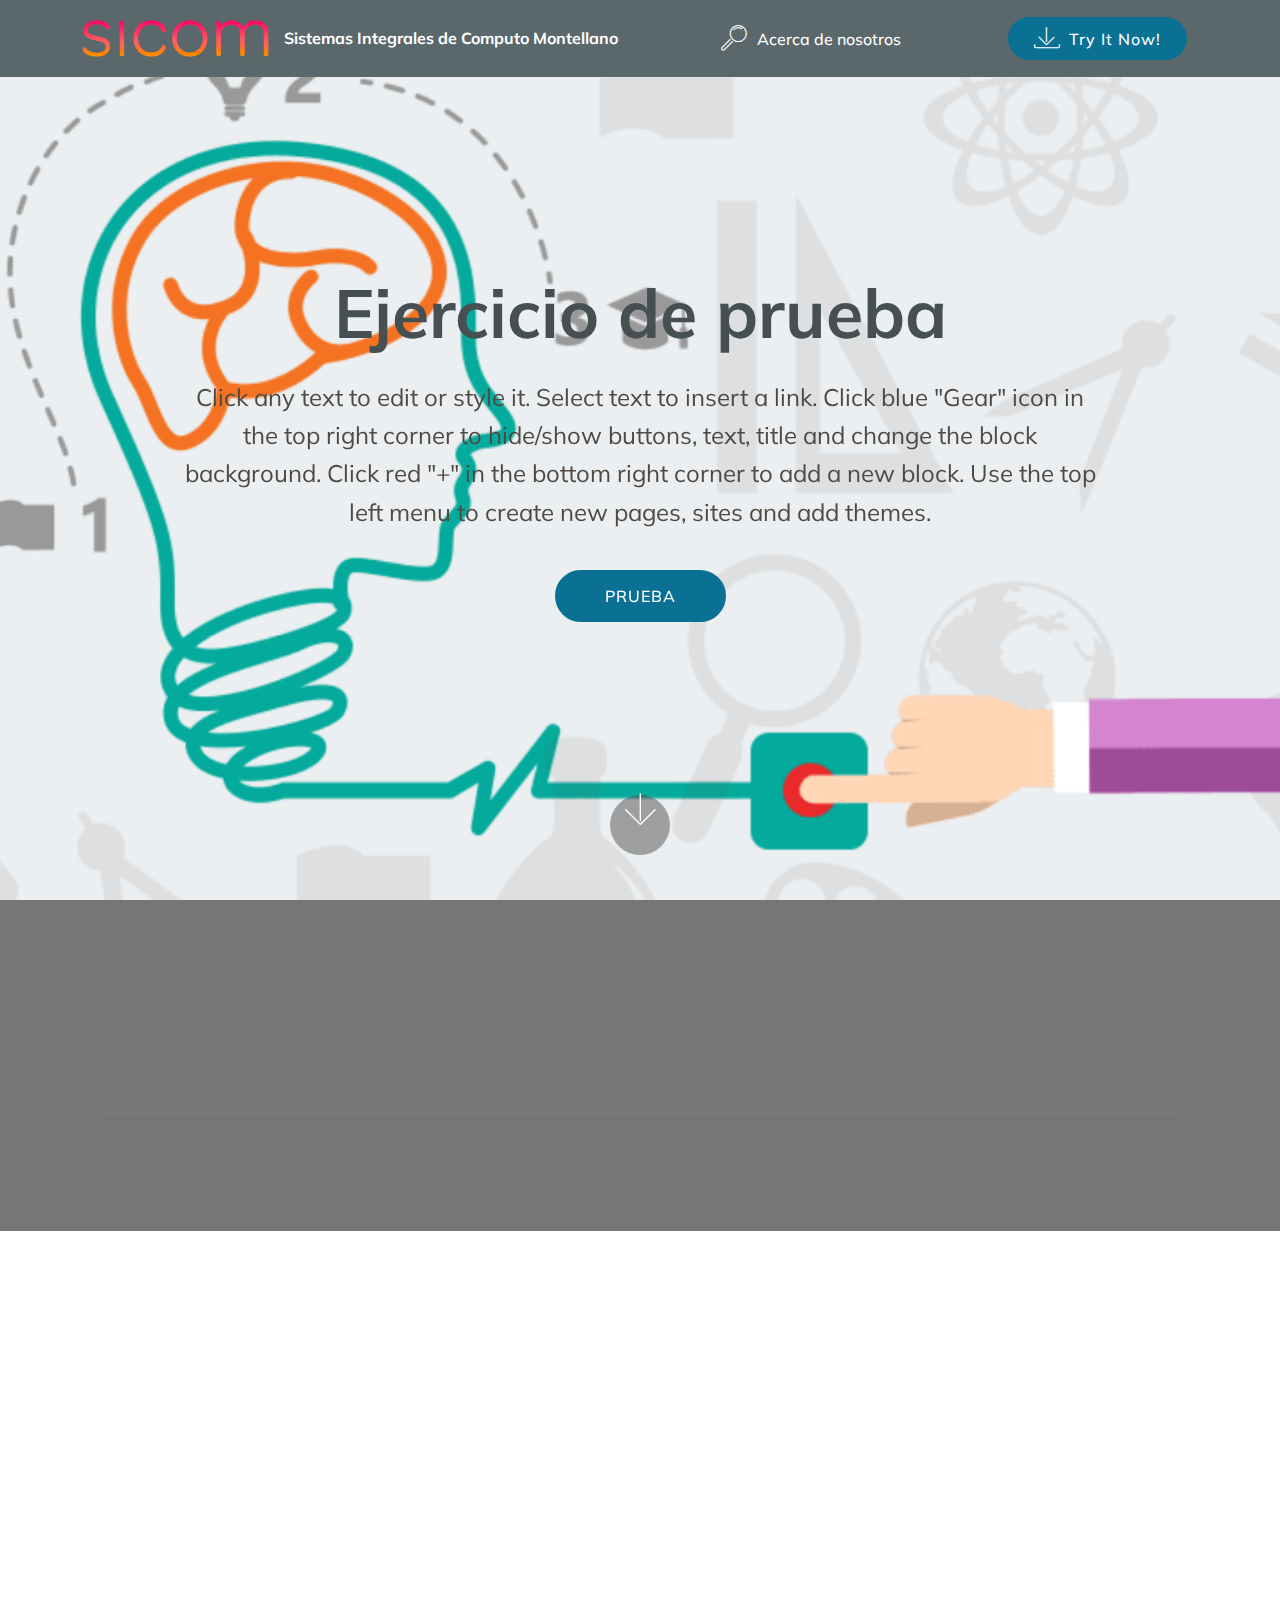
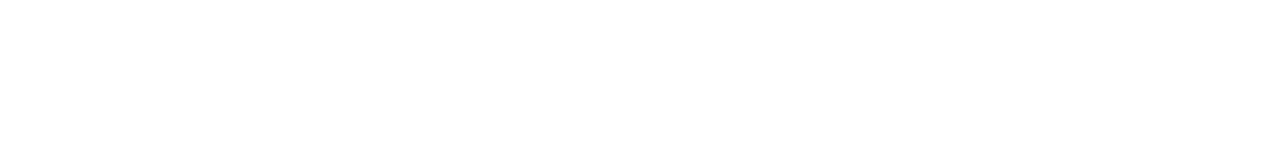
<file: index.html>
<!DOCTYPE html>
<html  >
<head>
  <!-- Site made with Mobirise Website Builder v4.12.4, https://mobirise.com -->
  <meta charset="UTF-8">
  <meta http-equiv="X-UA-Compatible" content="IE=edge">
  <meta name="generator" content="Mobirise v4.12.4, mobirise.com">
  <meta name="viewport" content="width=device-width, initial-scale=1, minimum-scale=1">
  <link rel="shortcut icon" href="assets/images/logo-sicom.png.webp" type="image/x-icon">
  <meta name="description" content="">
  
  
  <title>Home</title>
  <link rel="stylesheet" href="assets/web/assets/mobirise-icons/mobirise-icons.css">
  <link rel="stylesheet" href="assets/bootstrap/css/bootstrap.min.css">
  <link rel="stylesheet" href="assets/bootstrap/css/bootstrap-grid.min.css">
  <link rel="stylesheet" href="assets/bootstrap/css/bootstrap-reboot.min.css">
  <link rel="stylesheet" href="assets/socicon/css/styles.css">
  <link rel="stylesheet" href="assets/tether/tether.min.css">
  <link rel="stylesheet" href="assets/animatecss/animate.min.css">
  <link rel="stylesheet" href="assets/dropdown/css/style.css">
  <link rel="stylesheet" href="assets/theme/css/style.css">
  <link rel="preload" as="style" href="assets/mobirise/css/mbr-additional.css"><link rel="stylesheet" href="assets/mobirise/css/mbr-additional.css" type="text/css">
  
  
  
</head>
<body>
  <section class="menu cid-s2uOkcCtns" once="menu" id="menu1-2d">

    

    <nav class="navbar navbar-expand beta-menu navbar-dropdown align-items-center navbar-fixed-top navbar-toggleable-sm">
        <button class="navbar-toggler navbar-toggler-right" type="button" data-toggle="collapse" data-target="#navbarSupportedContent" aria-controls="navbarSupportedContent" aria-expanded="false" aria-label="Toggle navigation">
            <div class="hamburger">
                <span></span>
                <span></span>
                <span></span>
                <span></span>
            </div>
        </button>
        <div class="menu-logo">
            <div class="navbar-brand">
                <span class="navbar-logo">
                    <a href="https://mobirise.co">
                         <img src="assets/images/logo-sicom.png.webp" alt="Mobirise" title="" style="height: 3.8rem;">
                    </a>
                </span>
                <span class="navbar-caption-wrap"><a class="navbar-caption text-white display-4" href="index.html">Sistemas Integrales de Computo Montellano</a></span>
            </div>
        </div>
        <div class="collapse navbar-collapse" id="navbarSupportedContent">
            <ul class="navbar-nav nav-dropdown" data-app-modern-menu="true"><li class="nav-item">
                    <a class="nav-link link text-white display-4" href="https://mobirise.co">
                        </a>
                </li>
                <li class="nav-item">
                    <a class="nav-link link text-white display-4" href="https://www.sicom.com.mx/nosotros/">
                        <span class="mbri-search mbr-iconfont mbr-iconfont-btn"></span>Acerca de nosotros &nbsp; &nbsp; &nbsp; &nbsp; &nbsp; &nbsp; &nbsp; &nbsp; &nbsp; &nbsp;&nbsp;</a>
                </li></ul>
            <div class="navbar-buttons mbr-section-btn"><a class="btn btn-sm btn-primary display-4" href="https://mobirise.co">
                    <span class="mbri-save mbr-iconfont mbr-iconfont-btn "></span>
                    Try It Now!
                </a></div>
        </div>
    </nav>
</section>

<section class="engine"><a href="https://mobirise.info/v">html templates</a></section><section class="cid-qTkA127IK8 mbr-fullscreen mbr-parallax-background" id="header2-1">

    

    

    <div class="container align-center">
        <div class="row justify-content-md-center">
            <div class="mbr-white col-md-10">
                <h1 class="mbr-section-title mbr-bold pb-3 mbr-fonts-style display-1">Ejercicio de prueba</h1>
                
                <p class="mbr-text pb-3 mbr-fonts-style display-5">
                    Click any text to edit or style it. Select text to insert a link. Click blue "Gear" icon in the top right corner to hide/show buttons, text, title and change the block background. Click red "+" in the bottom right corner to add a new block. Use the top left menu to create new pages, sites and add themes.
                </p>
                <div class="mbr-section-btn"><a class="btn btn-md btn-primary display-4" href="page1.html">PRUEBA</a></div>
            </div>
        </div>
    </div>
    <div class="mbr-arrow hidden-sm-down" aria-hidden="true">
        <a href="#next">
            <i class="mbri-down mbr-iconfont"></i>
        </a>
    </div>
</section>

<section class="cid-qTkAaeaxX5" id="footer1-2">

    

    

    <div class="container">
        <div class="media-container-row content text-white">
            <div class="col-12 col-md-3">
                <div class="media-wrap">
                    <a href="https://mobirise.com/">
                        <img src="assets/images/logo-sicom.png.webp" alt="Mobirise" title="">
                    </a>
                </div>
            </div>
            <div class="col-12 col-md-3 mbr-fonts-style display-7">
                <h5 class="pb-3">Dirección</h5>
                <p class="mbr-text">Calle 32, Guadalupe Victoria&nbsp;<br>C.P 72420 Puebla, Puebla.</p>
            </div>
            <div class="col-12 col-md-3 mbr-fonts-style display-7">
                <h5 class="pb-3">
                    Contactos</h5>
                <p class="mbr-text">
                    Email: xxxxxx@sicom.com.mx&nbsp;<br>Phone: +1 (0) 000 0000 001
                    <br>Fax: +1 (0) 000 0000 002
                </p>
            </div>
            <div class="col-12 col-md-3 mbr-fonts-style display-7">
                <h5 class="pb-3">
                    Links
                </h5>
                <p class="mbr-text">
                    <a class="text-black" href="https://www.sicom.com.mx/">Web&nbsp;SICOM&nbsp;</a><br>&nbsp;<br><br></p>
            </div>
        </div>
        <div class="footer-lower">
            <div class="media-container-row">
                <div class="col-sm-12">
                    <hr>
                </div>
            </div>
            <div class="media-container-row mbr-white">
                <div class="col-sm-6 copyright">
                    <p class="mbr-text mbr-fonts-style display-7">
                        © Copyright 2017 SICOM - Todos los Derechos Reservados</p>
                </div>
                <div class="col-md-6">
                    <div class="social-list align-right">
                        <div class="soc-item">
                            <a href="https://twitter.com/mobirise" target="_blank">
                                <span class="socicon-twitter socicon mbr-iconfont mbr-iconfont-social"></span>
                            </a>
                        </div>
                        <div class="soc-item">
                            <a href="https://www.facebook.com/pages/Mobirise/1616226671953247" target="_blank">
                                <span class="socicon-facebook socicon mbr-iconfont mbr-iconfont-social"></span>
                            </a>
                        </div>
                        <div class="soc-item">
                            <a href="https://www.youtube.com/c/mobirise" target="_blank">
                                <span class="socicon-youtube socicon mbr-iconfont mbr-iconfont-social"></span>
                            </a>
                        </div>
                        <div class="soc-item">
                            <a href="https://instagram.com/mobirise" target="_blank">
                                <span class="socicon-instagram socicon mbr-iconfont mbr-iconfont-social"></span>
                            </a>
                        </div>
                        <div class="soc-item">
                            <a href="https://plus.google.com/u/0/+Mobirise" target="_blank">
                                <span class="socicon-googleplus socicon mbr-iconfont mbr-iconfont-social"></span>
                            </a>
                        </div>
                        <div class="soc-item">
                            <a href="https://www.behance.net/Mobirise" target="_blank">
                                <span class="socicon-behance socicon mbr-iconfont mbr-iconfont-social"></span>
                            </a>
                        </div>
                    </div>
                </div>
            </div>
        </div>
    </div>
</section>

<section class="cid-s4aDA6r8TQ" id="video1-2l">

    
    
    <figure class="mbr-figure align-center container">
        <div class="video-block" style="width: 66%;">
            <div><iframe class="mbr-embedded-video" src="https://www.youtube.com/embed/uNCr7NdOJgw?rel=0&amp;amp;showinfo=0&amp;autoplay=0&amp;loop=0" width="1280" height="720" frameborder="0" allowfullscreen></iframe></div>
        </div>
    </figure>
</section>


  <script src="assets/web/assets/jquery/jquery.min.js"></script>
  <script src="assets/popper/popper.min.js"></script>
  <script src="assets/bootstrap/js/bootstrap.min.js"></script>
  <script src="assets/smoothscroll/smooth-scroll.js"></script>
  <script src="assets/tether/tether.min.js"></script>
  <script src="assets/viewportchecker/jquery.viewportchecker.js"></script>
  <script src="assets/dropdown/js/nav-dropdown.js"></script>
  <script src="assets/dropdown/js/navbar-dropdown.js"></script>
  <script src="assets/touchswipe/jquery.touch-swipe.min.js"></script>
  <script src="assets/parallax/jarallax.min.js"></script>
  <script src="assets/theme/js/script.js"></script>
  
  
  <input name="animation" type="hidden">
  </body>
</html>
</file>
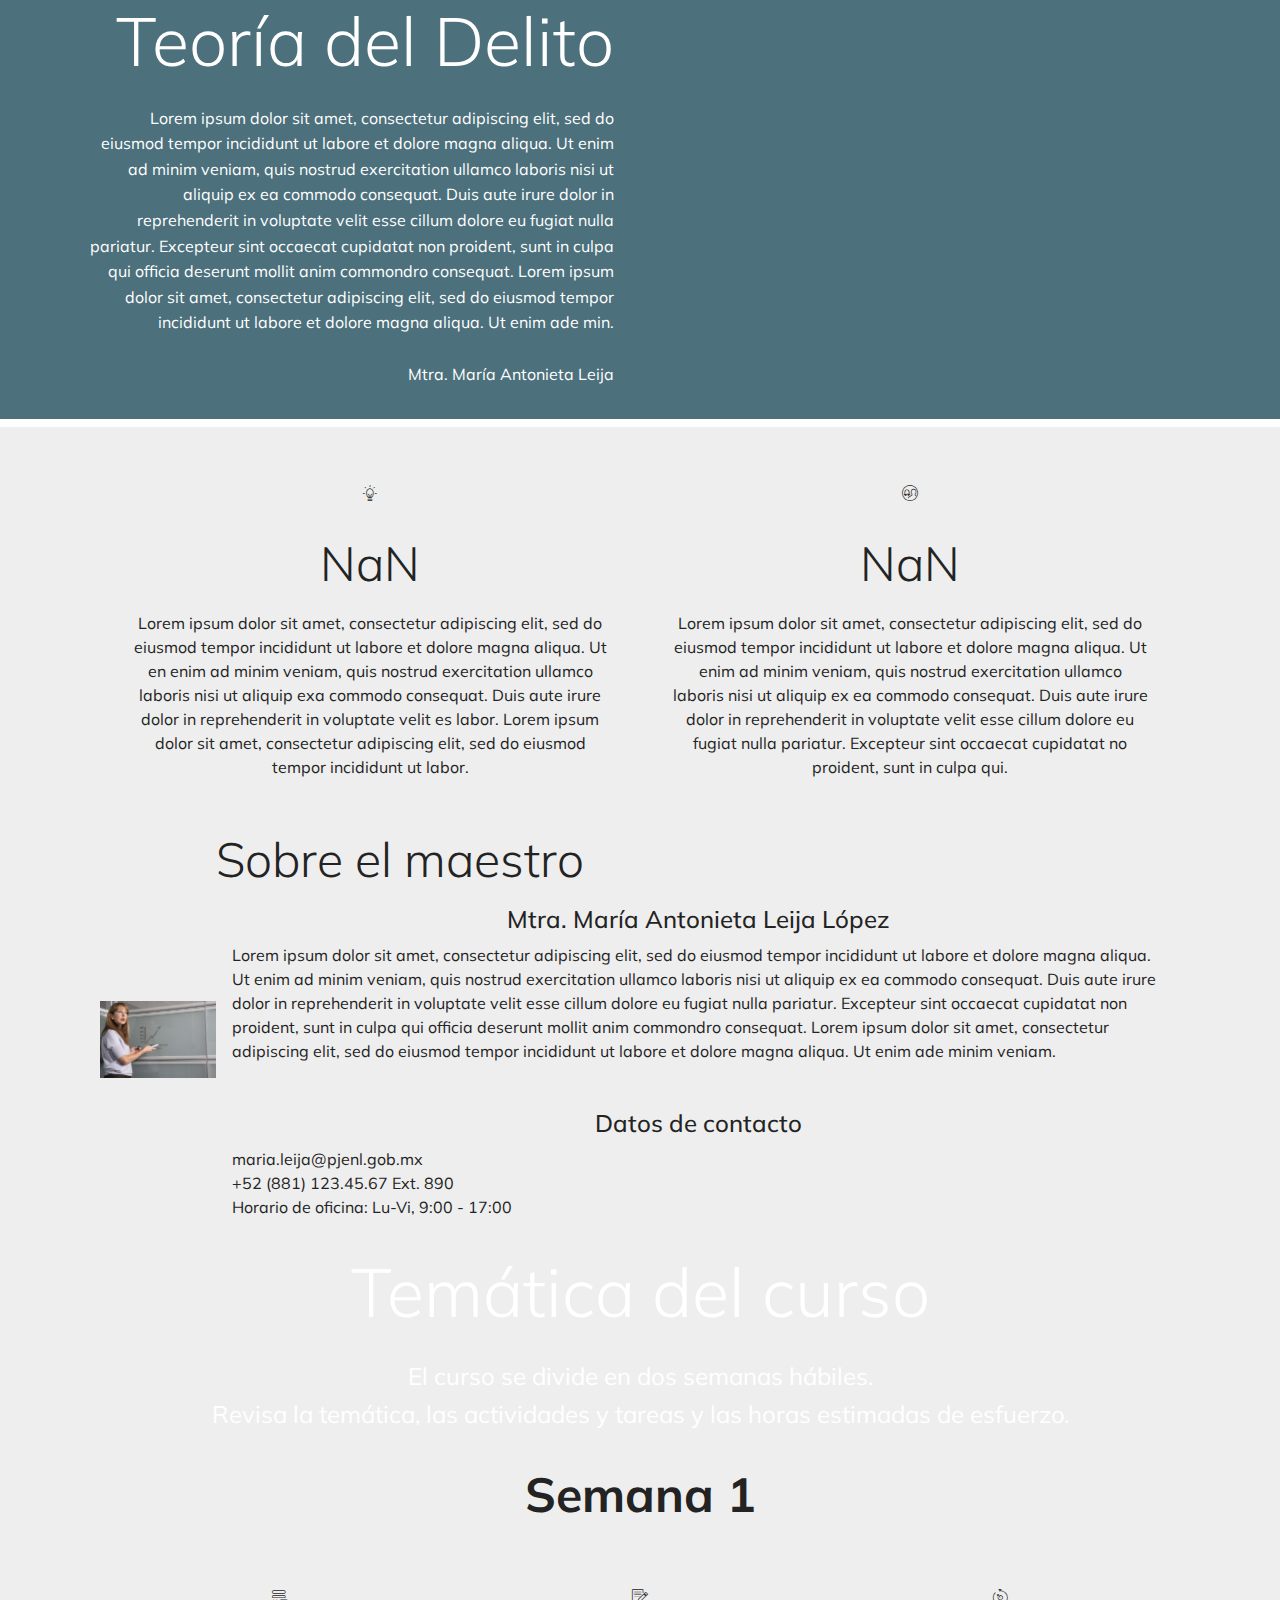
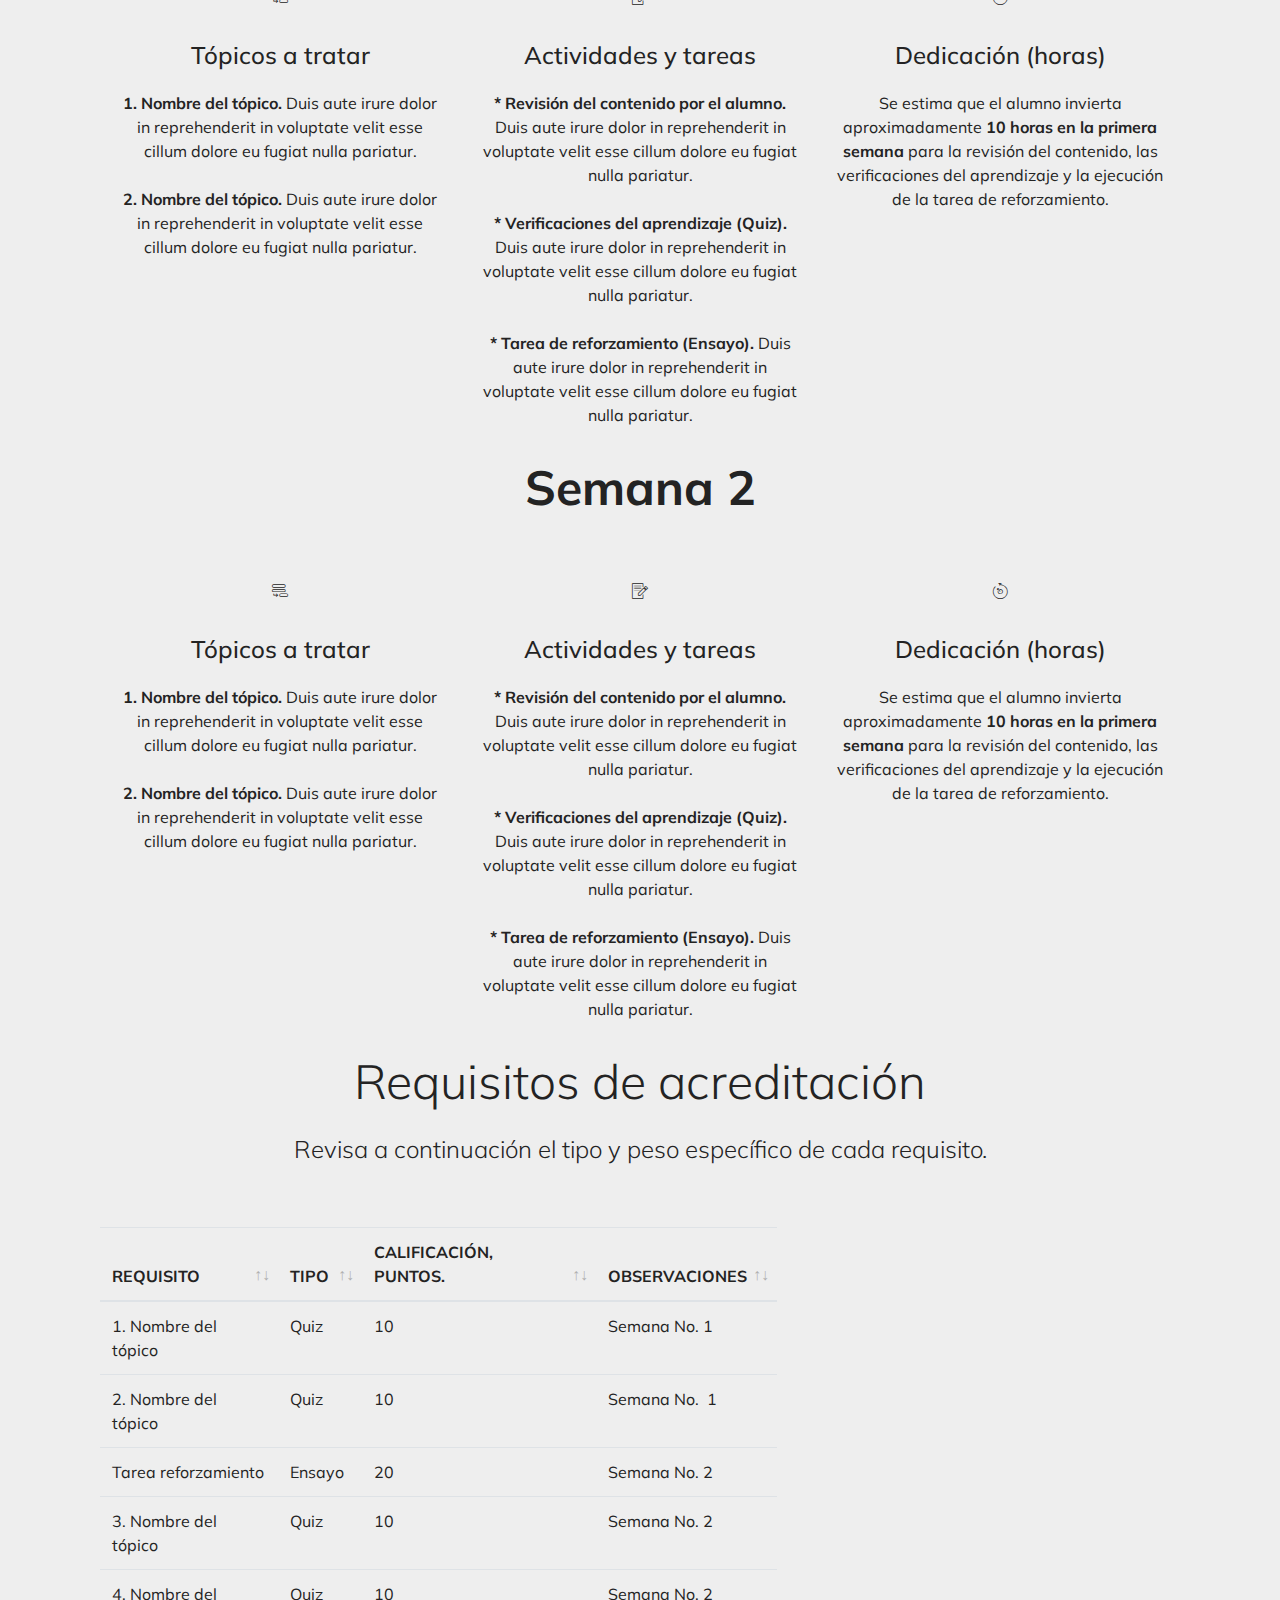
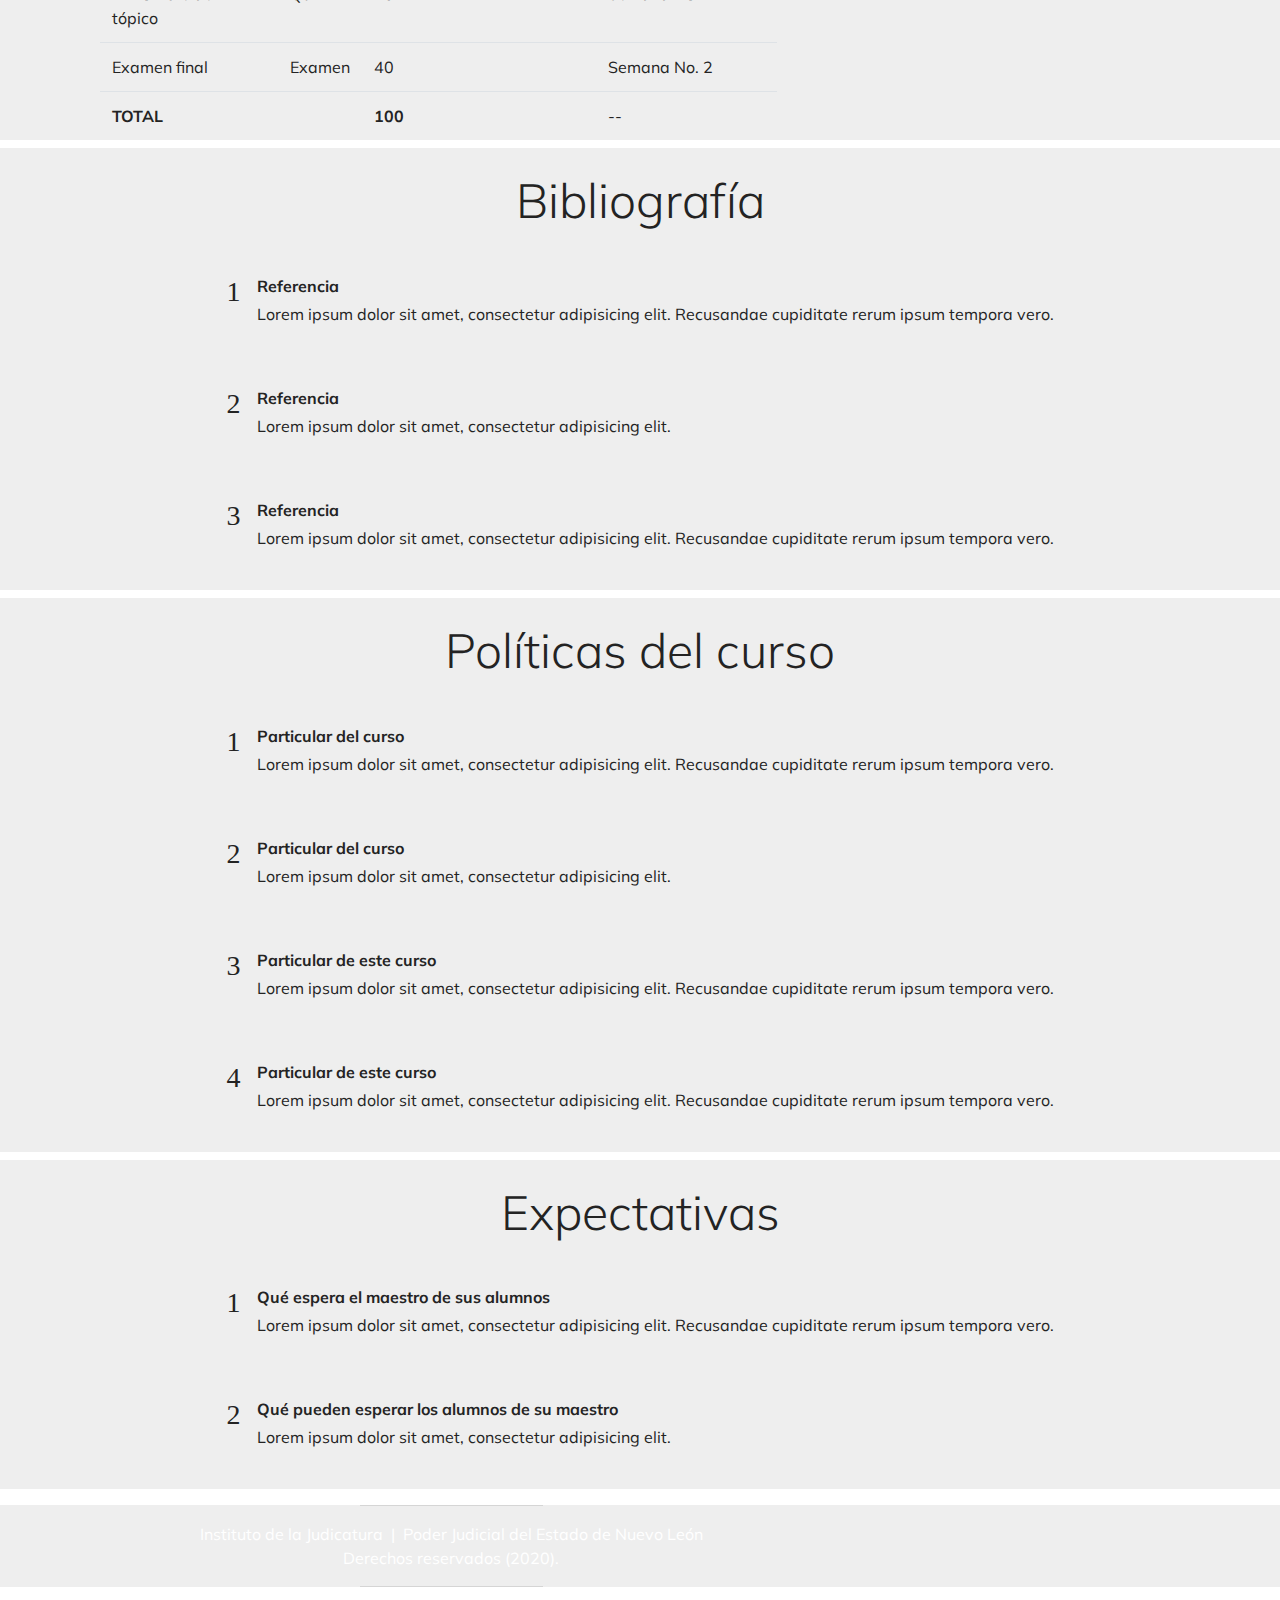
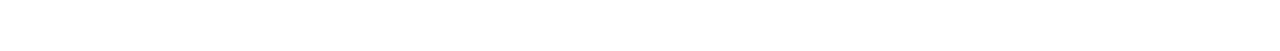
<file: Acerca del curso.html>
<!DOCTYPE html>
<html  >
<head>
  <!-- Site made with Mobirise Website Builder v4.12.3, https://mobirise.com -->
  <meta charset="UTF-8">
  <meta http-equiv="X-UA-Compatible" content="IE=edge">
  <meta name="generator" content="Mobirise v4.12.3, mobirise.com">
  <meta name="viewport" content="width=device-width, initial-scale=1, minimum-scale=1">
  <link rel="shortcut icon" href="assets/images/logo4.png" type="image/x-icon">
  <meta name="description" content="Reseña del curso y del maestro, objetivos de aprendizaje y audiencia. Temática, criterios de evaluación, bibliografía y expecativas del maestro y los alumnos.">
  
  
  <title>Acerca del Curso</title>
  <link rel="stylesheet" href="assets/web/assets/mobirise-icons/mobirise-icons.css">
  <link rel="stylesheet" href="assets/bootstrap/css/bootstrap.min.css">
  <link rel="stylesheet" href="assets/bootstrap/css/bootstrap-grid.min.css">
  <link rel="stylesheet" href="assets/bootstrap/css/bootstrap-reboot.min.css">
  <link rel="stylesheet" href="assets/tether/tether.min.css">
  <link rel="stylesheet" href="assets/datatables/data-tables.bootstrap4.min.css">
  <link rel="stylesheet" href="assets/theme/css/style.css">
  <link rel="preload" as="style" href="assets/mobirise/css/mbr-additional.css"><link rel="stylesheet" href="assets/mobirise/css/mbr-additional.css" type="text/css">
  
  
  
</head>
<body>
  <section class="header7 cid-s0uVebVFRy mbr-parallax-background" id="header7-a">

    

    <div class="mbr-overlay" style="opacity: 0.7; background-color: rgb(7, 59, 76);">
    </div>

    <div class="container">
        <div class="media-container-row">

            <div class="media-content align-right">
                <h1 class="mbr-section-title mbr-white pb-3 mbr-fonts-style display-1">
                    Teoría del Delito</h1>
                <div class="mbr-section-text mbr-white pb-3">
                    <p class="mbr-text mbr-fonts-style display-7">
                        Lorem ipsum dolor sit amet, consectetur adipiscing elit, sed do eiusmod tempor incididunt ut labore et dolore magna aliqua. Ut enim ad minim veniam, quis nostrud exercitation ullamco laboris nisi ut aliquip ex ea commodo consequat. Duis aute irure dolor in reprehenderit in voluptate velit esse cillum dolore eu fugiat nulla pariatur. Excepteur sint occaecat cupidatat non proident, sunt in culpa qui officia deserunt mollit anim commondro consequat. Lorem ipsum dolor sit amet, consectetur adipiscing elit, sed do eiusmod tempor incididunt ut labore et dolore magna aliqua. Ut enim ade min.<br><br>Mtra. María Antonieta Leija</p>
                </div>
                
            </div>

            <div class="mbr-figure" style="width: 110%;"><iframe class="mbr-embedded-video" src="https://www.youtube.com/embed/FrjksWqR064?rel=0&amp;amp;showinfo=0&amp;autoplay=0&amp;loop=0" width="1280" height="720" frameborder="0" allowfullscreen></iframe></div>

        </div>
    </div>
</section>

<section class="engine"><a href="https://mobirise.info/y">free html website templates</a></section><section class="counters1 counters cid-s0vaAYcFas" id="counters1-e">

    

    

    <div class="container">
        
        

        <div class="container pt-4 mt-2">
            <div class="media-container-row">
                <div class="card p-3 align-center col-12 col-md-6">
                    <div class="panel-item p-3">
                        <div class="card-img pb-3">
                            <span class="mbr-iconfont mbri-idea" style="color: rgb(35, 35, 35); fill: rgb(35, 35, 35);"></span>
                        </div>

                        <div class="card-text">
                            <h3 class="count pt-3 pb-3 mbr-fonts-style display-2">
                                  Objetivos de aprendizaje</h3>
                            
                            <p class="mbr-content-text mbr-fonts-style display-7">
                                Lorem ipsum dolor sit amet, consectetur adipiscing elit, sed do eiusmod tempor incididunt ut labore et dolore magna aliqua. Ut en enim ad minim veniam, quis nostrud exercitation ullamco laboris nisi ut aliquip exa commodo consequat. Duis aute irure dolor in reprehenderit in voluptate velit es labor. Lorem ipsum dolor sit amet, consectetur adipiscing elit, sed do eiusmod tempor incididunt ut labor.
                            </p>
                        </div>
                    </div>
                </div>


                <div class="card p-3 align-center col-12 col-md-6">
                    <div class="panel-item p-3">
                        <div class="card-img pb-3">
                            <span class="mbr-iconfont mbri-users" style="color: rgb(35, 35, 35); fill: rgb(35, 35, 35);"></span>
                        </div>
                        <div class="card-text">
                            <h3 class="count pt-3 pb-3 mbr-fonts-style display-2">
                                  A quién va dirigido</h3>
                            
                            <p class="mbr-content-text mbr-fonts-style display-7">
                                    Lorem ipsum dolor sit amet, consectetur adipiscing elit, sed do eiusmod tempor incididunt ut labore et dolore magna aliqua. Ut enim ad minim veniam, quis nostrud exercitation ullamco laboris nisi ut aliquip ex ea commodo consequat. Duis aute irure dolor in reprehenderit in voluptate velit esse cillum dolore eu fugiat nulla pariatur. Excepteur sint occaecat cupidatat no proident, sunt in culpa qui.
                            </p>
                        </div>
                    </div>
                </div>

                


                
            </div>
        </div>
   </div>
</section>

<section class="features11 cid-s0vGJizjm7" id="features11-j">

    

    

    <div class="container">   
        <div class="col-md-12">
            <div class="media-container-row">
                <div class="mbr-figure m-auto" style="width: 50%;">
                    <img src="assets/images/mbr-952x633.jpg" alt="Mobirise" title="">
                </div>
                <div class=" align-left aside-content">
                    <h2 class="mbr-title pt-2 mbr-fonts-style display-2">
                        Sobre el maestro</h2>
                    <div class="mbr-section-text">
                        
                    </div>

                    <div class="block-content">
                        <div class="card p-3 pr-3">
                            <div class="media">
                                     
                                <div class="media-body">
                                    <h4 class="card-title mbr-fonts-style display-5">Mtra. María Antonieta Leija López</h4>
                                </div>
                            </div>                

                            <div class="card-box">
                                <p class="block-text mbr-fonts-style display-7">
                                   Lorem ipsum dolor sit amet, consectetur adipiscing elit, sed do eiusmod tempor incididunt ut labore et dolore magna aliqua. Ut enim ad minim veniam, quis nostrud exercitation ullamco laboris nisi ut aliquip ex ea commodo consequat. Duis aute irure dolor in reprehenderit in voluptate velit esse cillum dolore eu fugiat nulla pariatur. Excepteur sint occaecat cupidatat non proident, sunt in culpa qui officia deserunt mollit anim commondro consequat. Lorem ipsum dolor sit amet, consectetur adipiscing elit, sed do eiusmod tempor incididunt ut labore et dolore magna aliqua. Ut enim ade minim veniam. 
                                </p>
                            </div>
                        </div>

                        <div class="card p-3 pr-3">
                            <div class="media">
                                     
                                <div class="media-body">
                                    <h4 class="card-title mbr-fonts-style display-5">
                                        Datos de contacto</h4>
                                </div>
                            </div>                

                            <div class="card-box">
                                <p class="block-text mbr-fonts-style display-7">
                                    maria.leija@pjenl.gob.mx<br>+52 (881) 123.45.67 Ext. 890<br>Horario de oficina: Lu-Vi, 9:00 - 17:00</p>
                            </div>
                        </div>
                    </div>
                </div>
            </div>
        </div> 
    </div>          
</section>

<section class="header5 cid-s1IalaBjeK" id="header5-4j">

    

    
    <div class="container">
        <div class="row justify-content-center">
            <div class="mbr-white col-md-10">
                <h1 class="mbr-section-title align-center pb-3 mbr-fonts-style display-1">Temática del curso</h1>
                <p class="mbr-text align-center display-5 pb-3 mbr-fonts-style">El curso se divide en dos semanas hábiles.
<br>Revisa la temática, las actividades y tareas y las horas estimadas de esfuerzo.</p>
                
            </div>
        </div>
    </div>

    
</section>

<section class="counters1 counters cid-s1IamxUbdj" id="counters1-4k">

    

    

    <div class="container">
        <h2 class="mbr-section-title pb-3 align-center mbr-fonts-style display-2"><strong>Semana 1</strong></h2>
        

        <div class="container pt-4 mt-2">
            <div class="media-container-row">
                <div class="card p-3 align-center col-12 col-md-6 col-lg-4">
                    <div class="panel-item">
                        <div class="card-img pb-3">
                            <span class="mbr-iconfont mbri-add-submenu" style="color: rgb(35, 35, 35); fill: rgb(35, 35, 35);"></span>
                        </div>

                        <div class="card-text">
                            <h3 class="count pt-3 pb-3 mbr-fonts-style display-5">Tópicos a tratar</h3>
                            
                            <p class="mbr-content-text mbr-fonts-style display-7"><strong>1. Nombre del tópico.</strong> Duis aute irure dolor in reprehenderit in voluptate velit esse cillum dolore eu fugiat nulla pariatur.<br><br><strong>2. Nombre del tópico.</strong> Duis aute irure dolor in reprehenderit in voluptate velit esse cillum dolore eu fugiat nulla pariatur.<br></p>
                        </div>
                    </div>
                </div>


                <div class="card p-3 align-center col-12 col-md-6 col-lg-4">
                    <div class="panel-item">
                        <div class="card-img pb-3">
                            <span class="mbr-iconfont mbri-edit" style="color: rgb(35, 35, 35); fill: rgb(35, 35, 35);"></span>
                        </div>
                        <div class="card-text">
                            <h3 class="count pt-3 pb-3 mbr-fonts-style display-5">Actividades y tareas</h3>
                            
                            <p class="mbr-content-text mbr-fonts-style display-7"><strong>
                                    * Revisión del contenido por el alumno. </strong>Duis aute irure dolor in reprehenderit in voluptate velit esse cillum dolore eu fugiat nulla pariatur.<br><br><strong>* Verificaciones del aprendizaje (Quiz).</strong> Duis aute irure dolor in reprehenderit in voluptate velit esse cillum dolore eu fugiat nulla pariatur.
<br>
<br><strong>* Tarea de reforzamiento (Ensayo).</strong> Duis aute irure dolor in reprehenderit in voluptate velit esse cillum dolore eu fugiat nulla pariatur.<br>
                            </p>
                        </div>
                    </div>
                </div>

                <div class="card p-3 align-center col-12 col-md-6 col-lg-4">
                    <div class="panel-item">
                        <div class="card-img pb-3">
                            <span class="mbr-iconfont mbri-timer" style="color: rgb(35, 35, 35); fill: rgb(35, 35, 35);"></span>
                        </div>
                        <div class="card-text">
                            <h3 class="count pt-3 pb-3 mbr-fonts-style display-5">Dedicación (horas)</h3>
                            
                            <p class="mbr-content-text mbr-fonts-style display-7">
                                    Se estima que el alumno invierta aproximadamente<strong> 10 horas en la primera semana</strong> para la revisión del contenido, las verificaciones del aprendizaje y la ejecución de la tarea de reforzamiento.
                            </p>
                        </div>
                    </div>
                </div>


                
            </div>
        </div>
   </div>
</section>

<section class="counters1 counters cid-s1Iao4AGej" id="counters1-4l">

    

    

    <div class="container">
        <h2 class="mbr-section-title pb-3 align-center mbr-fonts-style display-2"><strong>Semana 2</strong></h2>
        

        <div class="container pt-4 mt-2">
            <div class="media-container-row">
                <div class="card p-3 align-center col-12 col-md-6 col-lg-4">
                    <div class="panel-item">
                        <div class="card-img pb-3">
                            <span class="mbr-iconfont mbri-add-submenu" style="color: rgb(35, 35, 35); fill: rgb(35, 35, 35);"></span>
                        </div>

                        <div class="card-text">
                            <h3 class="count pt-3 pb-3 mbr-fonts-style display-5">Tópicos a tratar</h3>
                            
                            <p class="mbr-content-text mbr-fonts-style display-7"><strong>1. Nombre del tópico.</strong> Duis aute irure dolor in reprehenderit in voluptate velit esse cillum dolore eu fugiat nulla pariatur.<br><br><strong>2. Nombre del tópico.</strong> Duis aute irure dolor in reprehenderit in voluptate velit esse cillum dolore eu fugiat nulla pariatur.<br></p>
                        </div>
                    </div>
                </div>


                <div class="card p-3 align-center col-12 col-md-6 col-lg-4">
                    <div class="panel-item">
                        <div class="card-img pb-3">
                            <span class="mbr-iconfont mbri-edit" style="color: rgb(35, 35, 35); fill: rgb(35, 35, 35);"></span>
                        </div>
                        <div class="card-text">
                            <h3 class="count pt-3 pb-3 mbr-fonts-style display-5">Actividades y tareas</h3>
                            
                            <p class="mbr-content-text mbr-fonts-style display-7"><strong>
                                    * Revisión del contenido por el alumno. </strong>Duis aute irure dolor in reprehenderit in voluptate velit esse cillum dolore eu fugiat nulla pariatur.<br><br><strong>* Verificaciones del aprendizaje (Quiz).</strong> Duis aute irure dolor in reprehenderit in voluptate velit esse cillum dolore eu fugiat nulla pariatur.
<br>
<br><strong>* Tarea de reforzamiento (Ensayo).</strong> Duis aute irure dolor in reprehenderit in voluptate velit esse cillum dolore eu fugiat nulla pariatur.<br>
                            </p>
                        </div>
                    </div>
                </div>

                <div class="card p-3 align-center col-12 col-md-6 col-lg-4">
                    <div class="panel-item">
                        <div class="card-img pb-3">
                            <span class="mbr-iconfont mbri-timer" style="color: rgb(35, 35, 35); fill: rgb(35, 35, 35);"></span>
                        </div>
                        <div class="card-text">
                            <h3 class="count pt-3 pb-3 mbr-fonts-style display-5">Dedicación (horas)</h3>
                            
                            <p class="mbr-content-text mbr-fonts-style display-7">
                                    Se estima que el alumno invierta aproximadamente<strong> 10 horas en la primera semana</strong> para la revisión del contenido, las verificaciones del aprendizaje y la ejecución de la tarea de reforzamiento.
                            </p>
                        </div>
                    </div>
                </div>


                
            </div>
        </div>
   </div>
</section>

<section class="section-table cid-s0vYUwDoO1" id="table1-p">

  
  
  <div class="container container-table">
      <h2 class="mbr-section-title mbr-fonts-style align-center pb-3 display-2">
          Requisitos de acreditación</h2>
      <h3 class="mbr-section-subtitle mbr-fonts-style align-center pb-5 mbr-light display-5">
            Revisa a continuación el tipo y peso específico de cada requisito.</h3>
      <div class="table-wrapper">
        <div class="container">
          
        </div>

        <div class="container scroll">
          <table class="table" cellspacing="0">
            <thead>
              <tr class="table-heads ">
                  
                  
                  
                  
              <th class="head-item mbr-fonts-style display-7">REQUISITO</th><th class="head-item mbr-fonts-style display-7">TIPO</th><th class="head-item mbr-fonts-style display-7">CALIFICACIÓN, PUNTOS.</th><th class="head-item mbr-fonts-style display-7">OBSERVACIONES</th></tr>
            </thead>

            <tbody>
              
              
              
              
            <tr> 
                
                
                
                
              <td class="body-item mbr-fonts-style display-7">1. Nombre del tópico</td><td class="body-item mbr-fonts-style display-7">Quiz</td><td class="body-item mbr-fonts-style display-7">10</td><td class="body-item mbr-fonts-style display-7">Semana No. 1</td></tr><tr>
                
                
                
                
              <td class="body-item mbr-fonts-style display-7">2. Nombre del tópico</td><td class="body-item mbr-fonts-style display-7">Quiz</td><td class="body-item mbr-fonts-style display-7">10</td><td class="body-item mbr-fonts-style display-7">Semana No. &nbsp;1</td></tr><tr>
                
                
                
                
              <td class="body-item mbr-fonts-style display-7">Tarea reforzamiento</td><td class="body-item mbr-fonts-style display-7">Ensayo</td><td class="body-item mbr-fonts-style display-7">20</td><td class="body-item mbr-fonts-style display-7">Semana No. 2</td></tr><tr>
                
                
                
                
              <td class="body-item mbr-fonts-style display-7">3. Nombre del tópico</td><td class="body-item mbr-fonts-style display-7">Quiz</td><td class="body-item mbr-fonts-style display-7">10</td><td class="body-item mbr-fonts-style display-7">Semana No. 2</td></tr><tr>
                
                
                
                
              <td class="body-item mbr-fonts-style display-7">4. Nombre del tópico</td><td class="body-item mbr-fonts-style display-7">Quiz</td><td class="body-item mbr-fonts-style display-7">10</td><td class="body-item mbr-fonts-style display-7">Semana No. 2</td></tr><tr>
                
                
                
                
              <td class="body-item mbr-fonts-style display-7">Examen final</td><td class="body-item mbr-fonts-style display-7">Examen</td><td class="body-item mbr-fonts-style display-7">40</td><td class="body-item mbr-fonts-style display-7">Semana No. 2</td></tr><tr>
                
                
                
                
              <td class="body-item mbr-fonts-style display-7"><strong>TOTAL</strong></td><td class="body-item mbr-fonts-style display-7"></td><td class="body-item mbr-fonts-style display-7"><strong>100</strong></td><td class="body-item mbr-fonts-style display-7">--</td></tr></tbody>
          </table>
        </div>
        <div class="container table-info-container">
          
        </div>
      </div>
    </div>
</section>

<section class="counters5 counters cid-s0BaZxH6NP" id="counters5-1b">

    

    

    <div class="container pt-4 mt-2">
        <h2 class="mbr-section-title pb-3 align-center mbr-fonts-style display-2">Bibliografía</h2>
        
        <div class="row justify-content-center">
            <div class="cards-block">
                <div class="cards-container">
                    <div class="card px-3 align-left col-12">
                        <div class="panel-item p-4 d-flex">
                            <div class="card-img pr-3">
                                <h3 class="img-text d-flex align-items-center justify-content-center">
                                    1
                                </h3>
                            </div>
                            <div class="card-text">
                                <h4 class="mbr-content-title mbr-bold mbr-fonts-style display-7">Referencia</h4>
                                <p class="mbr-content-text mbr-fonts-style display-7">
                                    Lorem ipsum dolor sit amet, consectetur adipisicing elit. Recusandae cupiditate rerum ipsum tempora vero.</p>
                            </div>
                        </div>
                    </div>
                    <div class="card px-3 align-left col-12">
                        <div class="panel-item p-4 d-flex">
                            <div class="card-img pr-3">
                                <h3 class="img-text d-flex align-items-center justify-content-center">
                                    2
                                </h3>
                            </div>
                            <div class="card-text">
                                <h4 class="mbr-content-title mbr-bold mbr-fonts-style display-7">Referencia</h4>
                                <p class="mbr-content-text mbr-fonts-style display-7">
                                    Lorem ipsum dolor sit amet, consectetur adipisicing elit.
                                </p>
                            </div>
                        </div>
                    </div>
                    <div class="card px-3 align-left col-12">
                        <div class="panel-item p-4 d-flex">
                            <div class="card-img pr-3">
                                <h3 class="img-text d-flex align-items-center justify-content-center">
                                    3
                                </h3>
                            </div>
                            <div class="card-text">
                                <h4 class="mbr-content-title mbr-bold mbr-fonts-style display-7">Referencia</h4>
                                <p class="mbr-content-text mbr-fonts-style display-7">
                                    Lorem ipsum dolor sit amet, consectetur adipisicing elit. Recusandae cupiditate rerum ipsum tempora vero.</p>
                            </div>
                        </div>
                    </div>
                    
                </div>
            </div>
        </div>
    </div>
</section>

<section class="counters5 counters cid-s0BbGmc6dG" id="counters5-1c">

    

    

    <div class="container pt-4 mt-2">
        <h2 class="mbr-section-title pb-3 align-center mbr-fonts-style display-2">Políticas del curso</h2>
        
        <div class="row justify-content-center">
            <div class="cards-block">
                <div class="cards-container">
                    <div class="card px-3 align-left col-12">
                        <div class="panel-item p-4 d-flex">
                            <div class="card-img pr-3">
                                <h3 class="img-text d-flex align-items-center justify-content-center">
                                    1
                                </h3>
                            </div>
                            <div class="card-text">
                                <h4 class="mbr-content-title mbr-bold mbr-fonts-style display-7">Particular del curso</h4>
                                <p class="mbr-content-text mbr-fonts-style display-7">
                                    Lorem ipsum dolor sit amet, consectetur adipisicing elit. Recusandae cupiditate rerum ipsum tempora vero.</p>
                            </div>
                        </div>
                    </div>
                    <div class="card px-3 align-left col-12">
                        <div class="panel-item p-4 d-flex">
                            <div class="card-img pr-3">
                                <h3 class="img-text d-flex align-items-center justify-content-center">
                                    2
                                </h3>
                            </div>
                            <div class="card-text">
                                <h4 class="mbr-content-title mbr-bold mbr-fonts-style display-7">Particular del curso</h4>
                                <p class="mbr-content-text mbr-fonts-style display-7">
                                    Lorem ipsum dolor sit amet, consectetur adipisicing elit.
                                </p>
                            </div>
                        </div>
                    </div>
                    <div class="card px-3 align-left col-12">
                        <div class="panel-item p-4 d-flex">
                            <div class="card-img pr-3">
                                <h3 class="img-text d-flex align-items-center justify-content-center">
                                    3
                                </h3>
                            </div>
                            <div class="card-text">
                                <h4 class="mbr-content-title mbr-bold mbr-fonts-style display-7">Particular de este curso</h4>
                                <p class="mbr-content-text mbr-fonts-style display-7">
                                    Lorem ipsum dolor sit amet, consectetur adipisicing elit. Recusandae cupiditate rerum ipsum tempora vero.</p>
                            </div>
                        </div>
                    </div>
                    <div class="card px-3 align-left col-12">
                        <div class="panel-item p-4 d-flex">
                            <div class="card-img pr-3">
                                <h3 class="img-text d-flex align-items-center justify-content-center">
                                    4
                                </h3>
                            </div>
                            <div class="card-texts">
                                <h4 class="mbr-content-title mbr-bold mbr-fonts-style display-7">Particular de este curso</h4>
                                <p class="mbr-content-text mbr-fonts-style display-7">
                                    Lorem ipsum dolor sit amet, consectetur adipisicing elit. Recusandae cupiditate rerum ipsum tempora vero.
                                </p>
                            </div>
                        </div>
                    </div>
                </div>
            </div>
        </div>
    </div>
</section>

<section class="counters5 counters cid-s0BcccNwRf" id="counters5-1d">

    

    

    <div class="container pt-4 mt-2">
        <h2 class="mbr-section-title pb-3 align-center mbr-fonts-style display-2">Expectativas</h2>
        
        <div class="row justify-content-center">
            <div class="cards-block">
                <div class="cards-container">
                    <div class="card px-3 align-left col-12">
                        <div class="panel-item p-4 d-flex">
                            <div class="card-img pr-3">
                                <h3 class="img-text d-flex align-items-center justify-content-center">
                                    1
                                </h3>
                            </div>
                            <div class="card-text">
                                <h4 class="mbr-content-title mbr-bold mbr-fonts-style display-7">Qué espera el maestro de sus alumnos</h4>
                                <p class="mbr-content-text mbr-fonts-style display-7">
                                    Lorem ipsum dolor sit amet, consectetur adipisicing elit. Recusandae cupiditate rerum ipsum tempora vero.</p>
                            </div>
                        </div>
                    </div>
                    <div class="card px-3 align-left col-12">
                        <div class="panel-item p-4 d-flex">
                            <div class="card-img pr-3">
                                <h3 class="img-text d-flex align-items-center justify-content-center">
                                    2
                                </h3>
                            </div>
                            <div class="card-text">
                                <h4 class="mbr-content-title mbr-bold mbr-fonts-style display-7">Qué pueden esperar los alumnos de su maestro&nbsp;</h4>
                                <p class="mbr-content-text mbr-fonts-style display-7">
                                    Lorem ipsum dolor sit amet, consectetur adipisicing elit.
                                </p>
                            </div>
                        </div>
                    </div>
                    
                    
                </div>
            </div>
        </div>
    </div>
</section>

<section class="mbr-section article content10 cid-s0wgnPFVl2" id="content10-u">
    
     

    <div class="container">
        <div class="inner-container" style="width: 66%;">
            <hr class="line" style="width: 25%;">
            <div class="section-text align-center mbr-white mbr-fonts-style display-7">Instituto de la Judicatura &nbsp;| &nbsp;Poder Judicial del Estado de Nuevo León<br>Derechos reservados (2020).</div>
            <hr class="line" style="width: 25%;">
        </div>
    </div>
</section>


  <script src="assets/web/assets/jquery/jquery.min.js"></script>
  <script src="assets/popper/popper.min.js"></script>
  <script src="assets/bootstrap/js/bootstrap.min.js"></script>
  <script src="assets/tether/tether.min.js"></script>
  <script src="assets/smoothscroll/smooth-scroll.js"></script>
  <script src="assets/parallax/jarallax.min.js"></script>
  <script src="assets/viewportchecker/jquery.viewportchecker.js"></script>
  <script src="assets/datatables/jquery.data-tables.min.js"></script>
  <script src="assets/datatables/data-tables.bootstrap4.min.js"></script>
  <script src="assets/theme/js/script.js"></script>
  
  
</body>
</html>
</file>
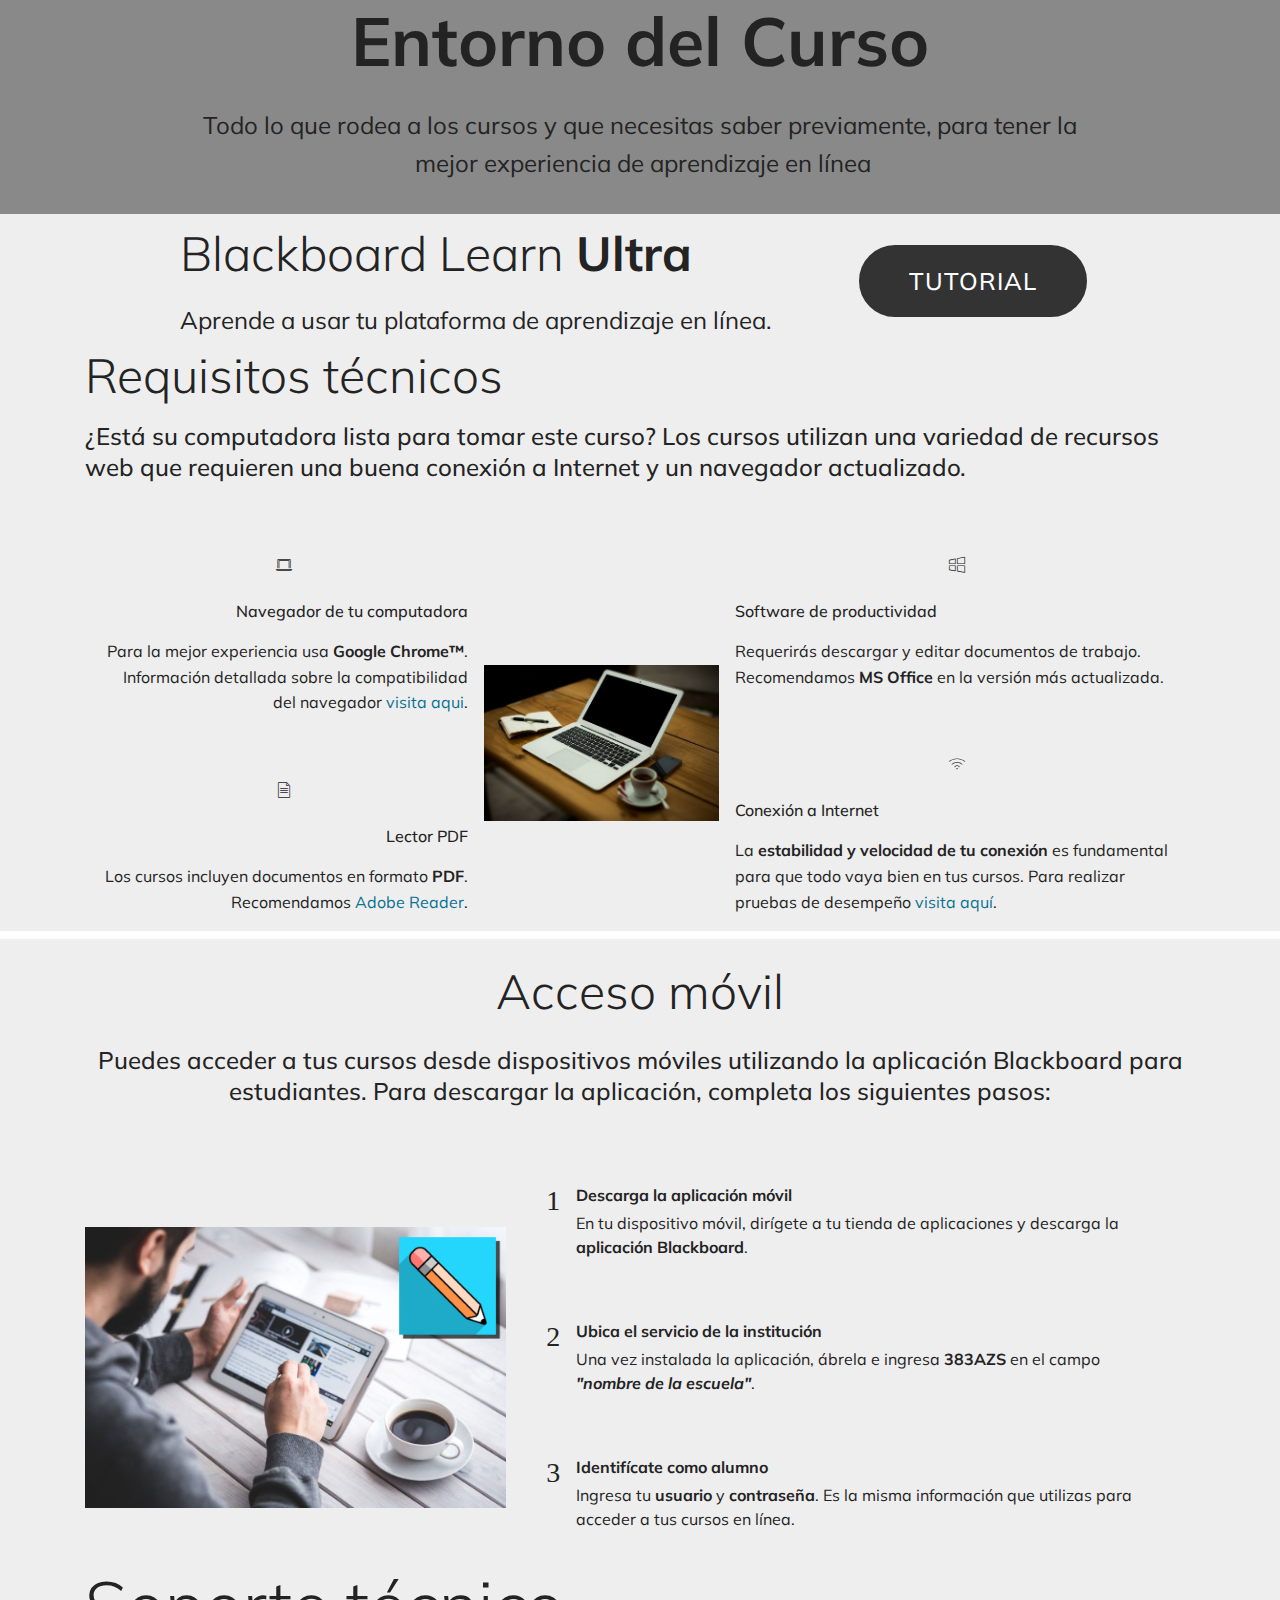
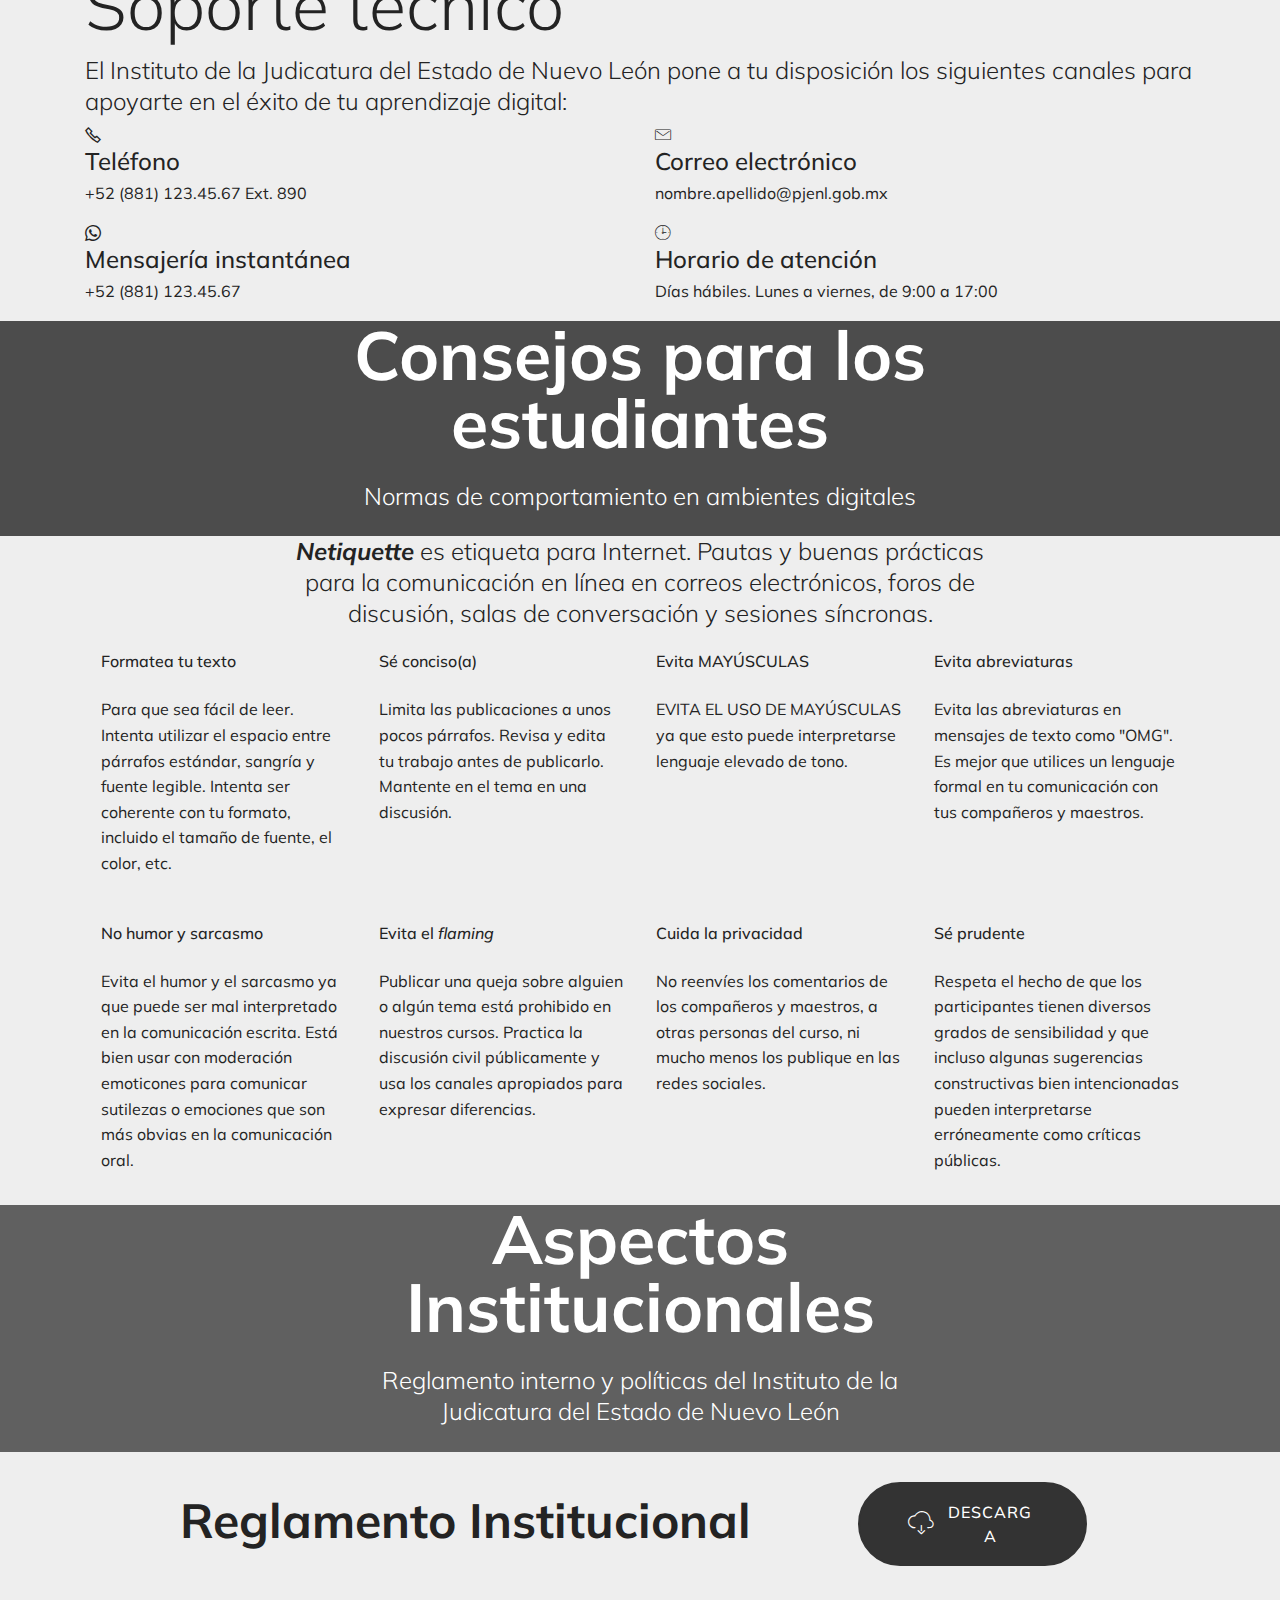
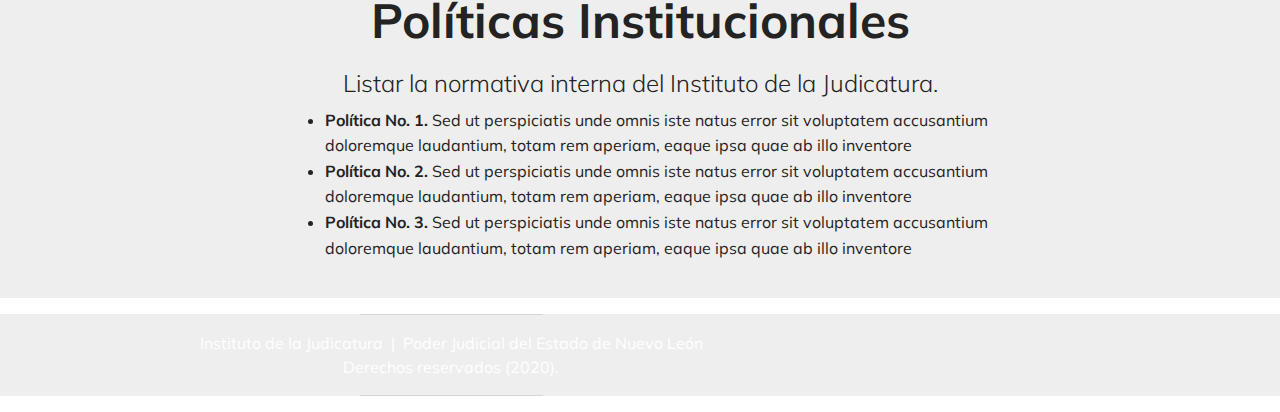
<file: Entorno del curso.html>
<!DOCTYPE html>
<html  >
<head>
  <!-- Site made with Mobirise Website Builder v4.12.3, https://mobirise.com -->
  <meta charset="UTF-8">
  <meta http-equiv="X-UA-Compatible" content="IE=edge">
  <meta name="generator" content="Mobirise v4.12.3, mobirise.com">
  <meta name="viewport" content="width=device-width, initial-scale=1, minimum-scale=1">
  <link rel="shortcut icon" href="assets/images/logo4.png" type="image/x-icon">
  <meta name="description" content="Todo lo que rodea a los cursos y que necesitas saber para tener la  mejor experiencia de aprendizaje.">
  
  
  <title>Entorno del Curso</title>
  <link rel="stylesheet" href="assets/web/assets/mobirise-icons2/mobirise2.css">
  <link rel="stylesheet" href="assets/web/assets/mobirise-icons/mobirise-icons.css">
  <link rel="stylesheet" href="assets/bootstrap/css/bootstrap.min.css">
  <link rel="stylesheet" href="assets/bootstrap/css/bootstrap-grid.min.css">
  <link rel="stylesheet" href="assets/bootstrap/css/bootstrap-reboot.min.css">
  <link rel="stylesheet" href="assets/tether/tether.min.css">
  <link rel="stylesheet" href="assets/socicon/css/styles.css">
  <link rel="stylesheet" href="assets/theme/css/style.css">
  <link rel="preload" as="style" href="assets/mobirise/css/mbr-additional.css"><link rel="stylesheet" href="assets/mobirise/css/mbr-additional.css" type="text/css">
  
  
  
</head>
<body>
  <section class="header1 cid-s0Z3dfyCeF mbr-parallax-background" id="header16-3b">

    

    <div class="mbr-overlay" style="opacity: 0.5; background-color: rgb(35, 35, 35);">
    </div>

    <div class="container">
        <div class="row justify-content-md-center">
            <div class="col-md-10 align-center">
                <h1 class="mbr-section-title mbr-bold pb-3 mbr-fonts-style display-1">
                    Entorno del Curso</h1>
                
                <p class="mbr-text pb-3 mbr-fonts-style display-5">
                    Todo lo que rodea a los cursos y que necesitas saber previamente, para tener la &nbsp;mejor experiencia de aprendizaje en línea</p>
                
            </div>
        </div>
    </div>

</section>

<section class="engine"><a href="https://mobirise.info/k">how to develop your own website</a></section><section class="mbr-section info1 cid-s0Z3e4QeHy" id="info1-3c">

    

    
    <div class="container">
        <div class="row justify-content-center content-row">
            <div class="media-container-column title col-12 col-lg-7 col-md-6">
                <h3 class="mbr-section-subtitle align-left mbr-light pb-3 mbr-fonts-style display-2">Blackboard Learn <strong>Ultra</strong></h3>
                <h2 class="align-left mbr-bold mbr-fonts-style display-5"><span style="font-weight: normal;">Aprende a usar tu plataforma de aprendizaje en línea.</span></h2>
            </div>
            <div class="media-container-column col-12 col-lg-3 col-md-4">
                <div class="mbr-section-btn align-right py-4"><a class="btn btn-black display-5" href="https://www.youtube.com/watch?v=IKjBxIe_138&list=PLontYaReEU1vndBOA5qA-u_Gwyh9xk8U3&index=1" target="_blank">TUTORIAL</a></div>
            </div>
        </div>
    </div>
</section>

<section class="features12 cid-s0Z3f0AkBK" id="features12-3d">
    
    

    

    <div class="container">
        <h2 class="mbr-section-title pb-2 mbr-fonts-style display-2">
            Requisitos técnicos</h2>
        <h3 class="mbr-section-subtitle pb-3 mbr-fonts-style display-5">¿Está su computadora lista para tomar este curso? Los cursos utilizan una variedad de recursos web que requieren una buena conexión a Internet y un navegador actualizado.</h3>

        <div class="media-container-row pt-5">
            <div class="block-content align-right">
                <div class="card pl-3 pr-3 pb-5">
                    <div class="mbr-card-img-title">
                        <div class="card-img pb-3">
                             <span class="mbr-iconfont mbri-laptop" style="color: rgb(35, 35, 35); fill: rgb(35, 35, 35);"></span>
                        </div>
                        <div class="mbr-crt-title">
                            <h4 class="card-title py-2 mbr-crt-title mbr-fonts-style display-7">Navegador de tu computadora</h4>
                        </div>
                    </div>                

                    <div class="card-box">
                        <p class="mbr-text mbr-section-text mbr-fonts-style display-7">Para la mejor experiencia usa <strong>Google Chrome™</strong>. Información detallada sobre la compatibilidad del navegador&nbsp;<a href="https://help.blackboard.com/es-es/Learn/Student/Getting_Started/Browser_Support" target="_blank">visita aqui</a>.</p>
                    </div>
                </div>

                <div class="card pl-3 pr-3">
                    <div class="mbr-card-img-title">
                        <div class="card-img pb-3">
                            <span class="mbr-iconfont mbri-file" style="color: rgb(35, 35, 35); fill: rgb(35, 35, 35);"></span>
                        </div>
                        <div class="mbr-crt-title">
                            <h4 class="card-title py-2 mbr-crt-title mbr-fonts-style display-7">Lector PDF</h4>
                        </div>
                    </div>
                    <div class="card-box">
                        <p class="mbr-text mbr-section-text mbr-fonts-style display-7">Los cursos incluyen documentos en formato <strong>PDF</strong>. Recomendamos <a href="https://get.adobe.com/es/reader/" target="_blank">Adobe Reader</a>.
                        </p>
                    </div>
                </div>
            </div>

            <div class="mbr-figure m-auto" style="width: 50%;">
                <img src="assets/images/mbr-2-982x655.jpg" alt="Mobirise" title="">
            </div>

            <div class="block-content align-left">
                <div class="card pl-3 pr-3 pb-5">
                    <div class="mbr-card-img-title">
                        <div class="card-img pb-3">
                             <span class="mbr-iconfont mbri-windows" style="color: rgb(35, 35, 35); fill: rgb(35, 35, 35);"></span>
                        </div>
                        <div class="mbr-crt-title">
                            <h4 class="card-title py-2 mbr-crt-title mbr-fonts-style display-7">
                                Software de productividad</h4>
                        </div>
                    </div>                

                    <div class="card-box">
                        <p class="mbr-text mbr-section-text mbr-fonts-style display-7">Requerirás descargar y editar documentos de trabajo. Recomendamos <strong>MS Office</strong> en la versión más actualizada.</p>
                    </div>
                </div>

                <div class="card pl-3 pr-3">
                    <div class="mbr-card-img-title">
                        <div class="card-img pb-3">
                            <span class="mbr-iconfont mbri-wifi" style="color: rgb(35, 35, 35); fill: rgb(35, 35, 35);"></span>
                        </div>
                        <div class="mbr-crt-title">
                            <h4 class="card-title py-2 mbr-crt-title mbr-fonts-style display-7">
                                Conexión a Internet</h4>
                        </div>
                    </div>
                    <div class="card-box">
                        <p class="mbr-text mbr-section-text mbr-fonts-style display-7">La <strong>estabilidad y velocidad de tu conexión</strong> es fundamental para que todo vaya bien en tus cursos. Para realizar pruebas de desempeño <a href="https://www.speedtest.net/es" target="_blank">visita aquí</a>.</p>
                    </div>
                </div>
            </div>
        </div>
    </div>
</section>

<section class="counters4 counters cid-s0Z3gio1a3" id="counters4-3e">

    

    

    <div class="container pt-4 mt-2">
        <h2 class="mbr-section-title pb-3 align-center mbr-fonts-style display-2">Acceso móvil</h2>
        <h3 class="mbr-section-subtitle pb-5 align-center mbr-fonts-style display-5">Puedes acceder a tus cursos desde dispositivos móviles utilizando la aplicación Blackboard para estudiantes. Para descargar la aplicación, completa los siguientes pasos:</h3>
        <div class="media-container-row">
            <div class="media-block m-auto" style="width: 49%;">
                <div class="mbr-figure">
                    <img src="assets/images/blackboard-mobile-1024x683.jpg" alt="" title="">
                </div>
            </div>
            <div class="cards-block">
                <div class="cards-container">
                    <div class="card px-3 align-left col-12">
                        <div class="panel-item p-4 d-flex align-items-start">
                            <div class="card-img pr-3">
                                <h3 class="img-text d-flex align-items-center justify-content-center">
                                    1
                                </h3>
                            </div>
                            <div class="card-text">
                                <h4 class="mbr-content-title mbr-bold mbr-fonts-style display-7">Descarga la aplicación móvil</h4>
                                <p class="mbr-content-text mbr-fonts-style display-7">
                                    En tu dispositivo móvil, dirígete a tu tienda de aplicaciones y descarga la <strong>aplicación Blackboard</strong>.</p>
                            </div>
                        </div>
                    </div>
                    <div class="card px-3 align-left col-12">
                        <div class="panel-item p-4 d-flex align-items-start">
                            <div class="card-img pr-3">
                                <h3 class="img-text d-flex align-items-center justify-content-center">
                                    2
                                </h3>
                            </div>
                            <div class="card-text">
                                <h4 class="mbr-content-title mbr-bold mbr-fonts-style display-7">Ubica el servicio de la institución</h4>
                                <p class="mbr-content-text mbr-fonts-style display-7">
                                    Una vez instalada la aplicación, ábrela e ingresa <strong>383AZS</strong> en el campo <em><strong>"nombre de la escuela"</strong></em>.
                                </p>
                            </div>
                        </div>
                    </div>
                    <div class="card px-3 align-left col-12">
                        <div class="panel-item p-4 d-flex align-items-start">
                            <div class="card-img pr-3">
                                <h3 class="img-text d-flex align-items-center justify-content-center">
                                    3
                                </h3>
                            </div>
                            <div class="card-text">
                                <h4 class="mbr-content-title mbr-bold mbr-fonts-style display-7">Identifícate como alumno</h4>
                                <p class="mbr-content-text mbr-fonts-style display-7">Ingresa tu <strong>usuario</strong> y <strong>contraseña</strong>. Es la misma información que utilizas para acceder a tus cursos en línea.</p>
                            </div>
                        </div>
                    </div>
                    
                </div>
            </div>
        </div>
    </div>
</section>

<section class="mbr-section contacts3 cid-s0Z3iW1I8L" id="contacts3-3f">
    <!---->
    
    <!---->
    <!--Overlay-->
    
    <!--Container-->
    <div class="container">
        <div class="row">
            <!--Titles-->
            <div class="title col-12">
                <h2 class="align-left mbr-fonts-style display-1">
                    Soporte técnico</h2>
                <h3 class="mbr-section-subtitle pt-2 mbr-light mbr-fonts-style display-5">El Instituto de la Judicatura del Estado de Nuevo León pone a tu disposición los siguientes canales para apoyarte en el éxito de tu aprendizaje digital:</h3>
            </div>
            <div class="col-12">
                <div class="row">
                    <div class="col-12 col-md-6">
                        <div class="wrapper">
                            <span class="iconfont-wrapper">
                                <span class="amp-iconfont icon fa-thumbs-o-up fa mobi-mbri-phone mobi-mbri" style="color: rgb(35, 35, 35); fill: rgb(35, 35, 35);"></span>
                            </span>
                            <div class="b-info b-adress">
                                <h5 class="align-left mbr-fonts-style display-5">Teléfono</h5>
                                <p class="mbr-text align-left mbr-fonts-style display-7">
                                    +52 (881) 123.45.67 Ext. 890</p>
                            </div>
                        </div>
                    </div>
                    <div class="col-12 col-md-6">
                        <div class="wrapper">
                            <span class="iconfont-wrapper">
                                <span class="amp-iconfont icon fa-phone fa mbri-letter" style="color: rgb(35, 35, 35); fill: rgb(35, 35, 35);"></span>
                            </span>
                            <div class="b-info b-phone">
                                <h5 class="align-left mbr-fonts-style display-5">Correo electrónico</h5>
                                <p class="mbr-text align-left mbr-fonts-style display-7">
                                    nombre.apellido@pjenl.gob.mx</p>
                            </div>
                        </div>
                    </div>
                    <div class="col-12 col-md-6">
                        <div class="wrapper">
                            <span class="iconfont-wrapper">
                                <span class="amp-iconfont icon fa-comment-o fa socicon-whatsapp socicon" style="color: rgb(35, 35, 35); fill: rgb(35, 35, 35);"></span>
                            </span>
                            <div class="b-info b-mail">
                                <h5 class="align-left mbr-fonts-style display-5">
                                    Mensajería instantánea</h5>
                                <p class="mbr-text align-left mbr-fonts-style display-7">+52 (881) 123.45.67</p>
                            </div>
                        </div>
                    </div>
                    <div class="col-12 col-md-6">
                        <div class="wrapper">
                            <span class="iconfont-wrapper">
                                <span class="amp-iconfont icon fa-th-large fa mbri-clock" style="color: rgb(35, 35, 35); fill: rgb(35, 35, 35);"></span>
                            </span>
                            <div class="b-info b-mail">
                                <h5 class="align-left mbr-fonts-style display-5">
                                    Horario de atención</h5>
                                <p class="mbr-text align-left mbr-fonts-style display-7">
                                    Días hábiles. Lunes a viernes, de 9:00 a 17:00</p>
                            </div>
                        </div>
                    </div>
                </div>
            </div>
        </div>
    </div>
</section>

<section class="mbr-section content5 cid-s0Z3mmjFFC mbr-parallax-background" id="content5-3g">

    

    <div class="mbr-overlay" style="opacity: 0.8; background-color: rgb(35, 35, 35);">
    </div>

    <div class="container">
        <div class="media-container-row">
            <div class="title col-12 col-md-8">
                <h2 class="align-center mbr-bold mbr-white pb-3 mbr-fonts-style display-1">Consejos para los estudiantes</h2>
                <h3 class="mbr-section-subtitle align-center mbr-light mbr-white pb-3 mbr-fonts-style display-5">Normas de comportamiento en ambientes digitales</h3>
                
                
            </div>
        </div>
    </div>
</section>

<section class="mbr-section content4 cid-s0Z3mTfBJv" id="content4-3h">

    

    <div class="container">
        <div class="media-container-row">
            <div class="title col-12 col-md-8">
                
                <h3 class="mbr-section-subtitle align-center mbr-light mbr-fonts-style display-5"><em><strong>Netiquette</strong></em> es etiqueta para Internet. Pautas y buenas prácticas para la comunicación en línea en correos electrónicos, foros de discusión, salas de conversación y sesiones síncronas.</h3>
                
            </div>
        </div>
    </div>
</section>

<section class="features4 cid-s0Z3nMqa68" id="features4-3i">
    
         

    
    <div class="container">
        <div class="media-container-row">
            <div class="card p-3 col-12 col-md-6 col-lg-3">
                <div class="card-wrapper media-container-row media-container-row">
                    <div class="card-box">
                        <h4 class="card-title pb-3 mbr-fonts-style display-7">Formatea tu texto</h4>
                        <p class="mbr-text mbr-fonts-style display-7">Para que sea fácil de leer. Intenta utilizar el espacio entre párrafos estándar, sangría y fuente legible. Intenta ser coherente con tu formato, incluido el tamaño de fuente, el color, etc.
                        </p>
                    </div>
                </div>
            </div>

            <div class="card p-3 col-12 col-md-6 col-12 col-md-6 col-lg-3">
                <div class="card-wrapper media-container-row">
                    <div class="card-box">
                        <h4 class="card-title pb-3 mbr-fonts-style display-7">Sé conciso(a)</h4>
                        <p class="mbr-text mbr-fonts-style display-7">
                            Limita las publicaciones a unos pocos párrafos. Revisa y edita tu trabajo antes de publicarlo. Mantente en el tema en una discusión.
                        </p>
                    </div>
                </div>
            </div>

            <div class="card p-3 col-12 col-md-6 col-lg-3">
                <div class="card-wrapper media-container-row">
                    <div class="card-box">
                        <h4 class="card-title pb-3 mbr-fonts-style display-7">Evita MAYÚSCULAS</h4>
                        <p class="mbr-text mbr-fonts-style display-7">
                            EVITA EL USO DE MAYÚSCULAS ya que esto puede interpretarse lenguaje elevado de tono.
                        </p>
                    </div>
                </div>
            </div>

            <div class="card p-3 col-12 col-md-6 col-lg-3">
                <div class="card-wrapper media-container-row">
                    <div class="card-box">
                        <h4 class="card-title pb-3 mbr-fonts-style display-7">Evita abreviaturas</h4>
                        <p class="mbr-text mbr-fonts-style display-7">
                            Evita las abreviaturas en mensajes de texto como "OMG". Es mejor que utilices un lenguaje formal en tu comunicación con tus compañeros y maestros.
                        </p>
                    </div>
                </div>
            </div>
        </div>
    </div>
</section>

<section class="features4 cid-s0Z3oLdu4o" id="features4-3j">
    
         

    
    <div class="container">
        <div class="media-container-row">
            <div class="card p-3 col-12 col-md-6 col-lg-3">
                <div class="card-wrapper media-container-row media-container-row">
                    <div class="card-box">
                        <h4 class="card-title pb-3 mbr-fonts-style display-7">No humor y sarcasmo</h4>
                        <p class="mbr-text mbr-fonts-style display-7">Evita el humor y el sarcasmo ya que puede ser mal interpretado en la comunicación escrita. Está bien usar con moderación emoticones para comunicar sutilezas o emociones que son más obvias en la comunicación oral.
                        </p>
                    </div>
                </div>
            </div>

            <div class="card p-3 col-12 col-md-6 col-12 col-md-6 col-lg-3">
                <div class="card-wrapper media-container-row">
                    <div class="card-box">
                        <h4 class="card-title pb-3 mbr-fonts-style display-7">Evita el <em>flaming</em></h4>
                        <p class="mbr-text mbr-fonts-style display-7">Publicar una queja sobre alguien o algún tema está prohibido en nuestros cursos. Practica la discusión civil públicamente y usa los canales apropiados para expresar diferencias.</p>
                    </div>
                </div>
            </div>

            <div class="card p-3 col-12 col-md-6 col-lg-3">
                <div class="card-wrapper media-container-row">
                    <div class="card-box">
                        <h4 class="card-title pb-3 mbr-fonts-style display-7">Cuida la privacidad</h4>
                        <p class="mbr-text mbr-fonts-style display-7">
                            No reenvíes los comentarios de los compañeros y maestros, a otras personas del curso, ni mucho menos los publique en las redes sociales.
                        </p>
                    </div>
                </div>
            </div>

            <div class="card p-3 col-12 col-md-6 col-lg-3">
                <div class="card-wrapper media-container-row">
                    <div class="card-box">
                        <h4 class="card-title pb-3 mbr-fonts-style display-7">Sé prudente</h4>
                        <p class="mbr-text mbr-fonts-style display-7">Respeta el hecho de que los participantes tienen diversos grados de sensibilidad y que incluso algunas sugerencias constructivas bien intencionadas pueden interpretarse erróneamente como críticas públicas.
                        </p>
                    </div>
                </div>
            </div>
        </div>
    </div>
</section>

<section class="mbr-section content5 cid-s0Z3r8M1jd mbr-parallax-background" id="content5-3k">

    

    <div class="mbr-overlay" style="opacity: 0.7; background-color: rgb(35, 35, 35);">
    </div>

    <div class="container">
        <div class="media-container-row">
            <div class="title col-12 col-md-8">
                <h2 class="align-center mbr-bold mbr-white pb-3 mbr-fonts-style display-1">Aspectos Institucionales</h2>
                <h3 class="mbr-section-subtitle align-center mbr-light mbr-white pb-3 mbr-fonts-style display-5">Reglamento interno y políticas del Instituto de la<br> Judicatura del Estado de Nuevo León</h3>
                
                
            </div>
        </div>
    </div>
</section>

<section class="mbr-section info1 cid-s0Z3vQ0c2M" id="info1-3l">

    

    
    <div class="container">
        <div class="row justify-content-center content-row">
            <div class="media-container-column title col-12 col-lg-7 col-md-6">
                
                <h2 class="align-left mbr-bold mbr-fonts-style display-2">Reglamento Institucional</h2>
            </div>
            <div class="media-container-column col-12 col-lg-3 col-md-4">
                <div class="mbr-section-btn align-right py-4"><a class="btn btn-black display-7" href="assets/files/RIIJENL-Rev1.0.pdf" target="_blank"><span class="mbri-download mbr-iconfont mbr-iconfont-btn"></span>DESCARGA</a></div>
            </div>
        </div>
    </div>
</section>

<section class="mbr-section content4 cid-s1430Sacia" id="content4-3n">

    

    <div class="container">
        <div class="media-container-row">
            <div class="title col-12 col-md-8">
                <h2 class="align-center pb-3 mbr-fonts-style display-2"><strong>
                    Políticas Institucionales</strong></h2>
                <h3 class="mbr-section-subtitle align-center mbr-light mbr-fonts-style display-5">Listar la normativa interna del Instituto de la Judicatura.
                </h3>
                
            </div>
        </div>
    </div>
</section>

<section class="mbr-section article content12 cid-s143vwINtQ" id="content12-3o">
     

    <div class="container">
        <div class="media-container-row">
            <div class="mbr-text counter-container col-12 col-md-8 mbr-fonts-style display-7">
                <ul>
                    <li><strong>Política No. 1.</strong>&nbsp;Sed ut perspiciatis unde omnis iste natus error sit voluptatem accusantium doloremque laudantium, totam rem aperiam, eaque ipsa quae ab illo inventore</li>
                    <li><strong>Política No. 2.</strong>&nbsp;Sed ut perspiciatis unde omnis iste natus error sit voluptatem accusantium doloremque laudantium, totam rem aperiam, eaque ipsa quae ab illo inventore</li>
                    <li><strong>Política No. 3.</strong>&nbsp;Sed ut perspiciatis unde omnis iste natus error sit voluptatem accusantium doloremque laudantium, totam rem aperiam, eaque ipsa quae ab illo inventore</li>
                </ul>
            </div>
        </div>
    </div>
</section>

<section class="mbr-section article content10 cid-s0Z3Em1Hck" id="content10-3m">
    
     

    <div class="container">
        <div class="inner-container" style="width: 66%;">
            <hr class="line" style="width: 25%;">
            <div class="section-text align-center mbr-white mbr-fonts-style display-7">Instituto de la Judicatura &nbsp;| &nbsp;Poder Judicial del Estado de Nuevo León<br>Derechos reservados (2020).</div>
            <hr class="line" style="width: 25%;">
        </div>
    </div>
</section>


  <script src="assets/web/assets/jquery/jquery.min.js"></script>
  <script src="assets/popper/popper.min.js"></script>
  <script src="assets/bootstrap/js/bootstrap.min.js"></script>
  <script src="assets/tether/tether.min.js"></script>
  <script src="assets/parallax/jarallax.min.js"></script>
  <script src="assets/viewportchecker/jquery.viewportchecker.js"></script>
  <script src="assets/smoothscroll/smooth-scroll.js"></script>
  <script src="assets/theme/js/script.js"></script>
  
  
</body>
</html>
</file>
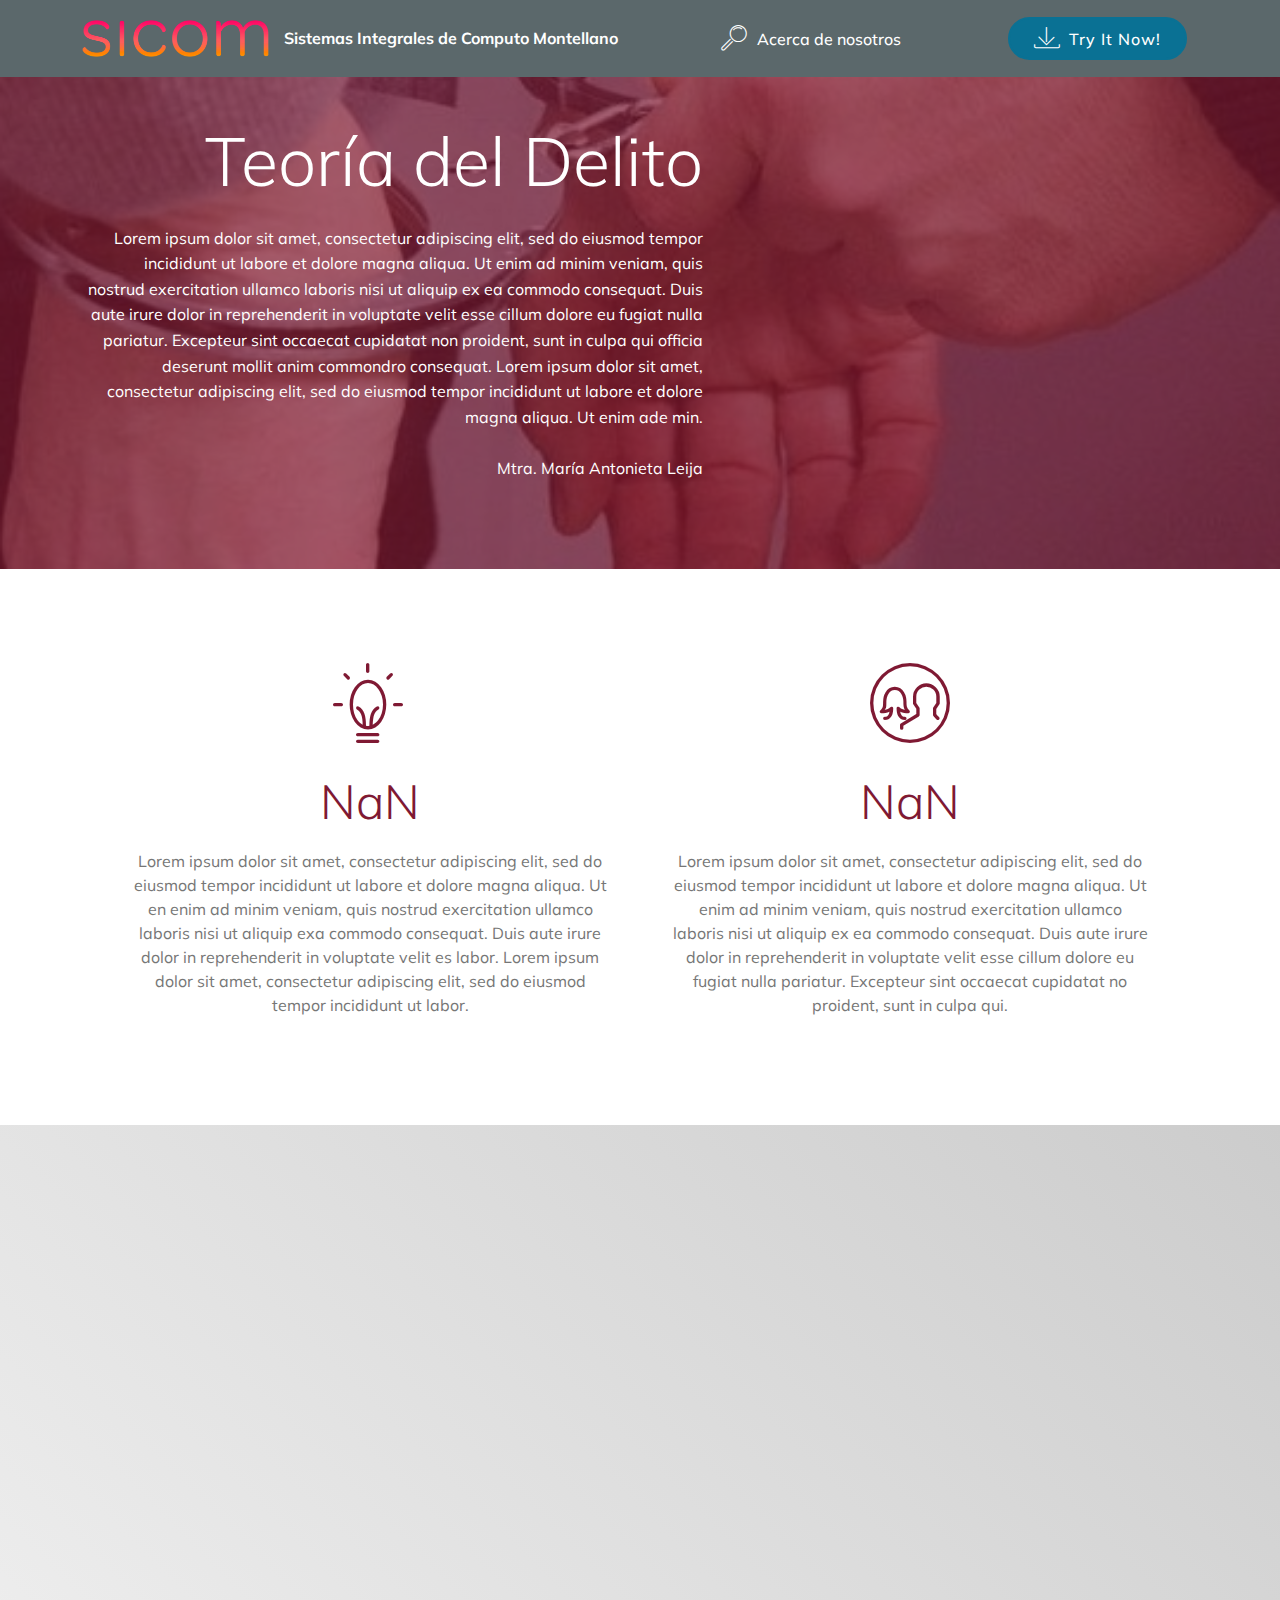
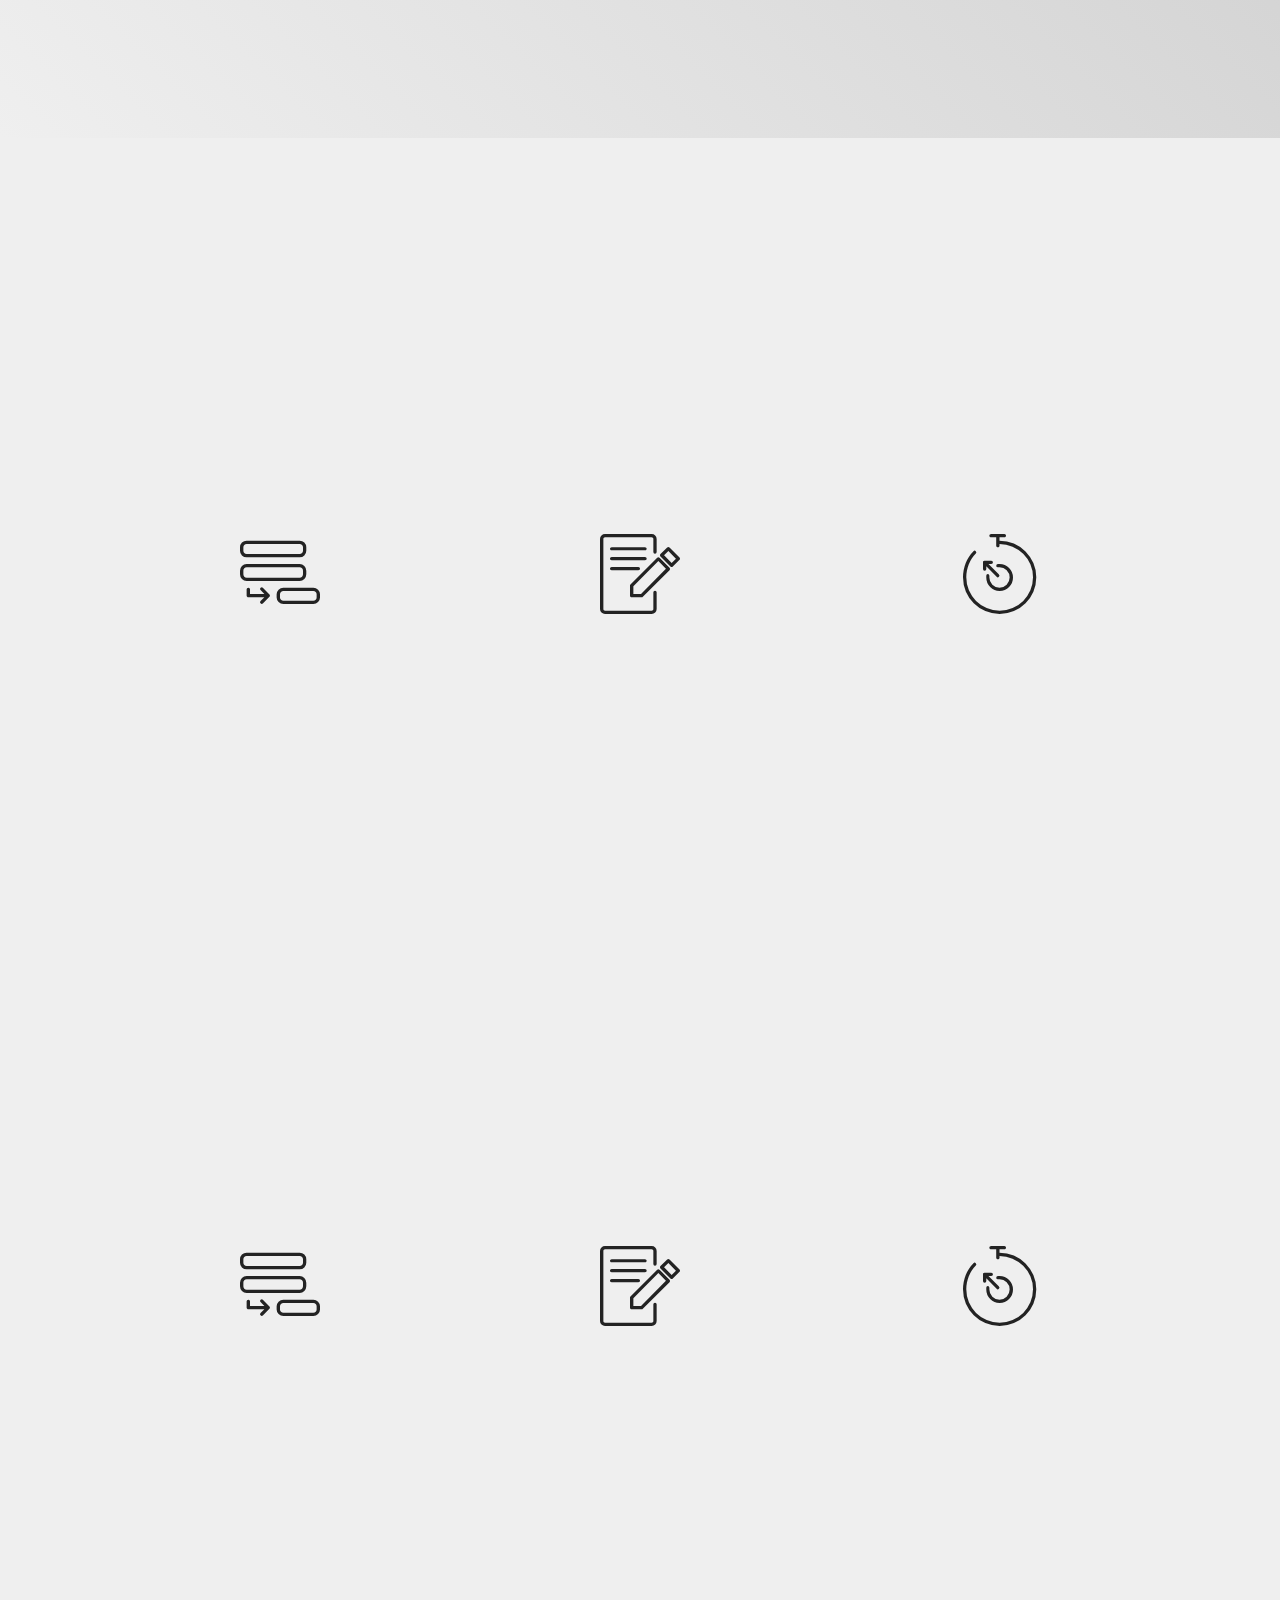
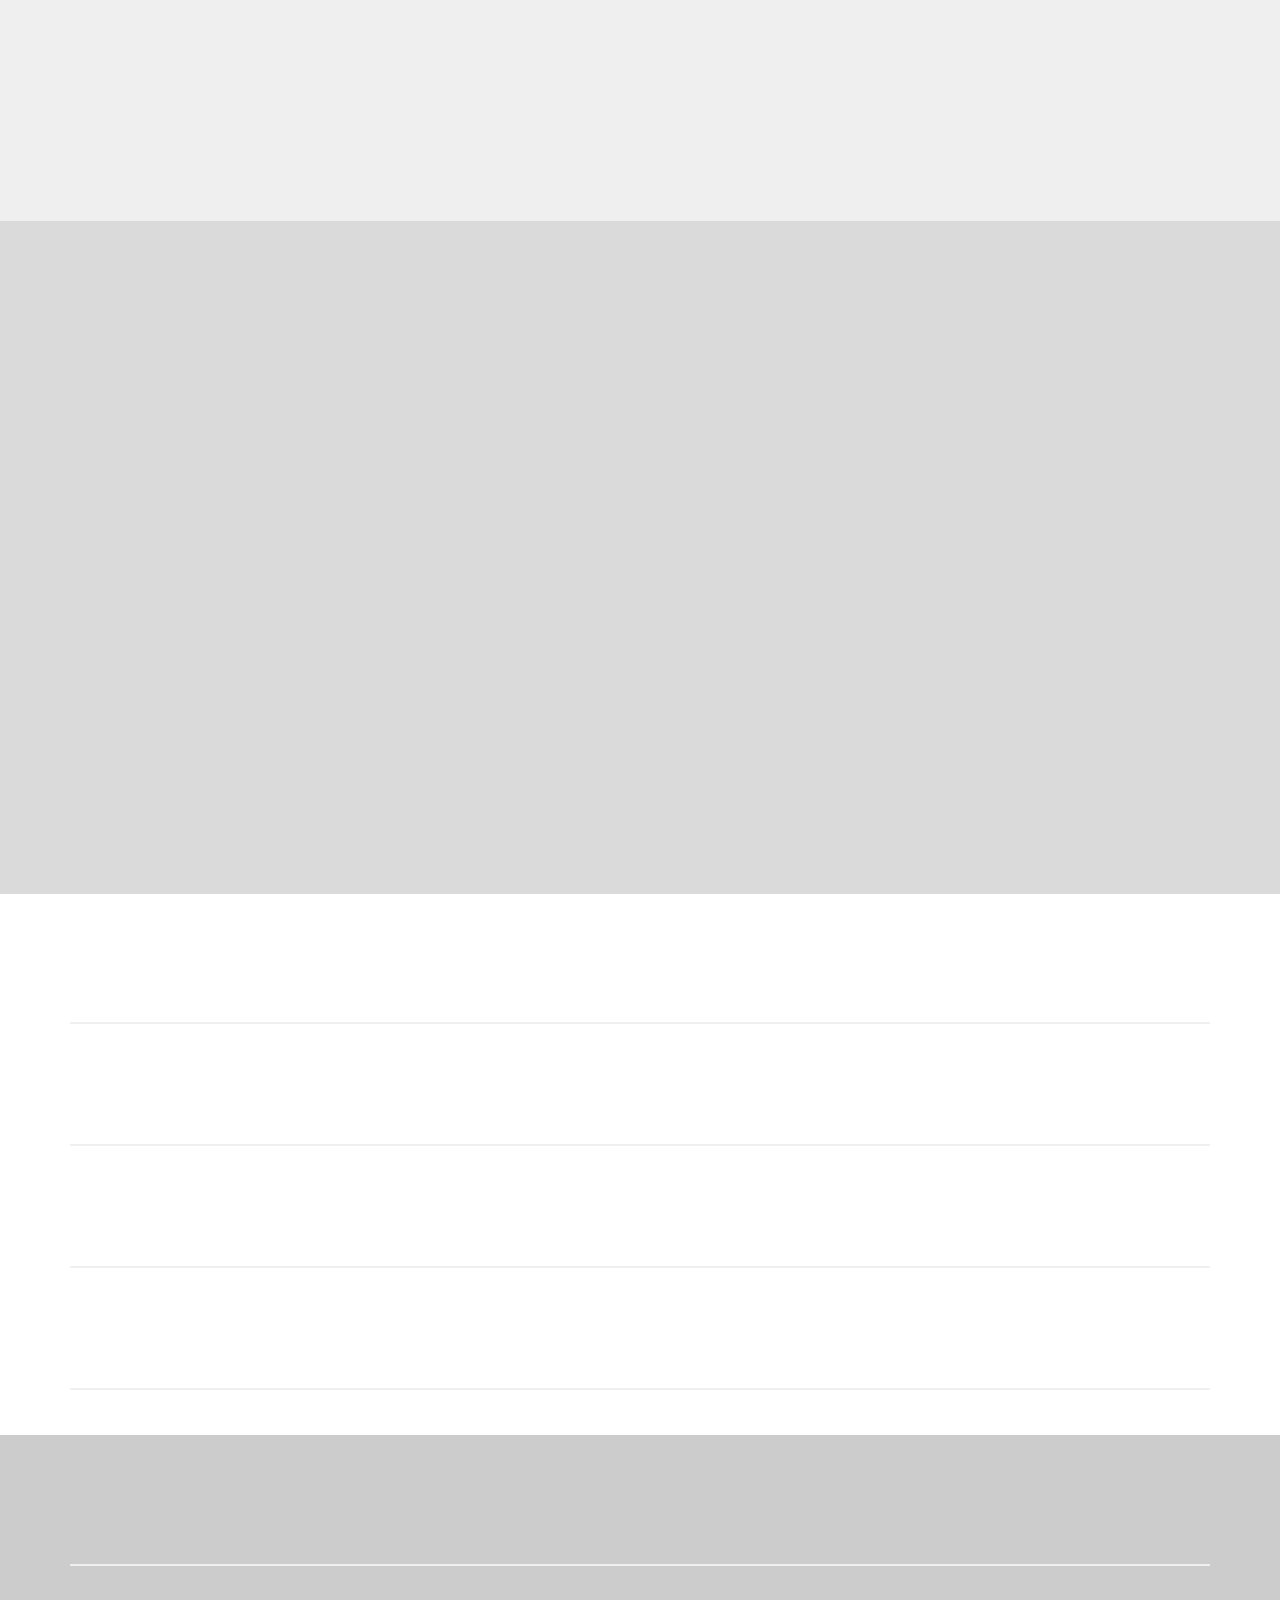
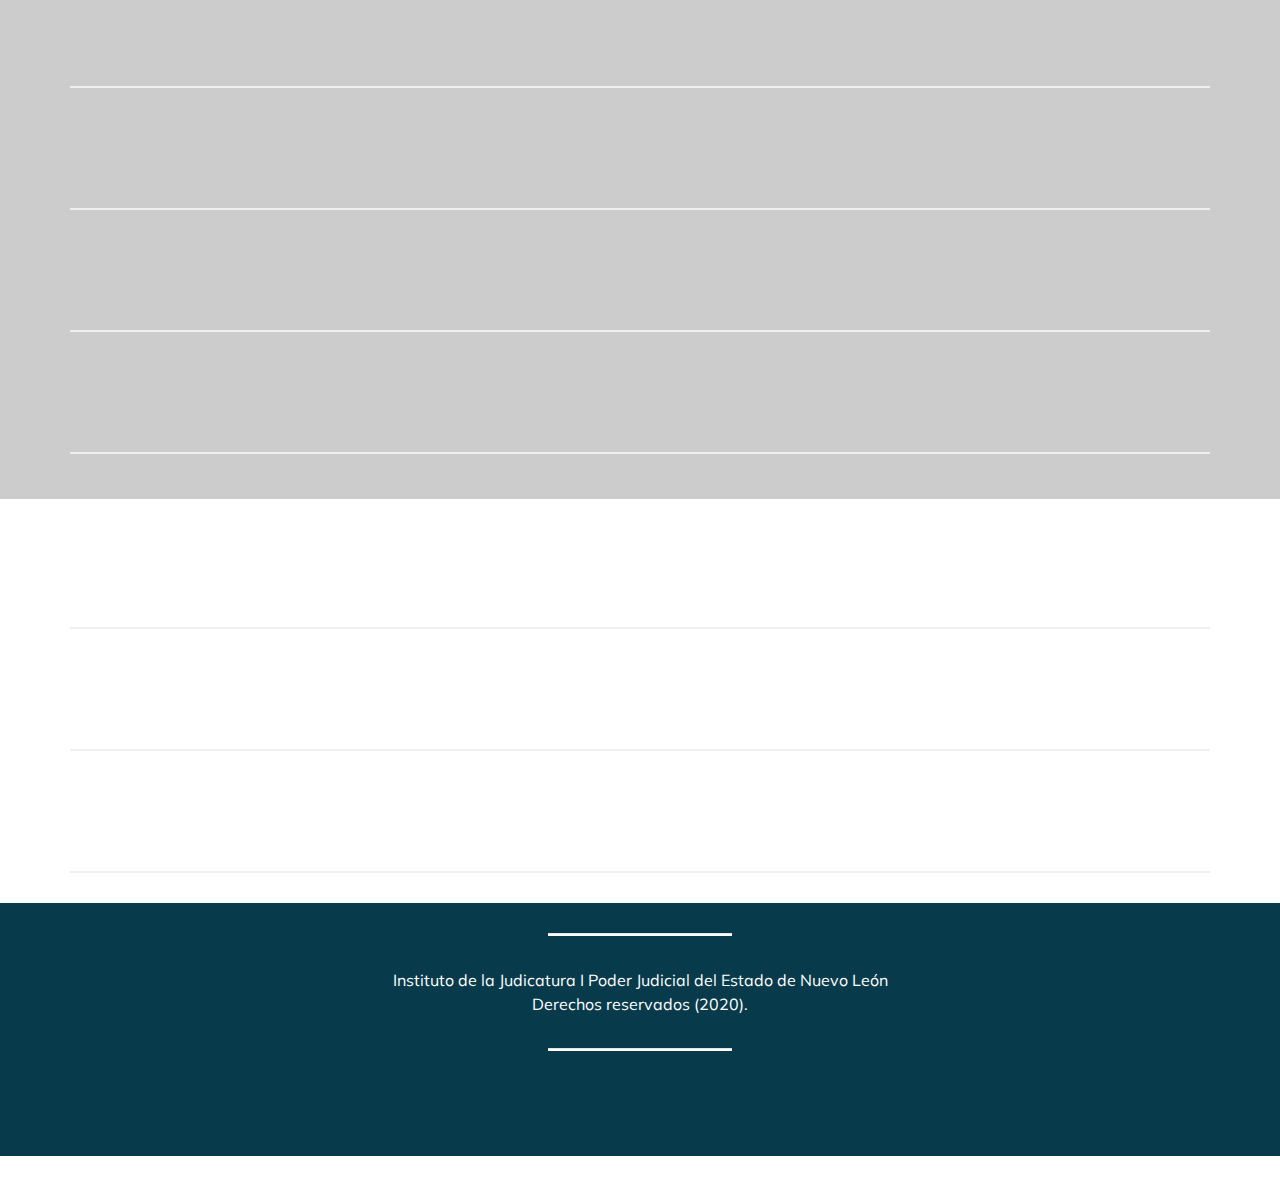
<file: page2.html>
<!DOCTYPE html>
<html  >
<head>
  <!-- Site made with Mobirise Website Builder v4.12.4, https://mobirise.com -->
  <meta charset="UTF-8">
  <meta http-equiv="X-UA-Compatible" content="IE=edge">
  <meta name="generator" content="Mobirise v4.12.4, mobirise.com">
  <meta name="viewport" content="width=device-width, initial-scale=1, minimum-scale=1">
  <link rel="shortcut icon" href="assets/images/logo-sicom.png.webp" type="image/x-icon">
  <meta name="description" content="Web Generator Description">
  
  
  <title>Acerca del Curso_V1</title>
  <link rel="stylesheet" href="assets/web/assets/mobirise-icons/mobirise-icons.css">
  <link rel="stylesheet" href="assets/bootstrap/css/bootstrap.min.css">
  <link rel="stylesheet" href="assets/bootstrap/css/bootstrap-grid.min.css">
  <link rel="stylesheet" href="assets/bootstrap/css/bootstrap-reboot.min.css">
  <link rel="stylesheet" href="assets/tether/tether.min.css">
  <link rel="stylesheet" href="assets/datatables/data-tables.bootstrap4.min.css">
  <link rel="stylesheet" href="assets/dropdown/css/style.css">
  <link rel="stylesheet" href="assets/animatecss/animate.min.css">
  <link rel="stylesheet" href="assets/theme/css/style.css">
  <link rel="preload" as="style" href="assets/mobirise/css/mbr-additional.css"><link rel="stylesheet" href="assets/mobirise/css/mbr-additional.css" type="text/css">
  
  
  
</head>
<body>
  <section class="header7 cid-s1C537OBBb" id="header7-i">

    

    <div class="mbr-overlay" style="opacity: 0.7; background-color: rgb(127, 25, 51);">
    </div>

    <div class="container">
        <div class="media-container-row">

            <div class="media-content align-right">
                <h1 class="mbr-section-title mbr-white pb-3 mbr-fonts-style display-1">Teoría del Delito</h1>
                <div class="mbr-section-text mbr-white pb-3">
                    <p class="mbr-text mbr-fonts-style display-7">Lorem ipsum dolor sit amet, consectetur adipiscing elit, sed do eiusmod tempor incididunt ut labore et dolore magna aliqua. Ut enim ad minim veniam, quis nostrud exercitation ullamco laboris nisi ut aliquip ex ea commodo consequat. Duis aute irure dolor in reprehenderit in voluptate velit esse cillum dolore eu fugiat nulla pariatur. Excepteur sint occaecat cupidatat non proident, sunt in culpa qui officia deserunt mollit anim commondro consequat. Lorem ipsum dolor sit amet, consectetur adipiscing elit, sed do eiusmod tempor incididunt ut labore et dolore magna aliqua. Ut enim ade min.
<br>
<br>Mtra. María Antonieta Leija
<br>
<br></p>
                </div>
                
            </div>

            <div class="mbr-figure" style="width: 75%;"><iframe class="mbr-embedded-video" src="https://www.youtube.com/embed/FrjksWqR064?rel=0&amp;amp;showinfo=0&amp;autoplay=0&amp;loop=0" width="1280" height="720" frameborder="0" allowfullscreen></iframe></div>

        </div>
    </div>
</section>

<section class="engine"><a href="https://mobirise.info/g">build a site for free</a></section><section class="counters1 counters cid-s1C8W8Nf7r" id="counters1-j">

    

    

    <div class="container">
        
        

        <div class="container pt-4 mt-2">
            <div class="media-container-row">
                <div class="card p-3 align-center col-12 col-md-6">
                    <div class="panel-item p-3">
                        <div class="card-img pb-3">
                            <span class="mbr-iconfont mbri-idea" style="color: rgb(127, 25, 51); fill: rgb(127, 25, 51);"></span>
                        </div>

                        <div class="card-text">
                            <h3 class="count pt-3 pb-3 mbr-fonts-style display-2">Objetivos de aprendizaje</h3>
                            
                            <p class="mbr-content-text mbr-fonts-style display-7">
                                Lorem ipsum dolor sit amet, consectetur adipiscing elit, sed do eiusmod tempor incididunt ut labore et dolore magna aliqua. Ut en enim ad minim veniam, quis nostrud exercitation ullamco laboris nisi ut aliquip exa commodo consequat. Duis aute irure dolor in reprehenderit in voluptate velit es labor. Lorem ipsum dolor sit amet, consectetur adipiscing elit, sed do eiusmod tempor incididunt ut labor.
                            </p>
                        </div>
                    </div>
                </div>


                <div class="card p-3 align-center col-12 col-md-6">
                    <div class="panel-item p-3">
                        <div class="card-img pb-3">
                            <span class="mbr-iconfont mbri-users" style="color: rgb(127, 25, 51); fill: rgb(127, 25, 51);"></span>
                        </div>
                        <div class="card-text">
                            <h3 class="count pt-3 pb-3 mbr-fonts-style display-2">A quién va dirigido</h3>
                            
                            <p class="mbr-content-text mbr-fonts-style display-7">
                                    Lorem ipsum dolor sit amet, consectetur adipiscing elit, sed do eiusmod tempor incididunt ut labore et dolore magna aliqua. Ut enim ad minim veniam, quis nostrud exercitation ullamco laboris nisi ut aliquip ex ea commodo consequat. Duis aute irure dolor in reprehenderit in voluptate velit esse cillum dolore eu fugiat nulla pariatur. Excepteur sint occaecat cupidatat no proident, sunt in culpa qui.
                            </p>
                        </div>
                    </div>
                </div>

                


                
            </div>
        </div>
   </div>
</section>

<section class="header3 cid-s1CefgZpKy" id="header3-k">

    

    

    <div class="container">
        <div class="media-container-row">
            <div class="mbr-figure" style="width: 100%;">
                <img src="assets/images/mbr-952x633.jpg" alt="Mobirise" title="">
            </div>

            <div class="media-content">
                <h1 class="mbr-section-title mbr-white pb-3 mbr-fonts-style display-2">Sobre el maestro</h1>
                
                <div class="mbr-section-text mbr-white pb-3 ">
                    <p class="mbr-text mbr-fonts-style display-7"><strong>Mtra. María Antonieta Leija López
</strong><br><br>Lorem ipsum dolor sit amet, consectetur adipiscing elit, sed do eiusmod tempor incididunt ut labore et dolore magna aliqua. Ut enim ad minim veniam, quis nostrud exercitation ullamco laboris nisi ut aliquip ex ea commodo consequat. Duis aute irure dolor in reprehenderit in voluptate velit esse cillum dolore eu fugiat nulla pariatur. Excepteur sint occaecat cupidatat non proident, sunt in culpa qui officia deserunt mollit anim commondro consequat. Lorem ipsum dolor sit amet, consectetur adipiscing elit, sed do eiusmod tempor incididunt ut labore et dolore magna aliqua. Ut enim ade minim veniam.<br><br><strong>Datos de contacto
</strong><br>maria.leija@pjenl.gob.mx
<br>+52 (881) 123.45.67 Ext. 890
<br>Horario de oficina: Lu-Vi, 9:00 - 17:00<br></p>
                </div>
                
            </div>
        </div>
    </div>

</section>

<section class="header5 cid-s1CgPqMhw1" id="header5-l">

    

    
    <div class="container">
        <div class="row justify-content-center">
            <div class="mbr-white col-md-10">
                <h1 class="mbr-section-title align-center pb-3 mbr-fonts-style display-1">Temática del curso</h1>
                <p class="mbr-text align-center display-5 pb-3 mbr-fonts-style">El curso se divide en dos semanas hábiles.
<br>Revisa la temática, las actividades y tareas y las horas estimadas de esfuerzo.</p>
                
            </div>
        </div>
    </div>

    
</section>

<section class="counters1 counters cid-s1CiIILKdy" id="counters1-m">

    

    

    <div class="container">
        <h2 class="mbr-section-title pb-3 align-center mbr-fonts-style display-2"><strong>Semana 1</strong></h2>
        

        <div class="container pt-4 mt-2">
            <div class="media-container-row">
                <div class="card p-3 align-center col-12 col-md-6 col-lg-4">
                    <div class="panel-item">
                        <div class="card-img pb-3">
                            <span class="mbr-iconfont mbri-add-submenu" style="color: rgb(35, 35, 35); fill: rgb(35, 35, 35);"></span>
                        </div>

                        <div class="card-text">
                            <h3 class="count pt-3 pb-3 mbr-fonts-style display-5">Tópicos a tratar</h3>
                            
                            <p class="mbr-content-text mbr-fonts-style display-7"><strong>1. Nombre del tópico.</strong> Duis aute irure dolor in reprehenderit in voluptate velit esse cillum dolore eu fugiat nulla pariatur.<br><br><strong>2. Nombre del tópico.</strong> Duis aute irure dolor in reprehenderit in voluptate velit esse cillum dolore eu fugiat nulla pariatur.<br></p>
                        </div>
                    </div>
                </div>


                <div class="card p-3 align-center col-12 col-md-6 col-lg-4">
                    <div class="panel-item">
                        <div class="card-img pb-3">
                            <span class="mbr-iconfont mbri-edit" style="color: rgb(35, 35, 35); fill: rgb(35, 35, 35);"></span>
                        </div>
                        <div class="card-text">
                            <h3 class="count pt-3 pb-3 mbr-fonts-style display-5">Actividades y tareas</h3>
                            
                            <p class="mbr-content-text mbr-fonts-style display-7"><strong>
                                    * Revisión del contenido por el alumno. </strong>Duis aute irure dolor in reprehenderit in voluptate velit esse cillum dolore eu fugiat nulla pariatur.<br><br><strong>* Verificaciones del aprendizaje (Quiz).</strong> Duis aute irure dolor in reprehenderit in voluptate velit esse cillum dolore eu fugiat nulla pariatur.
<br>
<br><strong>* Tarea de reforzamiento (Ensayo).</strong> Duis aute irure dolor in reprehenderit in voluptate velit esse cillum dolore eu fugiat nulla pariatur.<br>
                            </p>
                        </div>
                    </div>
                </div>

                <div class="card p-3 align-center col-12 col-md-6 col-lg-4">
                    <div class="panel-item">
                        <div class="card-img pb-3">
                            <span class="mbr-iconfont mbri-timer" style="color: rgb(35, 35, 35); fill: rgb(35, 35, 35);"></span>
                        </div>
                        <div class="card-text">
                            <h3 class="count pt-3 pb-3 mbr-fonts-style display-5">Dedicación (horas)</h3>
                            
                            <p class="mbr-content-text mbr-fonts-style display-7">
                                    Se estima que el alumno invierta aproximadamente<strong> 10 horas en la primera semana</strong> para la revisión del contenido, las verificaciones del aprendizaje y la ejecución de la tarea de reforzamiento.
                            </p>
                        </div>
                    </div>
                </div>


                
            </div>
        </div>
   </div>
</section>

<section class="counters1 counters cid-s1DxN7TFvB" id="counters1-1j">

    

    

    <div class="container">
        <h2 class="mbr-section-title pb-3 align-center mbr-fonts-style display-2"><strong>Semana 2</strong></h2>
        

        <div class="container pt-4 mt-2">
            <div class="media-container-row">
                <div class="card p-3 align-center col-12 col-md-6 col-lg-4">
                    <div class="panel-item">
                        <div class="card-img pb-3">
                            <span class="mbr-iconfont mbri-add-submenu" style="color: rgb(35, 35, 35); fill: rgb(35, 35, 35);"></span>
                        </div>

                        <div class="card-text">
                            <h3 class="count pt-3 pb-3 mbr-fonts-style display-5">Tópicos a tratar</h3>
                            
                            <p class="mbr-content-text mbr-fonts-style display-7"><strong>1. Nombre del tópico.</strong> Duis aute irure dolor in reprehenderit in voluptate velit esse cillum dolore eu fugiat nulla pariatur.<br><br><strong>2. Nombre del tópico.</strong> Duis aute irure dolor in reprehenderit in voluptate velit esse cillum dolore eu fugiat nulla pariatur.<br></p>
                        </div>
                    </div>
                </div>


                <div class="card p-3 align-center col-12 col-md-6 col-lg-4">
                    <div class="panel-item">
                        <div class="card-img pb-3">
                            <span class="mbr-iconfont mbri-edit" style="color: rgb(35, 35, 35); fill: rgb(35, 35, 35);"></span>
                        </div>
                        <div class="card-text">
                            <h3 class="count pt-3 pb-3 mbr-fonts-style display-5">Actividades y tareas</h3>
                            
                            <p class="mbr-content-text mbr-fonts-style display-7"><strong>
                                    * Revisión del contenido por el alumno. </strong>Duis aute irure dolor in reprehenderit in voluptate velit esse cillum dolore eu fugiat nulla pariatur.<br><br><strong>* Verificaciones del aprendizaje (Quiz).</strong> Duis aute irure dolor in reprehenderit in voluptate velit esse cillum dolore eu fugiat nulla pariatur.
<br>
<br><strong>* Tarea de reforzamiento (Ensayo).</strong> Duis aute irure dolor in reprehenderit in voluptate velit esse cillum dolore eu fugiat nulla pariatur.<br>
                            </p>
                        </div>
                    </div>
                </div>

                <div class="card p-3 align-center col-12 col-md-6 col-lg-4">
                    <div class="panel-item">
                        <div class="card-img pb-3">
                            <span class="mbr-iconfont mbri-timer" style="color: rgb(35, 35, 35); fill: rgb(35, 35, 35);"></span>
                        </div>
                        <div class="card-text">
                            <h3 class="count pt-3 pb-3 mbr-fonts-style display-5">Dedicación (horas)</h3>
                            
                            <p class="mbr-content-text mbr-fonts-style display-7">
                                    Se estima que el alumno invierta aproximadamente<strong> 10 horas en la primera semana</strong> para la revisión del contenido, las verificaciones del aprendizaje y la ejecución de la tarea de reforzamiento.
                            </p>
                        </div>
                    </div>
                </div>


                
            </div>
        </div>
   </div>
</section>

<section class="section-table cid-s1CnwMkzXn" id="table1-p">

  
  
  <div class="container container-table">
      <h2 class="mbr-section-title mbr-fonts-style align-center pb-3 display-2">Requisitos de acreditación</h2>
      <h3 class="mbr-section-subtitle mbr-fonts-style align-center pb-5 mbr-light display-5">Revisa a continuación el tipo y peso específico de cada requisito.</h3>
      <div class="table-wrapper">
        <div class="container">
          
        </div>

        <div class="container scroll">
          <table class="table" cellspacing="0">
            <thead>
              <tr class="table-heads ">
                  
                  
                  
                  
              <th class="head-item mbr-fonts-style display-7">REQUISITO</th><th class="head-item mbr-fonts-style display-7">TIPO</th><th class="head-item mbr-fonts-style display-7">CALIFICACIÓN, PUNTOS.</th><th class="head-item mbr-fonts-style display-7">OBSERVACIONES</th></tr>
            </thead>

            <tbody>
              
              
              
              
            <tr> 
                
                
                
                
              <td class="body-item mbr-fonts-style display-7">1. Nombre del tópico</td><td class="body-item mbr-fonts-style display-7">Quiz</td><td class="body-item mbr-fonts-style display-7">10</td><td class="body-item mbr-fonts-style display-7">Semana No.1</td></tr><tr> 
                
                
                
                
              <td class="body-item mbr-fonts-style display-7">1. Nombre del tópico</td><td class="body-item mbr-fonts-style display-7">Quiz</td><td class="body-item mbr-fonts-style display-7">10</td><td class="body-item mbr-fonts-style display-7">Semana No. 1</td></tr><tr> 
                
                
                
                
              <td class="body-item mbr-fonts-style display-7">Tarea Reforzamiento</td><td class="body-item mbr-fonts-style display-7">Ensayo</td><td class="body-item mbr-fonts-style display-7">20</td><td class="body-item mbr-fonts-style display-7">Semana No.2</td></tr><tr> 
                
                
                
                
              <td class="body-item mbr-fonts-style display-7">3. Nombre del tópico</td><td class="body-item mbr-fonts-style display-7">Quiz</td><td class="body-item mbr-fonts-style display-7">10</td><td class="body-item mbr-fonts-style display-7">Semana No. 2</td></tr><tr> 
                
                
                
                
              <td class="body-item mbr-fonts-style display-7">4. Nombre del tópico</td><td class="body-item mbr-fonts-style display-7">Quiz</td><td class="body-item mbr-fonts-style display-7">10</td><td class="body-item mbr-fonts-style display-7">Semana No.2</td></tr><tr> 
                
                
                
                
              <td class="body-item mbr-fonts-style display-7">Examen Final</td><td class="body-item mbr-fonts-style display-7">Examen</td><td class="body-item mbr-fonts-style display-7">40</td><td class="body-item mbr-fonts-style display-7">Semana No.2</td></tr><tr> 
                
                
                
                
              <td class="body-item mbr-fonts-style display-7"><strong>Total</strong></td><td class="body-item mbr-fonts-style display-7"></td><td class="body-item mbr-fonts-style display-7">100</td><td class="body-item mbr-fonts-style display-7">--</td></tr></tbody>
          </table>
        </div>
        <div class="container table-info-container">
          
        </div>
      </div>
    </div>
</section>

<section class="counters5 counters cid-s1CR2Ki06y" id="counters5-1g">

    

    

    <div class="container pt-4 mt-2">
        <h2 class="mbr-section-title pb-3 align-center mbr-fonts-style display-2">Bibliografía</h2>
        
        <div class="row justify-content-center">
            <div class="cards-block">
                <div class="cards-container">
                    <div class="card px-3 align-left col-12">
                        <div class="panel-item p-4 d-flex">
                            <div class="card-img pr-3">
                                <h3 class="img-text d-flex align-items-center justify-content-center">
                                    1
                                </h3>
                            </div>
                            <div class="card-text">
                                <h4 class="mbr-content-title mbr-bold mbr-fonts-style display-7">Referencia
</h4>
                                <p class="mbr-content-text mbr-fonts-style display-7">
                                    Lorem ipsum dolor sit amet, consectetur adipisicing elit. Recusandae cupiditate rerum ipsum tempora vero.</p>
                            </div>
                        </div>
                    </div>
                    <div class="card px-3 align-left col-12">
                        <div class="panel-item p-4 d-flex">
                            <div class="card-img pr-3">
                                <h3 class="img-text d-flex align-items-center justify-content-center">
                                    2
                                </h3>
                            </div>
                            <div class="card-text">
                                <h4 class="mbr-content-title mbr-bold mbr-fonts-style display-7">Referencia
</h4>
                                <p class="mbr-content-text mbr-fonts-style display-7">
                                    Lorem ipsum dolor sit amet, consectetur adipisicing elit.
                                </p>
                            </div>
                        </div>
                    </div>
                    <div class="card px-3 align-left col-12">
                        <div class="panel-item p-4 d-flex">
                            <div class="card-img pr-3">
                                <h3 class="img-text d-flex align-items-center justify-content-center">
                                    3
                                </h3>
                            </div>
                            <div class="card-text">
                                <h4 class="mbr-content-title mbr-bold mbr-fonts-style display-7">Referencia
</h4>
                                <p class="mbr-content-text mbr-fonts-style display-7">
                                    Lorem ipsum dolor sit amet, consectetur adipisicing elit. Recusandae cupiditate rerum ipsum tempora vero.</p>
                            </div>
                        </div>
                    </div>
                    
                </div>
            </div>
        </div>
    </div>
</section>

<section class="counters5 counters cid-s1CSVjvKm0" id="counters5-1h">

    

    

    <div class="container pt-4 mt-2">
        <h2 class="mbr-section-title pb-3 align-center mbr-fonts-style display-2">Políticas</h2>
        
        <div class="row justify-content-center">
            <div class="cards-block">
                <div class="cards-container">
                    <div class="card px-3 align-left col-12">
                        <div class="panel-item p-4 d-flex">
                            <div class="card-img pr-3">
                                <h3 class="img-text d-flex align-items-center justify-content-center">
                                    1
                                </h3>
                            </div>
                            <div class="card-text">
                                <h4 class="mbr-content-title mbr-bold mbr-fonts-style display-7">Institucional</h4>
                                <p class="mbr-content-text mbr-fonts-style display-7">
                                    Lorem ipsum dolor sit amet, consectetur adipisicing elit. Recusandae cupiditate rerum ipsum tempora vero.</p>
                            </div>
                        </div>
                    </div>
                    <div class="card px-3 align-left col-12">
                        <div class="panel-item p-4 d-flex">
                            <div class="card-img pr-3">
                                <h3 class="img-text d-flex align-items-center justify-content-center">
                                    2
                                </h3>
                            </div>
                            <div class="card-text">
                                <h4 class="mbr-content-title mbr-bold mbr-fonts-style display-7">Institucional</h4>
                                <p class="mbr-content-text mbr-fonts-style display-7">
                                    Lorem ipsum dolor sit amet, consectetur adipisicing elit.
                                </p>
                            </div>
                        </div>
                    </div>
                    <div class="card px-3 align-left col-12">
                        <div class="panel-item p-4 d-flex">
                            <div class="card-img pr-3">
                                <h3 class="img-text d-flex align-items-center justify-content-center">
                                    3
                                </h3>
                            </div>
                            <div class="card-text">
                                <h4 class="mbr-content-title mbr-bold mbr-fonts-style display-7">Particular de este curso</h4>
                                <p class="mbr-content-text mbr-fonts-style display-7">
                                    Lorem ipsum dolor sit amet, consectetur adipisicing elit. Recusandae cupiditate rerum ipsum tempora vero.</p>
                            </div>
                        </div>
                    </div>
                    <div class="card px-3 align-left col-12">
                        <div class="panel-item p-4 d-flex">
                            <div class="card-img pr-3">
                                <h3 class="img-text d-flex align-items-center justify-content-center">
                                    4
                                </h3>
                            </div>
                            <div class="card-texts">
                                <h4 class="mbr-content-title mbr-bold mbr-fonts-style display-7">Particular de este curso</h4>
                                <p class="mbr-content-text mbr-fonts-style display-7">
                                    Lorem ipsum dolor sit amet, consectetur adipisicing elit. Recusandae cupiditate rerum ipsum tempora vero.
                                </p>
                            </div>
                        </div>
                    </div>
                </div>
            </div>
        </div>
    </div>
</section>

<section class="counters5 counters cid-s1CUhH6OR0" id="counters5-1i">

    

    

    <div class="container pt-4 mt-2">
        <h2 class="mbr-section-title pb-3 align-center mbr-fonts-style display-2">Expectativas</h2>
        
        <div class="row justify-content-center">
            <div class="cards-block">
                <div class="cards-container">
                    <div class="card px-3 align-left col-12">
                        <div class="panel-item p-4 d-flex">
                            <div class="card-img pr-3">
                                <h3 class="img-text d-flex align-items-center justify-content-center">
                                    1
                                </h3>
                            </div>
                            <div class="card-text">
                                <h4 class="mbr-content-title mbr-bold mbr-fonts-style display-7">Qué espera el maestro de sus alumno</h4>
                                <p class="mbr-content-text mbr-fonts-style display-7">
                                    Lorem ipsum dolor sit amet, consectetur adipisicing elit. Recusandae cupiditate rerum ipsum tempora vero.</p>
                            </div>
                        </div>
                    </div>
                    <div class="card px-3 align-left col-12">
                        <div class="panel-item p-4 d-flex">
                            <div class="card-img pr-3">
                                <h3 class="img-text d-flex align-items-center justify-content-center">
                                    2
                                </h3>
                            </div>
                            <div class="card-text">
                                <h4 class="mbr-content-title mbr-bold mbr-fonts-style display-7">Qué pueden esperar los alumnos de su maestro</h4>
                                <p class="mbr-content-text mbr-fonts-style display-7">
                                    Lorem ipsum dolor sit amet, consectetur adipisicing elit.
                                </p>
                            </div>
                        </div>
                    </div>
                    
                    
                </div>
            </div>
        </div>
    </div>
</section>

<section class="mbr-section article content10 cid-s1CA1Wk5cx" id="content10-18">
    
     

    <div class="container">
        <div class="inner-container" style="width: 66%;">
            <hr class="line" style="width: 25%;">
            <div class="section-text align-center mbr-white mbr-fonts-style display-7">Instituto de la Judicatura I Poder Judicial del Estado de Nuevo León<br>Derechos reservados (2020).</div>
            <hr class="line" style="width: 25%;">
        </div>
    </div>
</section>

<section class="menu cid-s2uOkcCtns" once="menu" id="menu1-2d">

    

    <nav class="navbar navbar-expand beta-menu navbar-dropdown align-items-center navbar-fixed-top navbar-toggleable-sm">
        <button class="navbar-toggler navbar-toggler-right" type="button" data-toggle="collapse" data-target="#navbarSupportedContent" aria-controls="navbarSupportedContent" aria-expanded="false" aria-label="Toggle navigation">
            <div class="hamburger">
                <span></span>
                <span></span>
                <span></span>
                <span></span>
            </div>
        </button>
        <div class="menu-logo">
            <div class="navbar-brand">
                <span class="navbar-logo">
                    <a href="https://mobirise.co">
                         <img src="assets/images/logo-sicom.png.webp" alt="Mobirise" title="" style="height: 3.8rem;">
                    </a>
                </span>
                <span class="navbar-caption-wrap"><a class="navbar-caption text-white display-4" href="index.html">Sistemas Integrales de Computo Montellano</a></span>
            </div>
        </div>
        <div class="collapse navbar-collapse" id="navbarSupportedContent">
            <ul class="navbar-nav nav-dropdown" data-app-modern-menu="true"><li class="nav-item">
                    <a class="nav-link link text-white display-4" href="https://mobirise.co">
                        </a>
                </li>
                <li class="nav-item">
                    <a class="nav-link link text-white display-4" href="https://www.sicom.com.mx/nosotros/">
                        <span class="mbri-search mbr-iconfont mbr-iconfont-btn"></span>Acerca de nosotros &nbsp; &nbsp; &nbsp; &nbsp; &nbsp; &nbsp; &nbsp; &nbsp; &nbsp; &nbsp;&nbsp;</a>
                </li></ul>
            <div class="navbar-buttons mbr-section-btn"><a class="btn btn-sm btn-primary display-4" href="https://mobirise.co">
                    <span class="mbri-save mbr-iconfont mbr-iconfont-btn "></span>
                    Try It Now!
                </a></div>
        </div>
    </nav>
</section>


  <script src="assets/web/assets/jquery/jquery.min.js"></script>
  <script src="assets/popper/popper.min.js"></script>
  <script src="assets/bootstrap/js/bootstrap.min.js"></script>
  <script src="assets/tether/tether.min.js"></script>
  <script src="assets/smoothscroll/smooth-scroll.js"></script>
  <script src="assets/viewportchecker/jquery.viewportchecker.js"></script>
  <script src="assets/datatables/jquery.data-tables.min.js"></script>
  <script src="assets/datatables/data-tables.bootstrap4.min.js"></script>
  <script src="assets/dropdown/js/nav-dropdown.js"></script>
  <script src="assets/dropdown/js/navbar-dropdown.js"></script>
  <script src="assets/touchswipe/jquery.touch-swipe.min.js"></script>
  <script src="assets/theme/js/script.js"></script>
  
  
  <input name="animation" type="hidden">
  </body>
</html>
</file>
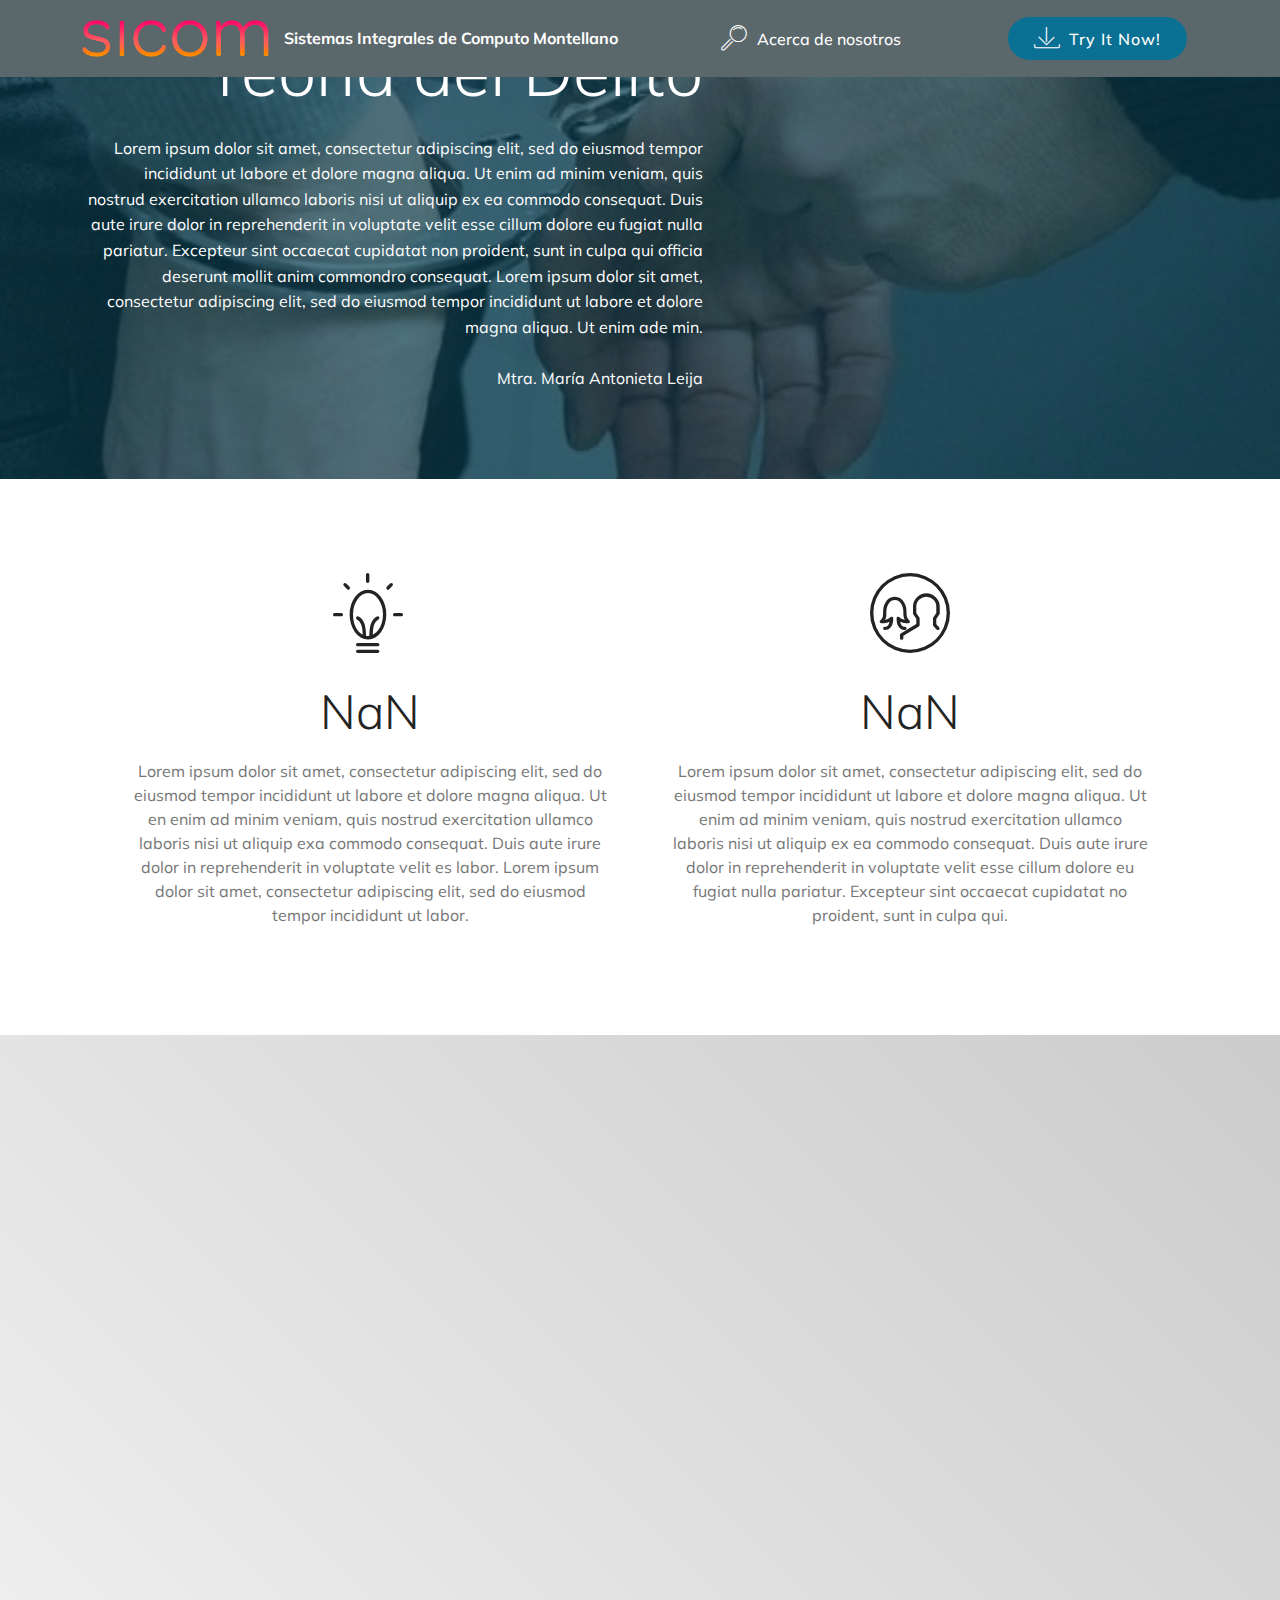
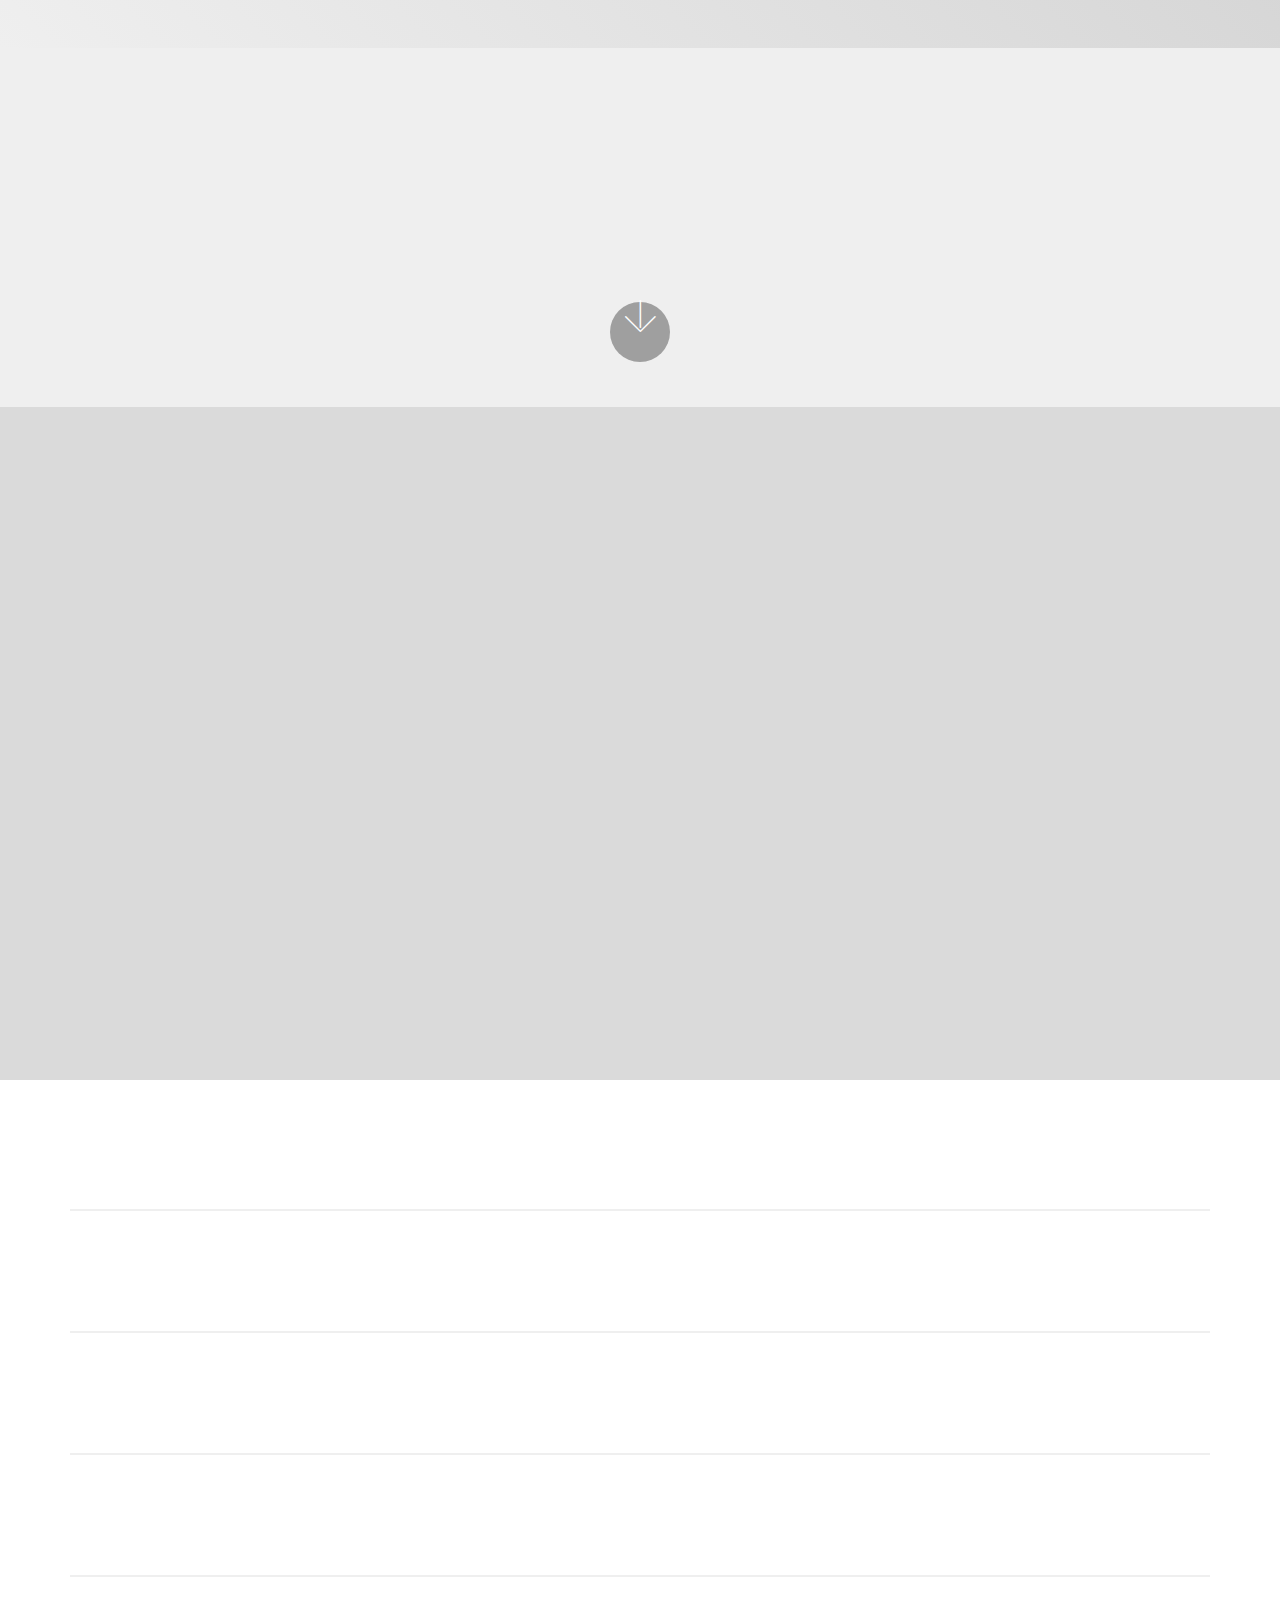
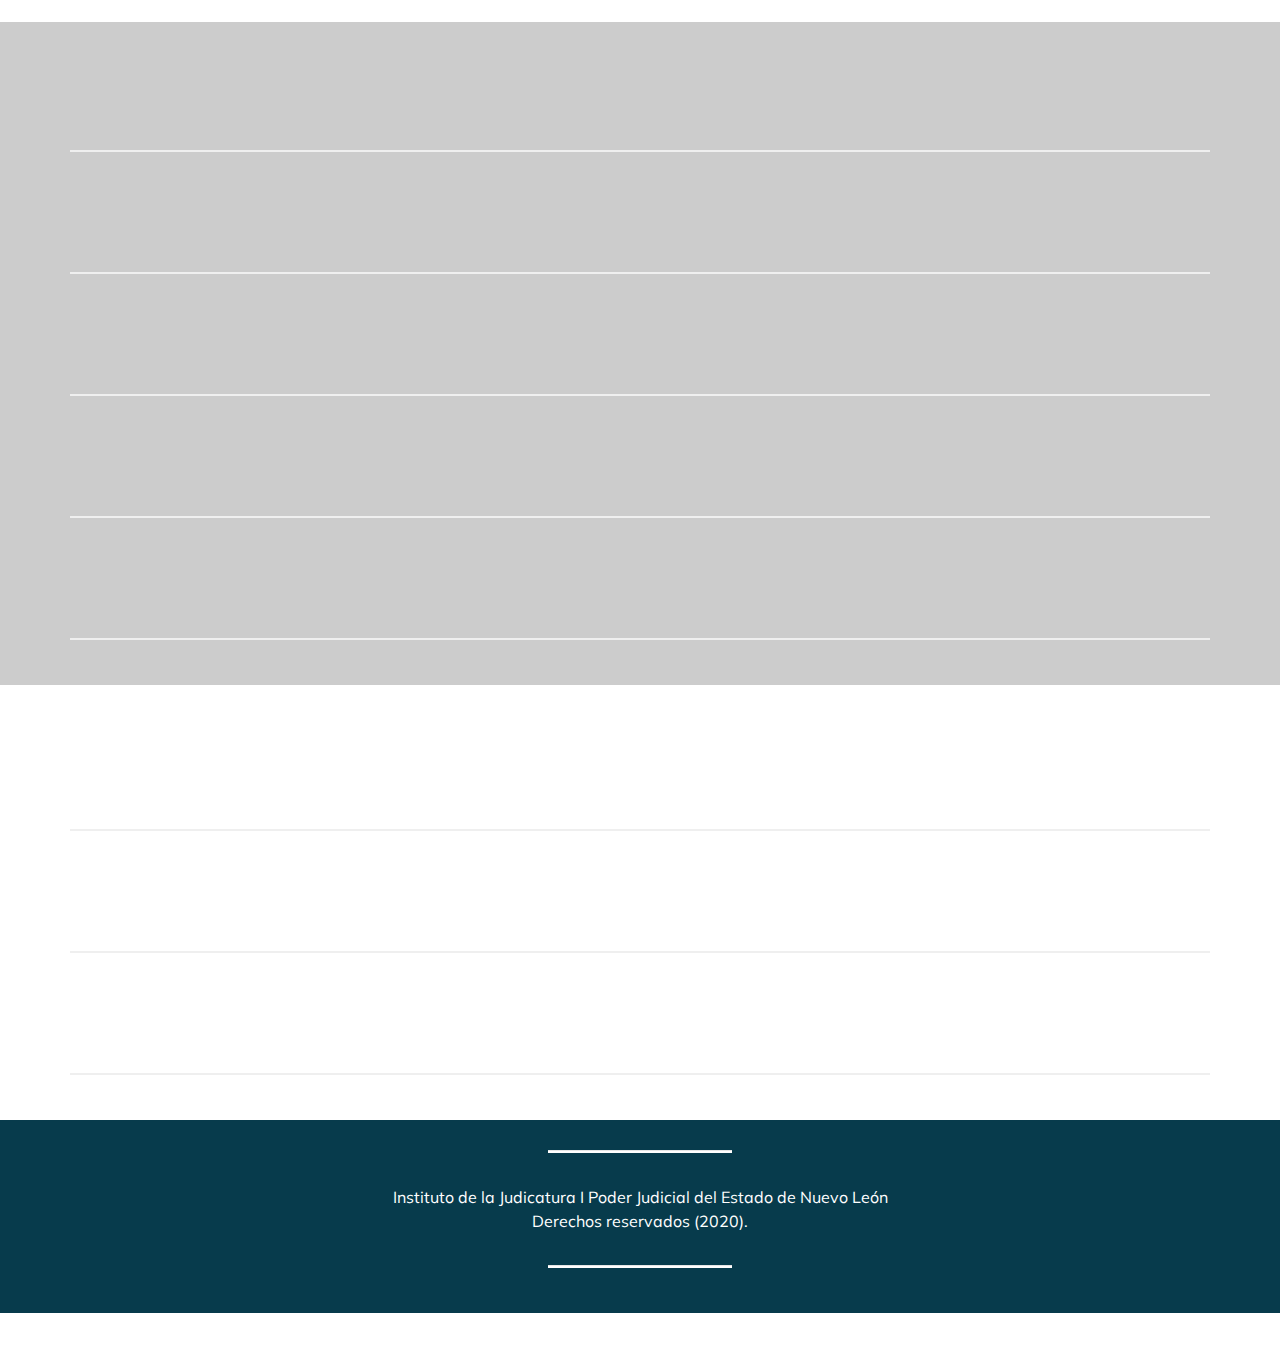
<file: page3.html>
<!DOCTYPE html>
<html  >
<head>
  <!-- Site made with Mobirise Website Builder v4.12.4, https://mobirise.com -->
  <meta charset="UTF-8">
  <meta http-equiv="X-UA-Compatible" content="IE=edge">
  <meta name="generator" content="Mobirise v4.12.4, mobirise.com">
  <meta name="viewport" content="width=device-width, initial-scale=1, minimum-scale=1">
  <link rel="shortcut icon" href="assets/images/logo-sicom.png.webp" type="image/x-icon">
  <meta name="description" content="Web Generator Description">
  
  
  <title>Acerca del Curso_V2</title>
  <link rel="stylesheet" href="assets/web/assets/mobirise-icons/mobirise-icons.css">
  <link rel="stylesheet" href="assets/bootstrap/css/bootstrap.min.css">
  <link rel="stylesheet" href="assets/bootstrap/css/bootstrap-grid.min.css">
  <link rel="stylesheet" href="assets/bootstrap/css/bootstrap-reboot.min.css">
  <link rel="stylesheet" href="assets/tether/tether.min.css">
  <link rel="stylesheet" href="assets/datatables/data-tables.bootstrap4.min.css">
  <link rel="stylesheet" href="assets/dropdown/css/style.css">
  <link rel="stylesheet" href="assets/animatecss/animate.min.css">
  <link rel="stylesheet" href="assets/theme/css/style.css">
  <link rel="preload" as="style" href="assets/mobirise/css/mbr-additional.css"><link rel="stylesheet" href="assets/mobirise/css/mbr-additional.css" type="text/css">
  
  
  
</head>
<body>
  <section class="header7 cid-s1DzpPlqbs" id="header7-1k">

    

    <div class="mbr-overlay" style="opacity: 0.7; background-color: rgb(7, 59, 76);">
    </div>

    <div class="container">
        <div class="media-container-row">

            <div class="media-content align-right">
                <h1 class="mbr-section-title mbr-white pb-3 mbr-fonts-style display-1">Teoría del Delito</h1>
                <div class="mbr-section-text mbr-white pb-3">
                    <p class="mbr-text mbr-fonts-style display-7">Lorem ipsum dolor sit amet, consectetur adipiscing elit, sed do eiusmod tempor incididunt ut labore et dolore magna aliqua. Ut enim ad minim veniam, quis nostrud exercitation ullamco laboris nisi ut aliquip ex ea commodo consequat. Duis aute irure dolor in reprehenderit in voluptate velit esse cillum dolore eu fugiat nulla pariatur. Excepteur sint occaecat cupidatat non proident, sunt in culpa qui officia deserunt mollit anim commondro consequat. Lorem ipsum dolor sit amet, consectetur adipiscing elit, sed do eiusmod tempor incididunt ut labore et dolore magna aliqua. Ut enim ade min.
<br>
<br>Mtra. María Antonieta Leija
<br>
<br></p>
                </div>
                
            </div>

            <div class="mbr-figure" style="width: 75%;"><iframe class="mbr-embedded-video" src="https://www.youtube.com/embed/FrjksWqR064?rel=0&amp;amp;showinfo=0&amp;autoplay=0&amp;loop=0" width="1280" height="720" frameborder="0" allowfullscreen></iframe></div>

        </div>
    </div>
</section>

<section class="engine"><a href="https://mobirise.info/l">free web templates</a></section><section class="counters1 counters cid-s1DzpPUnL8" id="counters1-1l">

    

    

    <div class="container">
        
        

        <div class="container pt-4 mt-2">
            <div class="media-container-row">
                <div class="card p-3 align-center col-12 col-md-6">
                    <div class="panel-item p-3">
                        <div class="card-img pb-3">
                            <span class="mbr-iconfont mbri-idea" style="color: rgb(35, 35, 35); fill: rgb(35, 35, 35);"></span>
                        </div>

                        <div class="card-text">
                            <h3 class="count pt-3 pb-3 mbr-fonts-style display-2">Objetivos de aprendizaje</h3>
                            
                            <p class="mbr-content-text mbr-fonts-style display-7">
                                Lorem ipsum dolor sit amet, consectetur adipiscing elit, sed do eiusmod tempor incididunt ut labore et dolore magna aliqua. Ut en enim ad minim veniam, quis nostrud exercitation ullamco laboris nisi ut aliquip exa commodo consequat. Duis aute irure dolor in reprehenderit in voluptate velit es labor. Lorem ipsum dolor sit amet, consectetur adipiscing elit, sed do eiusmod tempor incididunt ut labor.
                            </p>
                        </div>
                    </div>
                </div>


                <div class="card p-3 align-center col-12 col-md-6">
                    <div class="panel-item p-3">
                        <div class="card-img pb-3">
                            <span class="mbr-iconfont mbri-users" style="color: rgb(35, 35, 35); fill: rgb(35, 35, 35);"></span>
                        </div>
                        <div class="card-text">
                            <h3 class="count pt-3 pb-3 mbr-fonts-style display-2">A quién va dirigido</h3>
                            
                            <p class="mbr-content-text mbr-fonts-style display-7">
                                    Lorem ipsum dolor sit amet, consectetur adipiscing elit, sed do eiusmod tempor incididunt ut labore et dolore magna aliqua. Ut enim ad minim veniam, quis nostrud exercitation ullamco laboris nisi ut aliquip ex ea commodo consequat. Duis aute irure dolor in reprehenderit in voluptate velit esse cillum dolore eu fugiat nulla pariatur. Excepteur sint occaecat cupidatat no proident, sunt in culpa qui.
                            </p>
                        </div>
                    </div>
                </div>

                


                
            </div>
        </div>
   </div>
</section>

<section class="header3 cid-s1DzpQOzNN" id="header3-1m">

    

    

    <div class="container">
        <div class="media-container-row">
            <div class="mbr-figure" style="width: 100%;">
                <img src="assets/images/mbr-952x633.jpg" alt="Mobirise" title="">
            </div>

            <div class="media-content">
                <h1 class="mbr-section-title mbr-white pb-3 mbr-fonts-style display-2">Sobre el maestro</h1>
                
                <div class="mbr-section-text mbr-white pb-3 ">
                    <p class="mbr-text mbr-fonts-style display-7"><strong>Mtra. María Antonieta Leija López
</strong><br><br>Lorem ipsum dolor sit amet, consectetur adipiscing elit, sed do eiusmod tempor incididunt ut labore et dolore magna aliqua. Ut enim ad minim veniam, quis nostrud exercitation ullamco laboris nisi ut aliquip ex ea commodo consequat. Duis aute irure dolor in reprehenderit in voluptate velit esse cillum dolore eu fugiat nulla pariatur. Excepteur sint occaecat cupidatat non proident, sunt in culpa qui officia deserunt mollit anim commondro consequat. Lorem ipsum dolor sit amet, consectetur adipiscing elit, sed do eiusmod tempor incididunt ut labore et dolore magna aliqua. Ut enim ade minim veniam.<br><br><strong>Datos de contacto
</strong><br>maria.leija@pjenl.gob.mx
<br>+52 (881) 123.45.67 Ext. 890
<br>Horario de oficina: Lu-Vi, 9:00 - 17:00<br></p>
                </div>
                
            </div>
        </div>
    </div>

</section>

<section class="header5 cid-s1DzpRkChH" id="header5-1n">

    

    
    <div class="container">
        <div class="row justify-content-center">
            <div class="mbr-white col-md-10">
                <h1 class="mbr-section-title align-center pb-3 mbr-fonts-style display-1">Temática del curso</h1>
                <p class="mbr-text align-center display-5 pb-3 mbr-fonts-style">El curso se divide en dos semanas hábiles.
<br>Revisa la temática, las actividades y tareas y las horas estimadas de esfuerzo.</p>
                <div class="mbr-section-btn align-center"><a class="btn btn-md btn-primary display-5" href="page4.html#counters1-1x">Semana No. 1</a> <a class="btn btn-md btn-info-outline display-5" href="page5.html#counters1-1y">Semana No. 2</a></div>
            </div>
        </div>
    </div>

    <div class="mbr-arrow hidden-sm-down" aria-hidden="true">
        <a href="#next">
            <i class="mbri-down mbr-iconfont"></i>
        </a>
    </div>
</section>

<section class="section-table cid-s1DzpTFRzr" id="table1-1q">

  
  
  <div class="container container-table">
      <h2 class="mbr-section-title mbr-fonts-style align-center pb-3 display-2">Requisitos de acreditación</h2>
      <h3 class="mbr-section-subtitle mbr-fonts-style align-center pb-5 mbr-light display-5">Revisa a continuación el tipo y peso específico de cada requisito.</h3>
      <div class="table-wrapper">
        <div class="container">
          
        </div>

        <div class="container scroll">
          <table class="table" cellspacing="0">
            <thead>
              <tr class="table-heads ">
                  
                  
                  
                  
              <th class="head-item mbr-fonts-style display-7">REQUISITO</th><th class="head-item mbr-fonts-style display-7">TIPO</th><th class="head-item mbr-fonts-style display-7">CALIFICACIÓN, PUNTOS.</th><th class="head-item mbr-fonts-style display-7">OBSERVACIONES</th></tr>
            </thead>

            <tbody>
              
              
              
              
            <tr> 
                
                
                
                
              <td class="body-item mbr-fonts-style display-7">1. Nombre del tópico</td><td class="body-item mbr-fonts-style display-7">Quiz</td><td class="body-item mbr-fonts-style display-7">10</td><td class="body-item mbr-fonts-style display-7">Semana No.1</td></tr><tr> 
                
                
                
                
              <td class="body-item mbr-fonts-style display-7">1. Nombre del tópico</td><td class="body-item mbr-fonts-style display-7">Quiz</td><td class="body-item mbr-fonts-style display-7">10</td><td class="body-item mbr-fonts-style display-7">Semana No. 1</td></tr><tr> 
                
                
                
                
              <td class="body-item mbr-fonts-style display-7">Tarea Reforzamiento</td><td class="body-item mbr-fonts-style display-7">Ensayo</td><td class="body-item mbr-fonts-style display-7">20</td><td class="body-item mbr-fonts-style display-7">Semana No.2</td></tr><tr> 
                
                
                
                
              <td class="body-item mbr-fonts-style display-7">3. Nombre del tópico</td><td class="body-item mbr-fonts-style display-7">Quiz</td><td class="body-item mbr-fonts-style display-7">10</td><td class="body-item mbr-fonts-style display-7">Semana No. 2</td></tr><tr> 
                
                
                
                
              <td class="body-item mbr-fonts-style display-7">4. Nombre del tópico</td><td class="body-item mbr-fonts-style display-7">Quiz</td><td class="body-item mbr-fonts-style display-7">10</td><td class="body-item mbr-fonts-style display-7">Semana No.2</td></tr><tr> 
                
                
                
                
              <td class="body-item mbr-fonts-style display-7">Examen Final</td><td class="body-item mbr-fonts-style display-7">Examen</td><td class="body-item mbr-fonts-style display-7">40</td><td class="body-item mbr-fonts-style display-7">Semana No.2</td></tr><tr> 
                
                
                
                
              <td class="body-item mbr-fonts-style display-7"><strong>Total</strong></td><td class="body-item mbr-fonts-style display-7"></td><td class="body-item mbr-fonts-style display-7">100</td><td class="body-item mbr-fonts-style display-7">--</td></tr></tbody>
          </table>
        </div>
        <div class="container table-info-container">
          
        </div>
      </div>
    </div>
</section>

<section class="counters5 counters cid-s1DzpUQXfa" id="counters5-1r">

    

    

    <div class="container pt-4 mt-2">
        <h2 class="mbr-section-title pb-3 align-center mbr-fonts-style display-2">Bibliografía</h2>
        
        <div class="row justify-content-center">
            <div class="cards-block">
                <div class="cards-container">
                    <div class="card px-3 align-left col-12">
                        <div class="panel-item p-4 d-flex">
                            <div class="card-img pr-3">
                                <h3 class="img-text d-flex align-items-center justify-content-center">
                                    1
                                </h3>
                            </div>
                            <div class="card-text">
                                <h4 class="mbr-content-title mbr-bold mbr-fonts-style display-7">Referencia
</h4>
                                <p class="mbr-content-text mbr-fonts-style display-7">
                                    Lorem ipsum dolor sit amet, consectetur adipisicing elit. Recusandae cupiditate rerum ipsum tempora vero.</p>
                            </div>
                        </div>
                    </div>
                    <div class="card px-3 align-left col-12">
                        <div class="panel-item p-4 d-flex">
                            <div class="card-img pr-3">
                                <h3 class="img-text d-flex align-items-center justify-content-center">
                                    2
                                </h3>
                            </div>
                            <div class="card-text">
                                <h4 class="mbr-content-title mbr-bold mbr-fonts-style display-7">Referencia
</h4>
                                <p class="mbr-content-text mbr-fonts-style display-7">
                                    Lorem ipsum dolor sit amet, consectetur adipisicing elit.
                                </p>
                            </div>
                        </div>
                    </div>
                    <div class="card px-3 align-left col-12">
                        <div class="panel-item p-4 d-flex">
                            <div class="card-img pr-3">
                                <h3 class="img-text d-flex align-items-center justify-content-center">
                                    3
                                </h3>
                            </div>
                            <div class="card-text">
                                <h4 class="mbr-content-title mbr-bold mbr-fonts-style display-7">Referencia
</h4>
                                <p class="mbr-content-text mbr-fonts-style display-7">
                                    Lorem ipsum dolor sit amet, consectetur adipisicing elit. Recusandae cupiditate rerum ipsum tempora vero.</p>
                            </div>
                        </div>
                    </div>
                    
                </div>
            </div>
        </div>
    </div>
</section>

<section class="counters5 counters cid-s1DzpVpqL2" id="counters5-1s">

    

    

    <div class="container pt-4 mt-2">
        <h2 class="mbr-section-title pb-3 align-center mbr-fonts-style display-2">Políticas</h2>
        
        <div class="row justify-content-center">
            <div class="cards-block">
                <div class="cards-container">
                    <div class="card px-3 align-left col-12">
                        <div class="panel-item p-4 d-flex">
                            <div class="card-img pr-3">
                                <h3 class="img-text d-flex align-items-center justify-content-center">
                                    1
                                </h3>
                            </div>
                            <div class="card-text">
                                <h4 class="mbr-content-title mbr-bold mbr-fonts-style display-7">Institucional</h4>
                                <p class="mbr-content-text mbr-fonts-style display-7">
                                    Lorem ipsum dolor sit amet, consectetur adipisicing elit. Recusandae cupiditate rerum ipsum tempora vero.</p>
                            </div>
                        </div>
                    </div>
                    <div class="card px-3 align-left col-12">
                        <div class="panel-item p-4 d-flex">
                            <div class="card-img pr-3">
                                <h3 class="img-text d-flex align-items-center justify-content-center">
                                    2
                                </h3>
                            </div>
                            <div class="card-text">
                                <h4 class="mbr-content-title mbr-bold mbr-fonts-style display-7">Institucional</h4>
                                <p class="mbr-content-text mbr-fonts-style display-7">
                                    Lorem ipsum dolor sit amet, consectetur adipisicing elit.
                                </p>
                            </div>
                        </div>
                    </div>
                    <div class="card px-3 align-left col-12">
                        <div class="panel-item p-4 d-flex">
                            <div class="card-img pr-3">
                                <h3 class="img-text d-flex align-items-center justify-content-center">
                                    3
                                </h3>
                            </div>
                            <div class="card-text">
                                <h4 class="mbr-content-title mbr-bold mbr-fonts-style display-7">Particular de este curso</h4>
                                <p class="mbr-content-text mbr-fonts-style display-7">
                                    Lorem ipsum dolor sit amet, consectetur adipisicing elit. Recusandae cupiditate rerum ipsum tempora vero.</p>
                            </div>
                        </div>
                    </div>
                    <div class="card px-3 align-left col-12">
                        <div class="panel-item p-4 d-flex">
                            <div class="card-img pr-3">
                                <h3 class="img-text d-flex align-items-center justify-content-center">
                                    4
                                </h3>
                            </div>
                            <div class="card-texts">
                                <h4 class="mbr-content-title mbr-bold mbr-fonts-style display-7">Particular de este curso</h4>
                                <p class="mbr-content-text mbr-fonts-style display-7">
                                    Lorem ipsum dolor sit amet, consectetur adipisicing elit. Recusandae cupiditate rerum ipsum tempora vero.
                                </p>
                            </div>
                        </div>
                    </div>
                </div>
            </div>
        </div>
    </div>
</section>

<section class="counters5 counters cid-s1DU47eBgK" id="counters5-2c">

    

    

    <div class="container pt-4 mt-2">
        <h2 class="mbr-section-title pb-3 align-center mbr-fonts-style display-2">Expectativas</h2>
        
        <div class="row justify-content-center">
            <div class="cards-block">
                <div class="cards-container">
                    <div class="card px-3 align-left col-12">
                        <div class="panel-item p-4 d-flex">
                            <div class="card-img pr-3">
                                <h3 class="img-text d-flex align-items-center justify-content-center">
                                    1
                                </h3>
                            </div>
                            <div class="card-text">
                                <h4 class="mbr-content-title mbr-bold mbr-fonts-style display-7">Qué espera el maestro de sus alumno</h4>
                                <p class="mbr-content-text mbr-fonts-style display-7">
                                    Lorem ipsum dolor sit amet, consectetur adipisicing elit. Recusandae cupiditate rerum ipsum tempora vero.</p>
                            </div>
                        </div>
                    </div>
                    <div class="card px-3 align-left col-12">
                        <div class="panel-item p-4 d-flex">
                            <div class="card-img pr-3">
                                <h3 class="img-text d-flex align-items-center justify-content-center">
                                    2
                                </h3>
                            </div>
                            <div class="card-text">
                                <h4 class="mbr-content-title mbr-bold mbr-fonts-style display-7">Qué pueden esperar los alumnos de su maestro</h4>
                                <p class="mbr-content-text mbr-fonts-style display-7">
                                    Lorem ipsum dolor sit amet, consectetur adipisicing elit.
                                </p>
                            </div>
                        </div>
                    </div>
                    
                    
                </div>
            </div>
        </div>
    </div>
</section>

<section class="mbr-section article content10 cid-s1DzpWABMT" id="content10-1u">
    
     

    <div class="container">
        <div class="inner-container" style="width: 66%;">
            <hr class="line" style="width: 25%;">
            <div class="section-text align-center mbr-white mbr-fonts-style display-7">Instituto de la Judicatura I Poder Judicial del Estado de Nuevo León<br>Derechos reservados (2020).</div>
            <hr class="line" style="width: 25%;">
        </div>
    </div>
</section>

<section class="menu cid-s2uOkcCtns" once="menu" id="menu1-2d">

    

    <nav class="navbar navbar-expand beta-menu navbar-dropdown align-items-center navbar-fixed-top navbar-toggleable-sm">
        <button class="navbar-toggler navbar-toggler-right" type="button" data-toggle="collapse" data-target="#navbarSupportedContent" aria-controls="navbarSupportedContent" aria-expanded="false" aria-label="Toggle navigation">
            <div class="hamburger">
                <span></span>
                <span></span>
                <span></span>
                <span></span>
            </div>
        </button>
        <div class="menu-logo">
            <div class="navbar-brand">
                <span class="navbar-logo">
                    <a href="https://mobirise.co">
                         <img src="assets/images/logo-sicom.png.webp" alt="Mobirise" title="" style="height: 3.8rem;">
                    </a>
                </span>
                <span class="navbar-caption-wrap"><a class="navbar-caption text-white display-4" href="index.html">Sistemas Integrales de Computo Montellano</a></span>
            </div>
        </div>
        <div class="collapse navbar-collapse" id="navbarSupportedContent">
            <ul class="navbar-nav nav-dropdown" data-app-modern-menu="true"><li class="nav-item">
                    <a class="nav-link link text-white display-4" href="https://mobirise.co">
                        </a>
                </li>
                <li class="nav-item">
                    <a class="nav-link link text-white display-4" href="https://www.sicom.com.mx/nosotros/">
                        <span class="mbri-search mbr-iconfont mbr-iconfont-btn"></span>Acerca de nosotros &nbsp; &nbsp; &nbsp; &nbsp; &nbsp; &nbsp; &nbsp; &nbsp; &nbsp; &nbsp;&nbsp;</a>
                </li></ul>
            <div class="navbar-buttons mbr-section-btn"><a class="btn btn-sm btn-primary display-4" href="https://mobirise.co">
                    <span class="mbri-save mbr-iconfont mbr-iconfont-btn "></span>
                    Try It Now!
                </a></div>
        </div>
    </nav>
</section>


  <script src="assets/web/assets/jquery/jquery.min.js"></script>
  <script src="assets/popper/popper.min.js"></script>
  <script src="assets/bootstrap/js/bootstrap.min.js"></script>
  <script src="assets/tether/tether.min.js"></script>
  <script src="assets/smoothscroll/smooth-scroll.js"></script>
  <script src="assets/viewportchecker/jquery.viewportchecker.js"></script>
  <script src="assets/datatables/jquery.data-tables.min.js"></script>
  <script src="assets/datatables/data-tables.bootstrap4.min.js"></script>
  <script src="assets/dropdown/js/nav-dropdown.js"></script>
  <script src="assets/dropdown/js/navbar-dropdown.js"></script>
  <script src="assets/touchswipe/jquery.touch-swipe.min.js"></script>
  <script src="assets/theme/js/script.js"></script>
  
  
  <input name="animation" type="hidden">
  </body>
</html>
</file>
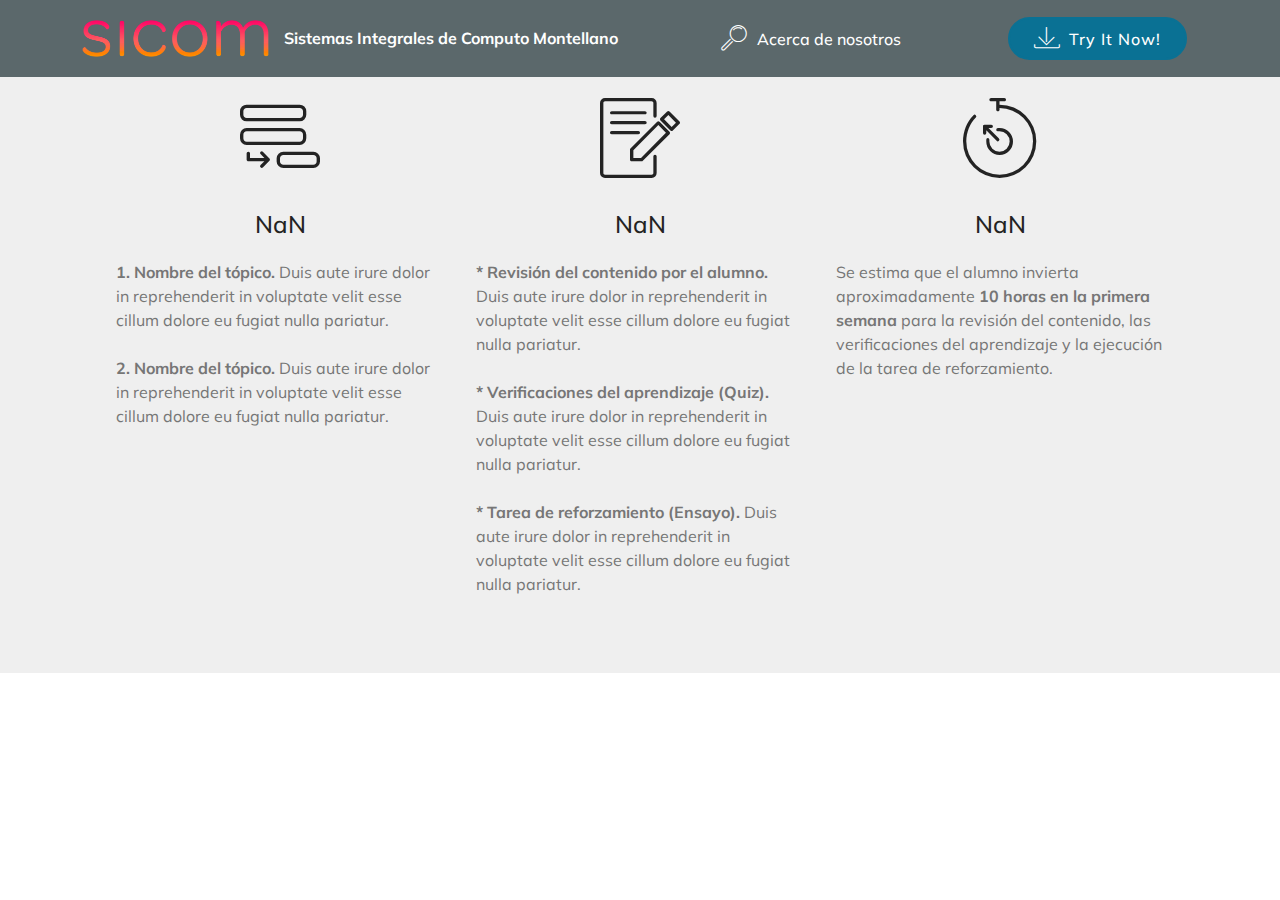
<file: page4.html>
<!DOCTYPE html>
<html  >
<head>
  <!-- Site made with Mobirise Website Builder v4.12.4, https://mobirise.com -->
  <meta charset="UTF-8">
  <meta http-equiv="X-UA-Compatible" content="IE=edge">
  <meta name="generator" content="Mobirise v4.12.4, mobirise.com">
  <meta name="viewport" content="width=device-width, initial-scale=1, minimum-scale=1">
  <link rel="shortcut icon" href="assets/images/logo-sicom.png.webp" type="image/x-icon">
  <meta name="description" content="Site Maker Description">
  
  
  <title>Tarea 1</title>
  <link rel="stylesheet" href="assets/web/assets/mobirise-icons/mobirise-icons.css">
  <link rel="stylesheet" href="assets/bootstrap/css/bootstrap.min.css">
  <link rel="stylesheet" href="assets/bootstrap/css/bootstrap-grid.min.css">
  <link rel="stylesheet" href="assets/bootstrap/css/bootstrap-reboot.min.css">
  <link rel="stylesheet" href="assets/tether/tether.min.css">
  <link rel="stylesheet" href="assets/animatecss/animate.min.css">
  <link rel="stylesheet" href="assets/dropdown/css/style.css">
  <link rel="stylesheet" href="assets/theme/css/style.css">
  <link rel="preload" as="style" href="assets/mobirise/css/mbr-additional.css"><link rel="stylesheet" href="assets/mobirise/css/mbr-additional.css" type="text/css">
  
  
  
</head>
<body>
  <section class="counters1 counters cid-s1DAqfLgI6" id="counters1-1x">

    

    

    <div class="container">
        <h2 class="mbr-section-title pb-3 align-center mbr-fonts-style display-4"><a href="page3.html#header5-1n">Regresar</a></h2>
        

        <div class="container pt-4 mt-2">
            <div class="media-container-row">
                <div class="card p-3 align-center col-12 col-md-6 col-lg-4">
                    <div class="panel-item">
                        <div class="card-img pb-3">
                            <span class="mbr-iconfont mbri-add-submenu" style="color: rgb(35, 35, 35); fill: rgb(35, 35, 35);"></span>
                        </div>

                        <div class="card-text">
                            <h3 class="count pt-3 pb-3 mbr-fonts-style display-5">Tópicos a tratar</h3>
                            
                            <p class="mbr-content-text mbr-fonts-style display-7"><strong>1. Nombre del tópico.</strong> Duis aute irure dolor in reprehenderit in voluptate velit esse cillum dolore eu fugiat nulla pariatur.<br><br><strong>2. Nombre del tópico.</strong> Duis aute irure dolor in reprehenderit in voluptate velit esse cillum dolore eu fugiat nulla pariatur.<br></p>
                        </div>
                    </div>
                </div>


                <div class="card p-3 align-center col-12 col-md-6 col-lg-4">
                    <div class="panel-item">
                        <div class="card-img pb-3">
                            <span class="mbr-iconfont mbri-edit" style="color: rgb(35, 35, 35); fill: rgb(35, 35, 35);"></span>
                        </div>
                        <div class="card-text">
                            <h3 class="count pt-3 pb-3 mbr-fonts-style display-5">Actividades y tareas</h3>
                            
                            <p class="mbr-content-text mbr-fonts-style display-7"><strong>
                                    * Revisión del contenido por el alumno. </strong>Duis aute irure dolor in reprehenderit in voluptate velit esse cillum dolore eu fugiat nulla pariatur.<br><br><strong>* Verificaciones del aprendizaje (Quiz).</strong> Duis aute irure dolor in reprehenderit in voluptate velit esse cillum dolore eu fugiat nulla pariatur.
<br>
<br><strong>* Tarea de reforzamiento (Ensayo).</strong> Duis aute irure dolor in reprehenderit in voluptate velit esse cillum dolore eu fugiat nulla pariatur.<br>
                            </p>
                        </div>
                    </div>
                </div>

                <div class="card p-3 align-center col-12 col-md-6 col-lg-4">
                    <div class="panel-item">
                        <div class="card-img pb-3">
                            <span class="mbr-iconfont mbri-timer" style="color: rgb(35, 35, 35); fill: rgb(35, 35, 35);"></span>
                        </div>
                        <div class="card-text">
                            <h3 class="count pt-3 pb-3 mbr-fonts-style display-5">Dedicación (horas)</h3>
                            
                            <p class="mbr-content-text mbr-fonts-style display-7">
                                    Se estima que el alumno invierta aproximadamente<strong> 10 horas en la primera semana</strong> para la revisión del contenido, las verificaciones del aprendizaje y la ejecución de la tarea de reforzamiento.
                            </p>
                        </div>
                    </div>
                </div>


                
            </div>
        </div>
   </div>
</section>

<section class="engine"><a href="https://mobirise.info/k">develop own website</a></section><section class="menu cid-s2uOkcCtns" once="menu" id="menu1-2d">

    

    <nav class="navbar navbar-expand beta-menu navbar-dropdown align-items-center navbar-fixed-top navbar-toggleable-sm">
        <button class="navbar-toggler navbar-toggler-right" type="button" data-toggle="collapse" data-target="#navbarSupportedContent" aria-controls="navbarSupportedContent" aria-expanded="false" aria-label="Toggle navigation">
            <div class="hamburger">
                <span></span>
                <span></span>
                <span></span>
                <span></span>
            </div>
        </button>
        <div class="menu-logo">
            <div class="navbar-brand">
                <span class="navbar-logo">
                    <a href="https://mobirise.co">
                         <img src="assets/images/logo-sicom.png.webp" alt="Mobirise" title="" style="height: 3.8rem;">
                    </a>
                </span>
                <span class="navbar-caption-wrap"><a class="navbar-caption text-white display-4" href="index.html">Sistemas Integrales de Computo Montellano</a></span>
            </div>
        </div>
        <div class="collapse navbar-collapse" id="navbarSupportedContent">
            <ul class="navbar-nav nav-dropdown" data-app-modern-menu="true"><li class="nav-item">
                    <a class="nav-link link text-white display-4" href="https://mobirise.co">
                        </a>
                </li>
                <li class="nav-item">
                    <a class="nav-link link text-white display-4" href="https://www.sicom.com.mx/nosotros/">
                        <span class="mbri-search mbr-iconfont mbr-iconfont-btn"></span>Acerca de nosotros &nbsp; &nbsp; &nbsp; &nbsp; &nbsp; &nbsp; &nbsp; &nbsp; &nbsp; &nbsp;&nbsp;</a>
                </li></ul>
            <div class="navbar-buttons mbr-section-btn"><a class="btn btn-sm btn-primary display-4" href="https://mobirise.co">
                    <span class="mbri-save mbr-iconfont mbr-iconfont-btn "></span>
                    Try It Now!
                </a></div>
        </div>
    </nav>
</section>


  <script src="assets/web/assets/jquery/jquery.min.js"></script>
  <script src="assets/popper/popper.min.js"></script>
  <script src="assets/bootstrap/js/bootstrap.min.js"></script>
  <script src="assets/tether/tether.min.js"></script>
  <script src="assets/viewportchecker/jquery.viewportchecker.js"></script>
  <script src="assets/dropdown/js/nav-dropdown.js"></script>
  <script src="assets/dropdown/js/navbar-dropdown.js"></script>
  <script src="assets/touchswipe/jquery.touch-swipe.min.js"></script>
  <script src="assets/smoothscroll/smooth-scroll.js"></script>
  <script src="assets/theme/js/script.js"></script>
  
  
  <input name="animation" type="hidden">
  </body>
</html>
</file>
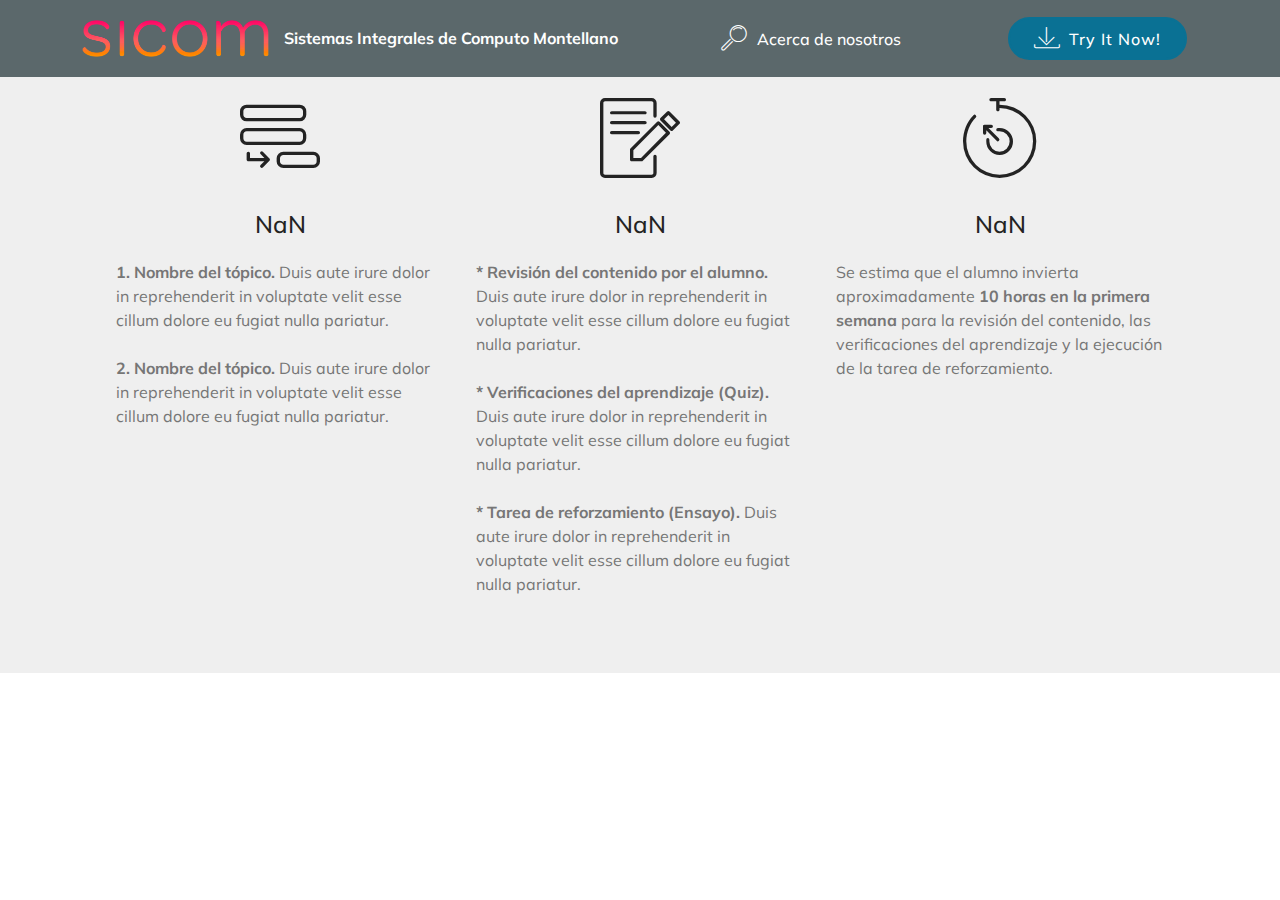
<file: page5.html>
<!DOCTYPE html>
<html  >
<head>
  <!-- Site made with Mobirise Website Builder v4.12.4, https://mobirise.com -->
  <meta charset="UTF-8">
  <meta http-equiv="X-UA-Compatible" content="IE=edge">
  <meta name="generator" content="Mobirise v4.12.4, mobirise.com">
  <meta name="viewport" content="width=device-width, initial-scale=1, minimum-scale=1">
  <link rel="shortcut icon" href="assets/images/logo-sicom.png.webp" type="image/x-icon">
  <meta name="description" content="Site Builder Description">
  
  
  <title>Tarea 2</title>
  <link rel="stylesheet" href="assets/web/assets/mobirise-icons/mobirise-icons.css">
  <link rel="stylesheet" href="assets/bootstrap/css/bootstrap.min.css">
  <link rel="stylesheet" href="assets/bootstrap/css/bootstrap-grid.min.css">
  <link rel="stylesheet" href="assets/bootstrap/css/bootstrap-reboot.min.css">
  <link rel="stylesheet" href="assets/tether/tether.min.css">
  <link rel="stylesheet" href="assets/animatecss/animate.min.css">
  <link rel="stylesheet" href="assets/dropdown/css/style.css">
  <link rel="stylesheet" href="assets/theme/css/style.css">
  <link rel="preload" as="style" href="assets/mobirise/css/mbr-additional.css"><link rel="stylesheet" href="assets/mobirise/css/mbr-additional.css" type="text/css">
  
  
  
</head>
<body>
  <section class="counters1 counters cid-s1DANU9QZe" id="counters1-1y">

    

    

    <div class="container">
        <h2 class="mbr-section-title pb-3 align-center mbr-fonts-style display-4">
            <a href="page3.html#table1-1q">Requisitos de acréditación</a></h2>
        

        <div class="container pt-4 mt-2">
            <div class="media-container-row">
                <div class="card p-3 align-center col-12 col-md-6 col-lg-4">
                    <div class="panel-item">
                        <div class="card-img pb-3">
                            <span class="mbr-iconfont mbri-add-submenu" style="color: rgb(35, 35, 35); fill: rgb(35, 35, 35);"></span>
                        </div>

                        <div class="card-text">
                            <h3 class="count pt-3 pb-3 mbr-fonts-style display-5">Tópicos a tratar</h3>
                            
                            <p class="mbr-content-text mbr-fonts-style display-7"><strong>1. Nombre del tópico.</strong> Duis aute irure dolor in reprehenderit in voluptate velit esse cillum dolore eu fugiat nulla pariatur.<br><br><strong>2. Nombre del tópico.</strong> Duis aute irure dolor in reprehenderit in voluptate velit esse cillum dolore eu fugiat nulla pariatur.<br></p>
                        </div>
                    </div>
                </div>


                <div class="card p-3 align-center col-12 col-md-6 col-lg-4">
                    <div class="panel-item">
                        <div class="card-img pb-3">
                            <span class="mbr-iconfont mbri-edit" style="color: rgb(35, 35, 35); fill: rgb(35, 35, 35);"></span>
                        </div>
                        <div class="card-text">
                            <h3 class="count pt-3 pb-3 mbr-fonts-style display-5">Actividades y tareas</h3>
                            
                            <p class="mbr-content-text mbr-fonts-style display-7"><strong>
                                    * Revisión del contenido por el alumno. </strong>Duis aute irure dolor in reprehenderit in voluptate velit esse cillum dolore eu fugiat nulla pariatur.<br><br><strong>* Verificaciones del aprendizaje (Quiz).</strong> Duis aute irure dolor in reprehenderit in voluptate velit esse cillum dolore eu fugiat nulla pariatur.
<br>
<br><strong>* Tarea de reforzamiento (Ensayo).</strong> Duis aute irure dolor in reprehenderit in voluptate velit esse cillum dolore eu fugiat nulla pariatur.<br>
                            </p>
                        </div>
                    </div>
                </div>

                <div class="card p-3 align-center col-12 col-md-6 col-lg-4">
                    <div class="panel-item">
                        <div class="card-img pb-3">
                            <span class="mbr-iconfont mbri-timer" style="color: rgb(35, 35, 35); fill: rgb(35, 35, 35);"></span>
                        </div>
                        <div class="card-text">
                            <h3 class="count pt-3 pb-3 mbr-fonts-style display-5">Dedicación (horas)</h3>
                            
                            <p class="mbr-content-text mbr-fonts-style display-7">
                                    Se estima que el alumno invierta aproximadamente<strong> 10 horas en la primera semana</strong> para la revisión del contenido, las verificaciones del aprendizaje y la ejecución de la tarea de reforzamiento.
                            </p>
                        </div>
                    </div>
                </div>


                
            </div>
        </div>
   </div>
</section>

<section class="engine"><a href="https://mobirise.info/g">how to build a site for free</a></section><section class="menu cid-s2uOkcCtns" once="menu" id="menu1-2d">

    

    <nav class="navbar navbar-expand beta-menu navbar-dropdown align-items-center navbar-fixed-top navbar-toggleable-sm">
        <button class="navbar-toggler navbar-toggler-right" type="button" data-toggle="collapse" data-target="#navbarSupportedContent" aria-controls="navbarSupportedContent" aria-expanded="false" aria-label="Toggle navigation">
            <div class="hamburger">
                <span></span>
                <span></span>
                <span></span>
                <span></span>
            </div>
        </button>
        <div class="menu-logo">
            <div class="navbar-brand">
                <span class="navbar-logo">
                    <a href="https://mobirise.co">
                         <img src="assets/images/logo-sicom.png.webp" alt="Mobirise" title="" style="height: 3.8rem;">
                    </a>
                </span>
                <span class="navbar-caption-wrap"><a class="navbar-caption text-white display-4" href="index.html">Sistemas Integrales de Computo Montellano</a></span>
            </div>
        </div>
        <div class="collapse navbar-collapse" id="navbarSupportedContent">
            <ul class="navbar-nav nav-dropdown" data-app-modern-menu="true"><li class="nav-item">
                    <a class="nav-link link text-white display-4" href="https://mobirise.co">
                        </a>
                </li>
                <li class="nav-item">
                    <a class="nav-link link text-white display-4" href="https://www.sicom.com.mx/nosotros/">
                        <span class="mbri-search mbr-iconfont mbr-iconfont-btn"></span>Acerca de nosotros &nbsp; &nbsp; &nbsp; &nbsp; &nbsp; &nbsp; &nbsp; &nbsp; &nbsp; &nbsp;&nbsp;</a>
                </li></ul>
            <div class="navbar-buttons mbr-section-btn"><a class="btn btn-sm btn-primary display-4" href="https://mobirise.co">
                    <span class="mbri-save mbr-iconfont mbr-iconfont-btn "></span>
                    Try It Now!
                </a></div>
        </div>
    </nav>
</section>


  <script src="assets/web/assets/jquery/jquery.min.js"></script>
  <script src="assets/popper/popper.min.js"></script>
  <script src="assets/bootstrap/js/bootstrap.min.js"></script>
  <script src="assets/tether/tether.min.js"></script>
  <script src="assets/viewportchecker/jquery.viewportchecker.js"></script>
  <script src="assets/dropdown/js/nav-dropdown.js"></script>
  <script src="assets/dropdown/js/navbar-dropdown.js"></script>
  <script src="assets/touchswipe/jquery.touch-swipe.min.js"></script>
  <script src="assets/smoothscroll/smooth-scroll.js"></script>
  <script src="assets/theme/js/script.js"></script>
  
  
  <input name="animation" type="hidden">
  </body>
</html>
</file>
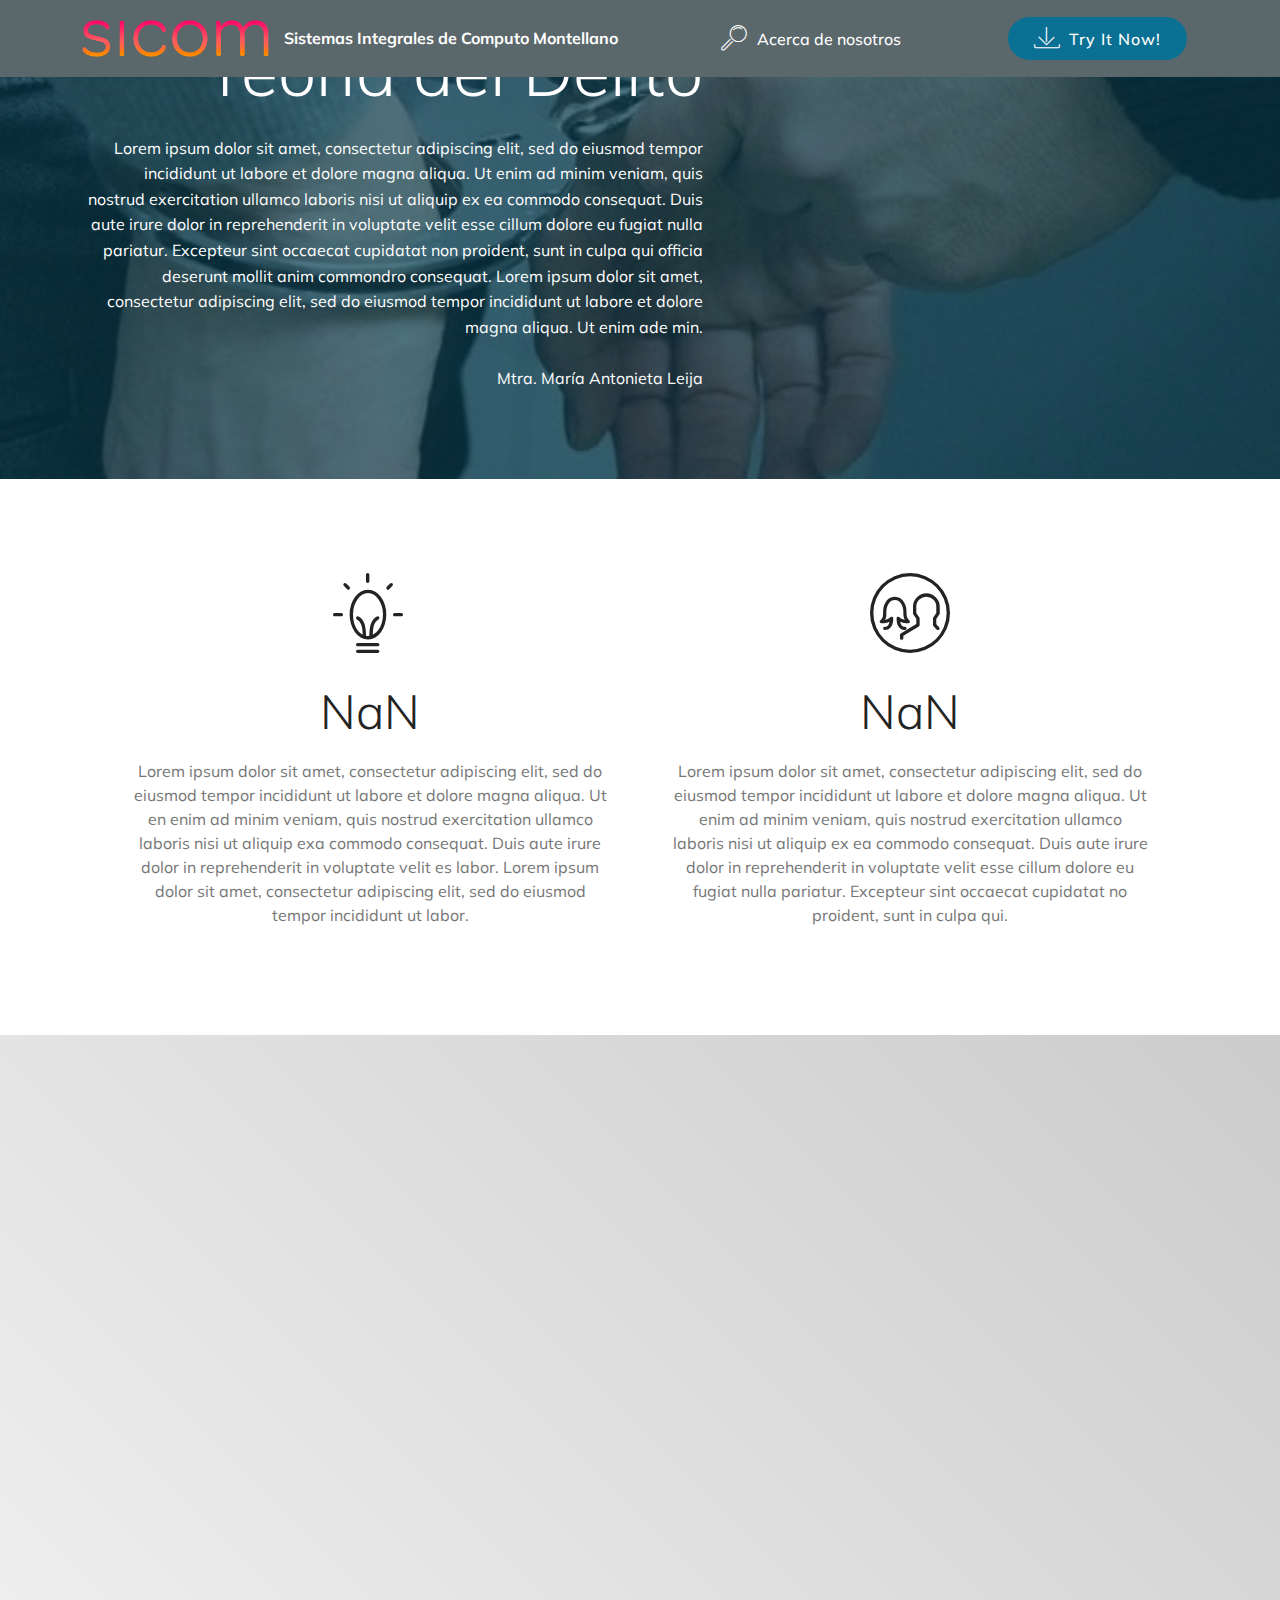
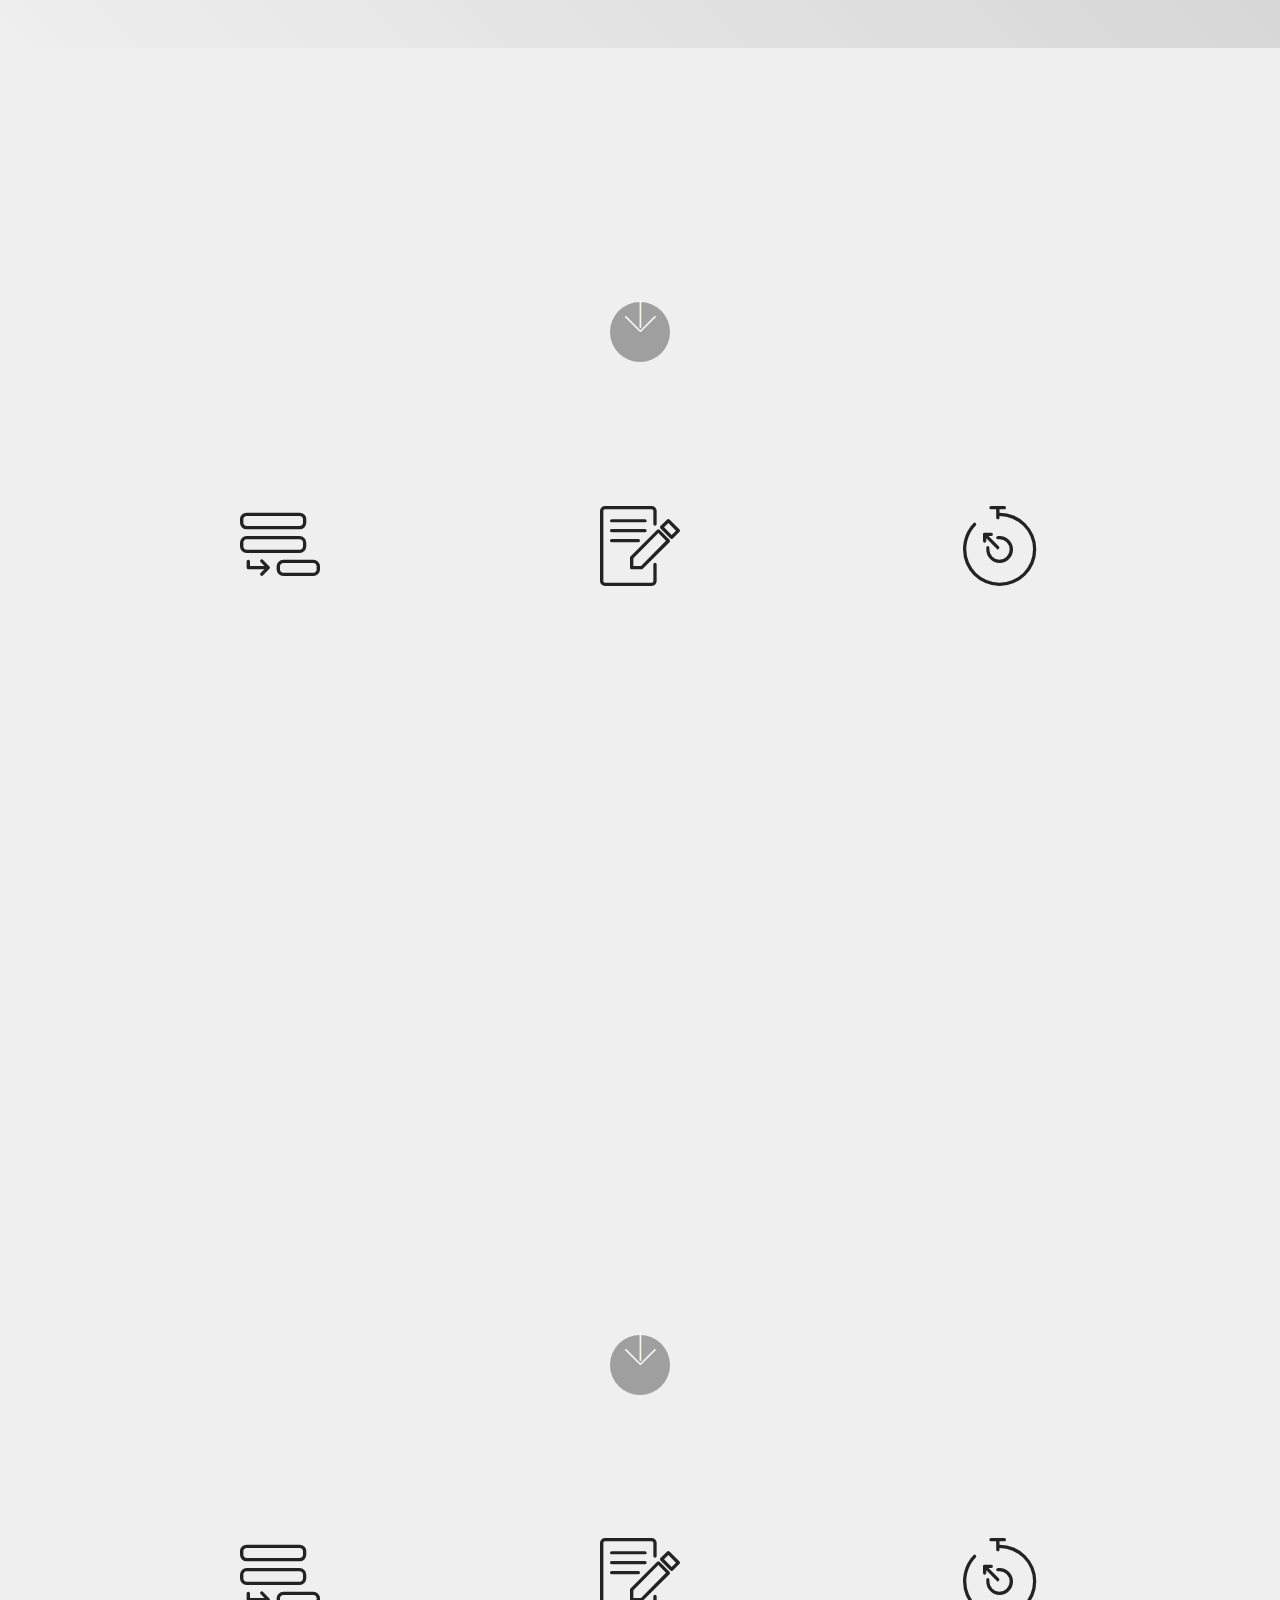
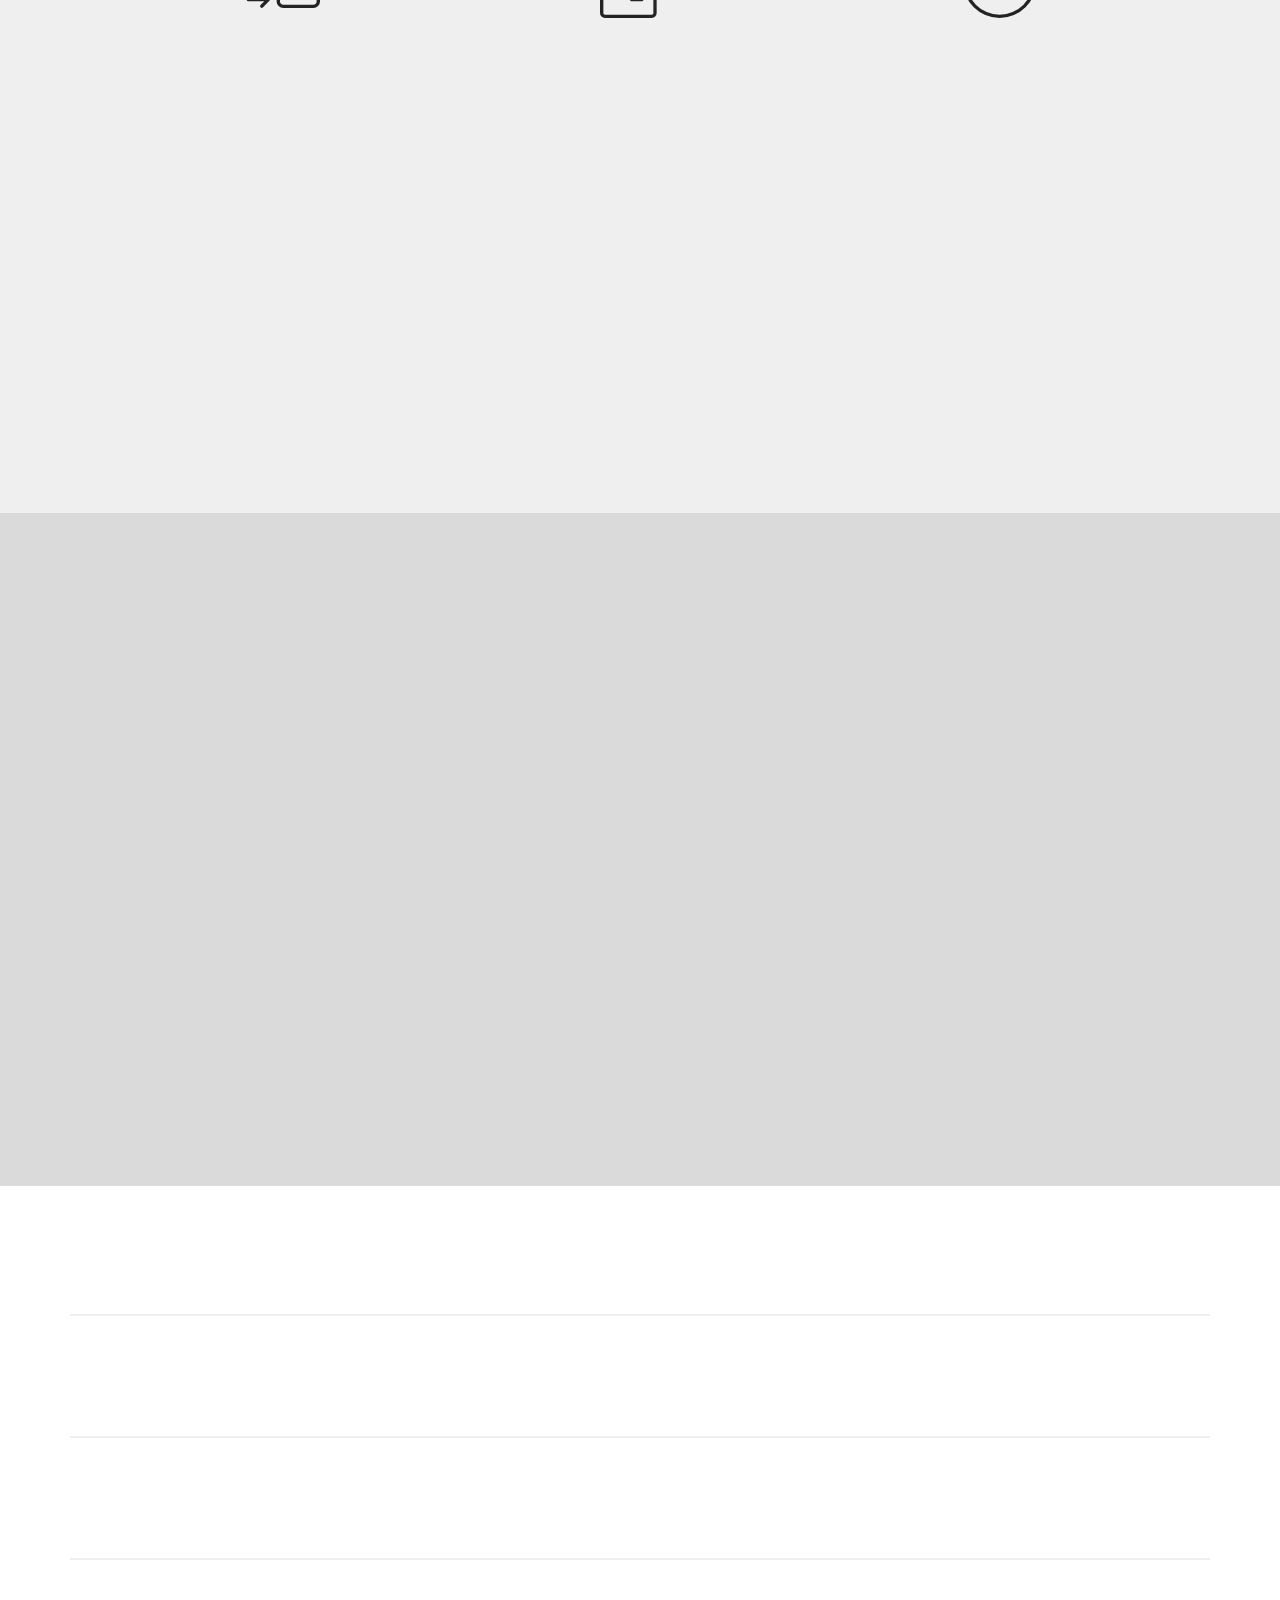
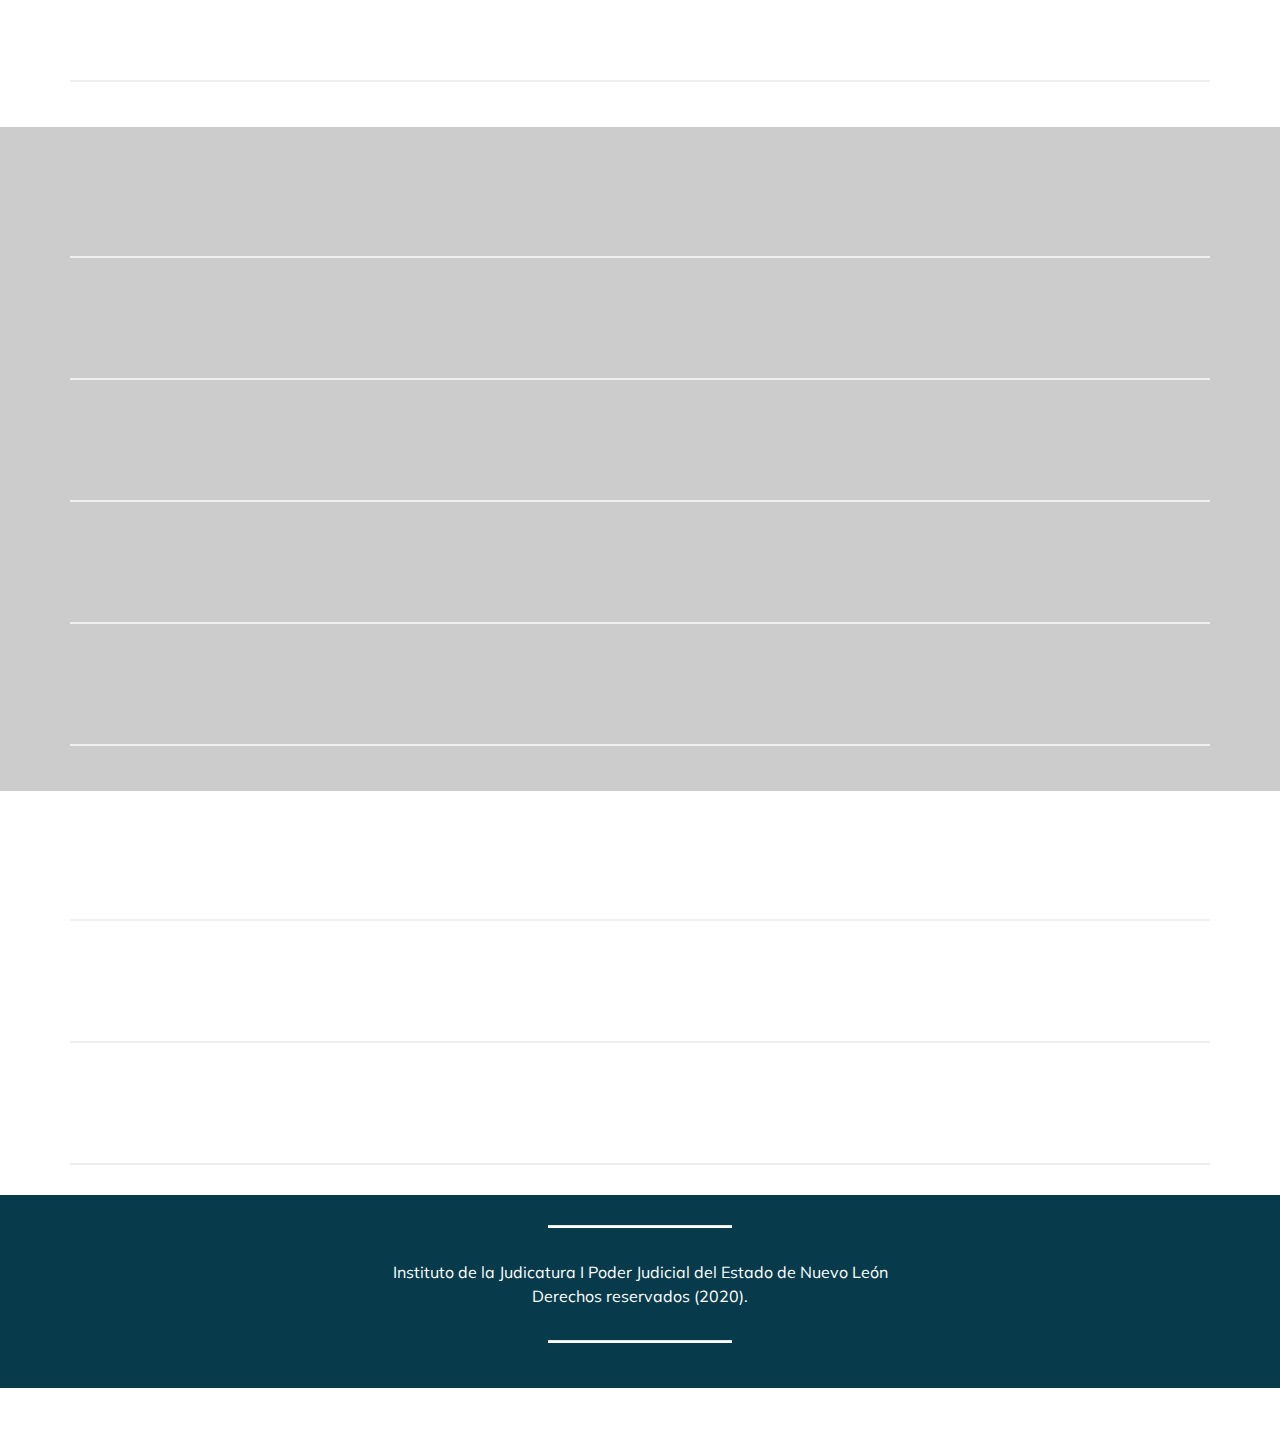
<file: page6.html>
<!DOCTYPE html>
<html  >
<head>
  <!-- Site made with Mobirise Website Builder v4.12.4, https://mobirise.com -->
  <meta charset="UTF-8">
  <meta http-equiv="X-UA-Compatible" content="IE=edge">
  <meta name="generator" content="Mobirise v4.12.4, mobirise.com">
  <meta name="viewport" content="width=device-width, initial-scale=1, minimum-scale=1">
  <link rel="shortcut icon" href="assets/images/logo-sicom.png.webp" type="image/x-icon">
  <meta name="description" content="Web Generator Description">
  
  
  <title>Acerca del curso_V3</title>
  <link rel="stylesheet" href="assets/web/assets/mobirise-icons/mobirise-icons.css">
  <link rel="stylesheet" href="assets/bootstrap/css/bootstrap.min.css">
  <link rel="stylesheet" href="assets/bootstrap/css/bootstrap-grid.min.css">
  <link rel="stylesheet" href="assets/bootstrap/css/bootstrap-reboot.min.css">
  <link rel="stylesheet" href="assets/tether/tether.min.css">
  <link rel="stylesheet" href="assets/datatables/data-tables.bootstrap4.min.css">
  <link rel="stylesheet" href="assets/dropdown/css/style.css">
  <link rel="stylesheet" href="assets/animatecss/animate.min.css">
  <link rel="stylesheet" href="assets/theme/css/style.css">
  <link rel="preload" as="style" href="assets/mobirise/css/mbr-additional.css"><link rel="stylesheet" href="assets/mobirise/css/mbr-additional.css" type="text/css">
  
  
  
</head>
<body>
  <section class="header7 cid-s1DFfDlkKi" id="header7-1z">

    

    <div class="mbr-overlay" style="opacity: 0.7; background-color: rgb(7, 59, 76);">
    </div>

    <div class="container">
        <div class="media-container-row">

            <div class="media-content align-right">
                <h1 class="mbr-section-title mbr-white pb-3 mbr-fonts-style display-1">Teoría del Delito</h1>
                <div class="mbr-section-text mbr-white pb-3">
                    <p class="mbr-text mbr-fonts-style display-7">Lorem ipsum dolor sit amet, consectetur adipiscing elit, sed do eiusmod tempor incididunt ut labore et dolore magna aliqua. Ut enim ad minim veniam, quis nostrud exercitation ullamco laboris nisi ut aliquip ex ea commodo consequat. Duis aute irure dolor in reprehenderit in voluptate velit esse cillum dolore eu fugiat nulla pariatur. Excepteur sint occaecat cupidatat non proident, sunt in culpa qui officia deserunt mollit anim commondro consequat. Lorem ipsum dolor sit amet, consectetur adipiscing elit, sed do eiusmod tempor incididunt ut labore et dolore magna aliqua. Ut enim ade min.
<br>
<br>Mtra. María Antonieta Leija
<br>
<br></p>
                </div>
                
            </div>

            <div class="mbr-figure" style="width: 75%;"><iframe class="mbr-embedded-video" src="https://www.youtube.com/embed/FrjksWqR064?rel=0&amp;amp;showinfo=0&amp;autoplay=0&amp;loop=0" width="1280" height="720" frameborder="0" allowfullscreen></iframe></div>

        </div>
    </div>
</section>

<section class="engine"><a href="https://mobirise.info/i">free web creation software</a></section><section class="counters1 counters cid-s1DFfDLu1R" id="counters1-20">

    

    

    <div class="container">
        
        

        <div class="container pt-4 mt-2">
            <div class="media-container-row">
                <div class="card p-3 align-center col-12 col-md-6">
                    <div class="panel-item p-3">
                        <div class="card-img pb-3">
                            <span class="mbr-iconfont mbri-idea" style="color: rgb(35, 35, 35); fill: rgb(35, 35, 35);"></span>
                        </div>

                        <div class="card-text">
                            <h3 class="count pt-3 pb-3 mbr-fonts-style display-2">Objetivos de aprendizaje</h3>
                            
                            <p class="mbr-content-text mbr-fonts-style display-7">
                                Lorem ipsum dolor sit amet, consectetur adipiscing elit, sed do eiusmod tempor incididunt ut labore et dolore magna aliqua. Ut en enim ad minim veniam, quis nostrud exercitation ullamco laboris nisi ut aliquip exa commodo consequat. Duis aute irure dolor in reprehenderit in voluptate velit es labor. Lorem ipsum dolor sit amet, consectetur adipiscing elit, sed do eiusmod tempor incididunt ut labor.
                            </p>
                        </div>
                    </div>
                </div>


                <div class="card p-3 align-center col-12 col-md-6">
                    <div class="panel-item p-3">
                        <div class="card-img pb-3">
                            <span class="mbr-iconfont mbri-users" style="color: rgb(35, 35, 35); fill: rgb(35, 35, 35);"></span>
                        </div>
                        <div class="card-text">
                            <h3 class="count pt-3 pb-3 mbr-fonts-style display-2">A quién va dirigido</h3>
                            
                            <p class="mbr-content-text mbr-fonts-style display-7">
                                    Lorem ipsum dolor sit amet, consectetur adipiscing elit, sed do eiusmod tempor incididunt ut labore et dolore magna aliqua. Ut enim ad minim veniam, quis nostrud exercitation ullamco laboris nisi ut aliquip ex ea commodo consequat. Duis aute irure dolor in reprehenderit in voluptate velit esse cillum dolore eu fugiat nulla pariatur. Excepteur sint occaecat cupidatat no proident, sunt in culpa qui.
                            </p>
                        </div>
                    </div>
                </div>

                


                
            </div>
        </div>
   </div>
</section>

<section class="header3 cid-s1DFfEsa2x" id="header3-21">

    

    

    <div class="container">
        <div class="media-container-row">
            <div class="mbr-figure" style="width: 100%;">
                <img src="assets/images/mbr-952x633.jpg" alt="Mobirise" title="">
            </div>

            <div class="media-content">
                <h1 class="mbr-section-title mbr-white pb-3 mbr-fonts-style display-2">Sobre el maestro</h1>
                
                <div class="mbr-section-text mbr-white pb-3 ">
                    <p class="mbr-text mbr-fonts-style display-7"><strong>Mtra. María Antonieta Leija López
</strong><br><br>Lorem ipsum dolor sit amet, consectetur adipiscing elit, sed do eiusmod tempor incididunt ut labore et dolore magna aliqua. Ut enim ad minim veniam, quis nostrud exercitation ullamco laboris nisi ut aliquip ex ea commodo consequat. Duis aute irure dolor in reprehenderit in voluptate velit esse cillum dolore eu fugiat nulla pariatur. Excepteur sint occaecat cupidatat non proident, sunt in culpa qui officia deserunt mollit anim commondro consequat. Lorem ipsum dolor sit amet, consectetur adipiscing elit, sed do eiusmod tempor incididunt ut labore et dolore magna aliqua. Ut enim ade minim veniam.<br><br><strong>Datos de contacto
</strong><br>maria.leija@pjenl.gob.mx
<br>+52 (881) 123.45.67 Ext. 890
<br>Horario de oficina: Lu-Vi, 9:00 - 17:00<br></p>
                </div>
                
            </div>
        </div>
    </div>

</section>

<section class="header5 cid-s1DFfF0Qct" id="header5-22">

    

    
    <div class="container">
        <div class="row justify-content-center">
            <div class="mbr-white col-md-10">
                <h1 class="mbr-section-title align-center pb-3 mbr-fonts-style display-1">Temática del curso</h1>
                <p class="mbr-text align-center display-5 pb-3 mbr-fonts-style">El curso se divide en dos semanas hábiles.
<br>Revisa la temática, las actividades y tareas y las horas estimadas de esfuerzo.</p>
                <div class="mbr-section-btn align-center"><a class="btn btn-md btn-primary display-5" href="page6.html#counters1-23">Semana No. 1</a></div>
            </div>
        </div>
    </div>

    <div class="mbr-arrow hidden-sm-down" aria-hidden="true">
        <a href="#next">
            <i class="mbri-down mbr-iconfont"></i>
        </a>
    </div>
</section>

<section class="counters1 counters cid-s1DFfFq6Nq" id="counters1-23">

    

    

    <div class="container">
        <h2 class="mbr-section-title pb-3 align-center mbr-fonts-style display-4">
            <a href="page6.html#counters1-24">Semana No. 2</a></h2>
        

        <div class="container pt-4 mt-2">
            <div class="media-container-row">
                <div class="card p-3 align-center col-12 col-md-6 col-lg-4">
                    <div class="panel-item">
                        <div class="card-img pb-3">
                            <span class="mbr-iconfont mbri-add-submenu" style="color: rgb(35, 35, 35); fill: rgb(35, 35, 35);"></span>
                        </div>

                        <div class="card-text">
                            <h3 class="count pt-3 pb-3 mbr-fonts-style display-5">Tópicos a tratar</h3>
                            
                            <p class="mbr-content-text mbr-fonts-style display-7"><strong>1. Nombre del tópico.</strong> Duis aute irure dolor in reprehenderit in voluptate velit esse cillum dolore eu fugiat nulla pariatur.<br><br><strong>2. Nombre del tópico.</strong> Duis aute irure dolor in reprehenderit in voluptate velit esse cillum dolore eu fugiat nulla pariatur.<br></p>
                        </div>
                    </div>
                </div>


                <div class="card p-3 align-center col-12 col-md-6 col-lg-4">
                    <div class="panel-item">
                        <div class="card-img pb-3">
                            <span class="mbr-iconfont mbri-edit" style="color: rgb(35, 35, 35); fill: rgb(35, 35, 35);"></span>
                        </div>
                        <div class="card-text">
                            <h3 class="count pt-3 pb-3 mbr-fonts-style display-5">Actividades y tareas</h3>
                            
                            <p class="mbr-content-text mbr-fonts-style display-7"><strong>
                                    * Revisión del contenido por el alumno. </strong>Duis aute irure dolor in reprehenderit in voluptate velit esse cillum dolore eu fugiat nulla pariatur.<br><br><strong>* Verificaciones del aprendizaje (Quiz).</strong> Duis aute irure dolor in reprehenderit in voluptate velit esse cillum dolore eu fugiat nulla pariatur.
<br>
<br><strong>* Tarea de reforzamiento (Ensayo).</strong> Duis aute irure dolor in reprehenderit in voluptate velit esse cillum dolore eu fugiat nulla pariatur.<br>
                            </p>
                        </div>
                    </div>
                </div>

                <div class="card p-3 align-center col-12 col-md-6 col-lg-4">
                    <div class="panel-item">
                        <div class="card-img pb-3">
                            <span class="mbr-iconfont mbri-timer" style="color: rgb(35, 35, 35); fill: rgb(35, 35, 35);"></span>
                        </div>
                        <div class="card-text">
                            <h3 class="count pt-3 pb-3 mbr-fonts-style display-5">Dedicación (horas)</h3>
                            
                            <p class="mbr-content-text mbr-fonts-style display-7">
                                    Se estima que el alumno invierta aproximadamente<strong> 10 horas en la primera semana</strong> para la revisión del contenido, las verificaciones del aprendizaje y la ejecución de la tarea de reforzamiento.
                            </p>
                        </div>
                    </div>
                </div>


                
            </div>
        </div>
   </div>
</section>

<section class="header5 cid-s1DGvWUC09" id="header5-2b">

    

    
    <div class="container">
        <div class="row justify-content-center">
            <div class="mbr-white col-md-10">
                <h1 class="mbr-section-title align-center pb-3 mbr-fonts-style display-1">Temática del curso</h1>
                <p class="mbr-text align-center display-5 pb-3 mbr-fonts-style">El curso se divide en dos semanas hábiles.
<br>Revisa la temática, las actividades y tareas y las horas estimadas de esfuerzo.</p>
                <div class="mbr-section-btn align-center"><a class="btn btn-md btn-info-outline display-5" href="page6.html#counters1-24">Semana No. 2</a></div>
            </div>
        </div>
    </div>

    <div class="mbr-arrow hidden-sm-down" aria-hidden="true">
        <a href="#next">
            <i class="mbri-down mbr-iconfont"></i>
        </a>
    </div>
</section>

<section class="counters1 counters cid-s1DFfG8E6E" id="counters1-24">

    

    

    <div class="container">
        <h2 class="mbr-section-title pb-3 align-center mbr-fonts-style display-4"><strong><a href="page6.html#table1-25">Requisitos de acreditación</a></strong></h2>
        

        <div class="container pt-4 mt-2">
            <div class="media-container-row">
                <div class="card p-3 align-center col-12 col-md-6 col-lg-4">
                    <div class="panel-item">
                        <div class="card-img pb-3">
                            <span class="mbr-iconfont mbri-add-submenu" style="color: rgb(35, 35, 35); fill: rgb(35, 35, 35);"></span>
                        </div>

                        <div class="card-text">
                            <h3 class="count pt-3 pb-3 mbr-fonts-style display-5">Tópicos a tratar</h3>
                            
                            <p class="mbr-content-text mbr-fonts-style display-7"><strong>1. Nombre del tópico.</strong> Duis aute irure dolor in reprehenderit in voluptate velit esse cillum dolore eu fugiat nulla pariatur.<br><br><strong>2. Nombre del tópico.</strong> Duis aute irure dolor in reprehenderit in voluptate velit esse cillum dolore eu fugiat nulla pariatur.<br></p>
                        </div>
                    </div>
                </div>


                <div class="card p-3 align-center col-12 col-md-6 col-lg-4">
                    <div class="panel-item">
                        <div class="card-img pb-3">
                            <span class="mbr-iconfont mbri-edit" style="color: rgb(35, 35, 35); fill: rgb(35, 35, 35);"></span>
                        </div>
                        <div class="card-text">
                            <h3 class="count pt-3 pb-3 mbr-fonts-style display-5">Actividades y tareas</h3>
                            
                            <p class="mbr-content-text mbr-fonts-style display-7"><strong>
                                    * Revisión del contenido por el alumno. </strong>Duis aute irure dolor in reprehenderit in voluptate velit esse cillum dolore eu fugiat nulla pariatur.<br><br><strong>* Verificaciones del aprendizaje (Quiz).</strong> Duis aute irure dolor in reprehenderit in voluptate velit esse cillum dolore eu fugiat nulla pariatur.
<br>
<br><strong>* Tarea de reforzamiento (Ensayo).</strong> Duis aute irure dolor in reprehenderit in voluptate velit esse cillum dolore eu fugiat nulla pariatur.<br>
                            </p>
                        </div>
                    </div>
                </div>

                <div class="card p-3 align-center col-12 col-md-6 col-lg-4">
                    <div class="panel-item">
                        <div class="card-img pb-3">
                            <span class="mbr-iconfont mbri-timer" style="color: rgb(35, 35, 35); fill: rgb(35, 35, 35);"></span>
                        </div>
                        <div class="card-text">
                            <h3 class="count pt-3 pb-3 mbr-fonts-style display-5">Dedicación (horas)</h3>
                            
                            <p class="mbr-content-text mbr-fonts-style display-7">
                                    Se estima que el alumno invierta aproximadamente<strong> 10 horas en la primera semana</strong> para la revisión del contenido, las verificaciones del aprendizaje y la ejecución de la tarea de reforzamiento.
                            </p>
                        </div>
                    </div>
                </div>


                
            </div>
        </div>
   </div>
</section>

<section class="section-table cid-s1DFfGXQmU" id="table1-25">

  
  
  <div class="container container-table">
      <h2 class="mbr-section-title mbr-fonts-style align-center pb-3 display-2">Requisitos de acreditación</h2>
      <h3 class="mbr-section-subtitle mbr-fonts-style align-center pb-5 mbr-light display-5">Revisa a continuación el tipo y peso específico de cada requisito.</h3>
      <div class="table-wrapper">
        <div class="container">
          
        </div>

        <div class="container scroll">
          <table class="table" cellspacing="0">
            <thead>
              <tr class="table-heads ">
                  
                  
                  
                  
              <th class="head-item mbr-fonts-style display-7">REQUISITO</th><th class="head-item mbr-fonts-style display-7">TIPO</th><th class="head-item mbr-fonts-style display-7">CALIFICACIÓN, PUNTOS.</th><th class="head-item mbr-fonts-style display-7">OBSERVACIONES</th></tr>
            </thead>

            <tbody>
              
              
              
              
            <tr> 
                
                
                
                
              <td class="body-item mbr-fonts-style display-7">1. Nombre del tópico</td><td class="body-item mbr-fonts-style display-7">Quiz</td><td class="body-item mbr-fonts-style display-7">10</td><td class="body-item mbr-fonts-style display-7">Semana No.1</td></tr><tr> 
                
                
                
                
              <td class="body-item mbr-fonts-style display-7">1. Nombre del tópico</td><td class="body-item mbr-fonts-style display-7">Quiz</td><td class="body-item mbr-fonts-style display-7">10</td><td class="body-item mbr-fonts-style display-7">Semana No. 1</td></tr><tr> 
                
                
                
                
              <td class="body-item mbr-fonts-style display-7">Tarea Reforzamiento</td><td class="body-item mbr-fonts-style display-7">Ensayo</td><td class="body-item mbr-fonts-style display-7">20</td><td class="body-item mbr-fonts-style display-7">Semana No.2</td></tr><tr> 
                
                
                
                
              <td class="body-item mbr-fonts-style display-7">3. Nombre del tópico</td><td class="body-item mbr-fonts-style display-7">Quiz</td><td class="body-item mbr-fonts-style display-7">10</td><td class="body-item mbr-fonts-style display-7">Semana No. 2</td></tr><tr> 
                
                
                
                
              <td class="body-item mbr-fonts-style display-7">4. Nombre del tópico</td><td class="body-item mbr-fonts-style display-7">Quiz</td><td class="body-item mbr-fonts-style display-7">10</td><td class="body-item mbr-fonts-style display-7">Semana No.2</td></tr><tr> 
                
                
                
                
              <td class="body-item mbr-fonts-style display-7">Examen Final</td><td class="body-item mbr-fonts-style display-7">Examen</td><td class="body-item mbr-fonts-style display-7">40</td><td class="body-item mbr-fonts-style display-7">Semana No.2</td></tr><tr> 
                
                
                
                
              <td class="body-item mbr-fonts-style display-7"><strong>Total</strong></td><td class="body-item mbr-fonts-style display-7"></td><td class="body-item mbr-fonts-style display-7">100</td><td class="body-item mbr-fonts-style display-7">--</td></tr></tbody>
          </table>
        </div>
        <div class="container table-info-container">
          
        </div>
      </div>
    </div>
</section>

<section class="counters5 counters cid-s1DFfI5l1A" id="counters5-26">

    

    

    <div class="container pt-4 mt-2">
        <h2 class="mbr-section-title pb-3 align-center mbr-fonts-style display-2">Bibliografía</h2>
        
        <div class="row justify-content-center">
            <div class="cards-block">
                <div class="cards-container">
                    <div class="card px-3 align-left col-12">
                        <div class="panel-item p-4 d-flex">
                            <div class="card-img pr-3">
                                <h3 class="img-text d-flex align-items-center justify-content-center">
                                    1
                                </h3>
                            </div>
                            <div class="card-text">
                                <h4 class="mbr-content-title mbr-bold mbr-fonts-style display-7">Referencia
</h4>
                                <p class="mbr-content-text mbr-fonts-style display-7">
                                    Lorem ipsum dolor sit amet, consectetur adipisicing elit. Recusandae cupiditate rerum ipsum tempora vero.</p>
                            </div>
                        </div>
                    </div>
                    <div class="card px-3 align-left col-12">
                        <div class="panel-item p-4 d-flex">
                            <div class="card-img pr-3">
                                <h3 class="img-text d-flex align-items-center justify-content-center">
                                    2
                                </h3>
                            </div>
                            <div class="card-text">
                                <h4 class="mbr-content-title mbr-bold mbr-fonts-style display-7">Referencia
</h4>
                                <p class="mbr-content-text mbr-fonts-style display-7">
                                    Lorem ipsum dolor sit amet, consectetur adipisicing elit.
                                </p>
                            </div>
                        </div>
                    </div>
                    <div class="card px-3 align-left col-12">
                        <div class="panel-item p-4 d-flex">
                            <div class="card-img pr-3">
                                <h3 class="img-text d-flex align-items-center justify-content-center">
                                    3
                                </h3>
                            </div>
                            <div class="card-text">
                                <h4 class="mbr-content-title mbr-bold mbr-fonts-style display-7">Referencia
</h4>
                                <p class="mbr-content-text mbr-fonts-style display-7">
                                    Lorem ipsum dolor sit amet, consectetur adipisicing elit. Recusandae cupiditate rerum ipsum tempora vero.</p>
                            </div>
                        </div>
                    </div>
                    
                </div>
            </div>
        </div>
    </div>
</section>

<section class="counters5 counters cid-s1DFfIDuFI" id="counters5-27">

    

    

    <div class="container pt-4 mt-2">
        <h2 class="mbr-section-title pb-3 align-center mbr-fonts-style display-2">Políticas</h2>
        
        <div class="row justify-content-center">
            <div class="cards-block">
                <div class="cards-container">
                    <div class="card px-3 align-left col-12">
                        <div class="panel-item p-4 d-flex">
                            <div class="card-img pr-3">
                                <h3 class="img-text d-flex align-items-center justify-content-center">
                                    1
                                </h3>
                            </div>
                            <div class="card-text">
                                <h4 class="mbr-content-title mbr-bold mbr-fonts-style display-7">Institucional</h4>
                                <p class="mbr-content-text mbr-fonts-style display-7">
                                    Lorem ipsum dolor sit amet, consectetur adipisicing elit. Recusandae cupiditate rerum ipsum tempora vero.</p>
                            </div>
                        </div>
                    </div>
                    <div class="card px-3 align-left col-12">
                        <div class="panel-item p-4 d-flex">
                            <div class="card-img pr-3">
                                <h3 class="img-text d-flex align-items-center justify-content-center">
                                    2
                                </h3>
                            </div>
                            <div class="card-text">
                                <h4 class="mbr-content-title mbr-bold mbr-fonts-style display-7">Institucional</h4>
                                <p class="mbr-content-text mbr-fonts-style display-7">
                                    Lorem ipsum dolor sit amet, consectetur adipisicing elit.
                                </p>
                            </div>
                        </div>
                    </div>
                    <div class="card px-3 align-left col-12">
                        <div class="panel-item p-4 d-flex">
                            <div class="card-img pr-3">
                                <h3 class="img-text d-flex align-items-center justify-content-center">
                                    3
                                </h3>
                            </div>
                            <div class="card-text">
                                <h4 class="mbr-content-title mbr-bold mbr-fonts-style display-7">Particular de este curso</h4>
                                <p class="mbr-content-text mbr-fonts-style display-7">
                                    Lorem ipsum dolor sit amet, consectetur adipisicing elit. Recusandae cupiditate rerum ipsum tempora vero.</p>
                            </div>
                        </div>
                    </div>
                    <div class="card px-3 align-left col-12">
                        <div class="panel-item p-4 d-flex">
                            <div class="card-img pr-3">
                                <h3 class="img-text d-flex align-items-center justify-content-center">
                                    4
                                </h3>
                            </div>
                            <div class="card-texts">
                                <h4 class="mbr-content-title mbr-bold mbr-fonts-style display-7">Particular de este curso</h4>
                                <p class="mbr-content-text mbr-fonts-style display-7">
                                    Lorem ipsum dolor sit amet, consectetur adipisicing elit. Recusandae cupiditate rerum ipsum tempora vero.
                                </p>
                            </div>
                        </div>
                    </div>
                </div>
            </div>
        </div>
    </div>
</section>

<section class="counters5 counters cid-s1DFfJmFfc" id="counters5-28">

    

    

    <div class="container pt-4 mt-2">
        <h2 class="mbr-section-title pb-3 align-center mbr-fonts-style display-2">Expectativas</h2>
        
        <div class="row justify-content-center">
            <div class="cards-block">
                <div class="cards-container">
                    <div class="card px-3 align-left col-12">
                        <div class="panel-item p-4 d-flex">
                            <div class="card-img pr-3">
                                <h3 class="img-text d-flex align-items-center justify-content-center">
                                    1
                                </h3>
                            </div>
                            <div class="card-text">
                                <h4 class="mbr-content-title mbr-bold mbr-fonts-style display-7">Qué espera el maestro de sus alumno</h4>
                                <p class="mbr-content-text mbr-fonts-style display-7">
                                    Lorem ipsum dolor sit amet, consectetur adipisicing elit. Recusandae cupiditate rerum ipsum tempora vero.</p>
                            </div>
                        </div>
                    </div>
                    <div class="card px-3 align-left col-12">
                        <div class="panel-item p-4 d-flex">
                            <div class="card-img pr-3">
                                <h3 class="img-text d-flex align-items-center justify-content-center">
                                    2
                                </h3>
                            </div>
                            <div class="card-text">
                                <h4 class="mbr-content-title mbr-bold mbr-fonts-style display-7">Qué pueden esperar los alumnos de su maestro</h4>
                                <p class="mbr-content-text mbr-fonts-style display-7">
                                    Lorem ipsum dolor sit amet, consectetur adipisicing elit.
                                </p>
                            </div>
                        </div>
                    </div>
                    
                    
                </div>
            </div>
        </div>
    </div>
</section>

<section class="mbr-section article content10 cid-s1DFfJVi96" id="content10-29">
    
     

    <div class="container">
        <div class="inner-container" style="width: 66%;">
            <hr class="line" style="width: 25%;">
            <div class="section-text align-center mbr-white mbr-fonts-style display-7">Instituto de la Judicatura I Poder Judicial del Estado de Nuevo León<br>Derechos reservados (2020).</div>
            <hr class="line" style="width: 25%;">
        </div>
    </div>
</section>

<section class="menu cid-s2uOkcCtns" once="menu" id="menu1-2d">

    

    <nav class="navbar navbar-expand beta-menu navbar-dropdown align-items-center navbar-fixed-top navbar-toggleable-sm">
        <button class="navbar-toggler navbar-toggler-right" type="button" data-toggle="collapse" data-target="#navbarSupportedContent" aria-controls="navbarSupportedContent" aria-expanded="false" aria-label="Toggle navigation">
            <div class="hamburger">
                <span></span>
                <span></span>
                <span></span>
                <span></span>
            </div>
        </button>
        <div class="menu-logo">
            <div class="navbar-brand">
                <span class="navbar-logo">
                    <a href="https://mobirise.co">
                         <img src="assets/images/logo-sicom.png.webp" alt="Mobirise" title="" style="height: 3.8rem;">
                    </a>
                </span>
                <span class="navbar-caption-wrap"><a class="navbar-caption text-white display-4" href="index.html">Sistemas Integrales de Computo Montellano</a></span>
            </div>
        </div>
        <div class="collapse navbar-collapse" id="navbarSupportedContent">
            <ul class="navbar-nav nav-dropdown" data-app-modern-menu="true"><li class="nav-item">
                    <a class="nav-link link text-white display-4" href="https://mobirise.co">
                        </a>
                </li>
                <li class="nav-item">
                    <a class="nav-link link text-white display-4" href="https://www.sicom.com.mx/nosotros/">
                        <span class="mbri-search mbr-iconfont mbr-iconfont-btn"></span>Acerca de nosotros &nbsp; &nbsp; &nbsp; &nbsp; &nbsp; &nbsp; &nbsp; &nbsp; &nbsp; &nbsp;&nbsp;</a>
                </li></ul>
            <div class="navbar-buttons mbr-section-btn"><a class="btn btn-sm btn-primary display-4" href="https://mobirise.co">
                    <span class="mbri-save mbr-iconfont mbr-iconfont-btn "></span>
                    Try It Now!
                </a></div>
        </div>
    </nav>
</section>


  <script src="assets/web/assets/jquery/jquery.min.js"></script>
  <script src="assets/popper/popper.min.js"></script>
  <script src="assets/bootstrap/js/bootstrap.min.js"></script>
  <script src="assets/tether/tether.min.js"></script>
  <script src="assets/smoothscroll/smooth-scroll.js"></script>
  <script src="assets/viewportchecker/jquery.viewportchecker.js"></script>
  <script src="assets/datatables/jquery.data-tables.min.js"></script>
  <script src="assets/datatables/data-tables.bootstrap4.min.js"></script>
  <script src="assets/dropdown/js/nav-dropdown.js"></script>
  <script src="assets/dropdown/js/navbar-dropdown.js"></script>
  <script src="assets/touchswipe/jquery.touch-swipe.min.js"></script>
  <script src="assets/theme/js/script.js"></script>
  
  
  <input name="animation" type="hidden">
  </body>
</html>
</file>
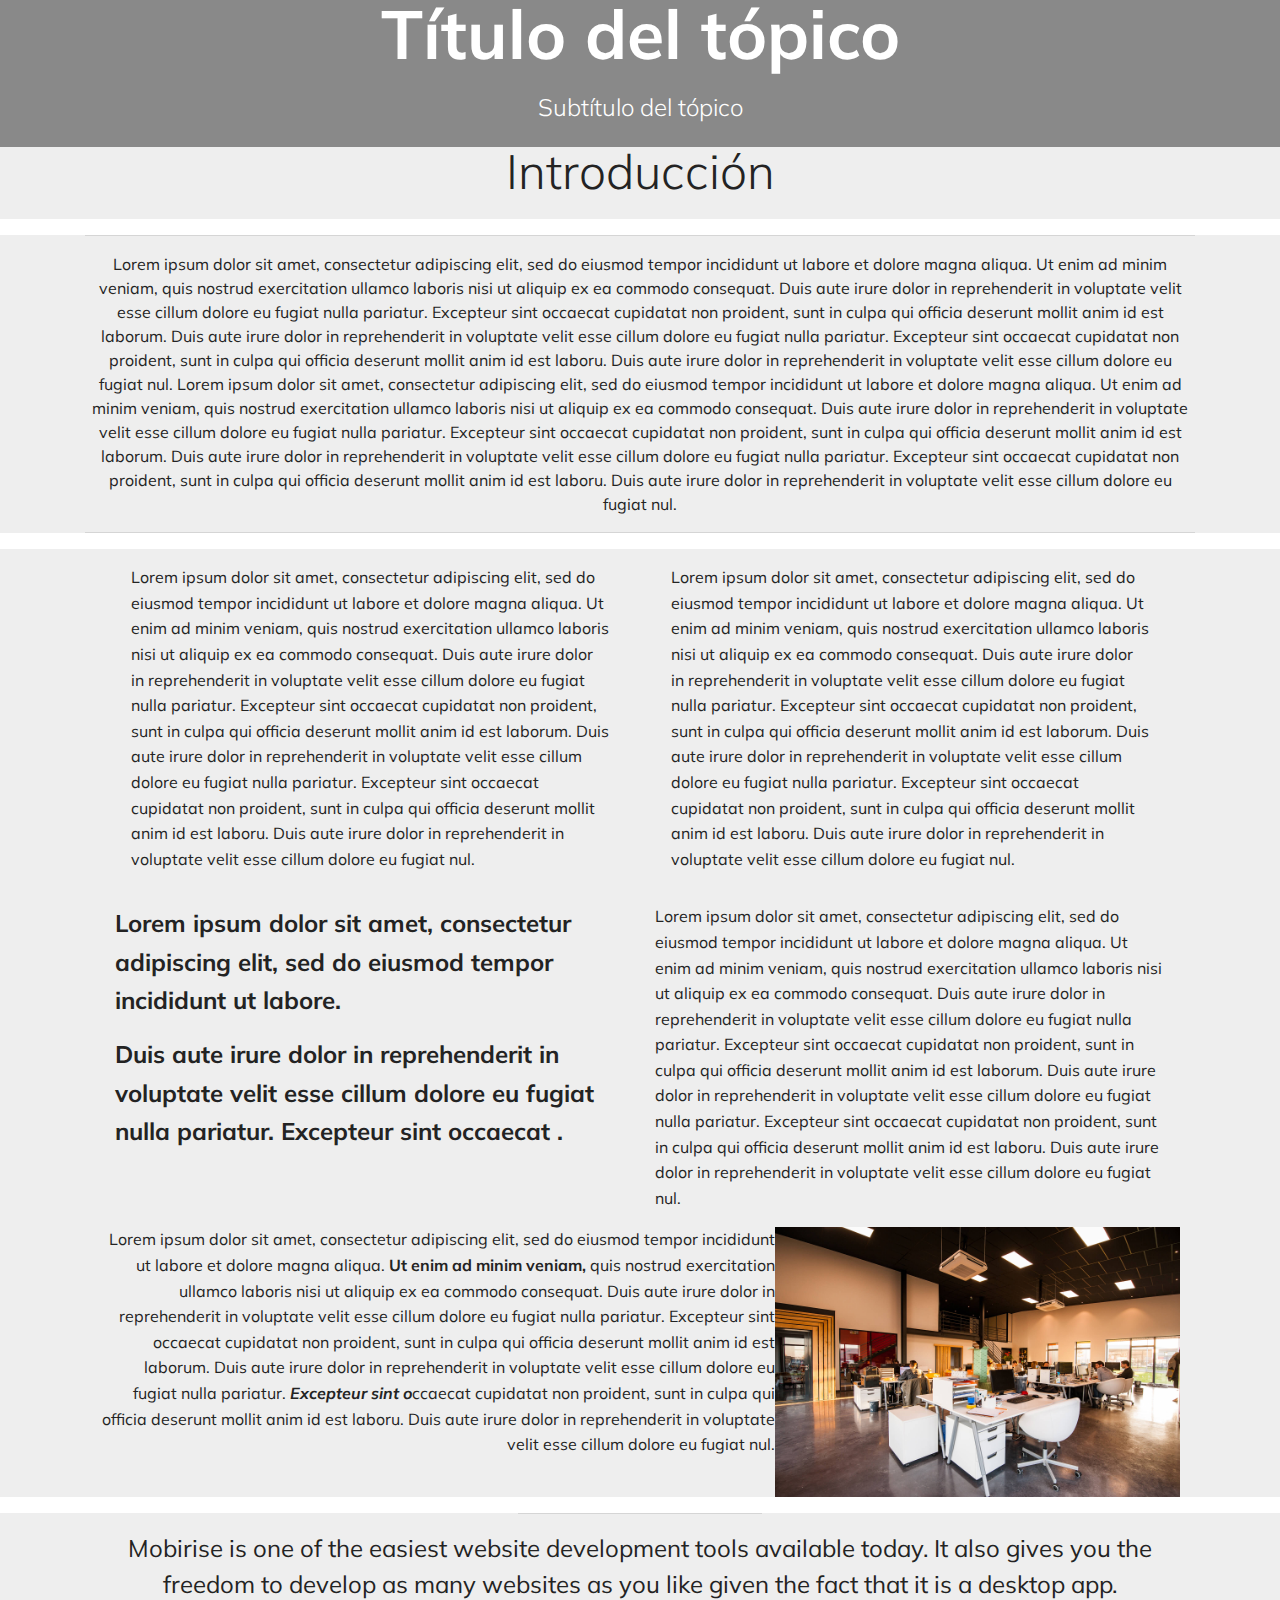
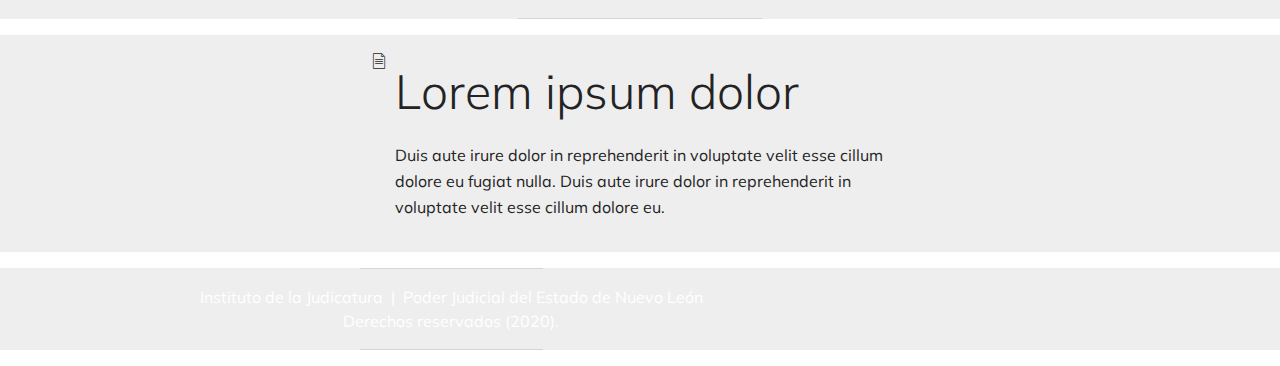
<file: Topico tipo A.html>
<!DOCTYPE html>
<html  >
<head>
  <!-- Site made with Mobirise Website Builder v4.12.3, https://mobirise.com -->
  <meta charset="UTF-8">
  <meta http-equiv="X-UA-Compatible" content="IE=edge">
  <meta name="generator" content="Mobirise v4.12.3, mobirise.com">
  <meta name="viewport" content="width=device-width, initial-scale=1, minimum-scale=1">
  <link rel="shortcut icon" href="assets/images/logo4.png" type="image/x-icon">
  <meta name="description" content="Web Site Generator Description">
  
  
  <title>Tópico del Curso - Opcion A</title>
  <link rel="stylesheet" href="assets/web/assets/mobirise-icons/mobirise-icons.css">
  <link rel="stylesheet" href="assets/bootstrap/css/bootstrap.min.css">
  <link rel="stylesheet" href="assets/bootstrap/css/bootstrap-grid.min.css">
  <link rel="stylesheet" href="assets/bootstrap/css/bootstrap-reboot.min.css">
  <link rel="stylesheet" href="assets/tether/tether.min.css">
  <link rel="stylesheet" href="assets/theme/css/style.css">
  <link rel="preload" as="style" href="assets/mobirise/css/mbr-additional.css"><link rel="stylesheet" href="assets/mobirise/css/mbr-additional.css" type="text/css">
  
  
  
</head>
<body>
  <section class="mbr-section content5 cid-s1lklMFSKT mbr-parallax-background" id="content5-44">

    

    <div class="mbr-overlay" style="opacity: 0.5; background-color: rgb(35, 35, 35);">
    </div>

    <div class="container">
        <div class="media-container-row">
            <div class="title col-12 col-md-8">
                <h2 class="align-center mbr-bold mbr-white pb-3 mbr-fonts-style display-1">Título del tópico</h2>
                <h3 class="mbr-section-subtitle align-center mbr-light mbr-white pb-3 mbr-fonts-style display-5">Subtítulo del tópico</h3>
                
                
            </div>
        </div>
    </div>
</section>

<section class="engine"><a href="https://mobirise.info/q">responsive website templates</a></section><section class="mbr-section content4 cid-s1lkWVhNoN" id="content4-45">

    

    <div class="container">
        <div class="media-container-row">
            <div class="title col-12 col-md-8">
                <h2 class="align-center pb-3 mbr-fonts-style display-2">
                    Introducción</h2>
                
                
            </div>
        </div>
    </div>
</section>

<section class="mbr-section article content9 cid-s1llsRsN5g" id="content9-48">
    
     

    <div class="container">
        <div class="inner-container" style="width: 100%;">
            <hr class="line" style="width: 100%;">
            <div class="section-text align-center mbr-fonts-style display-7">Lorem ipsum dolor sit amet, consectetur adipiscing elit, sed do eiusmod tempor incididunt ut labore et dolore magna aliqua. Ut enim ad minim veniam, quis nostrud exercitation ullamco laboris nisi ut aliquip ex ea commodo consequat. Duis aute irure dolor in reprehenderit in voluptate velit esse cillum dolore eu fugiat nulla pariatur. Excepteur sint occaecat cupidatat non proident, sunt in culpa qui officia deserunt mollit anim id est laborum. Duis aute irure dolor in reprehenderit in voluptate velit esse cillum dolore eu fugiat nulla pariatur. Excepteur sint occaecat cupidatat non proident, sunt in culpa qui officia deserunt mollit anim id est laboru. Duis aute irure dolor in reprehenderit in voluptate velit esse cillum dolore eu fugiat nul. Lorem ipsum dolor sit amet, consectetur adipiscing elit, sed do eiusmod tempor incididunt ut labore et dolore magna aliqua. Ut enim ad minim veniam, quis nostrud exercitation ullamco laboris nisi ut aliquip ex ea commodo consequat. Duis aute irure dolor in reprehenderit in voluptate velit esse cillum dolore eu fugiat nulla pariatur. Excepteur sint occaecat cupidatat non proident, sunt in culpa qui officia deserunt mollit anim id est laborum. Duis aute irure dolor in reprehenderit in voluptate velit esse cillum dolore eu fugiat nulla pariatur. Excepteur sint occaecat cupidatat non proident, sunt in culpa qui officia deserunt mollit anim id est laboru. Duis aute irure dolor in reprehenderit in voluptate velit esse cillum dolore eu fugiat nul.</div>
            <hr class="line" style="width: 100%;">
        </div>
        </div>
</section>

<section class="mbr-section article content14 cid-s1lmAuCuS5" id="content14-4a">
      
     

    <div class="container">
        <div class="media-container-row">
            <div class="row col-12 col-md-12">
                <div class="col-12 mbr-text mbr-fonts-style col-md-6 display-7">
                     <p class="p-3">Lorem ipsum dolor sit amet, consectetur adipiscing elit, sed do eiusmod tempor incididunt ut labore et dolore magna aliqua. Ut enim ad minim veniam, quis nostrud exercitation ullamco laboris nisi ut aliquip ex ea commodo consequat. Duis aute irure dolor in reprehenderit in voluptate velit esse cillum dolore eu fugiat nulla pariatur. Excepteur sint occaecat cupidatat non proident, sunt in culpa qui officia deserunt mollit anim id est laborum. Duis aute irure dolor in reprehenderit in voluptate velit esse cillum dolore eu fugiat nulla pariatur. Excepteur sint occaecat cupidatat non proident, sunt in culpa qui officia deserunt mollit anim id est laboru. Duis aute irure dolor in reprehenderit in voluptate velit esse cillum dolore eu fugiat nul.</p>
                </div>
                <div class="col-12 mbr-text mbr-fonts-style display-7 col-md-6">
                     <p class="p-3">Lorem ipsum dolor sit amet, consectetur adipiscing elit, sed do eiusmod tempor incididunt ut labore et dolore magna aliqua. Ut enim ad minim veniam, quis nostrud exercitation ullamco laboris nisi ut aliquip ex ea commodo consequat. Duis aute irure dolor in reprehenderit in voluptate velit esse cillum dolore eu fugiat nulla pariatur. Excepteur sint occaecat cupidatat non proident, sunt in culpa qui officia deserunt mollit anim id est laborum. Duis aute irure dolor in reprehenderit in voluptate velit esse cillum dolore eu fugiat nulla pariatur. Excepteur sint occaecat cupidatat non proident, sunt in culpa qui officia deserunt mollit anim id est laboru. Duis aute irure dolor in reprehenderit in voluptate velit esse cillum dolore eu fugiat nul.</p>
                </div>
                
            </div>
        </div>
    </div>
</section>

<section class="mbr-section article content3 cid-s1lno5I1pm" id="content3-4c">
      
     

    <div class="container">
        <div class="media-container-row">
            <div class="row col-12 col-md-12">
                <div class="col-12 mbr-text mbr-fonts-style col-md-6 display-5">
                     <p><strong>Lorem ipsum dolor sit amet, consectetur adipiscing elit, sed do eiusmod tempor incididunt ut labore.</strong></p><p><strong>Duis aute irure dolor in reprehenderit in voluptate velit esse cillum dolore eu fugiat nulla pariatur. Excepteur sint occaecat .</strong></p>
                </div>
                <div class="col-12 mbr-text mbr-fonts-style display-7 col-md-6">
                     <p>Lorem ipsum dolor sit amet, consectetur adipiscing elit, sed do eiusmod tempor incididunt ut labore et dolore magna aliqua. Ut enim ad minim veniam, quis nostrud exercitation ullamco laboris nisi ut aliquip ex ea commodo consequat. Duis aute irure dolor in reprehenderit in voluptate velit esse cillum dolore eu fugiat nulla pariatur. Excepteur sint occaecat cupidatat non proident, sunt in culpa qui officia deserunt mollit anim id est laborum. Duis aute irure dolor in reprehenderit in voluptate velit esse cillum dolore eu fugiat nulla pariatur. Excepteur sint occaecat cupidatat non proident, sunt in culpa qui officia deserunt mollit anim id est laboru. Duis aute irure dolor in reprehenderit in voluptate velit esse cillum dolore eu fugiat nul.</p>
                </div>
                
            </div>
        </div>
    </div>
</section>

<section class="mbr-section content7 cid-s1lnQY2h0q" id="content7-4d">
          
    

    <div class="container">
        <div class="media-container-row">
            <div class="col-12 col-md-12">
                <div class="media-container-row">
                    <div class="media-content">
                        <div class="mbr-section-text">
                            <p class="mbr-text align-right mb-0 mbr-fonts-style display-7">Lorem ipsum dolor sit amet, consectetur adipiscing elit, sed do eiusmod tempor incididunt ut labore et dolore magna aliqua. <strong>Ut enim ad minim veniam,</strong> quis nostrud exercitation ullamco laboris nisi ut aliquip ex ea commodo consequat. Duis aute irure dolor in reprehenderit in voluptate velit esse cillum dolore eu fugiat nulla pariatur. Excepteur sint occaecat cupidatat non proident, sunt in culpa qui officia deserunt mollit anim id est laborum. Duis aute irure dolor in reprehenderit in voluptate velit esse cillum dolore eu fugiat nulla pariatur. <em><strong>Excepteur sint o</strong></em>ccaecat cupidatat non proident, sunt in culpa qui officia deserunt mollit anim id est laboru. Duis aute irure dolor in reprehenderit in voluptate velit esse cillum dolore eu fugiat nul.</p>
                        </div>
                    </div>
                    <div class="mbr-figure" style="width: 60%;">
                     <img src="assets/images/background1.jpg" alt="Mobirise">  
                    </div>
                </div>
            </div>
        </div>
    </div>
</section>

<section class="mbr-section article content9 cid-s1louvqHpf" id="content9-4e">
    
     

    <div class="container">
        <div class="inner-container" style="width: 100%;">
            <hr class="line" style="width: 22%;">
            <div class="section-text align-center mbr-fonts-style display-5">
                    Mobirise is one of the easiest website development tools available today. It also gives you the freedom to develop as many websites as you like given the fact that it is a desktop app.
                </div>
            <hr class="line" style="width: 22%;">
        </div>
        </div>
</section>

<section class="features9 cid-s1lpcVeABq" id="features9-4f">

    

    
    <div class="container">
        <div class="row justify-content-center">
            <div class="card p-3 col-12 col-md-6">
                <div class="media-container-row">
                    <div class="card-img pr-2">
                        <a href="https://www.pjenl.gob.mx/" target="_blank"><span class="mbr-iconfont mbri-file" style="color: rgb(35, 35, 35); fill: rgb(35, 35, 35);"></span></a>
                    </div>
                    <div class="card-box">
                        <h4 class="card-title py-3 mbr-fonts-style display-2">Lorem ipsum dolor</h4>
                        <p class="mbr-text mbr-fonts-style display-7">
                           Duis aute irure dolor in reprehenderit in voluptate velit esse cillum dolore eu fugiat nulla.&nbsp;Duis aute irure dolor in reprehenderit in voluptate velit esse cillum dolore eu.</p>
                    </div>
                </div>
            </div>

            

            

            
        </div>
    </div>
</section>

<section class="mbr-section article content10 cid-s1ljlQx5xH" id="content10-43">
    
     

    <div class="container">
        <div class="inner-container" style="width: 66%;">
            <hr class="line" style="width: 25%;">
            <div class="section-text align-center mbr-white mbr-fonts-style display-7">Instituto de la Judicatura &nbsp;| &nbsp;Poder Judicial del Estado de Nuevo León<br>Derechos reservados (2020).</div>
            <hr class="line" style="width: 25%;">
        </div>
    </div>
</section>


  <script src="assets/web/assets/jquery/jquery.min.js"></script>
  <script src="assets/popper/popper.min.js"></script>
  <script src="assets/bootstrap/js/bootstrap.min.js"></script>
  <script src="assets/tether/tether.min.js"></script>
  <script src="assets/smoothscroll/smooth-scroll.js"></script>
  <script src="assets/parallax/jarallax.min.js"></script>
  <script src="assets/theme/js/script.js"></script>
  
  
</body>
</html>
</file>
<file: assets/web/assets/mobirise-icons/mobirise-icons.css>
@font-face {
  font-family: 'MobiriseIcons';
  src:  url('mobirise-icons.eot?spat4u');
  src:  url('mobirise-icons.eot?spat4u#iefix') format('embedded-opentype'),
    url('mobirise-icons.ttf?spat4u') format('truetype'),
    url('mobirise-icons.woff?spat4u') format('woff'),
    url('mobirise-icons.svg?spat4u#MobiriseIcons') format('svg');
  font-weight: normal;
  font-style: normal;
  font-display: swap;
}

[class^="mbri-"], [class*=" mbri-"] {
  /* use !important to prevent issues with browser extensions that change fonts */
  font-family: MobiriseIcons !important;
  speak: none;
  font-style: normal;
  font-weight: normal;
  font-variant: normal;
  text-transform: none;
  line-height: 1;

  /* Better Font Rendering =========== */
  -webkit-font-smoothing: antialiased;
  -moz-osx-font-smoothing: grayscale;
}

.mbri-add-submenu:before {
  content: "\e900";
}
.mbri-alert:before {
  content: "\e901";
}
.mbri-align-center:before {
  content: "\e902";
}
.mbri-align-justify:before {
  content: "\e903";
}
.mbri-align-left:before {
  content: "\e904";
}
.mbri-align-right:before {
  content: "\e905";
}
.mbri-android:before {
  content: "\e906";
}
.mbri-apple:before {
  content: "\e907";
}
.mbri-arrow-down:before {
  content: "\e908";
}
.mbri-arrow-next:before {
  content: "\e909";
}
.mbri-arrow-prev:before {
  content: "\e90a";
}
.mbri-arrow-up:before {
  content: "\e90b";
}
.mbri-bold:before {
  content: "\e90c";
}
.mbri-bookmark:before {
  content: "\e90d";
}
.mbri-bootstrap:before {
  content: "\e90e";
}
.mbri-briefcase:before {
  content: "\e90f";
}
.mbri-browse:before {
  content: "\e910";
}
.mbri-bulleted-list:before {
  content: "\e911";
}
.mbri-calendar:before {
  content: "\e912";
}
.mbri-camera:before {
  content: "\e913";
}
.mbri-cart-add:before {
  content: "\e914";
}
.mbri-cart-full:before {
  content: "\e915";
}
.mbri-cash:before {
  content: "\e916";
}
.mbri-change-style:before {
  content: "\e917";
}
.mbri-chat:before {
  content: "\e918";
}
.mbri-clock:before {
  content: "\e919";
}
.mbri-close:before {
  content: "\e91a";
}
.mbri-cloud:before {
  content: "\e91b";
}
.mbri-code:before {
  content: "\e91c";
}
.mbri-contact-form:before {
  content: "\e91d";
}
.mbri-credit-card:before {
  content: "\e91e";
}
.mbri-cursor-click:before {
  content: "\e91f";
}
.mbri-cust-feedback:before {
  content: "\e920";
}
.mbri-database:before {
  content: "\e921";
}
.mbri-delivery:before {
  content: "\e922";
}
.mbri-desktop:before {
  content: "\e923";
}
.mbri-devices:before {
  content: "\e924";
}
.mbri-down:before {
  content: "\e925";
}
.mbri-download:before {
  content: "\e989";
}
.mbri-drag-n-drop:before {
  content: "\e927";
}
.mbri-drag-n-drop2:before {
  content: "\e928";
}
.mbri-edit:before {
  content: "\e929";
}
.mbri-edit2:before {
  content: "\e92a";
}
.mbri-error:before {
  content: "\e92b";
}
.mbri-extension:before {
  content: "\e92c";
}
.mbri-features:before {
  content: "\e92d";
}
.mbri-file:before {
  content: "\e92e";
}
.mbri-flag:before {
  content: "\e92f";
}
.mbri-folder:before {
  content: "\e930";
}
.mbri-gift:before {
  content: "\e931";
}
.mbri-github:before {
  content: "\e932";
}
.mbri-globe:before {
  content: "\e933";
}
.mbri-globe-2:before {
  content: "\e934";
}
.mbri-growing-chart:before {
  content: "\e935";
}
.mbri-hearth:before {
  content: "\e936";
}
.mbri-help:before {
  content: "\e937";
}
.mbri-home:before {
  content: "\e938";
}
.mbri-hot-cup:before {
  content: "\e939";
}
.mbri-idea:before {
  content: "\e93a";
}
.mbri-image-gallery:before {
  content: "\e93b";
}
.mbri-image-slider:before {
  content: "\e93c";
}
.mbri-info:before {
  content: "\e93d";
}
.mbri-italic:before {
  content: "\e93e";
}
.mbri-key:before {
  content: "\e93f";
}
.mbri-laptop:before {
  content: "\e940";
}
.mbri-layers:before {
  content: "\e941";
}
.mbri-left-right:before {
  content: "\e942";
}
.mbri-left:before {
  content: "\e943";
}
.mbri-letter:before {
  content: "\e944";
}
.mbri-like:before {
  content: "\e945";
}
.mbri-link:before {
  content: "\e946";
}
.mbri-lock:before {
  content: "\e947";
}
.mbri-login:before {
  content: "\e948";
}
.mbri-logout:before {
  content: "\e949";
}
.mbri-magic-stick:before {
  content: "\e94a";
}
.mbri-map-pin:before {
  content: "\e94b";
}
.mbri-menu:before {
  content: "\e94c";
}
.mbri-mobile:before {
  content: "\e94d";
}
.mbri-mobile2:before {
  content: "\e94e";
}
.mbri-mobirise:before {
  content: "\e94f";
}
.mbri-more-horizontal:before {
  content: "\e950";
}
.mbri-more-vertical:before {
  content: "\e951";
}
.mbri-music:before {
  content: "\e952";
}
.mbri-new-file:before {
  content: "\e953";
}
.mbri-numbered-list:before {
  content: "\e954";
}
.mbri-opened-folder:before {
  content: "\e955";
}
.mbri-pages:before {
  content: "\e956";
}
.mbri-paper-plane:before {
  content: "\e957";
}
.mbri-paperclip:before {
  content: "\e958";
}
.mbri-photo:before {
  content: "\e959";
}
.mbri-photos:before {
  content: "\e95a";
}
.mbri-pin:before {
  content: "\e95b";
}
.mbri-play:before {
  content: "\e95c";
}
.mbri-plus:before {
  content: "\e95d";
}
.mbri-preview:before {
  content: "\e95e";
}
.mbri-print:before {
  content: "\e95f";
}
.mbri-protect:before {
  content: "\e960";
}
.mbri-question:before {
  content: "\e961";
}
.mbri-quote-left:before {
  content: "\e962";
}
.mbri-quote-right:before {
  content: "\e963";
}
.mbri-refresh:before {
  content: "\e964";
}
.mbri-responsive:before {
  content: "\e965";
}
.mbri-right:before {
  content: "\e966";
}
.mbri-rocket:before {
  content: "\e967";
}
.mbri-sad-face:before {
  content: "\e968";
}
.mbri-sale:before {
  content: "\e969";
}
.mbri-save:before {
  content: "\e96a";
}
.mbri-search:before {
  content: "\e96b";
}
.mbri-setting:before {
  content: "\e96c";
}
.mbri-setting2:before {
  content: "\e96d";
}
.mbri-setting3:before {
  content: "\e96e";
}
.mbri-share:before {
  content: "\e96f";
}
.mbri-shopping-bag:before {
  content: "\e970";
}
.mbri-shopping-basket:before {
  content: "\e971";
}
.mbri-shopping-cart:before {
  content: "\e972";
}
.mbri-sites:before {
  content: "\e973";
}
.mbri-smile-face:before {
  content: "\e974";
}
.mbri-speed:before {
  content: "\e975";
}
.mbri-star:before {
  content: "\e976";
}
.mbri-success:before {
  content: "\e977";
}
.mbri-sun:before {
  content: "\e978";
}
.mbri-sun2:before {
  content: "\e979";
}
.mbri-tablet:before {
  content: "\e97a";
}
.mbri-tablet-vertical:before {
  content: "\e97b";
}
.mbri-target:before {
  content: "\e97c";
}
.mbri-timer:before {
  content: "\e97d";
}
.mbri-to-ftp:before {
  content: "\e97e";
}
.mbri-to-local-drive:before {
  content: "\e97f";
}
.mbri-touch-swipe:before {
  content: "\e980";
}
.mbri-touch:before {
  content: "\e981";
}
.mbri-trash:before {
  content: "\e982";
}
.mbri-underline:before {
  content: "\e983";
}
.mbri-unlink:before {
  content: "\e984";
}
.mbri-unlock:before {
  content: "\e985";
}
.mbri-up-down:before {
  content: "\e986";
}
.mbri-up:before {
  content: "\e987";
}
.mbri-update:before {
  content: "\e988";
}
.mbri-upload:before {
 content: "\e926"; 
}
.mbri-user:before {
  content: "\e98a";
}
.mbri-user2:before {
  content: "\e98b";
}
.mbri-users:before {
  content: "\e98c";
}
.mbri-video:before {
  content: "\e98d";
}
.mbri-video-play:before {
  content: "\e98e";
}
.mbri-watch:before {
  content: "\e98f";
}
.mbri-website-theme:before {
  content: "\e990";
}
.mbri-wifi:before {
  content: "\e991";
}
.mbri-windows:before {
  content: "\e992";
}
.mbri-zoom-out:before {
  content: "\e993";
}
.mbri-redo:before {
  content: "\e994";
}
.mbri-undo:before {
  content: "\e995";
}
</file>
<file: assets/socicon/css/styles.css>
@charset "UTF-8";

@font-face {
  font-family: 'Socicon';
  src:  url('../fonts/socicon.eot');
  src:  url('../fonts/socicon.eot?#iefix') format('embedded-opentype'),
    url('../fonts/socicon.woff2') format('woff2'),
    url('../fonts/socicon.ttf') format('truetype'),
    url('../fonts/socicon.woff') format('woff'),
    url('../fonts/socicon.svg#socicon') format('svg');
  font-weight: normal;
  font-style: normal;
}

[data-icon]:before {
  font-family: "socicon" !important;
  content: attr(data-icon);
  font-style: normal !important;
  font-weight: normal !important;
  font-variant: normal !important;
  text-transform: none !important;
  speak: none;
  line-height: 1;
  -webkit-font-smoothing: antialiased;
  -moz-osx-font-smoothing: grayscale;
}

[class^="socicon-"], [class*=" socicon-"] {
  /* use !important to prevent issues with browser extensions that change fonts */
  font-family: 'Socicon' !important;
  speak: none;
  font-style: normal;
  font-weight: normal;
  font-variant: normal;
  text-transform: none;
  line-height: 1;

  /* Better Font Rendering =========== */
  -webkit-font-smoothing: antialiased;
  -moz-osx-font-smoothing: grayscale;
}

.socicon-eitaa:before {
  content: "\e97c";
}
.socicon-soroush:before {
  content: "\e97d";
}
.socicon-bale:before {
  content: "\e97e";
}
.socicon-zazzle:before {
  content: "\e97b";
}
.socicon-society6:before {
  content: "\e97a";
}
.socicon-redbubble:before {
  content: "\e979";
}
.socicon-avvo:before {
  content: "\e978";
}
.socicon-stitcher:before {
  content: "\e977";
}
.socicon-googlehangouts:before {
  content: "\e974";
}
.socicon-dlive:before {
  content: "\e975";
}
.socicon-vsco:before {
  content: "\e976";
}
.socicon-flipboard:before {
  content: "\e973";
}
.socicon-ubuntu:before {
  content: "\e958";
}
.socicon-artstation:before {
  content: "\e959";
}
.socicon-invision:before {
  content: "\e95a";
}
.socicon-torial:before {
  content: "\e95b";
}
.socicon-collectorz:before {
  content: "\e95c";
}
.socicon-seenthis:before {
  content: "\e95d";
}
.socicon-googleplaymusic:before {
  content: "\e95e";
}
.socicon-debian:before {
  content: "\e95f";
}
.socicon-filmfreeway:before {
  content: "\e960";
}
.socicon-gnome:before {
  content: "\e961";
}
.socicon-itchio:before {
  content: "\e962";
}
.socicon-jamendo:before {
  content: "\e963";
}
.socicon-mix:before {
  content: "\e964";
}
.socicon-sharepoint:before {
  content: "\e965";
}
.socicon-tinder:before {
  content: "\e966";
}
.socicon-windguru:before {
  content: "\e967";
}
.socicon-cdbaby:before {
  content: "\e968";
}
.socicon-elementaryos:before {
  content: "\e969";
}
.socicon-stage32:before {
  content: "\e96a";
}
.socicon-tiktok:before {
  content: "\e96b";
}
.socicon-gitter:before {
  content: "\e96c";
}
.socicon-letterboxd:before {
  content: "\e96d";
}
.socicon-threema:before {
  content: "\e96e";
}
.socicon-splice:before {
  content: "\e96f";
}
.socicon-metapop:before {
  content: "\e970";
}
.socicon-naver:before {
  content: "\e971";
}
.socicon-remote:before {
  content: "\e972";
}
.socicon-internet:before {
  content: "\e957";
}
.socicon-moddb:before {
  content: "\e94b";
}
.socicon-indiedb:before {
  content: "\e94c";
}
.socicon-traxsource:before {
  content: "\e94d";
}
.socicon-gamefor:before {
  content: "\e94e";
}
.socicon-pixiv:before {
  content: "\e94f";
}
.socicon-myanimelist:before {
  content: "\e950";
}
.socicon-blackberry:before {
  content: "\e951";
}
.socicon-wickr:before {
  content: "\e952";
}
.socicon-spip:before {
  content: "\e953";
}
.socicon-napster:before {
  content: "\e954";
}
.socicon-beatport:before {
  content: "\e955";
}
.socicon-hackerone:before {
  content: "\e956";
}
.socicon-hackernews:before {
  content: "\e946";
}
.socicon-smashwords:before {
  content: "\e947";
}
.socicon-kobo:before {
  content: "\e948";
}
.socicon-bookbub:before {
  content: "\e949";
}
.socicon-mailru:before {
  content: "\e94a";
}
.socicon-gitlab:before {
  content: "\e945";
}
.socicon-instructables:before {
  content: "\e944";
}
.socicon-portfolio:before {
  content: "\e943";
}
.socicon-codered:before {
  content: "\e940";
}
.socicon-origin:before {
  content: "\e941";
}
.socicon-nextdoor:before {
  content: "\e942";
}
.socicon-udemy:before {
  content: "\e93f";
}
.socicon-livemaster:before {
  content: "\e93e";
}
.socicon-crunchbase:before {
  content: "\e93b";
}
.socicon-homefy:before {
  content: "\e93c";
}
.socicon-calendly:before {
  content: "\e93d";
}
.socicon-realtor:before {
  content: "\e90f";
}
.socicon-tidal:before {
  content: "\e910";
}
.socicon-qobuz:before {
  content: "\e911";
}
.socicon-natgeo:before {
  content: "\e912";
}
.socicon-mastodon:before {
  content: "\e913";
}
.socicon-unsplash:before {
  content: "\e914";
}
.socicon-homeadvisor:before {
  content: "\e915";
}
.socicon-angieslist:before {
  content: "\e916";
}
.socicon-codepen:before {
  content: "\e917";
}
.socicon-slack:before {
  content: "\e918";
}
.socicon-openaigym:before {
  content: "\e919";
}
.socicon-logmein:before {
  content: "\e91a";
}
.socicon-fiverr:before {
  content: "\e91b";
}
.socicon-gotomeeting:before {
  content: "\e91c";
}
.socicon-aliexpress:before {
  content: "\e91d";
}
.socicon-guru:before {
  content: "\e91e";
}
.socicon-appstore:before {
  content: "\e91f";
}
.socicon-homes:before {
  content: "\e920";
}
.socicon-zoom:before {
  content: "\e921";
}
.socicon-alibaba:before {
  content: "\e922";
}
.socicon-craigslist:before {
  content: "\e923";
}
.socicon-wix:before {
  content: "\e924";
}
.socicon-redfin:before {
  content: "\e925";
}
.socicon-googlecalendar:before {
  content: "\e926";
}
.socicon-shopify:before {
  content: "\e927";
}
.socicon-freelancer:before {
  content: "\e928";
}
.socicon-seedrs:before {
  content: "\e929";
}
.socicon-bing:before {
  content: "\e92a";
}
.socicon-doodle:before {
  content: "\e92b";
}
.socicon-bonanza:before {
  content: "\e92c";
}
.socicon-squarespace:before {
  content: "\e92d";
}
.socicon-toptal:before {
  content: "\e92e";
}
.socicon-gust:before {
  content: "\e92f";
}
.socicon-ask:before {
  content: "\e930";
}
.socicon-trulia:before {
  content: "\e931";
}
.socicon-loomly:before {
  content: "\e932";
}
.socicon-ghost:before {
  content: "\e933";
}
.socicon-upwork:before {
  content: "\e934";
}
.socicon-fundable:before {
  content: "\e935";
}
.socicon-booking:before {
  content: "\e936";
}
.socicon-googlemaps:before {
  content: "\e937";
}
.socicon-zillow:before {
  content: "\e938";
}
.socicon-niconico:before {
  content: "\e939";
}
.socicon-toneden:before {
  content: "\e93a";
}
.socicon-augment:before {
  content: "\e908";
}
.socicon-bitbucket:before {
  content: "\e909";
}
.socicon-fyuse:before {
  content: "\e90a";
}
.socicon-yt-gaming:before {
  content: "\e90b";
}
.socicon-sketchfab:before {
  content: "\e90c";
}
.socicon-mobcrush:before {
  content: "\e90d";
}
.socicon-microsoft:before {
  content: "\e90e";
}
.socicon-pandora:before {
  content: "\e907";
}
.socicon-messenger:before {
  content: "\e906";
}
.socicon-gamewisp:before {
  content: "\e905";
}
.socicon-bloglovin:before {
  content: "\e904";
}
.socicon-tunein:before {
  content: "\e903";
}
.socicon-gamejolt:before {
  content: "\e901";
}
.socicon-trello:before {
  content: "\e902";
}
.socicon-spreadshirt:before {
  content: "\e900";
}
.socicon-500px:before {
  content: "\e000";
}
.socicon-8tracks:before {
  content: "\e001";
}
.socicon-airbnb:before {
  content: "\e002";
}
.socicon-alliance:before {
  content: "\e003";
}
.socicon-amazon:before {
  content: "\e004";
}
.socicon-amplement:before {
  content: "\e005";
}
.socicon-android:before {
  content: "\e006";
}
.socicon-angellist:before {
  content: "\e007";
}
.socicon-apple:before {
  content: "\e008";
}
.socicon-appnet:before {
  content: "\e009";
}
.socicon-baidu:before {
  content: "\e00a";
}
.socicon-bandcamp:before {
  content: "\e00b";
}
.socicon-battlenet:before {
  content: "\e00c";
}
.socicon-mixer:before {
  content: "\e00d";
}
.socicon-bebee:before {
  content: "\e00e";
}
.socicon-bebo:before {
  content: "\e00f";
}
.socicon-behance:before {
  content: "\e010";
}
.socicon-blizzard:before {
  content: "\e011";
}
.socicon-blogger:before {
  content: "\e012";
}
.socicon-buffer:before {
  content: "\e013";
}
.socicon-chrome:before {
  content: "\e014";
}
.socicon-coderwall:before {
  content: "\e015";
}
.socicon-curse:before {
  content: "\e016";
}
.socicon-dailymotion:before {
  content: "\e017";
}
.socicon-deezer:before {
  content: "\e018";
}
.socicon-delicious:before {
  content: "\e019";
}
.socicon-deviantart:before {
  content: "\e01a";
}
.socicon-diablo:before {
  content: "\e01b";
}
.socicon-digg:before {
  content: "\e01c";
}
.socicon-discord:before {
  content: "\e01d";
}
.socicon-disqus:before {
  content: "\e01e";
}
.socicon-douban:before {
  content: "\e01f";
}
.socicon-draugiem:before {
  content: "\e020";
}
.socicon-dribbble:before {
  content: "\e021";
}
.socicon-drupal:before {
  content: "\e022";
}
.socicon-ebay:before {
  content: "\e023";
}
.socicon-ello:before {
  content: "\e024";
}
.socicon-endomodo:before {
  content: "\e025";
}
.socicon-envato:before {
  content: "\e026";
}
.socicon-etsy:before {
  content: "\e027";
}
.socicon-facebook:before {
  content: "\e028";
}
.socicon-feedburner:before {
  content: "\e029";
}
.socicon-filmweb:before {
  content: "\e02a";
}
.socicon-firefox:before {
  content: "\e02b";
}
.socicon-flattr:before {
  content: "\e02c";
}
.socicon-flickr:before {
  content: "\e02d";
}
.socicon-formulr:before {
  content: "\e02e";
}
.socicon-forrst:before {
  content: "\e02f";
}
.socicon-foursquare:before {
  content: "\e030";
}
.socicon-friendfeed:before {
  content: "\e031";
}
.socicon-github:before {
  content: "\e032";
}
.socicon-goodreads:before {
  content: "\e033";
}
.socicon-google:before {
  content: "\e034";
}
.socicon-googlescholar:before {
  content: "\e035";
}
.socicon-googlegroups:before {
  content: "\e036";
}
.socicon-googlephotos:before {
  content: "\e037";
}
.socicon-googleplus:before {
  content: "\e038";
}
.socicon-grooveshark:before {
  content: "\e039";
}
.socicon-hackerrank:before {
  content: "\e03a";
}
.socicon-hearthstone:before {
  content: "\e03b";
}
.socicon-hellocoton:before {
  content: "\e03c";
}
.socicon-heroes:before {
  content: "\e03d";
}
.socicon-smashcast:before {
  content: "\e03e";
}
.socicon-horde:before {
  content: "\e03f";
}
.socicon-houzz:before {
  content: "\e040";
}
.socicon-icq:before {
  content: "\e041";
}
.socicon-identica:before {
  content: "\e042";
}
.socicon-imdb:before {
  content: "\e043";
}
.socicon-instagram:before {
  content: "\e044";
}
.socicon-issuu:before {
  content: "\e045";
}
.socicon-istock:before {
  content: "\e046";
}
.socicon-itunes:before {
  content: "\e047";
}
.socicon-keybase:before {
  content: "\e048";
}
.socicon-lanyrd:before {
  content: "\e049";
}
.socicon-lastfm:before {
  content: "\e04a";
}
.socicon-line:before {
  content: "\e04b";
}
.socicon-linkedin:before {
  content: "\e04c";
}
.socicon-livejournal:before {
  content: "\e04d";
}
.socicon-lyft:before {
  content: "\e04e";
}
.socicon-macos:before {
  content: "\e04f";
}
.socicon-mail:before {
  content: "\e050";
}
.socicon-medium:before {
  content: "\e051";
}
.socicon-meetup:before {
  content: "\e052";
}
.socicon-mixcloud:before {
  content: "\e053";
}
.socicon-modelmayhem:before {
  content: "\e054";
}
.socicon-mumble:before {
  content: "\e055";
}
.socicon-myspace:before {
  content: "\e056";
}
.socicon-newsvine:before {
  content: "\e057";
}
.socicon-nintendo:before {
  content: "\e058";
}
.socicon-npm:before {
  content: "\e059";
}
.socicon-odnoklassniki:before {
  content: "\e05a";
}
.socicon-openid:before {
  content: "\e05b";
}
.socicon-opera:before {
  content: "\e05c";
}
.socicon-outlook:before {
  content: "\e05d";
}
.socicon-overwatch:before {
  content: "\e05e";
}
.socicon-patreon:before {
  content: "\e05f";
}
.socicon-paypal:before {
  content: "\e060";
}
.socicon-periscope:before {
  content: "\e061";
}
.socicon-persona:before {
  content: "\e062";
}
.socicon-pinterest:before {
  content: "\e063";
}
.socicon-play:before {
  content: "\e064";
}
.socicon-player:before {
  content: "\e065";
}
.socicon-playstation:before {
  content: "\e066";
}
.socicon-pocket:before {
  content: "\e067";
}
.socicon-qq:before {
  content: "\e068";
}
.socicon-quora:before {
  content: "\e069";
}
.socicon-raidcall:before {
  content: "\e06a";
}
.socicon-ravelry:before {
  content: "\e06b";
}
.socicon-reddit:before {
  content: "\e06c";
}
.socicon-renren:before {
  content: "\e06d";
}
.socicon-researchgate:before {
  content: "\e06e";
}
.socicon-residentadvisor:before {
  content: "\e06f";
}
.socicon-reverbnation:before {
  content: "\e070";
}
.socicon-rss:before {
  content: "\e071";
}
.socicon-sharethis:before {
  content: "\e072";
}
.socicon-skype:before {
  content: "\e073";
}
.socicon-slideshare:before {
  content: "\e074";
}
.socicon-smugmug:before {
  content: "\e075";
}
.socicon-snapchat:before {
  content: "\e076";
}
.socicon-songkick:before {
  content: "\e077";
}
.socicon-soundcloud:before {
  content: "\e078";
}
.socicon-spotify:before {
  content: "\e079";
}
.socicon-stackexchange:before {
  content: "\e07a";
}
.socicon-stackoverflow:before {
  content: "\e07b";
}
.socicon-starcraft:before {
  content: "\e07c";
}
.socicon-stayfriends:before {
  content: "\e07d";
}
.socicon-steam:before {
  content: "\e07e";
}
.socicon-storehouse:before {
  content: "\e07f";
}
.socicon-strava:before {
  content: "\e080";
}
.socicon-streamjar:before {
  content: "\e081";
}
.socicon-stumbleupon:before {
  content: "\e082";
}
.socicon-swarm:before {
  content: "\e083";
}
.socicon-teamspeak:before {
  content: "\e084";
}
.socicon-teamviewer:before {
  content: "\e085";
}
.socicon-technorati:before {
  content: "\e086";
}
.socicon-telegram:before {
  content: "\e087";
}
.socicon-tripadvisor:before {
  content: "\e088";
}
.socicon-tripit:before {
  content: "\e089";
}
.socicon-triplej:before {
  content: "\e08a";
}
.socicon-tumblr:before {
  content: "\e08b";
}
.socicon-twitch:before {
  content: "\e08c";
}
.socicon-twitter:before {
  content: "\e08d";
}
.socicon-uber:before {
  content: "\e08e";
}
.socicon-ventrilo:before {
  content: "\e08f";
}
.socicon-viadeo:before {
  content: "\e090";
}
.socicon-viber:before {
  content: "\e091";
}
.socicon-viewbug:before {
  content: "\e092";
}
.socicon-vimeo:before {
  content: "\e093";
}
.socicon-vine:before {
  content: "\e094";
}
.socicon-vkontakte:before {
  content: "\e095";
}
.socicon-warcraft:before {
  content: "\e096";
}
.socicon-wechat:before {
  content: "\e097";
}
.socicon-weibo:before {
  content: "\e098";
}
.socicon-whatsapp:before {
  content: "\e099";
}
.socicon-wikipedia:before {
  content: "\e09a";
}
.socicon-windows:before {
  content: "\e09b";
}
.socicon-wordpress:before {
  content: "\e09c";
}
.socicon-wykop:before {
  content: "\e09d";
}
.socicon-xbox:before {
  content: "\e09e";
}
.socicon-xing:before {
  content: "\e09f";
}
.socicon-yahoo:before {
  content: "\e0a0";
}
.socicon-yammer:before {
  content: "\e0a1";
}
.socicon-yandex:before {
  content: "\e0a2";
}
.socicon-yelp:before {
  content: "\e0a3";
}
.socicon-younow:before {
  content: "\e0a4";
}
.socicon-youtube:before {
  content: "\e0a5";
}
.socicon-zapier:before {
  content: "\e0a6";
}
.socicon-zerply:before {
  content: "\e0a7";
}
.socicon-zomato:before {
  content: "\e0a8";
}
.socicon-zynga:before {
  content: "\e0a9";
}
</file>
<file: assets/dropdown/css/style.css>
.navbar-dropdown {
  left: 0;
  padding: 0;
  position: absolute;
  right: 0;
  top: 0;
  transition: all 0.45s ease;
  z-index: 1030;
  background: #282828; }
  .navbar-dropdown .navbar-logo {
    margin-right: 0.8rem;
    transition: margin 0.3s ease-in-out;
    vertical-align: middle; }
    .navbar-dropdown .navbar-logo img {
      height: 3.125rem;
      transition: all 0.3s ease-in-out; }
    .navbar-dropdown .navbar-logo.mbr-iconfont {
      font-size: 3.125rem;
      line-height: 3.125rem; }
  .navbar-dropdown .navbar-caption {
    font-weight: 700;
    white-space: normal;
    vertical-align: -4px;
    line-height: 3.125rem !important; }
    .navbar-dropdown .navbar-caption, .navbar-dropdown .navbar-caption:hover {
      color: inherit;
      text-decoration: none; }
  .navbar-dropdown .mbr-iconfont + .navbar-caption {
    vertical-align: -1px; }
  .navbar-dropdown.navbar-fixed-top {
    position: fixed; }
  .navbar-dropdown .navbar-brand span {
    vertical-align: -4px; }
  .navbar-dropdown.bg-color.transparent {
    background: none; }
  .navbar-dropdown.navbar-short .navbar-brand {
    padding: 0.625rem 0; }
    .navbar-dropdown.navbar-short .navbar-brand span {
      vertical-align: -1px; }
  .navbar-dropdown.navbar-short .navbar-caption {
    line-height: 2.375rem !important;
    vertical-align: -2px; }
  .navbar-dropdown.navbar-short .navbar-logo {
    margin-right: 0.5rem; }
    .navbar-dropdown.navbar-short .navbar-logo img {
      height: 2.375rem; }
    .navbar-dropdown.navbar-short .navbar-logo.mbr-iconfont {
      font-size: 2.375rem;
      line-height: 2.375rem; }
  .navbar-dropdown.navbar-short .mbr-table-cell {
    height: 3.625rem; }
  .navbar-dropdown .navbar-close {
    left: 0.6875rem;
    position: fixed;
    top: 0.75rem;
    z-index: 1000; }
  .navbar-dropdown .hamburger-icon {
    content: "";
    display: inline-block;
    vertical-align: middle;
    width: 16px;
    -webkit-box-shadow: 0 -6px 0 1px #282828,0 0 0 1px #282828,0 6px 0 1px #282828;
    -moz-box-shadow: 0 -6px 0 1px #282828,0 0 0 1px #282828,0 6px 0 1px #282828;
    box-shadow: 0 -6px 0 1px #282828,0 0 0 1px #282828,0 6px 0 1px #282828; }

.dropdown-menu .dropdown-toggle[data-toggle="dropdown-submenu"]::after {
  border-bottom: 0.35em solid transparent;
  border-left: 0.35em solid;
  border-right: 0;
  border-top: 0.35em solid transparent;
  margin-left: 0.3rem; }

.dropdown-menu .dropdown-item:focus {
  outline: 0; }

.nav-dropdown {
  font-size: 0.75rem;
  font-weight: 500;
  height: auto !important; }
  .nav-dropdown .nav-btn {
    padding-left: 1rem; }
  .nav-dropdown .link {
    margin: .667em 1.667em;
    font-weight: 500;
    padding: 0;
    transition: color .2s ease-in-out; }
    .nav-dropdown .link.dropdown-toggle {
      margin-right: 2.583em; }
      .nav-dropdown .link.dropdown-toggle::after {
        margin-left: .25rem;
        border-top: 0.35em solid;
        border-right: 0.35em solid transparent;
        border-left: 0.35em solid transparent;
        border-bottom: 0; }
      .nav-dropdown .link.dropdown-toggle[aria-expanded="true"] {
        margin: 0;
        padding: 0.667em 3.263em  0.667em 1.667em; }
  .nav-dropdown .link::after,
  .nav-dropdown .dropdown-item::after {
    color: inherit; }
  .nav-dropdown .btn {
    font-size: 0.75rem;
    font-weight: 700;
    letter-spacing: 0;
    margin-bottom: 0;
    padding-left: 1.25rem;
    padding-right: 1.25rem; }
  .nav-dropdown .dropdown-menu {
    border-radius: 0;
    border: 0;
    left: 0;
    margin: 0;
    padding-bottom: 1.25rem;
    padding-top: 1.25rem;
    position: relative; }
  .nav-dropdown .dropdown-submenu {
    margin-left: 0.125rem;
    top: 0; }
  .nav-dropdown .dropdown-item {
    font-weight: 500;
    line-height: 2;
    padding: 0.3846em 4.615em 0.3846em 1.5385em;
    position: relative;
    transition: color .2s ease-in-out, background-color .2s ease-in-out; }
    .nav-dropdown .dropdown-item::after {
      margin-top: -0.3077em;
      position: absolute;
      right: 1.1538em;
      top: 50%; }
    .nav-dropdown .dropdown-item:focus, .nav-dropdown .dropdown-item:hover {
      background: none; }

@media (max-width: 767px) {
  .nav-dropdown.navbar-toggleable-sm {
    bottom: 0;
    display: none;
    left: 0;
    overflow-x: hidden;
    position: fixed;
    top: 0;
    transform: translateX(-100%);
    -ms-transform: translateX(-100%);
    -webkit-transform: translateX(-100%);
    width: 18.75rem;
    z-index: 999; } }
.nav-dropdown.navbar-toggleable-xl {
  bottom: 0;
  display: none;
  left: 0;
  overflow-x: hidden;
  position: fixed;
  top: 0;
  transform: translateX(-100%);
  -ms-transform: translateX(-100%);
  -webkit-transform: translateX(-100%);
  width: 18.75rem;
  z-index: 999; }

.nav-dropdown-sm {
  display: block !important;
  overflow-x: hidden;
  overflow: auto;
  padding-top: 3.875rem; }
  .nav-dropdown-sm::after {
    content: "";
    display: block;
    height: 3rem;
    width: 100%; }
  .nav-dropdown-sm.collapse.in ~ .navbar-close {
    display: block !important; }
  .nav-dropdown-sm.collapsing, .nav-dropdown-sm.collapse.in {
    transform: translateX(0);
    -ms-transform: translateX(0);
    -webkit-transform: translateX(0);
    transition: all 0.25s ease-out;
    -webkit-transition: all 0.25s ease-out;
    background: #282828; }
  .nav-dropdown-sm.collapsing[aria-expanded="false"] {
    transform: translateX(-100%);
    -ms-transform: translateX(-100%);
    -webkit-transform: translateX(-100%); }
  .nav-dropdown-sm .nav-item {
    display: block;
    margin-left: 0 !important;
    padding-left: 0; }
  .nav-dropdown-sm .link,
  .nav-dropdown-sm .dropdown-item {
    border-top: 1px dotted rgba(255, 255, 255, 0.1);
    font-size: 0.8125rem;
    line-height: 1.6;
    margin: 0 !important;
    padding: 0.875rem 2.4rem 0.875rem 1.5625rem !important;
    position: relative;
    white-space: normal; }
    .nav-dropdown-sm .link:focus, .nav-dropdown-sm .link:hover,
    .nav-dropdown-sm .dropdown-item:focus,
    .nav-dropdown-sm .dropdown-item:hover {
      background: rgba(0, 0, 0, 0.2) !important;
      color: #c0a375; }
  .nav-dropdown-sm .nav-btn {
    position: relative;
    padding: 1.5625rem 1.5625rem 0 1.5625rem; }
    .nav-dropdown-sm .nav-btn::before {
      border-top: 1px dotted rgba(255, 255, 255, 0.1);
      content: "";
      left: 0;
      position: absolute;
      top: 0;
      width: 100%; }
    .nav-dropdown-sm .nav-btn + .nav-btn {
      padding-top: 0.625rem; }
      .nav-dropdown-sm .nav-btn + .nav-btn::before {
        display: none; }
  .nav-dropdown-sm .btn {
    padding: 0.625rem 0; }
  .nav-dropdown-sm .dropdown-toggle[data-toggle="dropdown-submenu"]::after {
    margin-left: .25rem;
    border-top: 0.35em solid;
    border-right: 0.35em solid transparent;
    border-left: 0.35em solid transparent;
    border-bottom: 0; }
  .nav-dropdown-sm .dropdown-toggle[data-toggle="dropdown-submenu"][aria-expanded="true"]::after {
    border-top: 0;
    border-right: 0.35em solid transparent;
    border-left: 0.35em solid transparent;
    border-bottom: 0.35em solid; }
  .nav-dropdown-sm .dropdown-menu {
    margin: 0;
    padding: 0;
    position: relative;
    top: 0;
    left: 0;
    width: 100%;
    border: 0;
    float: none;
    border-radius: 0;
    background: none; }
  .nav-dropdown-sm .dropdown-submenu {
    left: 100%;
    margin-left: 0.125rem;
    margin-top: -1.25rem;
    top: 0; }

.navbar-toggleable-sm .nav-dropdown .dropdown-menu {
  position: absolute; }

.navbar-toggleable-sm .nav-dropdown .dropdown-submenu {
  left: 100%;
  margin-left: 0.125rem;
  margin-top: -1.25rem;
  top: 0; }

.navbar-toggleable-sm.opened .nav-dropdown .dropdown-menu {
  position: relative; }

.navbar-toggleable-sm.opened .nav-dropdown .dropdown-submenu {
  left: 0;
  margin-left: 00rem;
  margin-top: 0rem;
  top: 0; }

.is-builder .nav-dropdown.collapsing {
  transition: none !important; }

/*# sourceMappingURL=style.css.map */
</file>
<file: assets/theme/css/style.css>
/*!
 * Mobirise v4 theme (https://mobirise.com/)
 * Copyright 2017 Mobirise
 */
section {
  background-color: #eeeeee;
}

.form-control:focus {
  box-shadow: none;
}

:focus {
  outline: none;
}

body {
  font-style: normal;
  line-height: 1.5;
}

section,
.container,
.container-fluid {
  position: relative;
  word-wrap: break-word;
}

a.mbr-iconfont:hover {
  text-decoration: none;
}

.article .lead p,
.article .lead ul,
.article .lead ol,
.article .lead pre,
.article .lead blockquote {
  margin-bottom: 0;
}

ul,
ol,
pre,
blockquote {
  margin-bottom: 2.3125rem;
}

pre {
  background: #f4f4f4;
  padding: 10px 24px;
  white-space: pre-wrap;
}

.inactive {
  -webkit-user-select: none;
  -moz-user-select: none;
  -ms-user-select: none;
  user-select: none;
  pointer-events: none;
  -webkit-user-drag: none;
  user-drag: none;
}

.mbr-section__comments .row {
  justify-content: center;
  -webkit-justify-content: center;
}

a {
  font-style: normal;
  font-weight: 400;
  cursor: pointer;
}

a, a:hover {
  text-decoration: none;
}

figure {
  margin-bottom: 0;
}

body {
  color: #232323;
}

h1,
h2,
h3,
h4,
h5,
h6,
.h1,
.h2,
.h3,
.h4,
.h5,
.h6,
.display-1,
.display-2,
.display-3,
.display-4 {
  line-height: 1;
  word-break: break-word;
  word-wrap: break-word;
}

.mbr-section-title {
  font-style: normal;
  line-height: 1.2;
}

.mbr-section-subtitle {
  line-height: 1.3;
}

.mbr-text {
  font-style: normal;
  line-height: 1.6;
}

b,
strong {
  font-weight: bold;
}

blockquote {
  padding: 10px 0 10px 20px;
  position: relative;
  border-left: 2px solid;
  border-color: #ff3366;
}

input:-webkit-autofill, input:-webkit-autofill:hover, input:-webkit-autofill:focus, input:-webkit-autofill:active {
  transition-delay: 9999s;
  transition-property: background-color, color;
}

textarea[type='hidden'] {
  display: none;
}

body {
  position: relative;
}

section {
  background-position: 50% 50%;
  background-repeat: no-repeat;
  background-size: cover;
}

section .mbr-background-video,
section .mbr-background-video-preview {
  position: absolute;
  bottom: 0;
  left: 0;
  right: 0;
  top: 0;
}

.hidden {
  visibility: hidden;
}

.mbr-z-index20 {
  z-index: 20;
}

/*! Base colors */
.mbr-white {
  color: #ffffff;
}

.mbr-black {
  color: #000000;
}

.mbr-bg-white {
  background-color: #ffffff;
}

.mbr-bg-black {
  background-color: #000000;
}

/*! Text-aligns */
.align-left {
  text-align: left;
}

.align-center {
  text-align: center;
}

.align-right {
  text-align: right;
}

@media (max-width: 767px) {
  .align-left,
  .align-center,
  .align-right,
  .mbr-section-btn,
  .mbr-section-title {
    text-align: center;
  }
}

/*! Font-weight  */
.mbr-light {
  font-weight: 300;
}

.mbr-regular {
  font-weight: 400;
}

.mbr-semibold {
  font-weight: 500;
}

.mbr-bold {
  font-weight: 700;
}

/*! Media  */
.media-size-item {
  -moz-flex: 1 1 auto;
  -o-flex: 1 1 auto;
  flex: 1 1 auto;
}

.media-content {
  flex-basis: 100%;
}

.media-container-row {
  display: flex;
  flex-direction: row;
  flex-wrap: wrap;
  justify-content: center;
  align-content: center;
  align-items: start;
}

.media-container-row .media-size-item {
  width: 400px;
}

.media-container-column {
  display: flex;
  flex-direction: column;
  flex-wrap: wrap;
  justify-content: center;
  align-content: center;
  align-items: stretch;
}

.media-container-column > * {
  width: 100%;
}

@media (min-width: 992px) {
  .media-container-row {
    flex-wrap: nowrap;
  }
}

figure {
  overflow: hidden;
}

figure[mbr-media-size] {
  transition: width 0.1s;
}

.mbr-figure img,
.mbr-figure iframe {
  display: block;
  width: 100%;
}

.card {
  background-color: transparent;
  border: none;
}

.card-box {
  width: 100%;
}

.card-img {
  text-align: center;
  flex-shrink: 0;
  -webkit-flex-shrink: 0;
}

.media {
  max-width: 100%;
  margin: 0 auto;
}

.mbr-figure {
  -ms-grid-row-align: center;
  align-self: center;
}

.media-container > div {
  max-width: 100%;
}

.mbr-figure img,
.card-img img {
  width: 100%;
}

@media (max-width: 991px) {
  .media-size-item {
    width: auto !important;
  }
  .media {
    width: auto;
  }
  .mbr-figure {
    width: 100% !important;
  }
}

/*! Buttons */
.btn {
  font-weight: 500;
  border-width: 2px;
  font-style: normal;
  letter-spacing: 1px;
  margin: .4rem .8rem;
  white-space: normal;
  transition: all .3s ease-in-out;
  display: inline-flex;
  align-items: center;
  justify-content: center;
  word-break: break-word;
  -webkit-align-items: center;
  -webkit-justify-content: center;
  display: -webkit-inline-flex;
}

.btn-sm {
  font-weight: 500;
  letter-spacing: 1px;
  transition: all .3s ease-in-out;
}

.btn-md {
  font-weight: 500;
  letter-spacing: 1px;
  margin: .4rem .8rem !important;
  transition: all .3s ease-in-out;
}

.btn-lg {
  font-weight: 500;
  letter-spacing: 1px;
  margin: .4rem .8rem !important;
  transition: all .3s ease-in-out;
}

.mbr-section-btn {
  margin-left: -0.25rem;
  margin-right: -0.25rem;
  font-size: 0;
}

nav .mbr-section-btn {
  margin-left: 0rem;
  margin-right: 0rem;
}

.btn-form {
  border-radius: 0;
}

.btn-form:hover {
  cursor: pointer;
}

/*! Btn icon margin */
.btn .mbr-iconfont,
.btn.btn-sm .mbr-iconfont {
  cursor: pointer;
  margin-right: 0.5rem;
}

.btn.btn-md .mbr-iconfont,
.btn.btn-md .mbr-iconfont {
  margin-right: 0.8rem;
}

.mbr-regular {
  font-weight: 400;
}

.mbr-semibold {
  font-weight: 500;
}

.mbr-bold {
  font-weight: 700;
}

[type='submit'] {
  -webkit-appearance: none;
}

/*! Full-screen */
.mbr-fullscreen .mbr-overlay {
  min-height: 100vh;
}

.mbr-fullscreen {
  display: flex;
  display: -moz-flex;
  display: -ms-flex;
  display: -o-flex;
  align-items: center;
  -webkit-align-items: center;
  min-height: 100vh;
  padding-top: 3rem;
  padding-bottom: 3rem;
}

/*! Map */
.map {
  height: 25rem;
  position: relative;
}

.map iframe {
  width: 100%;
  height: 100%;
}

.mbr-overlay {
  background-color: #000;
  bottom: 0;
  left: 0;
  opacity: .5;
  position: absolute;
  right: 0;
  top: 0;
  z-index: 0;
  pointer-events: none;
}

/* Form */
blockquote {
  font-style: italic;
  padding: 10px 0 10px 20px;
  font-size: 1.09rem;
  position: relative;
  border-width: 3px;
}

.form-control {
  background-color: #f5f5f5;
  box-shadow: none;
  color: #565656;
  line-height: 1.43;
  min-height: 3.5em;
  padding: 1.07em .5em;
}

.form-control, .form-control:focus {
  border: 1px solid #e8e8e8;
}

.form-active .form-control:invalid {
  border-color: red;
}

.form-control-label {
  position: relative;
  cursor: pointer;
  margin-bottom: .357em;
  padding: 0;
}

.alert {
  color: #ffffff;
  border-radius: 0;
  border: 0;
  font-size: .875rem;
  line-height: 1.5;
  margin-bottom: 1.875rem;
  padding: 1.25rem;
  position: relative;
}

.alert.alert-form::after {
  background-color: inherit;
  bottom: -7px;
  content: "";
  display: block;
  height: 14px;
  left: 50%;
  margin-left: -7px;
  position: absolute;
  transform: rotate(45deg);
  width: 14px;
  -webkit-transform: rotate(45deg);
}

.form-asterisk {
  font-family: initial;
  position: absolute;
  top: -2px;
  font-weight: normal;
}

/*! Scroll to top arrow */
#scrollToTop a i:before {
  content: '';
  position: absolute;
  height: 40%;
  top: 25%;
  background: #fff;
  width: 2px;
  left: calc(50% - 1px);
}

#scrollToTop a i:after {
  content: '';
  position: absolute;
  display: block;
  border-top: 2px solid #fff;
  border-right: 2px solid #fff;
  width: 40%;
  height: 40%;
  left: 30%;
  bottom: 30%;
  transform: rotate(135deg);
  -webkit-transform: rotate(135deg);
}

.mbr-arrow-up {
  bottom: 25px;
  right: 90px;
  position: fixed;
  text-align: right;
  z-index: 5000;
  color: #ffffff;
  font-size: 32px;
  transform: rotate(180deg);
  -webkit-transform: rotate(180deg);
}

.mbr-arrow-up a {
  background: rgba(0, 0, 0, 0.2);
  border-radius: 3px;
  color: #fff;
  display: inline-block;
  height: 60px;
  width: 60px;
  outline-style: none !important;
  position: relative;
  text-decoration: none;
  transition: all 0.3s ease-in-out;
  cursor: pointer;
  text-align: center;
}

.mbr-arrow-up a:hover {
  background-color: rgba(0, 0, 0, 0.4);
}

.mbr-arrow-up a i {
  line-height: 60px;
}

.mbr-arrow-up-icon {
  display: block;
  color: #fff;
}

.mbr-arrow-up-icon::before {
  content: '\203a';
  display: inline-block;
  font-family: serif;
  font-size: 32px;
  line-height: 1;
  font-style: normal;
  position: relative;
  top: 6px;
  left: -4px;
  -webkit-transform: rotate(-90deg);
  transform: rotate(-90deg);
}

/*! Arrow Down */
.mbr-arrow {
  position: absolute;
  bottom: 45px;
  left: 50%;
  width: 60px;
  height: 60px;
  cursor: pointer;
  background-color: rgba(80, 80, 80, 0.5);
  border-radius: 50%;
  -webkit-transform: translateX(-50%);
  transform: translateX(-50%);
}

.mbr-arrow > a {
  display: inline-block;
  text-decoration: none;
  outline-style: none;
  -webkit-animation: arrowdown 1.7s ease-in-out infinite;
  animation: arrowdown 1.7s ease-in-out infinite;
}

.mbr-arrow > a > i {
  position: absolute;
  top: -2px;
  left: 15px;
  font-size: 2rem;
}

@keyframes arrowdown {
  0% {
    transform: translateY(0px);
    -webkit-transform: translateY(0px);
  }
  50% {
    transform: translateY(-5px);
    -webkit-transform: translateY(-5px);
  }
  100% {
    transform: translateY(0px);
    -webkit-transform: translateY(0px);
  }
}

@-webkit-keyframes arrowdown {
  0% {
    transform: translateY(0px);
    -webkit-transform: translateY(0px);
  }
  50% {
    transform: translateY(-5px);
    -webkit-transform: translateY(-5px);
  }
  100% {
    transform: translateY(0px);
    -webkit-transform: translateY(0px);
  }
}

@media (max-width: 500px) {
  .mbr-arrow-up {
    left: 50%;
    right: auto;
    transform: translateX(-50%) rotate(180deg);
    -webkit-transform: translateX(-50%) rotate(180deg);
  }
}

/*Gradients animation*/
@keyframes gradient-animation {
  from {
    background-position: 0% 100%;
    -webkit-animation-timing-function: ease-in-out;
            animation-timing-function: ease-in-out;
  }
  to {
    background-position: 100% 0%;
    -webkit-animation-timing-function: ease-in-out;
            animation-timing-function: ease-in-out;
  }
}

@-webkit-keyframes gradient-animation {
  from {
    background-position: 0% 100%;
    -webkit-animation-timing-function: ease-in-out;
            animation-timing-function: ease-in-out;
  }
  to {
    background-position: 100% 0%;
    -webkit-animation-timing-function: ease-in-out;
            animation-timing-function: ease-in-out;
  }
}

.bg-gradient {
  background-size: 200% 200%;
  animation: gradient-animation 5s infinite alternate;
  -webkit-animation: gradient-animation 5s infinite alternate;
}

.menu .navbar-brand {
  display: -webkit-flex;
}

.menu .navbar-brand span {
  display: flex;
  display: -webkit-flex;
}

.menu .navbar-brand .navbar-caption-wrap {
  display: -webkit-flex;
}

.menu .navbar-brand .navbar-logo img {
  display: -webkit-flex;
}

@media (min-width: 768px) and (max-width: 1023px) {
  .menu .navbar-toggleable-sm .navbar-nav {
    display: -ms-flexbox;
  }
}

@media (max-width: 1023px) {
  .menu .navbar-collapse {
    max-height: 93.5vh;
  }
  .menu .navbar-collapse.show {
    overflow: auto;
  }
}

@media (min-width: 1024px) {
  .menu .navbar-nav.nav-dropdown {
    display: -webkit-flex;
  }
  .menu .navbar-toggleable-sm .navbar-collapse {
    display: -webkit-flex !important;
  }
  .menu .collapsed .navbar-collapse {
    max-height: 93.5vh;
  }
  .menu .collapsed .navbar-collapse.show {
    overflow: auto;
  }
}

@media (max-width: 767px) {
  .menu .navbar-collapse {
    max-height: 80vh;
  }
}

/* Others*/
.note-check a[data-value=Rubik] {
  font-style: normal;
}

.mbr-arrow a {
  color: #ffffff;
}

@media (max-width: 767px) {
  .mbr-arrow {
    display: none;
  }
}

.navbar {
  display: -webkit-flex;
  -webkit-flex-wrap: wrap;
  -webkit-align-items: center;
  -webkit-justify-content: space-between;
}

.navbar-collapse {
  -webkit-flex-basis: 100%;
  -webkit-flex-grow: 1;
  -webkit-align-items: center;
}

.nav-dropdown .link {
  padding: 0.667em 1.667em !important;
  margin: 0 !important;
}

.nav {
  display: -webkit-flex;
  -webkit-flex-wrap: wrap;
}

.row {
  display: -webkit-flex;
  -webkit-flex-wrap: wrap;
}

.justify-content-center {
  -webkit-justify-content: center;
}

.form-inline {
  display: -webkit-flex;
  -webkit-align-items: center;
}

.card-wrapper {
  -webkit-flex: 1;
}

.carousel-control {
  z-index: 10;
  display: -webkit-flex;
  -webkit-align-items: center;
  -webkit-justify-content: center;
}

.carousel-controls {
  display: -webkit-flex;
}

.media {
  display: -webkit-flex;
}

.form-group:focus {
  outline: none;
}

.jq-selectbox__select {
  padding: 1.07em 0.5em;
  position: absolute;
  top: 0;
  left: 0;
  width: 100%;
}

.jq-selectbox__dropdown {
  position: absolute;
  top: 100%;
  left: 0 !important;
  width: 100% !important;
}

.jq-selectbox__trigger-arrow {
  -webkit-transform: translateY(-50%);
          transform: translateY(-50%);
}

.jq-selectbox li {
  padding: 1.07em 0.5em;
}

input[type='range'] {
  padding-left: 0 !important;
  padding-right: 0 !important;
}

.modal-dialog,
.modal-content {
  height: 100%;
}

.modal-dialog .carousel-inner {
  height: calc(100vh - 1.75rem);
}

@media (max-width: 575px) {
  .modal-dialog .carousel-inner {
    height: calc(100vh - 1rem);
  }
}

.carousel-item {
  text-align: center;
}

.carousel-item img {
  margin: auto;
}

.navbar-toggler {
  align-self: flex-start;
  padding: 0.25rem 0.75rem;
  font-size: 1.25rem;
  line-height: 1;
  background: transparent;
  border: 1px solid transparent;
  border-radius: 0.25rem;
}

.navbar-toggler:focus,
.navbar-toggler:hover {
  text-decoration: none;
}

.navbar-toggler-icon {
  display: inline-block;
  width: 1.5em;
  height: 1.5em;
  vertical-align: middle;
  content: '';
  background: no-repeat center center;
  background-size: 100% 100%;
}

.navbar-toggler-left {
  position: absolute;
  left: 1rem;
}

.navbar-toggler-right {
  position: absolute;
  right: 1rem;
}

@media (max-width: 575px) {
  .navbar-toggleable .navbar-nav .dropdown-menu {
    position: static;
    float: none;
  }
  .navbar-toggleable > .container {
    padding-right: 0;
    padding-left: 0;
  }
}

@media (min-width: 576px) {
  .navbar-toggleable {
    flex-direction: row;
    flex-wrap: nowrap;
    align-items: center;
  }
  .navbar-toggleable .navbar-nav {
    flex-direction: row;
  }
  .navbar-toggleable .navbar-nav .nav-link {
    padding-right: 0.5rem;
    padding-left: 0.5rem;
  }
  .navbar-toggleable > .container {
    display: flex;
    flex-wrap: nowrap;
    align-items: center;
  }
  .navbar-toggleable .navbar-collapse {
    display: flex !important;
    width: 100%;
  }
  .navbar-toggleable .navbar-toggler {
    display: none;
  }
}

@media (max-width: 767px) {
  .navbar-toggleable-sm .navbar-nav .dropdown-menu {
    position: static;
    float: none;
  }
  .navbar-toggleable-sm > .container {
    padding-right: 0;
    padding-left: 0;
  }
}

@media (min-width: 768px) {
  .navbar-toggleable-sm {
    flex-direction: row;
    flex-wrap: nowrap;
    align-items: center;
  }
  .navbar-toggleable-sm .navbar-nav {
    flex-direction: row;
  }
  .navbar-toggleable-sm .navbar-nav .nav-link {
    padding-right: 0.5rem;
    padding-left: 0.5rem;
  }
  .navbar-toggleable-sm > .container {
    display: flex;
    flex-wrap: nowrap;
    align-items: center;
  }
  .navbar-toggleable-sm .navbar-collapse {
    display: none;
    width: 100%;
  }
  .navbar-toggleable-sm .navbar-toggler {
    display: none;
  }
}

@media (max-width: 1023px) {
  .navbar-toggleable-md .navbar-nav .dropdown-menu {
    position: static;
    float: none;
  }
  .navbar-toggleable-md > .container {
    padding-right: 0;
    padding-left: 0;
  }
}

@media (min-width: 1024px) {
  .navbar-toggleable-md {
    flex-direction: row;
    flex-wrap: nowrap;
    align-items: center;
  }
  .navbar-toggleable-md .navbar-nav {
    flex-direction: row;
  }
  .navbar-toggleable-md .navbar-nav .nav-link {
    padding-right: 0.5rem;
    padding-left: 0.5rem;
  }
  .navbar-toggleable-md > .container {
    display: flex;
    flex-wrap: nowrap;
    align-items: center;
  }
  .navbar-toggleable-md .navbar-collapse {
    display: flex !important;
    width: 100%;
  }
  .navbar-toggleable-md .navbar-toggler {
    display: none;
  }
}

@media (max-width: 1199px) {
  .navbar-toggleable-lg .navbar-nav .dropdown-menu {
    position: static;
    float: none;
  }
  .navbar-toggleable-lg > .container {
    padding-right: 0;
    padding-left: 0;
  }
}

@media (min-width: 1200px) {
  .navbar-toggleable-lg {
    flex-direction: row;
    flex-wrap: nowrap;
    align-items: center;
  }
  .navbar-toggleable-lg .navbar-nav {
    flex-direction: row;
  }
  .navbar-toggleable-lg .navbar-nav .nav-link {
    padding-right: 0.5rem;
    padding-left: 0.5rem;
  }
  .navbar-toggleable-lg > .container {
    display: flex;
    flex-wrap: nowrap;
    align-items: center;
  }
  .navbar-toggleable-lg .navbar-collapse {
    display: flex !important;
    width: 100%;
  }
  .navbar-toggleable-lg .navbar-toggler {
    display: none;
  }
}

.navbar-toggleable-xl {
  flex-direction: row;
  flex-wrap: nowrap;
  align-items: center;
}

.navbar-toggleable-xl .navbar-nav .dropdown-menu {
  position: static;
  float: none;
}

.navbar-toggleable-xl > .container {
  padding-right: 0;
  padding-left: 0;
}

.navbar-toggleable-xl .navbar-nav {
  flex-direction: row;
}

.navbar-toggleable-xl .navbar-nav .nav-link {
  padding-right: 0.5rem;
  padding-left: 0.5rem;
}

.navbar-toggleable-xl > .container {
  display: flex;
  flex-wrap: nowrap;
  align-items: center;
}

.navbar-toggleable-xl .navbar-collapse {
  display: flex !important;
  width: 100%;
}

.navbar-toggleable-xl .navbar-toggler {
  display: none;
}

.card-img {
  width: auto;
}

.menu .navbar.collapsed:not(.beta-menu) {
  flex-direction: column;
}

.carousel-item.active,
.carousel-item-next,
.carousel-item-prev {
  display: flex;
}

.note-air-layout .dropup .dropdown-menu,
.note-air-layout .navbar-fixed-bottom .dropdown .dropdown-menu {
  bottom: initial !important;
}

html,
body {
  height: auto;
  min-height: 100vh;
}

.dropup .dropdown-toggle::after {
  display: none;
}
.engine {
	position: absolute;
	text-indent: -2400px;
	text-align: center;
	padding: 0;
	top: 0;
	left: -2400px;
}
</file>
<file: assets/mobirise/css/mbr-additional.css>
@import url(https://fonts.googleapis.com/css?family=Muli:200,300,400,500,600,700,800,900,200i,300i,400i,500i,600i,700i,800i,900i&display=swap);





body {
  font-family: Rubik;
}
.display-1 {
  font-family: 'Muli', sans-serif;
  font-size: 4.25rem;
  font-display: swap;
}
.display-1 > .mbr-iconfont {
  font-size: 6.8rem;
}
.display-2 {
  font-family: 'Muli', sans-serif;
  font-size: 3rem;
  font-display: swap;
}
.display-2 > .mbr-iconfont {
  font-size: 4.8rem;
}
.display-4 {
  font-family: 'Muli', sans-serif;
  font-size: 1rem;
  font-display: swap;
}
.display-4 > .mbr-iconfont {
  font-size: 1.6rem;
}
.display-5 {
  font-family: 'Muli', sans-serif;
  font-size: 1.5rem;
  font-display: swap;
}
.display-5 > .mbr-iconfont {
  font-size: 2.4rem;
}
.display-7 {
  font-family: 'Muli', sans-serif;
  font-size: 1rem;
  font-display: swap;
}
.display-7 > .mbr-iconfont {
  font-size: 1.6rem;
}
/* ---- Fluid typography for mobile devices ---- */
/* 1.4 - font scale ratio ( bootstrap == 1.42857 ) */
/* 100vw - current viewport width */
/* (48 - 20)  48 == 48rem == 768px, 20 == 20rem == 320px(minimal supported viewport) */
/* 0.65 - min scale variable, may vary */
@media (max-width: 768px) {
  .display-1 {
    font-size: 3.4rem;
    font-size: calc( 2.1374999999999997rem + (4.25 - 2.1374999999999997) * ((100vw - 20rem) / (48 - 20)));
    line-height: calc( 1.4 * (2.1374999999999997rem + (4.25 - 2.1374999999999997) * ((100vw - 20rem) / (48 - 20))));
  }
  .display-2 {
    font-size: 2.4rem;
    font-size: calc( 1.7rem + (3 - 1.7) * ((100vw - 20rem) / (48 - 20)));
    line-height: calc( 1.4 * (1.7rem + (3 - 1.7) * ((100vw - 20rem) / (48 - 20))));
  }
  .display-4 {
    font-size: 0.8rem;
    font-size: calc( 1rem + (1 - 1) * ((100vw - 20rem) / (48 - 20)));
    line-height: calc( 1.4 * (1rem + (1 - 1) * ((100vw - 20rem) / (48 - 20))));
  }
  .display-5 {
    font-size: 1.2rem;
    font-size: calc( 1.175rem + (1.5 - 1.175) * ((100vw - 20rem) / (48 - 20)));
    line-height: calc( 1.4 * (1.175rem + (1.5 - 1.175) * ((100vw - 20rem) / (48 - 20))));
  }
}
/* Buttons */
.btn {
  padding: 1rem 3rem;
  border-radius: 3px;
}
.btn-sm {
  padding: 0.6rem 1.5rem;
  border-radius: 3px;
}
.btn-md {
  padding: 1rem 3rem;
  border-radius: 3px;
}
.btn-lg {
  padding: 1.2rem 3.2rem;
  border-radius: 3px;
}
.bg-primary {
  background-color: #0a7194 !important;
}
.bg-success {
  background-color: #f7ed4a !important;
}
.bg-info {
  background-color: #82786e !important;
}
.bg-warning {
  background-color: #879a9f !important;
}
.bg-danger {
  background-color: #b1a374 !important;
}
.btn-primary,
.btn-primary:active {
  background-color: #0a7194 !important;
  border-color: #0a7194 !important;
  color: #ffffff !important;
}
.btn-primary:hover,
.btn-primary:focus,
.btn-primary.focus,
.btn-primary.active {
  color: #ffffff !important;
  background-color: #053a4c !important;
  border-color: #053a4c !important;
}
.btn-primary.disabled,
.btn-primary:disabled {
  color: #ffffff !important;
  background-color: #053a4c !important;
  border-color: #053a4c !important;
}
.btn-secondary,
.btn-secondary:active {
  background-color: #ff3366 !important;
  border-color: #ff3366 !important;
  color: #ffffff !important;
}
.btn-secondary:hover,
.btn-secondary:focus,
.btn-secondary.focus,
.btn-secondary.active {
  color: #ffffff !important;
  background-color: #e50039 !important;
  border-color: #e50039 !important;
}
.btn-secondary.disabled,
.btn-secondary:disabled {
  color: #ffffff !important;
  background-color: #e50039 !important;
  border-color: #e50039 !important;
}
.btn-info,
.btn-info:active {
  background-color: #82786e !important;
  border-color: #82786e !important;
  color: #ffffff !important;
}
.btn-info:hover,
.btn-info:focus,
.btn-info.focus,
.btn-info.active {
  color: #ffffff !important;
  background-color: #59524b !important;
  border-color: #59524b !important;
}
.btn-info.disabled,
.btn-info:disabled {
  color: #ffffff !important;
  background-color: #59524b !important;
  border-color: #59524b !important;
}
.btn-success,
.btn-success:active {
  background-color: #f7ed4a !important;
  border-color: #f7ed4a !important;
  color: #3f3c03 !important;
}
.btn-success:hover,
.btn-success:focus,
.btn-success.focus,
.btn-success.active {
  color: #3f3c03 !important;
  background-color: #eadd0a !important;
  border-color: #eadd0a !important;
}
.btn-success.disabled,
.btn-success:disabled {
  color: #3f3c03 !important;
  background-color: #eadd0a !important;
  border-color: #eadd0a !important;
}
.btn-warning,
.btn-warning:active {
  background-color: #879a9f !important;
  border-color: #879a9f !important;
  color: #ffffff !important;
}
.btn-warning:hover,
.btn-warning:focus,
.btn-warning.focus,
.btn-warning.active {
  color: #ffffff !important;
  background-color: #617479 !important;
  border-color: #617479 !important;
}
.btn-warning.disabled,
.btn-warning:disabled {
  color: #ffffff !important;
  background-color: #617479 !important;
  border-color: #617479 !important;
}
.btn-danger,
.btn-danger:active {
  background-color: #b1a374 !important;
  border-color: #b1a374 !important;
  color: #ffffff !important;
}
.btn-danger:hover,
.btn-danger:focus,
.btn-danger.focus,
.btn-danger.active {
  color: #ffffff !important;
  background-color: #8b7d4e !important;
  border-color: #8b7d4e !important;
}
.btn-danger.disabled,
.btn-danger:disabled {
  color: #ffffff !important;
  background-color: #8b7d4e !important;
  border-color: #8b7d4e !important;
}
.btn-white {
  color: #333333 !important;
}
.btn-white,
.btn-white:active {
  background-color: #ffffff !important;
  border-color: #ffffff !important;
  color: #808080 !important;
}
.btn-white:hover,
.btn-white:focus,
.btn-white.focus,
.btn-white.active {
  color: #808080 !important;
  background-color: #d9d9d9 !important;
  border-color: #d9d9d9 !important;
}
.btn-white.disabled,
.btn-white:disabled {
  color: #808080 !important;
  background-color: #d9d9d9 !important;
  border-color: #d9d9d9 !important;
}
.btn-black,
.btn-black:active {
  background-color: #333333 !important;
  border-color: #333333 !important;
  color: #ffffff !important;
}
.btn-black:hover,
.btn-black:focus,
.btn-black.focus,
.btn-black.active {
  color: #ffffff !important;
  background-color: #0d0d0d !important;
  border-color: #0d0d0d !important;
}
.btn-black.disabled,
.btn-black:disabled {
  color: #ffffff !important;
  background-color: #0d0d0d !important;
  border-color: #0d0d0d !important;
}
.btn-primary-outline,
.btn-primary-outline:active {
  background: none;
  border-color: #042834;
  color: #042834;
}
.btn-primary-outline:hover,
.btn-primary-outline:focus,
.btn-primary-outline.focus,
.btn-primary-outline.active {
  color: #ffffff;
  background-color: #0a7194;
  border-color: #0a7194;
}
.btn-primary-outline.disabled,
.btn-primary-outline:disabled {
  color: #ffffff !important;
  background-color: #0a7194 !important;
  border-color: #0a7194 !important;
}
.btn-secondary-outline,
.btn-secondary-outline:active {
  background: none;
  border-color: #cc0033;
  color: #cc0033;
}
.btn-secondary-outline:hover,
.btn-secondary-outline:focus,
.btn-secondary-outline.focus,
.btn-secondary-outline.active {
  color: #ffffff;
  background-color: #ff3366;
  border-color: #ff3366;
}
.btn-secondary-outline.disabled,
.btn-secondary-outline:disabled {
  color: #ffffff !important;
  background-color: #ff3366 !important;
  border-color: #ff3366 !important;
}
.btn-info-outline,
.btn-info-outline:active {
  background: none;
  border-color: #4b453f;
  color: #4b453f;
}
.btn-info-outline:hover,
.btn-info-outline:focus,
.btn-info-outline.focus,
.btn-info-outline.active {
  color: #ffffff;
  background-color: #82786e;
  border-color: #82786e;
}
.btn-info-outline.disabled,
.btn-info-outline:disabled {
  color: #ffffff !important;
  background-color: #82786e !important;
  border-color: #82786e !important;
}
.btn-success-outline,
.btn-success-outline:active {
  background: none;
  border-color: #d2c609;
  color: #d2c609;
}
.btn-success-outline:hover,
.btn-success-outline:focus,
.btn-success-outline.focus,
.btn-success-outline.active {
  color: #3f3c03;
  background-color: #f7ed4a;
  border-color: #f7ed4a;
}
.btn-success-outline.disabled,
.btn-success-outline:disabled {
  color: #3f3c03 !important;
  background-color: #f7ed4a !important;
  border-color: #f7ed4a !important;
}
.btn-warning-outline,
.btn-warning-outline:active {
  background: none;
  border-color: #55666b;
  color: #55666b;
}
.btn-warning-outline:hover,
.btn-warning-outline:focus,
.btn-warning-outline.focus,
.btn-warning-outline.active {
  color: #ffffff;
  background-color: #879a9f;
  border-color: #879a9f;
}
.btn-warning-outline.disabled,
.btn-warning-outline:disabled {
  color: #ffffff !important;
  background-color: #879a9f !important;
  border-color: #879a9f !important;
}
.btn-danger-outline,
.btn-danger-outline:active {
  background: none;
  border-color: #7a6e45;
  color: #7a6e45;
}
.btn-danger-outline:hover,
.btn-danger-outline:focus,
.btn-danger-outline.focus,
.btn-danger-outline.active {
  color: #ffffff;
  background-color: #b1a374;
  border-color: #b1a374;
}
.btn-danger-outline.disabled,
.btn-danger-outline:disabled {
  color: #ffffff !important;
  background-color: #b1a374 !important;
  border-color: #b1a374 !important;
}
.btn-black-outline,
.btn-black-outline:active {
  background: none;
  border-color: #000000;
  color: #000000;
}
.btn-black-outline:hover,
.btn-black-outline:focus,
.btn-black-outline.focus,
.btn-black-outline.active {
  color: #ffffff;
  background-color: #333333;
  border-color: #333333;
}
.btn-black-outline.disabled,
.btn-black-outline:disabled {
  color: #ffffff !important;
  background-color: #333333 !important;
  border-color: #333333 !important;
}
.btn-white-outline,
.btn-white-outline:active,
.btn-white-outline.active {
  background: none;
  border-color: #ffffff;
  color: #ffffff;
}
.btn-white-outline:hover,
.btn-white-outline:focus,
.btn-white-outline.focus {
  color: #333333;
  background-color: #ffffff;
  border-color: #ffffff;
}
.text-primary {
  color: #0a7194 !important;
}
.text-secondary {
  color: #ff3366 !important;
}
.text-success {
  color: #f7ed4a !important;
}
.text-info {
  color: #82786e !important;
}
.text-warning {
  color: #879a9f !important;
}
.text-danger {
  color: #b1a374 !important;
}
.text-white {
  color: #ffffff !important;
}
.text-black {
  color: #000000 !important;
}
a.text-primary:hover,
a.text-primary:focus {
  color: #042834 !important;
}
a.text-secondary:hover,
a.text-secondary:focus {
  color: #cc0033 !important;
}
a.text-success:hover,
a.text-success:focus {
  color: #d2c609 !important;
}
a.text-info:hover,
a.text-info:focus {
  color: #4b453f !important;
}
a.text-warning:hover,
a.text-warning:focus {
  color: #55666b !important;
}
a.text-danger:hover,
a.text-danger:focus {
  color: #7a6e45 !important;
}
a.text-white:hover,
a.text-white:focus {
  color: #b3b3b3 !important;
}
a.text-black:hover,
a.text-black:focus {
  color: #4d4d4d !important;
}
.alert-success {
  background-color: #70c770;
}
.alert-info {
  background-color: #82786e;
}
.alert-warning {
  background-color: #879a9f;
}
.alert-danger {
  background-color: #b1a374;
}
.mbr-section-btn a.btn:not(.btn-form) {
  border-radius: 100px;
}
.mbr-section-btn a.btn:not(.btn-form):hover,
.mbr-section-btn a.btn:not(.btn-form):focus {
  box-shadow: none !important;
}
.mbr-section-btn a.btn:not(.btn-form):hover,
.mbr-section-btn a.btn:not(.btn-form):focus {
  box-shadow: 0 10px 40px 0 rgba(0, 0, 0, 0.2) !important;
  -webkit-box-shadow: 0 10px 40px 0 rgba(0, 0, 0, 0.2) !important;
}
.mbr-gallery-filter li a {
  border-radius: 100px !important;
}
.mbr-gallery-filter li.active .btn {
  background-color: #0a7194;
  border-color: #0a7194;
  color: #ffffff;
}
.mbr-gallery-filter li.active .btn:focus {
  box-shadow: none;
}
.nav-tabs .nav-link {
  border-radius: 100px !important;
}
a,
a:hover {
  color: #0a7194;
}
.mbr-plan-header.bg-primary .mbr-plan-subtitle,
.mbr-plan-header.bg-primary .mbr-plan-price-desc {
  color: #2dbff1;
}
.mbr-plan-header.bg-success .mbr-plan-subtitle,
.mbr-plan-header.bg-success .mbr-plan-price-desc {
  color: #ffffff;
}
.mbr-plan-header.bg-info .mbr-plan-subtitle,
.mbr-plan-header.bg-info .mbr-plan-price-desc {
  color: #beb8b2;
}
.mbr-plan-header.bg-warning .mbr-plan-subtitle,
.mbr-plan-header.bg-warning .mbr-plan-price-desc {
  color: #ced6d8;
}
.mbr-plan-header.bg-danger .mbr-plan-subtitle,
.mbr-plan-header.bg-danger .mbr-plan-price-desc {
  color: #dfd9c6;
}
/* Scroll to top button*/
.scrollToTop_wraper {
  display: none;
}
.form-control {
  font-family: 'Muli', sans-serif;
  font-size: 1rem;
  font-display: swap;
}
.form-control > .mbr-iconfont {
  font-size: 1.6rem;
}
blockquote {
  border-color: #0a7194;
}
/* Forms */
.mbr-form .btn {
  margin: .4rem 0;
}
.mbr-form .input-group-btn a.btn {
  border-radius: 100px !important;
}
.mbr-form .input-group-btn a.btn:hover {
  box-shadow: 0 10px 40px 0 rgba(0, 0, 0, 0.2);
}
.mbr-form .input-group-btn button[type="submit"] {
  border-radius: 100px !important;
  padding: 1rem 3rem;
}
.mbr-form .input-group-btn button[type="submit"]:hover {
  box-shadow: 0 10px 40px 0 rgba(0, 0, 0, 0.2);
}
.form2 .form-control {
  border-top-left-radius: 100px;
  border-bottom-left-radius: 100px;
}
.form2 .input-group-btn a.btn {
  border-top-left-radius: 0 !important;
  border-bottom-left-radius: 0 !important;
}
.form2 .input-group-btn button[type="submit"] {
  border-top-left-radius: 0 !important;
  border-bottom-left-radius: 0 !important;
}
.form3 input[type="email"] {
  border-radius: 100px !important;
}
@media (max-width: 349px) {
  .form2 input[type="email"] {
    border-radius: 100px !important;
  }
  .form2 .input-group-btn a.btn {
    border-radius: 100px !important;
  }
  .form2 .input-group-btn button[type="submit"] {
    border-radius: 100px !important;
  }
}
@media (max-width: 767px) {
  .btn {
    font-size: .75rem !important;
  }
  .btn .mbr-iconfont {
    font-size: 1rem !important;
  }
}
/* Footer */
.mbr-footer-content li::before,
.mbr-footer .mbr-contacts li::before {
  background: #0a7194;
}
.mbr-footer-content li a:hover,
.mbr-footer .mbr-contacts li a:hover {
  color: #0a7194;
}
.footer3 input[type="email"],
.footer4 input[type="email"] {
  border-radius: 100px !important;
}
.footer3 .input-group-btn a.btn,
.footer4 .input-group-btn a.btn {
  border-radius: 100px !important;
}
.footer3 .input-group-btn button[type="submit"],
.footer4 .input-group-btn button[type="submit"] {
  border-radius: 100px !important;
}
/* Headers*/
.header13 .form-inline input[type="email"],
.header14 .form-inline input[type="email"] {
  border-radius: 100px;
}
.header13 .form-inline input[type="text"],
.header14 .form-inline input[type="text"] {
  border-radius: 100px;
}
.header13 .form-inline input[type="tel"],
.header14 .form-inline input[type="tel"] {
  border-radius: 100px;
}
.header13 .form-inline a.btn,
.header14 .form-inline a.btn {
  border-radius: 100px;
}
.header13 .form-inline button,
.header14 .form-inline button {
  border-radius: 100px !important;
}
@media screen and (-ms-high-contrast: active), (-ms-high-contrast: none) {
  .card-wrapper {
    flex: auto !important;
  }
}
.jq-selectbox li:hover,
.jq-selectbox li.selected {
  background-color: #0a7194;
  color: #ffffff;
}
.jq-selectbox .jq-selectbox__trigger-arrow,
.jq-number__spin.minus:after,
.jq-number__spin.plus:after {
  transition: 0.4s;
  border-top-color: currentColor;
  border-bottom-color: currentColor;
}
.jq-selectbox:hover .jq-selectbox__trigger-arrow,
.jq-number__spin.minus:hover:after,
.jq-number__spin.plus:hover:after {
  border-top-color: #0a7194;
  border-bottom-color: #0a7194;
}
.xdsoft_datetimepicker .xdsoft_calendar td.xdsoft_default,
.xdsoft_datetimepicker .xdsoft_calendar td.xdsoft_current,
.xdsoft_datetimepicker .xdsoft_timepicker .xdsoft_time_box > div > div.xdsoft_current {
  color: #ffffff !important;
  background-color: #0a7194 !important;
  box-shadow: none !important;
}
.xdsoft_datetimepicker .xdsoft_calendar td:hover,
.xdsoft_datetimepicker .xdsoft_timepicker .xdsoft_time_box > div > div:hover {
  color: #ffffff !important;
  background: #ff3366 !important;
  box-shadow: none !important;
}
.lazy-bg {
  background-image: none !important;
}
.lazy-placeholder:not(section),
.lazy-none {
  display: block;
  position: relative;
  padding-bottom: 56.25%;
}
iframe.lazy-placeholder,
.lazy-placeholder:after {
  content: '';
  position: absolute;
  width: 100px;
  height: 100px;
  background: transparent no-repeat center;
  background-size: contain;
  top: 50%;
  left: 50%;
  transform: translateX(-50%) translateY(-50%);
  background-image: url("data:image/svg+xml;charset=UTF-8,%3csvg width='32' height='32' viewBox='0 0 64 64' xmlns='http://www.w3.org/2000/svg' stroke='%230a7194' %3e%3cg fill='none' fill-rule='evenodd'%3e%3cg transform='translate(16 16)' stroke-width='2'%3e%3ccircle stroke-opacity='.5' cx='16' cy='16' r='16'/%3e%3cpath d='M32 16c0-9.94-8.06-16-16-16'%3e%3canimateTransform attributeName='transform' type='rotate' from='0 16 16' to='360 16 16' dur='1s' repeatCount='indefinite'/%3e%3c/path%3e%3c/g%3e%3c/g%3e%3c/svg%3e");
}
section.lazy-placeholder:after {
  opacity: 0.3;
}
.cid-qTkA127IK8 {
  background-image: url("../../../assets/images/di-1280x720.png");
}
.cid-qTkA127IK8 H1 {
  color: #465052;
}
.cid-qTkA127IK8 .mbr-text,
.cid-qTkA127IK8 .mbr-section-btn {
  color: #4f4943;
}
.cid-qTkAaeaxX5 {
  padding-top: 60px;
  padding-bottom: 60px;
  background-color: #767676;
}
@media (max-width: 767px) {
  .cid-qTkAaeaxX5 .content {
    text-align: center;
  }
  .cid-qTkAaeaxX5 .content > div:not(:last-child) {
    margin-bottom: 2rem;
  }
}
@media (max-width: 767px) {
  .cid-qTkAaeaxX5 .media-wrap {
    margin-bottom: 1rem;
  }
}
.cid-qTkAaeaxX5 .media-wrap .mbr-iconfont-logo {
  font-size: 7.5rem;
  color: #f36;
}
.cid-qTkAaeaxX5 .media-wrap img {
  height: 6rem;
}
@media (max-width: 767px) {
  .cid-qTkAaeaxX5 .footer-lower .copyright {
    margin-bottom: 1rem;
    text-align: center;
  }
}
.cid-qTkAaeaxX5 .footer-lower hr {
  margin: 1rem 0;
  border-color: #fff;
  opacity: .05;
}
.cid-qTkAaeaxX5 .footer-lower .social-list {
  padding-left: 0;
  margin-bottom: 0;
  list-style: none;
  display: flex;
  flex-wrap: wrap;
  justify-content: flex-end;
  -webkit-justify-content: flex-end;
}
.cid-qTkAaeaxX5 .footer-lower .social-list .mbr-iconfont-social {
  font-size: 1.3rem;
  color: #fff;
}
.cid-qTkAaeaxX5 .footer-lower .social-list .soc-item {
  margin: 0 .5rem;
}
.cid-qTkAaeaxX5 .footer-lower .social-list a {
  margin: 0;
  opacity: .5;
  -webkit-transition: .2s linear;
  transition: .2s linear;
}
.cid-qTkAaeaxX5 .footer-lower .social-list a:hover {
  opacity: 1;
}
@media (max-width: 767px) {
  .cid-qTkAaeaxX5 .footer-lower .social-list {
    justify-content: center;
    -webkit-justify-content: center;
  }
}
.cid-qTkAaeaxX5 H5 {
  text-align: center;
}
.cid-qTkAaeaxX5 P {
  text-align: right;
}
.cid-s2uOkcCtns .navbar {
  padding: .5rem 0;
  background: #5b686b;
  transition: none;
  min-height: 77px;
}
.cid-s2uOkcCtns .navbar-dropdown.bg-color.transparent.opened {
  background: #5b686b;
}
.cid-s2uOkcCtns a {
  font-style: normal;
}
.cid-s2uOkcCtns .nav-item span {
  padding-right: 0.4em;
  line-height: 0.5em;
  vertical-align: text-bottom;
  position: relative;
  text-decoration: none;
}
.cid-s2uOkcCtns .nav-item a {
  display: -webkit-flex;
  align-items: center;
  justify-content: center;
  padding: 0.7rem 0 !important;
  margin: 0rem .65rem !important;
  -webkit-align-items: center;
  -webkit-justify-content: center;
}
.cid-s2uOkcCtns .nav-item:focus,
.cid-s2uOkcCtns .nav-link:focus {
  outline: none;
}
.cid-s2uOkcCtns .btn {
  padding: 0.4rem 1.5rem;
  display: -webkit-inline-flex;
  align-items: center;
  -webkit-align-items: center;
}
.cid-s2uOkcCtns .btn .mbr-iconfont {
  font-size: 1.6rem;
}
.cid-s2uOkcCtns .menu-logo {
  margin-right: auto;
}
.cid-s2uOkcCtns .menu-logo .navbar-brand {
  display: flex;
  margin-left: 5rem;
  padding: 0;
  transition: padding .2s;
  min-height: 3.8rem;
  -webkit-align-items: center;
  align-items: center;
}
.cid-s2uOkcCtns .menu-logo .navbar-brand .navbar-caption-wrap {
  display: flex;
  -webkit-align-items: center;
  align-items: center;
  word-break: break-word;
  min-width: 7rem;
  margin: .3rem 0;
}
.cid-s2uOkcCtns .menu-logo .navbar-brand .navbar-caption-wrap .navbar-caption {
  line-height: 1.2rem !important;
  padding-right: 2rem;
}
.cid-s2uOkcCtns .menu-logo .navbar-brand .navbar-logo {
  font-size: 4rem;
  transition: font-size 0.25s;
}
.cid-s2uOkcCtns .menu-logo .navbar-brand .navbar-logo img {
  display: flex;
}
.cid-s2uOkcCtns .menu-logo .navbar-brand .navbar-logo .mbr-iconfont {
  transition: font-size 0.25s;
}
.cid-s2uOkcCtns .menu-logo .navbar-brand .navbar-logo a {
  display: inline-flex;
}
.cid-s2uOkcCtns .navbar-toggleable-sm .navbar-collapse {
  justify-content: flex-end;
  -webkit-justify-content: flex-end;
  padding-right: 5rem;
  width: auto;
}
.cid-s2uOkcCtns .navbar-toggleable-sm .navbar-collapse .navbar-nav {
  flex-wrap: wrap;
  -webkit-flex-wrap: wrap;
  padding-left: 0;
}
.cid-s2uOkcCtns .navbar-toggleable-sm .navbar-collapse .navbar-nav .nav-item {
  -webkit-align-self: center;
  align-self: center;
}
.cid-s2uOkcCtns .navbar-toggleable-sm .navbar-collapse .navbar-buttons {
  padding-left: 0;
  padding-bottom: 0;
}
.cid-s2uOkcCtns .dropdown .dropdown-menu {
  background: #5b686b;
  visibility: hidden;
  display: block;
  position: absolute;
  min-width: 5rem;
  padding-top: 1.4rem;
  padding-bottom: 1.4rem;
  text-align: left;
}
.cid-s2uOkcCtns .dropdown .dropdown-menu .dropdown-item {
  width: auto;
  padding: 0.235em 1.5385em 0.235em 1.5385em !important;
}
.cid-s2uOkcCtns .dropdown .dropdown-menu .dropdown-item::after {
  right: 0.5rem;
}
.cid-s2uOkcCtns .dropdown .dropdown-menu .dropdown-submenu {
  margin: 0;
}
.cid-s2uOkcCtns .dropdown.open > .dropdown-menu {
  visibility: visible;
}
.cid-s2uOkcCtns .navbar-toggleable-sm.opened:after {
  position: absolute;
  width: 100vw;
  height: 100vh;
  content: '';
  background-color: rgba(0, 0, 0, 0.1);
  left: 0;
  bottom: 0;
  transform: translateY(100%);
  -webkit-transform: translateY(100%);
  z-index: 1000;
}
.cid-s2uOkcCtns .navbar.navbar-short {
  min-height: 60px;
  transition: all .2s;
}
.cid-s2uOkcCtns .navbar.navbar-short .navbar-toggler-right {
  top: 20px;
}
.cid-s2uOkcCtns .navbar.navbar-short .navbar-logo a {
  font-size: 2.5rem !important;
  line-height: 2.5rem;
  transition: font-size 0.25s;
}
.cid-s2uOkcCtns .navbar.navbar-short .navbar-logo a .mbr-iconfont {
  font-size: 2.5rem !important;
}
.cid-s2uOkcCtns .navbar.navbar-short .navbar-logo a img {
  height: 3rem !important;
}
.cid-s2uOkcCtns .navbar.navbar-short .navbar-brand {
  min-height: 3rem;
}
.cid-s2uOkcCtns button.navbar-toggler {
  width: 31px;
  height: 18px;
  cursor: pointer;
  transition: all .2s;
  top: 1.5rem;
  right: 1rem;
}
.cid-s2uOkcCtns button.navbar-toggler:focus {
  outline: none;
}
.cid-s2uOkcCtns button.navbar-toggler .hamburger span {
  position: absolute;
  right: 0;
  width: 30px;
  height: 2px;
  border-right: 5px;
  background-color: #ffffff;
}
.cid-s2uOkcCtns button.navbar-toggler .hamburger span:nth-child(1) {
  top: 0;
  transition: all .2s;
}
.cid-s2uOkcCtns button.navbar-toggler .hamburger span:nth-child(2) {
  top: 8px;
  transition: all .15s;
}
.cid-s2uOkcCtns button.navbar-toggler .hamburger span:nth-child(3) {
  top: 8px;
  transition: all .15s;
}
.cid-s2uOkcCtns button.navbar-toggler .hamburger span:nth-child(4) {
  top: 16px;
  transition: all .2s;
}
.cid-s2uOkcCtns nav.opened .hamburger span:nth-child(1) {
  top: 8px;
  width: 0;
  opacity: 0;
  right: 50%;
  transition: all .2s;
}
.cid-s2uOkcCtns nav.opened .hamburger span:nth-child(2) {
  -webkit-transform: rotate(45deg);
  transform: rotate(45deg);
  transition: all .25s;
}
.cid-s2uOkcCtns nav.opened .hamburger span:nth-child(3) {
  -webkit-transform: rotate(-45deg);
  transform: rotate(-45deg);
  transition: all .25s;
}
.cid-s2uOkcCtns nav.opened .hamburger span:nth-child(4) {
  top: 8px;
  width: 0;
  opacity: 0;
  right: 50%;
  transition: all .2s;
}
.cid-s2uOkcCtns .collapsed.navbar-expand {
  flex-direction: column;
  -webkit-flex-direction: column;
}
.cid-s2uOkcCtns .collapsed .btn {
  display: -webkit-flex;
}
.cid-s2uOkcCtns .collapsed .navbar-collapse {
  display: none !important;
  padding-right: 0 !important;
}
.cid-s2uOkcCtns .collapsed .navbar-collapse.collapsing,
.cid-s2uOkcCtns .collapsed .navbar-collapse.show {
  display: block !important;
}
.cid-s2uOkcCtns .collapsed .navbar-collapse.collapsing .navbar-nav,
.cid-s2uOkcCtns .collapsed .navbar-collapse.show .navbar-nav {
  display: block;
  text-align: center;
}
.cid-s2uOkcCtns .collapsed .navbar-collapse.collapsing .navbar-nav .nav-item,
.cid-s2uOkcCtns .collapsed .navbar-collapse.show .navbar-nav .nav-item {
  clear: both;
}
.cid-s2uOkcCtns .collapsed .navbar-collapse.collapsing .navbar-buttons,
.cid-s2uOkcCtns .collapsed .navbar-collapse.show .navbar-buttons {
  text-align: center;
}
.cid-s2uOkcCtns .collapsed .navbar-collapse.collapsing .navbar-buttons:last-child,
.cid-s2uOkcCtns .collapsed .navbar-collapse.show .navbar-buttons:last-child {
  margin-bottom: 1rem;
}
@media (min-width: 1024px) {
  .cid-s2uOkcCtns .collapsed:not(.navbar-short) .navbar-collapse {
    max-height: calc(98.5vh - 3.8rem);
  }
}
.cid-s2uOkcCtns .collapsed button.navbar-toggler {
  display: block;
}
.cid-s2uOkcCtns .collapsed .navbar-brand {
  margin-left: 1rem !important;
}
.cid-s2uOkcCtns .collapsed .navbar-toggleable-sm {
  flex-direction: column;
  -webkit-flex-direction: column;
}
.cid-s2uOkcCtns .collapsed .dropdown .dropdown-menu {
  width: 100%;
  text-align: center;
  position: relative;
  opacity: 0;
  overflow: hidden;
  display: block;
  height: 0;
  visibility: hidden;
  padding: 0;
  transition-duration: .5s;
  transition-property: opacity,padding,height;
}
.cid-s2uOkcCtns .collapsed .dropdown.open > .dropdown-menu {
  position: relative;
  opacity: 1;
  height: auto;
  padding: 1.4rem 0;
  visibility: visible;
}
.cid-s2uOkcCtns .collapsed .dropdown .dropdown-submenu {
  left: 0;
  text-align: center;
  width: 100%;
}
.cid-s2uOkcCtns .collapsed .dropdown .dropdown-toggle[data-toggle="dropdown-submenu"]::after {
  margin-top: 0;
  position: inherit;
  right: 0;
  top: 50%;
  display: inline-block;
  width: 0;
  height: 0;
  margin-left: .3em;
  vertical-align: middle;
  content: "";
  border-top: .30em solid;
  border-right: .30em solid transparent;
  border-left: .30em solid transparent;
}
@media (max-width: 1023px) {
  .cid-s2uOkcCtns .navbar-expand {
    flex-direction: column;
    -webkit-flex-direction: column;
  }
  .cid-s2uOkcCtns img {
    height: 3.8rem !important;
  }
  .cid-s2uOkcCtns .btn {
    display: -webkit-flex;
  }
  .cid-s2uOkcCtns button.navbar-toggler {
    display: block;
  }
  .cid-s2uOkcCtns .navbar-brand {
    margin-left: 1rem !important;
  }
  .cid-s2uOkcCtns .navbar-toggleable-sm {
    flex-direction: column;
    -webkit-flex-direction: column;
  }
  .cid-s2uOkcCtns .navbar-collapse {
    display: none !important;
    padding-right: 0 !important;
  }
  .cid-s2uOkcCtns .navbar-collapse.collapsing,
  .cid-s2uOkcCtns .navbar-collapse.show {
    display: block !important;
  }
  .cid-s2uOkcCtns .navbar-collapse.collapsing .navbar-nav,
  .cid-s2uOkcCtns .navbar-collapse.show .navbar-nav {
    display: block;
    text-align: center;
  }
  .cid-s2uOkcCtns .navbar-collapse.collapsing .navbar-nav .nav-item,
  .cid-s2uOkcCtns .navbar-collapse.show .navbar-nav .nav-item {
    clear: both;
  }
  .cid-s2uOkcCtns .navbar-collapse.collapsing .navbar-buttons,
  .cid-s2uOkcCtns .navbar-collapse.show .navbar-buttons {
    text-align: center;
  }
  .cid-s2uOkcCtns .navbar-collapse.collapsing .navbar-buttons:last-child,
  .cid-s2uOkcCtns .navbar-collapse.show .navbar-buttons:last-child {
    margin-bottom: 1rem;
  }
  .cid-s2uOkcCtns .dropdown .dropdown-menu {
    width: 100%;
    text-align: center;
    position: relative;
    opacity: 0;
    overflow: hidden;
    display: block;
    height: 0;
    visibility: hidden;
    padding: 0;
    transition-duration: .5s;
    transition-property: opacity,padding,height;
  }
  .cid-s2uOkcCtns .dropdown.open > .dropdown-menu {
    position: relative;
    opacity: 1;
    height: auto;
    padding: 1.4rem 0;
    visibility: visible;
  }
  .cid-s2uOkcCtns .dropdown .dropdown-submenu {
    left: 0;
    text-align: center;
    width: 100%;
  }
  .cid-s2uOkcCtns .dropdown .dropdown-toggle[data-toggle="dropdown-submenu"]::after {
    margin-top: 0;
    position: inherit;
    right: 0;
    top: 50%;
    display: inline-block;
    width: 0;
    height: 0;
    margin-left: .3em;
    vertical-align: middle;
    content: "";
    border-top: .30em solid;
    border-right: .30em solid transparent;
    border-left: .30em solid transparent;
  }
}
@media (min-width: 767px) {
  .cid-s2uOkcCtns .menu-logo {
    flex-shrink: 0;
    -webkit-flex-shrink: 0;
  }
}
.cid-s2uOkcCtns .navbar-collapse {
  flex-basis: auto;
  -webkit-flex-basis: auto;
}
.cid-s2uOkcCtns .nav-link:hover,
.cid-s2uOkcCtns .dropdown-item:hover {
  color: #c1c1c1 !important;
}
.cid-s4aDA6r8TQ {
  background: #ffffff;
  padding-top: 60px;
  padding-bottom: 60px;
}
.cid-s4aDA6r8TQ .video-block {
  margin: auto;
}
@media (max-width: 768px) {
  .cid-s4aDA6r8TQ .video-block {
    width: 100% !important;
  }
}
@primaryColor: #0a7194;
@secondaryColor: #ff3366;
@successColor: #F7ED4A;
@infoColor: #82786E;
@warningColor: #879A9F;
@dangerColor: #B1A374;
@mainFont: Rubik;
@display1Font: 'Muli', sans-serif;
@display1Size: 4.25;
@display2Font: 'Muli', sans-serif;
@display2Size: 3;
@display5Font: 'Muli', sans-serif;
@display5Size: 1.5;
@display7Font: 'Muli', sans-serif;
@display7Size: 1;
@display4Font: 'Muli', sans-serif;
@display4Size: 1;
@isRoundedButtons: true;
@isAnimatedOnScroll: true;
@isScrollToTopButton: false;
@isPublish: true;

.cid-s2uOkcCtns {
@showLogo: true;
@logoSize: 3.8;
@showBrand: true;
@showItems: true;
@itemsHoverColor: #c1c1c1;
@showButtons: false;
@sticky: true;
@collapsed: false;
@transparent: false;
@hamburgerColor: #ffffff;
@menuBgColor: #5b686b;

.navbar {
  padding: .5rem 0;
  background: @menuBgColor;
  transition: none;
  min-height: 77px;
}
.navbar-dropdown.bg-color.transparent.opened {
  background: @menuBgColor;
}
a {
  font-style: normal;
}
.nav-item {
  & span {
    padding-right: 0.4em;
    line-height: 0.5em;
    vertical-align: text-bottom;
    position: relative;
    text-decoration: none;
  }
  & a {
    display: -webkit-flex;
    align-items: center;
    justify-content: center;
    padding: 0.7rem 0 !important;
    margin: 0rem .65rem !important;
    -webkit-align-items: center;
    -webkit-justify-content: center;
  }
}
.nav-item:focus, .nav-link:focus {
  outline: none;
}
.btn {
  padding: 0.4rem 1.5rem;
  display: -webkit-inline-flex;
  align-items: center;
  -webkit-align-items: center;
  .mbr-iconfont {
    font-size: 1.6rem;
  }
}
.menu-logo {
  margin-right: auto;
  .navbar-brand {
    display: flex;
    margin-left: 5rem;
    padding: 0;
    transition: padding .2s;
    min-height: 3.8rem;
    -webkit-align-items: center;
    align-items: center;
    .navbar-caption-wrap {
      display: flex;
      -webkit-align-items: center;
      align-items: center;
      word-break: break-word;
      min-width: 7rem;
      margin: .3rem 0;
      .navbar-caption {
        line-height: 1.2rem !important;
        padding-right: 2rem;
      }
    }
    .navbar-logo {
      font-size: 4rem;
      transition: font-size 0.25s;
      & img {
        display: flex;
      }
      .mbr-iconfont {
        transition: font-size 0.25s;
      }
      a {
        display: inline-flex;
      }
    }
  }
}
.navbar-toggleable-sm .navbar-collapse {
  justify-content: flex-end;
  -webkit-justify-content: flex-end;
  padding-right: 5rem;
  width: auto;
  .navbar-nav {
    flex-wrap: wrap;
    -webkit-flex-wrap: wrap;
    padding-left: 0;
    .nav-item {
      -webkit-align-self: center;
      align-self: center;
    }
  }
  .navbar-buttons {
    padding-left: 0;
    padding-bottom: 0;
  }
}
.dropdown {
  .dropdown-menu {
    background: @menuBgColor;
    visibility: hidden;
    display: block;
    position: absolute;
    min-width: 5rem;
    padding-top: 1.4rem;
    padding-bottom: 1.4rem;
    text-align: left;
    .dropdown-item {
      width: auto;
      padding: 0.235em 1.5385em 0.235em 1.5385em !important;
      &::after {
        right: 0.5rem;
      }
    }
    .dropdown-submenu {
      margin: 0;
    }
  }
  &.open > .dropdown-menu {
    visibility: visible;
  }
}
.navbar-toggleable-sm {
  &.opened:after {
    position: absolute;
    width: 100vw;
    height: 100vh;
    content: '';
    background-color: rgba(0, 0, 0, 0.1);
    left: 0;
    bottom: 0;
    transform: translateY(100%);
    -webkit-transform: translateY(100%);
    z-index: 1000;
  }
}
.navbar.navbar-short {
  min-height: 60px;
  transition: all .2s;
  & .navbar-toggler-right {
    top: 20px;
  }
  & .navbar-logo a {
    font-size: 2.5rem !important;
    line-height: 2.5rem;
    transition: font-size 0.25s;
    & .mbr-iconfont {
      font-size: 2.5rem !important;
    }
    & img {
      height: 3rem !important;
    }
  }
  & .navbar-brand {
    min-height: 3rem;
  }
}
button.navbar-toggler {
  width: 31px;
  height: 18px;
  cursor: pointer;
  transition: all .2s;
  top: 1.5rem;
  right: 1rem;
  &:focus {
    outline: none;
  }
  .hamburger span {
    position: absolute;
    right: 0;
    width: 30px;
    height: 2px;
    border-right: 5px;
    background-color: @hamburgerColor;
    &:nth-child(1) {
      top: 0;
      transition: all .2s;
    }
    &:nth-child(2) {
      top: 8px;
      transition: all .15s;
    }
    &:nth-child(3) {
      top: 8px;
      transition: all .15s;
    }
    &:nth-child(4) {
      top: 16px;
      transition: all .2s;
    }
  }
}
nav.opened .hamburger span {
  &:nth-child(1) {
    top: 8px;
    width: 0;
    opacity: 0;
    right: 50%;
    transition: all .2s;
  }
  &:nth-child(2) {
    -webkit-transform: rotate(45deg);
    transform: rotate(45deg);
    transition: all .25s;
  }
  &:nth-child(3) {
    -webkit-transform: rotate(-45deg);
    transform: rotate(-45deg);
    transition: all .25s;
  }
  &:nth-child(4) {
    top: 8px;
    width: 0;
    opacity: 0;
    right: 50%;
    transition: all .2s;
  }
}
.collapsed {
  &.navbar-expand {
    flex-direction: column;
    -webkit-flex-direction: column;
  }
  .btn {
    display: -webkit-flex;
  }
  .navbar-collapse {
    display: none !important;
    padding-right: 0 !important;
    &.collapsing,&.show {
      display: block !important;
      .navbar-nav {
        display: block;
        text-align: center;
        .nav-item {
          clear: both;
          & when (@showButtons = false) {
            &:last-child {
              margin-bottom: 1rem;
            }
          }
        }
      }
      .navbar-buttons {
        text-align: center;
        &:last-child {
          margin-bottom: 1rem;
        }
      }
    }
  }
  @media (min-width: 1024px) {
    &:not(.navbar-short) .navbar-collapse when (@showLogo) {
      max-height: ~"calc(98.5vh - @{logoSize}rem)";
    }
  }
  button.navbar-toggler {
    display: block;
  }
  .navbar-brand {
    margin-left: 1rem !important;
  }
  .navbar-toggleable-sm {
    flex-direction: column;
    -webkit-flex-direction: column;
  }
  .dropdown {
    .dropdown-menu {
      width: 100%;
      text-align: center;
      position: relative;
      opacity: 0;
      overflow: hidden;
      display: block;
      height: 0;
      visibility: hidden;
      padding: 0;
      transition-duration: .5s;
      transition-property: opacity,padding,height;
    }
    &.open > .dropdown-menu {
      position: relative;
      opacity: 1;
      height: auto;
      padding: 1.4rem 0;
      visibility: visible;
    }
    .dropdown-submenu {
      left: 0;
      text-align: center;
      width: 100%;
    }
    .dropdown-toggle[data-toggle="dropdown-submenu"]::after {
      margin-top: 0;
      position: inherit;
      right: 0;
      top: 50%;
      display: inline-block;
      width: 0;
      height: 0;
      margin-left: .3em;
      vertical-align: middle;
      content: "";
      border-top: .30em solid;
      border-right: .30em solid transparent;
      border-left: .30em solid transparent;
    }
  }
}
@media (max-width: 1023px) {
  .navbar-expand {
    flex-direction: column;
    -webkit-flex-direction: column;
  }
  img {
    height: 3.8rem !important;
  }
  .btn {
    display: -webkit-flex;
  }
  button.navbar-toggler {
    display: block;
  }
  .navbar-brand {
    margin-left: 1rem !important;
  }
  .navbar-toggleable-sm {
    flex-direction: column;
    -webkit-flex-direction: column;
  }
  .navbar-collapse {
    display: none !important;
    padding-right: 0 !important;
    &.collapsing,&.show {
      display: block !important;
      .navbar-nav {
        display: block;
        text-align: center;
        .nav-item {
          clear: both;
          & when (@showButtons = false) {
            &:last-child {
              margin-bottom: 1rem;
            }
          }
        }
      }
      .navbar-buttons {
        text-align: center;
        &:last-child {
          margin-bottom: 1rem;
        }
      }
    }
  }
  .dropdown {
    .dropdown-menu {
      width: 100%;
      text-align: center;
      position: relative;
      opacity: 0;
      overflow: hidden;
      display: block;
      height: 0;
      visibility: hidden;
      padding: 0;
      transition-duration: .5s;
      transition-property: opacity,padding,height;
    }
    &.open > .dropdown-menu {
      position: relative;
      opacity: 1;
      height: auto;
      padding: 1.4rem 0;
      visibility: visible;
    }
    .dropdown-submenu {
      left: 0;
      text-align: center;
      width: 100%;
    }
    .dropdown-toggle[data-toggle="dropdown-submenu"]::after {
      margin-top: 0;
      position: inherit;
      right: 0;
      top: 50%;
      display: inline-block;
      width: 0;
      height: 0;
      margin-left: .3em;
      vertical-align: middle;
      content: "";
      border-top: .30em solid;
      border-right: .30em solid transparent;
      border-left: .30em solid transparent;
    }
  }
}
@media (min-width: 767px) {
  .menu-logo {
    flex-shrink: 0;
    -webkit-flex-shrink: 0;
  }
}
.navbar-collapse {
  flex-basis: auto;
  -webkit-flex-basis: auto;
}
.nav-link:hover, .dropdown-item:hover {
  color: @itemsHoverColor !important;
}
}

.cid-s1xvd9CPKC {
@paddingTop: 4;
@paddingBottom: 4;
@showTitle: true;
@showSubtitle: false;
@showText: false;
@showButtons: false;
@uname__10: "../../app/themes/mobirise4/components/content5/../_images/background4.jpg";
@uname__11: true;
@uname__12: #7f1933;
@bg-value: #7f1933;
@bg-type: "color";
@bg-color-value: #7f1933;
@bg-parallax: false;
@overlay: false;
@overlayColor: #232323;
@overlayOpacity: 0.4;

padding-top: (@paddingTop * 15px);
padding-bottom: (@paddingBottom * 15px);
& when (@bg-type = 'color') {
  background-color: @bg-value;
}
& when (@bg-type = 'image') {
  background-image: url(../../../@bg-value);
}
}

.cid-s2EuYvd3M6 {
@fullScreen: false;
@paddingTop: 6;
@paddingBottom: 2;
@showTitle: true;
@showSubTitle: false;
@showText: true;
@showButtons: false;
@mediaSize: 85;
@reverseContent: true;
@uname__12: "file:///C:/Users/Nadia%20Zenteno/Documents/Mobirise/projects/project-2020-06-10_130203/assets/images/di-1280x720.png";
@uname__13: false;
@uname__14: #149dcc;
@bg-value: "file:///C:/Users/Nadia%20Zenteno/Documents/Mobirise/projects/project-2020-06-10_130203/assets/images/di-1280x720.png";
@bg-type: "image";
@bg-color-value: #149dcc;
@bg-parallax: false;
@gradientBg: true;
@color2: #232323;
@overlay: true;
@overlayColor: #7f1933;
@overlayOpacity: 0.8;

& when not (@fullScreen) {
  padding-top: (@paddingTop * 15px);
  padding-bottom: (@paddingBottom * 15px);
}
& when (@bg-type = 'color') {
  background-color: @bg-value;
  & when (@gradientBg) {
    background: linear-gradient(45deg, @bg-value, @color2);
  }
}
& when (@bg-type = 'image') {
  background-image: url(../../../@bg-value);
}
& when (@reverseContent) {
  .media-container-row {
    flex-direction: row-reverse;
    -webkit-flex-direction: row-reverse;
  }
}
.mbr-figure {
  @media (min-width: 992px) {
    padding-right: 4rem;
    & when (@reverseContent) {
      padding-right: 0;
      padding-left: 4rem;
    }
  }
  @media (max-width: 991px) {
    padding-bottom: 3rem;
  }
}
.mbr-text {
  @media (max-width: 767px) {
    text-align: center;
  }
}
.mbr-text, .mbr-section-btn {
  text-align: right;
}
}

.cid-s1xwaN8FB0 {
@paddingTop: 2;
@paddingBottom: 2;
@innerWidth: 100;
@lineLength: 25;
@lineColor: #cc2952;
@bgColor: #ffffff;

padding-top: (@paddingTop * 15px);
padding-bottom: (@paddingBottom * 15px);
background-color: @bgColor;
.line {
  background-color: @lineColor;
  color: @lineColor;
  align: center;
  height: 2px;
  margin: 0 auto;
}
.section-text {
  padding: 2rem 0;
}
.inner-container {
  margin: 0 auto;
}
@media (max-width: 768px) {
  .inner-container {
    width: 100% !important;
  }
}
}

.cid-s1xMPpn76y {
@fullScreen: false;
@paddingTop: 2;
@paddingBottom: 0;
@showTitle: false;
@showSubTitle: true;
@showText: false;
@showButtons: false;
@uname__12: "../../app/themes/mobirise4/components/header16/../_images/background4.jpg";
@uname__13: true;
@uname__14: #efefef;
@bg-value: #efefef;
@bg-type: "color";
@bg-color-value: #efefef;
@bg-parallax: false;
@overlay: true;
@overlayColor: #232323;
@overlayOpacity: 0.6;

& when not (@fullScreen) {
  padding-top: (@paddingTop * 15px);
  padding-bottom: (@paddingBottom * 15px);
}
& when (@bg-type = 'color') {
  background-color: @bg-value;
}
& when (@bg-type = 'image') {
  background-image: url(../../../@bg-value);
}
P {
  color: #767676;
}
H3 {
  text-align: center;
  color: #7f1933;
}
}

.cid-s1xKfx1sAS {
@fullWidth: false;
@paddingTop: 2;
@paddingBottom: 3;
@showText: false;
@imageSize: 43;
@bgColor: #ff3366;
@gradientBg: false;
@color2: #cc2952;

background: @bgColor;
& when (@fullWidth = false) {
  padding-top: (@paddingTop * 15px);
  padding-bottom: (@paddingBottom * 15px);
}
& when (@gradientBg) {
  background: linear-gradient(0deg, @color2, @bgColor);
}
.image-block {
  margin: auto;
  & when (@fullWidth) {
    width: 100% !important;
  }
}
figcaption {
  position: relative;
  div {
    position: absolute;
    bottom: 0;
    width: 100%;
  }
}
@media (max-width: 768px) {
  .image-block {
    width: 100% !important;
  }
}
}

.cid-s1xwdIPqsP {
@paddingTop: 2;
@paddingBottom: 2;
@showTitle: false;
@showText: true;
@cardsBg: #c1c1c1;
@cardsAmount: "4";
@uname__10: "../../app/themes/mobirise4/components/features4/../_images/background5.jpg";
@uname__11: true;
@uname__12: #7f1933;
@bg-value: #7f1933;
@bg-type: "color";
@bg-color-value: #7f1933;
@bg-parallax: false;
@overlay: true;
@overlayColor: #cebfaf;
@overlayOpacity: 0.5;

padding-top: (@paddingTop * 15px);
padding-bottom: (@paddingBottom * 15px);
& when (@bg-type = 'color') {
  background-color: @bg-value;
}
& when (@bg-type = 'image') {
  background-image: url(../../../@bg-value);
}
.card-box {
  background-color: @cardsBg;
  padding: 2rem;
}
h4 {
  font-weight: 500;
  margin-bottom: 0;
  text-align: left;
}
p {
  color: #767676;
  text-align: left;
}
.card-wrapper {
  position: relative;
  box-shadow: 0px 0px 0px 0px rgba(0, 0, 0, 0);
  transition: box-shadow 0.3s;
  &:hover {
    box-shadow: 0px 0px 30px 0px rgba(0, 0, 0, 0.05);
    transition: box-shadow 0.3s;
  }
}
.card-img {
  position: absolute;
  top: 0;
  left: 0;
  width: 100%;
  overflow: hidden;
}
P {
  text-align: center;
}
}

.cid-s4gsRnWEYb {
@paddingTop: 4;
@paddingBottom: 4;
@bgColor: #ffffff;

padding-top: (@paddingTop * 15px);
padding-bottom: (@paddingBottom * 15px);
background-color: @bgColor;
.mbr-section {
  text-align: center;
  color: #fff;
}
}

.cid-s1xF2hHRyP {
@paddingTop: 2;
@paddingBottom: 2;
@innerWidth: 66;
@lineLength: 25;
@lineColor: #ffffff;
@bgColor: #ff3366;

padding-top: (@paddingTop * 15px);
padding-bottom: (@paddingBottom * 15px);
background-color: @bgColor;
.line {
  background-color: @lineColor;
  color: @lineColor;
  align: center;
  height: 2px;
  margin: 0 auto;
}
.section-text {
  padding: 2rem 0;
}
.inner-container {
  margin: 0 auto;
}
@media (max-width: 768px) {
  .inner-container {
    width: 100% !important;
  }
}
}

.cid-s1xx5jSjlg {
@paddingTop: 2;
@paddingBottom: 1;
@showTitle: true;
@showSubtitle: false;
@showTitles: false;
@showText: true;
@crdBckColor: #cebfaf;
@animation: "horizontal";
@cardsAmount: "3";
@uname__10: "../../app/themes/mobirise4/components/features15/../_images/background5.jpg";
@uname__11: true;
@uname__12: #ffffff;
@bg-value: #ffffff;
@bg-type: "color";
@bg-color-value: #ffffff;
@bg-parallax: false;
@overlay: false;
@overlayColor: #ffffff;
@overlayOpacity: 0.7;

padding-top: (@paddingTop * 15px);
padding-bottom: (@paddingBottom * 15px);
& when (@bg-type = 'color') {
  background-color: @bg-value;
}
& when (@bg-type = 'image') {
  background-image: url(../../../@bg-value);
}
.mbr-section-subtitle {
  color: #767676;
  font-weight: 300;
}
.media-container-row {
  word-wrap: break-word;
  word-break: break-word;
  align-items: stretch;
  -webkit-align-items: stretch;
}
.card_cont {
  -o-transition: all .5s;
  -ms-transition: all .5s;
  -moz-transition: all .5s;
  -webkit-transition: all .5s;
  transition: all .5s;
  -o-backface-visibility: hidden;
  -ms-backface-visibility: hidden;
  -moz-backface-visibility: hidden;
  -webkit-backface-visibility: hidden;
  backface-visibility: hidden;
  position: absolute;
  top: 0px;
  left: 0px;
  text-align: center;
  background-color: #eee;
}
.card-front {
  z-index: 2;
  padding: 0;
  width: 100%;
  height: 100%;
  overflow: hidden;
  img {
    height: 100%;
    min-width: 100%;
    width: auto;
  }
}
.card_back {
  width: 100%;
  height: 100%;
  padding: 30px 30px;
  color: #ffffff;
  background-color: @crdBckColor;
  z-index: 1;
  margin: 0;
  text-align: center;
  overflow: hidden;
  & when (@animation = 'horizontal') {
    -o-transform: rotateY(-180deg);
    -ms-transform: rotateY(-180deg);
    -moz-transform: rotateY(-180deg);
    -webkit-transform: rotateY(-180deg);
    transform: rotateY(-180deg);
  }
  & when (@animation = 'vertical') {
    -o-transform: rotateX(-180deg);
    -ms-transform: rotateX(-180deg);
    -moz-transform: rotateX(-180deg);
    -webkit-transform: rotateX(-180deg);
    transform: rotateX(-180deg);
  }
}
.card {
  min-height: 300px;
}
.card:hover {
  .card-front {
    z-index: 1;
    & when (@animation = 'horizontal') {
      -o-transform: rotateY(180deg);
      -ms-transform: rotateY(180deg);
      -moz-transform: rotateY(180deg);
      -webkit-transform: rotateY(180deg);
      transform: rotateY(180deg);
    }
    & when (@animation = 'vertical') {
      -o-transform: rotateX(180deg);
      -ms-transform: rotateX(180deg);
      -moz-transform: rotateX(180deg);
      -webkit-transform: rotateX(180deg);
      transform: rotateX(180deg);
    }
  }
  .card_back {
    z-index: 2;
    & when (@animation = 'horizontal') {
      -o-transform: rotateY(0deg);
      -ms-transform: rotateY(0deg);
      -moz-transform: rotateY(0deg);
      -webkit-transform: rotateY(0deg);
      transform: rotateY(0deg);
    }
    & when (@animation = 'vertical') {
      -o-transform: rotateX(0deg);
      -ms-transform: rotateX(0deg);
      -moz-transform: rotateX(0deg);
      -webkit-transform: rotateX(0deg);
      transform: rotateX(0deg);
    }
  }
}
.builderCard {
  .card_back {
    border-bottom-left-radius: 100px;
  }
  .card_cont {
    -o-backface-visibility: hidden;
    -ms-backface-visibility: hidd;
    -moz-backface-visibility: visible;
    -webkit-backface-visibility: visible;
    backface-visibility: visible;
  }
}
.mbr-section-title {
  color: #7f1933;
}
}

.cid-s1xT4AoKGX {
@paddingTop: 2;
@paddingBottom: 2;
@stylizedCounters: true;
@squareCounters: false;
@counterColor: #7f1933;
@bgColor: #ffffff;

padding-top: (@paddingTop * 15px);
padding-bottom: (@paddingBottom * 15px);
background-color: @bgColor;
.counter-container {
  color: #767676;
  ol {
    margin-bottom: 0;
    li {
      margin-bottom: 1rem;
    }
    & when (@stylizedCounters) {
      counter-reset: myCounter;
      li {
        list-style: none;
        padding-left: .5rem;
        &:before {
          position: absolute;
          left: 0px;
          margin-top: -10px;
          counter-increment: myCounter;
          content: counter(myCounter);
          display: inline-block;
          text-align: center;
          margin: 5px 10px;
          line-height: 40px;
          transition: all .2s;
          color: contrast(@counterColor);
          background: @counterColor;
          width: 40px;
          height: 40px;
          border-radius: 50%;
          & when (@squareCounters) {
            border-radius: 0;
          }
        }
      }
    }
  }
}
}

.cid-s4gpLn3Vem {

padding-top: (@paddingTop * 15px);
padding-bottom: (@paddingBottom * 15px);
background-color: @bgColor;
.mbr-section {
  text-align: center;
  color: #fff;
}
}

.cid-s4gyJz11uW {
@paddingTop: 4;
@paddingBottom: 4;
@bgColor: #ffffff;

padding-top: (@paddingTop * 15px);
padding-bottom: (@paddingBottom * 15px);
background-color: @bgColor;
.mbr-section {
  text-align: center;
  color: #fff;
}
}

.cid-s4fSUpGp18 {
@paddingTop: 6;
@paddingBottom: 6;
@showTitle: true;
@showText: true;
@cardsBg: #ffffff;
@cardsAmount: "3";
@uname__10: "../../app/themes/mobirise4/components/features4/../_images/background5.jpg";
@uname__11: true;
@uname__12: #efefef;
@bg-value: #efefef;
@bg-type: "color";
@bg-color-value: #efefef;
@bg-parallax: false;
@overlay: true;
@overlayColor: #cebfaf;
@overlayOpacity: 0.5;

padding-top: (@paddingTop * 15px);
padding-bottom: (@paddingBottom * 15px);
& when (@bg-type = 'color') {
  background-color: @bg-value;
}
& when (@bg-type = 'image') {
  background-image: url(../../../@bg-value);
}
.card-box {
  background-color: @cardsBg;
  padding: 2rem;
}
h4 {
  font-weight: 500;
  margin-bottom: 0;
  text-align: left;
}
p {
  color: #767676;
  text-align: left;
}
.card-wrapper {
  position: relative;
  box-shadow: 0px 0px 0px 0px rgba(0, 0, 0, 0);
  transition: box-shadow 0.3s;
  &:hover {
    box-shadow: 0px 0px 30px 0px rgba(0, 0, 0, 0.05);
    transition: box-shadow 0.3s;
  }
}
.card-img {
  position: absolute;
  top: 0;
  left: 0;
  width: 100%;
  overflow: hidden;
}
}

.cid-s2EBaOBgaz {
@paddingTop: 6;
@paddingBottom: 6;
@showTitle: true;
@showSubtitle: true;
@showButtons: true;
@reverseContent: false;
@uname__10: "../../app/themes/mobirise4/components/info1/../_images/background8.jpg";
@uname__11: false;
@uname__12: #ffffff;
@bg-value: #ffffff;
@bg-type: "color";
@bg-color-value: #ffffff;
@bg-parallax: false;
@gradientBg: false;
@color2: #cebfaf;
@overlay: true;
@overlayColor: #efefef;
@overlayOpacity: 0.9;

padding-top: (@paddingTop * 15px);
padding-bottom: (@paddingBottom * 15px);
& when (@bg-type = 'color') {
  background-color: @bg-value;
  & when (@gradientBg) {
    background: linear-gradient(45deg, @bg-value, @color2);
  }
}
& when (@bg-type = 'image') {
  background-image: url(../../../@bg-value);
}
.mbr-section-subtitle {
  color: #767676;
}
.btn {
  margin: 0 0 .5rem 0;
}
& when (@reverseContent) {
  .content-row {
    flex-direction: row-reverse;
    -webkit-flex-direction: row-reverse;
  }
}
H2 {
  color: #7f1933;
}
}

.cid-s1xPAnQllp {
@paddingTop: 1;
@paddingBottom: 0;
@showTitle: true;
@showSubtitle: true;
@showButtons: true;
@reverseContent: false;
@uname__10: "../../app/themes/mobirise4/components/info2/../_images/background8.jpg";
@uname__11: false;
@uname__12: #7f1933;
@bg-value: #7f1933;
@bg-type: "color";
@bg-color-value: #7f1933;
@bg-parallax: false;
@color2: #dbd4b8;
@overlay: true;
@overlayColor: #232323;
@overlayOpacity: 0.7;

padding-top: (@paddingTop * 15px);
padding-bottom: (@paddingBottom * 15px);
& when (@bg-type = 'color') {
  background: linear-gradient(45deg, @color2, @bg-value);
}
& when (@bg-type = 'image') {
  background-image: url(../../../@bg-value);
}
.main {
  & when (@reverseContent) {
    flex-direction: row-reverse;
    -webkit-flex-direction: row-reverse;
    .mbr-section-btn {
      text-align: right;
    }
  }
}
.btn {
  margin: 0 0 .5rem 0;
}
}
.cid-s1C537OBBb {
  padding-top: 120px;
  padding-bottom: 30px;
  background-image: url("../../../assets/images/delito-900x300.jpeg");
}
@media (min-width: 992px) {
  .cid-s1C537OBBb .mbr-figure {
    padding-left: 4rem;
  }
}
@media (max-width: 991px) {
  .cid-s1C537OBBb .mbr-figure {
    padding-top: 3rem;
  }
}
.cid-s1C8W8Nf7r {
  padding-top: 30px;
  padding-bottom: 60px;
  background-color: #ffffff;
}
.cid-s1C8W8Nf7r h3 {
  text-align: center;
}
.cid-s1C8W8Nf7r .mbr-section-subtitle {
  color: #767676;
  font-weight: 300;
}
.cid-s1C8W8Nf7r .mbr-content-text {
  color: #767676;
}
.cid-s1C8W8Nf7r .panel-item {
  background: #ffffff;
}
.cid-s1C8W8Nf7r .card {
  word-wrap: break-word;
}
.cid-s1C8W8Nf7r .mbr-iconfont {
  font-size: 80px;
  color: #149dcc;
}
.cid-s1C8W8Nf7r H3 {
  color: #7f1933;
}
.cid-s1CefgZpKy {
  padding-top: 45px;
  padding-bottom: 45px;
  background-color: #efefef;
  background: linear-gradient(45deg, #efefef, #cccccc);
}
@media (min-width: 992px) {
  .cid-s1CefgZpKy .mbr-figure {
    padding-right: 4rem;
  }
}
@media (max-width: 991px) {
  .cid-s1CefgZpKy .mbr-figure {
    padding-bottom: 3rem;
  }
}
@media (max-width: 767px) {
  .cid-s1CefgZpKy .mbr-text {
    text-align: center;
  }
}
.cid-s1CefgZpKy H1 {
  color: #232323;
}
.cid-s1CefgZpKy .mbr-text,
.cid-s1CefgZpKy .mbr-section-btn {
  color: #232323;
}
.cid-s1CgPqMhw1 {
  padding-top: 15px;
  padding-bottom: 30px;
  background: linear-gradient(45deg, #efefef, #efefef);
}
.cid-s1CgPqMhw1 H1 {
  color: #232323;
}
.cid-s1CgPqMhw1 .mbr-text,
.cid-s1CgPqMhw1 .mbr-section-btn {
  color: #465052;
}
.cid-s1CiIILKdy {
  padding-top: 15px;
  padding-bottom: 45px;
  background-color: #efefef;
}
.cid-s1CiIILKdy h3 {
  text-align: center;
}
.cid-s1CiIILKdy .mbr-section-subtitle {
  color: #767676;
  font-weight: 300;
}
.cid-s1CiIILKdy .mbr-content-text {
  color: #767676;
  text-align: left;
}
.cid-s1CiIILKdy .card {
  word-wrap: break-word;
}
.cid-s1CiIILKdy .mbr-iconfont {
  font-size: 80px;
  color: #149dcc;
}
.cid-s1CiIILKdy .mbr-section-title {
  text-align: left;
}
.cid-s1DxN7TFvB {
  padding-top: 15px;
  padding-bottom: 45px;
  background-color: #efefef;
}
.cid-s1DxN7TFvB h3 {
  text-align: center;
}
.cid-s1DxN7TFvB .mbr-section-subtitle {
  color: #767676;
  font-weight: 300;
}
.cid-s1DxN7TFvB .mbr-content-text {
  color: #767676;
  text-align: left;
}
.cid-s1DxN7TFvB .card {
  word-wrap: break-word;
}
.cid-s1DxN7TFvB .mbr-iconfont {
  font-size: 80px;
  color: #149dcc;
}
.cid-s1DxN7TFvB .mbr-section-title {
  text-align: left;
}
.cid-s1CnwMkzXn {
  padding-top: 15px;
  padding-bottom: 90px;
  background-color: #dadada;
}
.cid-s1CnwMkzXn .mbr-section-subtitle {
  color: #767676;
}
.cid-s1CnwMkzXn .container-table {
  margin: 0 auto;
}
.cid-s1CnwMkzXn .scroll {
  overflow-x: auto;
  padding: 0;
}
.cid-s1CnwMkzXn .dataTables_wrapper {
  display: block;
}
.cid-s1CnwMkzXn .dataTables_wrapper .search {
  margin-bottom: .5rem;
}
.cid-s1CnwMkzXn .dataTables_wrapper .table {
  overflow-x: auto;
}
.cid-s1CnwMkzXn table {
  width: 100% !important;
  margin-top: 6px;
  border: 1px solid #cccccc;
  margin-bottom: 0;
}
.cid-s1CnwMkzXn table th {
  border-top: none;
  transition: all .2s;
  border-bottom: none;
}
.cid-s1CnwMkzXn table th:hover {
  background: #cccccc;
  color: #000000;
}
.cid-s1CnwMkzXn table td {
  border-top: 1px solid #cccccc;
}
.cid-s1CnwMkzXn table.table {
  background: #ffffff;
}
.cid-s1CnwMkzXn .dataTables_filter {
  text-align: right;
  margin-bottom: .5rem;
}
.cid-s1CnwMkzXn .dataTables_filter label {
  display: inline;
  white-space: normal !important;
}
.cid-s1CnwMkzXn .dataTables_filter input {
  display: inline;
  width: auto;
  margin-left: .5rem;
  border-radius: 100px;
  padding-left: 1rem;
}
.cid-s1CnwMkzXn .dataTables_info {
  padding-bottom: 1rem;
  padding-top: 1rem;
  white-space: normal !important;
}
@media (max-width: 992px) {
  .cid-s1CnwMkzXn .dataTables_filter {
    text-align: center;
  }
}
@media (max-width: 350px) {
  .cid-s1CnwMkzXn .dataTables_filter {
    text-align: center;
  }
  .cid-s1CnwMkzXn .dataTables_filter input {
    width: 100% !important;
    margin-left: 0 !important;
  }
}
.cid-s1CR2Ki06y {
  padding-top: 15px;
  padding-bottom: 45px;
  background-color: #ffffff;
}
.cid-s1CR2Ki06y .mbr-section-subtitle {
  color: #767676;
  font-weight: 300;
}
.cid-s1CR2Ki06y .mbr-content-text {
  color: #767676;
  margin-bottom: 0;
}
.cid-s1CR2Ki06y .card {
  word-wrap: break-word;
  flex-shrink: 0;
  -webkit-flex-shrink: 0;
}
.cid-s1CR2Ki06y .img-text {
  width: 64px;
  height: 64px;
  font-size: 32px;
  border: 2px solid #efefef;
  border-radius: 50%;
}
@media (max-width: 991px) {
  .cid-s1CR2Ki06y .img-text {
    width: 48px;
    height: 48px;
    font-size: 24px;
  }
}
@media (min-width: 992px) {
  .cid-s1CR2Ki06y .cards-block {
    border-top: 2px solid #efefef;
  }
}
.cid-s1CR2Ki06y .cards-block .card {
  border-bottom: 2px solid #efefef;
  border-radius: 0;
}
.cid-s1CR2Ki06y .cards-container {
  display: flex;
  -webkit-flex-direction: row;
  flex-direction: row;
  -webkit-flex-wrap: wrap;
  flex-wrap: wrap;
  -webkit-justify-content: center;
  justify-content: center;
  word-break: break-word;
}
@media (max-width: 767px) {
  .cid-s1CR2Ki06y .panel-item {
    flex-direction: column;
    align-items: center;
  }
  .cid-s1CR2Ki06y .panel-item .card-img {
    padding: 0;
    padding-bottom: 1rem;
  }
}
.cid-s1CR2Ki06y .mbr-section-title {
  text-align: left;
}
.cid-s1CSVjvKm0 {
  padding-top: 15px;
  padding-bottom: 45px;
  background-color: #cccccc;
}
.cid-s1CSVjvKm0 .mbr-section-subtitle {
  color: #767676;
  font-weight: 300;
}
.cid-s1CSVjvKm0 .mbr-content-text {
  color: #767676;
  margin-bottom: 0;
}
.cid-s1CSVjvKm0 .card {
  word-wrap: break-word;
  flex-shrink: 0;
  -webkit-flex-shrink: 0;
}
.cid-s1CSVjvKm0 .img-text {
  width: 64px;
  height: 64px;
  font-size: 32px;
  border: 2px solid #efefef;
  border-radius: 50%;
}
@media (max-width: 991px) {
  .cid-s1CSVjvKm0 .img-text {
    width: 48px;
    height: 48px;
    font-size: 24px;
  }
}
@media (min-width: 992px) {
  .cid-s1CSVjvKm0 .cards-block {
    border-top: 2px solid #efefef;
  }
}
.cid-s1CSVjvKm0 .cards-block .card {
  border-bottom: 2px solid #efefef;
  border-radius: 0;
}
.cid-s1CSVjvKm0 .cards-container {
  display: flex;
  -webkit-flex-direction: row;
  flex-direction: row;
  -webkit-flex-wrap: wrap;
  flex-wrap: wrap;
  -webkit-justify-content: center;
  justify-content: center;
  word-break: break-word;
}
@media (max-width: 767px) {
  .cid-s1CSVjvKm0 .panel-item {
    flex-direction: column;
    align-items: center;
  }
  .cid-s1CSVjvKm0 .panel-item .card-img {
    padding: 0;
    padding-bottom: 1rem;
  }
}
.cid-s1CSVjvKm0 .mbr-section-title {
  text-align: left;
}
.cid-s1CUhH6OR0 {
  padding-top: 15px;
  padding-bottom: 30px;
  background-color: #ffffff;
}
.cid-s1CUhH6OR0 .mbr-section-subtitle {
  color: #767676;
  font-weight: 300;
}
.cid-s1CUhH6OR0 .mbr-content-text {
  color: #767676;
  margin-bottom: 0;
}
.cid-s1CUhH6OR0 .card {
  word-wrap: break-word;
  flex-shrink: 0;
  -webkit-flex-shrink: 0;
}
.cid-s1CUhH6OR0 .img-text {
  width: 64px;
  height: 64px;
  font-size: 32px;
  border: 2px solid #efefef;
  border-radius: 50%;
}
@media (max-width: 991px) {
  .cid-s1CUhH6OR0 .img-text {
    width: 48px;
    height: 48px;
    font-size: 24px;
  }
}
@media (min-width: 992px) {
  .cid-s1CUhH6OR0 .cards-block {
    border-top: 2px solid #efefef;
  }
}
.cid-s1CUhH6OR0 .cards-block .card {
  border-bottom: 2px solid #efefef;
  border-radius: 0;
}
.cid-s1CUhH6OR0 .cards-container {
  display: flex;
  -webkit-flex-direction: row;
  flex-direction: row;
  -webkit-flex-wrap: wrap;
  flex-wrap: wrap;
  -webkit-justify-content: center;
  justify-content: center;
  word-break: break-word;
}
@media (max-width: 767px) {
  .cid-s1CUhH6OR0 .panel-item {
    flex-direction: column;
    align-items: center;
  }
  .cid-s1CUhH6OR0 .panel-item .card-img {
    padding: 0;
    padding-bottom: 1rem;
  }
}
.cid-s1CUhH6OR0 .mbr-section-title {
  text-align: left;
}
.cid-s1CA1Wk5cx {
  padding-top: 30px;
  padding-bottom: 105px;
  background-color: #073b4c;
}
.cid-s1CA1Wk5cx .line {
  background-color: #ffffff;
  color: #ffffff;
  align: center;
  height: 2px;
  margin: 0 auto;
}
.cid-s1CA1Wk5cx .section-text {
  padding: 2rem 0;
}
.cid-s1CA1Wk5cx .inner-container {
  margin: 0 auto;
}
@media (max-width: 768px) {
  .cid-s1CA1Wk5cx .inner-container {
    width: 100% !important;
  }
}
.cid-s2uOkcCtns .navbar {
  padding: .5rem 0;
  background: #5b686b;
  transition: none;
  min-height: 77px;
}
.cid-s2uOkcCtns .navbar-dropdown.bg-color.transparent.opened {
  background: #5b686b;
}
.cid-s2uOkcCtns a {
  font-style: normal;
}
.cid-s2uOkcCtns .nav-item span {
  padding-right: 0.4em;
  line-height: 0.5em;
  vertical-align: text-bottom;
  position: relative;
  text-decoration: none;
}
.cid-s2uOkcCtns .nav-item a {
  display: -webkit-flex;
  align-items: center;
  justify-content: center;
  padding: 0.7rem 0 !important;
  margin: 0rem .65rem !important;
  -webkit-align-items: center;
  -webkit-justify-content: center;
}
.cid-s2uOkcCtns .nav-item:focus,
.cid-s2uOkcCtns .nav-link:focus {
  outline: none;
}
.cid-s2uOkcCtns .btn {
  padding: 0.4rem 1.5rem;
  display: -webkit-inline-flex;
  align-items: center;
  -webkit-align-items: center;
}
.cid-s2uOkcCtns .btn .mbr-iconfont {
  font-size: 1.6rem;
}
.cid-s2uOkcCtns .menu-logo {
  margin-right: auto;
}
.cid-s2uOkcCtns .menu-logo .navbar-brand {
  display: flex;
  margin-left: 5rem;
  padding: 0;
  transition: padding .2s;
  min-height: 3.8rem;
  -webkit-align-items: center;
  align-items: center;
}
.cid-s2uOkcCtns .menu-logo .navbar-brand .navbar-caption-wrap {
  display: flex;
  -webkit-align-items: center;
  align-items: center;
  word-break: break-word;
  min-width: 7rem;
  margin: .3rem 0;
}
.cid-s2uOkcCtns .menu-logo .navbar-brand .navbar-caption-wrap .navbar-caption {
  line-height: 1.2rem !important;
  padding-right: 2rem;
}
.cid-s2uOkcCtns .menu-logo .navbar-brand .navbar-logo {
  font-size: 4rem;
  transition: font-size 0.25s;
}
.cid-s2uOkcCtns .menu-logo .navbar-brand .navbar-logo img {
  display: flex;
}
.cid-s2uOkcCtns .menu-logo .navbar-brand .navbar-logo .mbr-iconfont {
  transition: font-size 0.25s;
}
.cid-s2uOkcCtns .menu-logo .navbar-brand .navbar-logo a {
  display: inline-flex;
}
.cid-s2uOkcCtns .navbar-toggleable-sm .navbar-collapse {
  justify-content: flex-end;
  -webkit-justify-content: flex-end;
  padding-right: 5rem;
  width: auto;
}
.cid-s2uOkcCtns .navbar-toggleable-sm .navbar-collapse .navbar-nav {
  flex-wrap: wrap;
  -webkit-flex-wrap: wrap;
  padding-left: 0;
}
.cid-s2uOkcCtns .navbar-toggleable-sm .navbar-collapse .navbar-nav .nav-item {
  -webkit-align-self: center;
  align-self: center;
}
.cid-s2uOkcCtns .navbar-toggleable-sm .navbar-collapse .navbar-buttons {
  padding-left: 0;
  padding-bottom: 0;
}
.cid-s2uOkcCtns .dropdown .dropdown-menu {
  background: #5b686b;
  visibility: hidden;
  display: block;
  position: absolute;
  min-width: 5rem;
  padding-top: 1.4rem;
  padding-bottom: 1.4rem;
  text-align: left;
}
.cid-s2uOkcCtns .dropdown .dropdown-menu .dropdown-item {
  width: auto;
  padding: 0.235em 1.5385em 0.235em 1.5385em !important;
}
.cid-s2uOkcCtns .dropdown .dropdown-menu .dropdown-item::after {
  right: 0.5rem;
}
.cid-s2uOkcCtns .dropdown .dropdown-menu .dropdown-submenu {
  margin: 0;
}
.cid-s2uOkcCtns .dropdown.open > .dropdown-menu {
  visibility: visible;
}
.cid-s2uOkcCtns .navbar-toggleable-sm.opened:after {
  position: absolute;
  width: 100vw;
  height: 100vh;
  content: '';
  background-color: rgba(0, 0, 0, 0.1);
  left: 0;
  bottom: 0;
  transform: translateY(100%);
  -webkit-transform: translateY(100%);
  z-index: 1000;
}
.cid-s2uOkcCtns .navbar.navbar-short {
  min-height: 60px;
  transition: all .2s;
}
.cid-s2uOkcCtns .navbar.navbar-short .navbar-toggler-right {
  top: 20px;
}
.cid-s2uOkcCtns .navbar.navbar-short .navbar-logo a {
  font-size: 2.5rem !important;
  line-height: 2.5rem;
  transition: font-size 0.25s;
}
.cid-s2uOkcCtns .navbar.navbar-short .navbar-logo a .mbr-iconfont {
  font-size: 2.5rem !important;
}
.cid-s2uOkcCtns .navbar.navbar-short .navbar-logo a img {
  height: 3rem !important;
}
.cid-s2uOkcCtns .navbar.navbar-short .navbar-brand {
  min-height: 3rem;
}
.cid-s2uOkcCtns button.navbar-toggler {
  width: 31px;
  height: 18px;
  cursor: pointer;
  transition: all .2s;
  top: 1.5rem;
  right: 1rem;
}
.cid-s2uOkcCtns button.navbar-toggler:focus {
  outline: none;
}
.cid-s2uOkcCtns button.navbar-toggler .hamburger span {
  position: absolute;
  right: 0;
  width: 30px;
  height: 2px;
  border-right: 5px;
  background-color: #ffffff;
}
.cid-s2uOkcCtns button.navbar-toggler .hamburger span:nth-child(1) {
  top: 0;
  transition: all .2s;
}
.cid-s2uOkcCtns button.navbar-toggler .hamburger span:nth-child(2) {
  top: 8px;
  transition: all .15s;
}
.cid-s2uOkcCtns button.navbar-toggler .hamburger span:nth-child(3) {
  top: 8px;
  transition: all .15s;
}
.cid-s2uOkcCtns button.navbar-toggler .hamburger span:nth-child(4) {
  top: 16px;
  transition: all .2s;
}
.cid-s2uOkcCtns nav.opened .hamburger span:nth-child(1) {
  top: 8px;
  width: 0;
  opacity: 0;
  right: 50%;
  transition: all .2s;
}
.cid-s2uOkcCtns nav.opened .hamburger span:nth-child(2) {
  -webkit-transform: rotate(45deg);
  transform: rotate(45deg);
  transition: all .25s;
}
.cid-s2uOkcCtns nav.opened .hamburger span:nth-child(3) {
  -webkit-transform: rotate(-45deg);
  transform: rotate(-45deg);
  transition: all .25s;
}
.cid-s2uOkcCtns nav.opened .hamburger span:nth-child(4) {
  top: 8px;
  width: 0;
  opacity: 0;
  right: 50%;
  transition: all .2s;
}
.cid-s2uOkcCtns .collapsed.navbar-expand {
  flex-direction: column;
  -webkit-flex-direction: column;
}
.cid-s2uOkcCtns .collapsed .btn {
  display: -webkit-flex;
}
.cid-s2uOkcCtns .collapsed .navbar-collapse {
  display: none !important;
  padding-right: 0 !important;
}
.cid-s2uOkcCtns .collapsed .navbar-collapse.collapsing,
.cid-s2uOkcCtns .collapsed .navbar-collapse.show {
  display: block !important;
}
.cid-s2uOkcCtns .collapsed .navbar-collapse.collapsing .navbar-nav,
.cid-s2uOkcCtns .collapsed .navbar-collapse.show .navbar-nav {
  display: block;
  text-align: center;
}
.cid-s2uOkcCtns .collapsed .navbar-collapse.collapsing .navbar-nav .nav-item,
.cid-s2uOkcCtns .collapsed .navbar-collapse.show .navbar-nav .nav-item {
  clear: both;
}
.cid-s2uOkcCtns .collapsed .navbar-collapse.collapsing .navbar-buttons,
.cid-s2uOkcCtns .collapsed .navbar-collapse.show .navbar-buttons {
  text-align: center;
}
.cid-s2uOkcCtns .collapsed .navbar-collapse.collapsing .navbar-buttons:last-child,
.cid-s2uOkcCtns .collapsed .navbar-collapse.show .navbar-buttons:last-child {
  margin-bottom: 1rem;
}
@media (min-width: 1024px) {
  .cid-s2uOkcCtns .collapsed:not(.navbar-short) .navbar-collapse {
    max-height: calc(98.5vh - 3.8rem);
  }
}
.cid-s2uOkcCtns .collapsed button.navbar-toggler {
  display: block;
}
.cid-s2uOkcCtns .collapsed .navbar-brand {
  margin-left: 1rem !important;
}
.cid-s2uOkcCtns .collapsed .navbar-toggleable-sm {
  flex-direction: column;
  -webkit-flex-direction: column;
}
.cid-s2uOkcCtns .collapsed .dropdown .dropdown-menu {
  width: 100%;
  text-align: center;
  position: relative;
  opacity: 0;
  overflow: hidden;
  display: block;
  height: 0;
  visibility: hidden;
  padding: 0;
  transition-duration: .5s;
  transition-property: opacity,padding,height;
}
.cid-s2uOkcCtns .collapsed .dropdown.open > .dropdown-menu {
  position: relative;
  opacity: 1;
  height: auto;
  padding: 1.4rem 0;
  visibility: visible;
}
.cid-s2uOkcCtns .collapsed .dropdown .dropdown-submenu {
  left: 0;
  text-align: center;
  width: 100%;
}
.cid-s2uOkcCtns .collapsed .dropdown .dropdown-toggle[data-toggle="dropdown-submenu"]::after {
  margin-top: 0;
  position: inherit;
  right: 0;
  top: 50%;
  display: inline-block;
  width: 0;
  height: 0;
  margin-left: .3em;
  vertical-align: middle;
  content: "";
  border-top: .30em solid;
  border-right: .30em solid transparent;
  border-left: .30em solid transparent;
}
@media (max-width: 1023px) {
  .cid-s2uOkcCtns .navbar-expand {
    flex-direction: column;
    -webkit-flex-direction: column;
  }
  .cid-s2uOkcCtns img {
    height: 3.8rem !important;
  }
  .cid-s2uOkcCtns .btn {
    display: -webkit-flex;
  }
  .cid-s2uOkcCtns button.navbar-toggler {
    display: block;
  }
  .cid-s2uOkcCtns .navbar-brand {
    margin-left: 1rem !important;
  }
  .cid-s2uOkcCtns .navbar-toggleable-sm {
    flex-direction: column;
    -webkit-flex-direction: column;
  }
  .cid-s2uOkcCtns .navbar-collapse {
    display: none !important;
    padding-right: 0 !important;
  }
  .cid-s2uOkcCtns .navbar-collapse.collapsing,
  .cid-s2uOkcCtns .navbar-collapse.show {
    display: block !important;
  }
  .cid-s2uOkcCtns .navbar-collapse.collapsing .navbar-nav,
  .cid-s2uOkcCtns .navbar-collapse.show .navbar-nav {
    display: block;
    text-align: center;
  }
  .cid-s2uOkcCtns .navbar-collapse.collapsing .navbar-nav .nav-item,
  .cid-s2uOkcCtns .navbar-collapse.show .navbar-nav .nav-item {
    clear: both;
  }
  .cid-s2uOkcCtns .navbar-collapse.collapsing .navbar-buttons,
  .cid-s2uOkcCtns .navbar-collapse.show .navbar-buttons {
    text-align: center;
  }
  .cid-s2uOkcCtns .navbar-collapse.collapsing .navbar-buttons:last-child,
  .cid-s2uOkcCtns .navbar-collapse.show .navbar-buttons:last-child {
    margin-bottom: 1rem;
  }
  .cid-s2uOkcCtns .dropdown .dropdown-menu {
    width: 100%;
    text-align: center;
    position: relative;
    opacity: 0;
    overflow: hidden;
    display: block;
    height: 0;
    visibility: hidden;
    padding: 0;
    transition-duration: .5s;
    transition-property: opacity,padding,height;
  }
  .cid-s2uOkcCtns .dropdown.open > .dropdown-menu {
    position: relative;
    opacity: 1;
    height: auto;
    padding: 1.4rem 0;
    visibility: visible;
  }
  .cid-s2uOkcCtns .dropdown .dropdown-submenu {
    left: 0;
    text-align: center;
    width: 100%;
  }
  .cid-s2uOkcCtns .dropdown .dropdown-toggle[data-toggle="dropdown-submenu"]::after {
    margin-top: 0;
    position: inherit;
    right: 0;
    top: 50%;
    display: inline-block;
    width: 0;
    height: 0;
    margin-left: .3em;
    vertical-align: middle;
    content: "";
    border-top: .30em solid;
    border-right: .30em solid transparent;
    border-left: .30em solid transparent;
  }
}
@media (min-width: 767px) {
  .cid-s2uOkcCtns .menu-logo {
    flex-shrink: 0;
    -webkit-flex-shrink: 0;
  }
}
.cid-s2uOkcCtns .navbar-collapse {
  flex-basis: auto;
  -webkit-flex-basis: auto;
}
.cid-s2uOkcCtns .nav-link:hover,
.cid-s2uOkcCtns .dropdown-item:hover {
  color: #c1c1c1 !important;
}
.cid-s1DzpPlqbs {
  padding-top: 30px;
  padding-bottom: 30px;
  background-image: url("../../../assets/images/delito-900x300.jpeg");
}
@media (min-width: 992px) {
  .cid-s1DzpPlqbs .mbr-figure {
    padding-left: 4rem;
  }
}
@media (max-width: 991px) {
  .cid-s1DzpPlqbs .mbr-figure {
    padding-top: 3rem;
  }
}
.cid-s1DzpPUnL8 {
  padding-top: 30px;
  padding-bottom: 60px;
  background-color: #ffffff;
}
.cid-s1DzpPUnL8 h3 {
  text-align: center;
}
.cid-s1DzpPUnL8 .mbr-section-subtitle {
  color: #767676;
  font-weight: 300;
}
.cid-s1DzpPUnL8 .mbr-content-text {
  color: #767676;
}
.cid-s1DzpPUnL8 .panel-item {
  background: #ffffff;
}
.cid-s1DzpPUnL8 .card {
  word-wrap: break-word;
}
.cid-s1DzpPUnL8 .mbr-iconfont {
  font-size: 80px;
  color: #149dcc;
}
.cid-s1DzpQOzNN {
  padding-top: 45px;
  padding-bottom: 45px;
  background-color: #efefef;
  background: linear-gradient(45deg, #efefef, #cccccc);
}
@media (min-width: 992px) {
  .cid-s1DzpQOzNN .mbr-figure {
    padding-right: 4rem;
  }
}
@media (max-width: 991px) {
  .cid-s1DzpQOzNN .mbr-figure {
    padding-bottom: 3rem;
  }
}
@media (max-width: 767px) {
  .cid-s1DzpQOzNN .mbr-text {
    text-align: center;
  }
}
.cid-s1DzpQOzNN H1 {
  color: #232323;
}
.cid-s1DzpQOzNN .mbr-text,
.cid-s1DzpQOzNN .mbr-section-btn {
  color: #232323;
}
.cid-s1DzpRkChH {
  padding-top: 30px;
  padding-bottom: 30px;
  background: linear-gradient(45deg, #efefef, #efefef);
}
.cid-s1DzpRkChH H1 {
  color: #232323;
}
.cid-s1DzpRkChH .mbr-text,
.cid-s1DzpRkChH .mbr-section-btn {
  color: #465052;
}
.cid-s1DzpTFRzr {
  padding-top: 15px;
  padding-bottom: 90px;
  background-color: #dadada;
}
.cid-s1DzpTFRzr .mbr-section-subtitle {
  color: #767676;
}
.cid-s1DzpTFRzr .container-table {
  margin: 0 auto;
}
.cid-s1DzpTFRzr .scroll {
  overflow-x: auto;
  padding: 0;
}
.cid-s1DzpTFRzr .dataTables_wrapper {
  display: block;
}
.cid-s1DzpTFRzr .dataTables_wrapper .search {
  margin-bottom: .5rem;
}
.cid-s1DzpTFRzr .dataTables_wrapper .table {
  overflow-x: auto;
}
.cid-s1DzpTFRzr table {
  width: 100% !important;
  margin-top: 6px;
  border: 1px solid #cccccc;
  margin-bottom: 0;
}
.cid-s1DzpTFRzr table th {
  border-top: none;
  transition: all .2s;
  border-bottom: none;
}
.cid-s1DzpTFRzr table th:hover {
  background: #cccccc;
  color: #000000;
}
.cid-s1DzpTFRzr table td {
  border-top: 1px solid #cccccc;
}
.cid-s1DzpTFRzr table.table {
  background: #ffffff;
}
.cid-s1DzpTFRzr .dataTables_filter {
  text-align: right;
  margin-bottom: .5rem;
}
.cid-s1DzpTFRzr .dataTables_filter label {
  display: inline;
  white-space: normal !important;
}
.cid-s1DzpTFRzr .dataTables_filter input {
  display: inline;
  width: auto;
  margin-left: .5rem;
  border-radius: 100px;
  padding-left: 1rem;
}
.cid-s1DzpTFRzr .dataTables_info {
  padding-bottom: 1rem;
  padding-top: 1rem;
  white-space: normal !important;
}
@media (max-width: 992px) {
  .cid-s1DzpTFRzr .dataTables_filter {
    text-align: center;
  }
}
@media (max-width: 350px) {
  .cid-s1DzpTFRzr .dataTables_filter {
    text-align: center;
  }
  .cid-s1DzpTFRzr .dataTables_filter input {
    width: 100% !important;
    margin-left: 0 !important;
  }
}
.cid-s1DzpUQXfa {
  padding-top: 15px;
  padding-bottom: 45px;
  background-color: #ffffff;
}
.cid-s1DzpUQXfa .mbr-section-subtitle {
  color: #767676;
  font-weight: 300;
}
.cid-s1DzpUQXfa .mbr-content-text {
  color: #767676;
  margin-bottom: 0;
}
.cid-s1DzpUQXfa .card {
  word-wrap: break-word;
  flex-shrink: 0;
  -webkit-flex-shrink: 0;
}
.cid-s1DzpUQXfa .img-text {
  width: 64px;
  height: 64px;
  font-size: 32px;
  border: 2px solid #efefef;
  border-radius: 50%;
}
@media (max-width: 991px) {
  .cid-s1DzpUQXfa .img-text {
    width: 48px;
    height: 48px;
    font-size: 24px;
  }
}
@media (min-width: 992px) {
  .cid-s1DzpUQXfa .cards-block {
    border-top: 2px solid #efefef;
  }
}
.cid-s1DzpUQXfa .cards-block .card {
  border-bottom: 2px solid #efefef;
  border-radius: 0;
}
.cid-s1DzpUQXfa .cards-container {
  display: flex;
  -webkit-flex-direction: row;
  flex-direction: row;
  -webkit-flex-wrap: wrap;
  flex-wrap: wrap;
  -webkit-justify-content: center;
  justify-content: center;
  word-break: break-word;
}
@media (max-width: 767px) {
  .cid-s1DzpUQXfa .panel-item {
    flex-direction: column;
    align-items: center;
  }
  .cid-s1DzpUQXfa .panel-item .card-img {
    padding: 0;
    padding-bottom: 1rem;
  }
}
.cid-s1DzpUQXfa .mbr-section-title {
  text-align: left;
}
.cid-s1DzpVpqL2 {
  padding-top: 15px;
  padding-bottom: 45px;
  background-color: #cccccc;
}
.cid-s1DzpVpqL2 .mbr-section-subtitle {
  color: #767676;
  font-weight: 300;
}
.cid-s1DzpVpqL2 .mbr-content-text {
  color: #767676;
  margin-bottom: 0;
}
.cid-s1DzpVpqL2 .card {
  word-wrap: break-word;
  flex-shrink: 0;
  -webkit-flex-shrink: 0;
}
.cid-s1DzpVpqL2 .img-text {
  width: 64px;
  height: 64px;
  font-size: 32px;
  border: 2px solid #efefef;
  border-radius: 50%;
}
@media (max-width: 991px) {
  .cid-s1DzpVpqL2 .img-text {
    width: 48px;
    height: 48px;
    font-size: 24px;
  }
}
@media (min-width: 992px) {
  .cid-s1DzpVpqL2 .cards-block {
    border-top: 2px solid #efefef;
  }
}
.cid-s1DzpVpqL2 .cards-block .card {
  border-bottom: 2px solid #efefef;
  border-radius: 0;
}
.cid-s1DzpVpqL2 .cards-container {
  display: flex;
  -webkit-flex-direction: row;
  flex-direction: row;
  -webkit-flex-wrap: wrap;
  flex-wrap: wrap;
  -webkit-justify-content: center;
  justify-content: center;
  word-break: break-word;
}
@media (max-width: 767px) {
  .cid-s1DzpVpqL2 .panel-item {
    flex-direction: column;
    align-items: center;
  }
  .cid-s1DzpVpqL2 .panel-item .card-img {
    padding: 0;
    padding-bottom: 1rem;
  }
}
.cid-s1DzpVpqL2 .mbr-section-title {
  text-align: left;
}
.cid-s1DU47eBgK {
  padding-top: 30px;
  padding-bottom: 45px;
  background-color: #ffffff;
}
.cid-s1DU47eBgK .mbr-section-subtitle {
  color: #767676;
  font-weight: 300;
}
.cid-s1DU47eBgK .mbr-content-text {
  color: #767676;
  margin-bottom: 0;
}
.cid-s1DU47eBgK .card {
  word-wrap: break-word;
  flex-shrink: 0;
  -webkit-flex-shrink: 0;
}
.cid-s1DU47eBgK .img-text {
  width: 64px;
  height: 64px;
  font-size: 32px;
  border: 2px solid #efefef;
  border-radius: 50%;
}
@media (max-width: 991px) {
  .cid-s1DU47eBgK .img-text {
    width: 48px;
    height: 48px;
    font-size: 24px;
  }
}
@media (min-width: 992px) {
  .cid-s1DU47eBgK .cards-block {
    border-top: 2px solid #efefef;
  }
}
.cid-s1DU47eBgK .cards-block .card {
  border-bottom: 2px solid #efefef;
  border-radius: 0;
}
.cid-s1DU47eBgK .cards-container {
  display: flex;
  -webkit-flex-direction: row;
  flex-direction: row;
  -webkit-flex-wrap: wrap;
  flex-wrap: wrap;
  -webkit-justify-content: center;
  justify-content: center;
  word-break: break-word;
}
@media (max-width: 767px) {
  .cid-s1DU47eBgK .panel-item {
    flex-direction: column;
    align-items: center;
  }
  .cid-s1DU47eBgK .panel-item .card-img {
    padding: 0;
    padding-bottom: 1rem;
  }
}
.cid-s1DU47eBgK .mbr-section-title {
  text-align: left;
}
.cid-s1DzpWABMT {
  padding-top: 30px;
  padding-bottom: 45px;
  background-color: #073b4c;
}
.cid-s1DzpWABMT .line {
  background-color: #ffffff;
  color: #ffffff;
  align: center;
  height: 2px;
  margin: 0 auto;
}
.cid-s1DzpWABMT .section-text {
  padding: 2rem 0;
}
.cid-s1DzpWABMT .inner-container {
  margin: 0 auto;
}
@media (max-width: 768px) {
  .cid-s1DzpWABMT .inner-container {
    width: 100% !important;
  }
}
.cid-s2uOkcCtns .navbar {
  padding: .5rem 0;
  background: #5b686b;
  transition: none;
  min-height: 77px;
}
.cid-s2uOkcCtns .navbar-dropdown.bg-color.transparent.opened {
  background: #5b686b;
}
.cid-s2uOkcCtns a {
  font-style: normal;
}
.cid-s2uOkcCtns .nav-item span {
  padding-right: 0.4em;
  line-height: 0.5em;
  vertical-align: text-bottom;
  position: relative;
  text-decoration: none;
}
.cid-s2uOkcCtns .nav-item a {
  display: -webkit-flex;
  align-items: center;
  justify-content: center;
  padding: 0.7rem 0 !important;
  margin: 0rem .65rem !important;
  -webkit-align-items: center;
  -webkit-justify-content: center;
}
.cid-s2uOkcCtns .nav-item:focus,
.cid-s2uOkcCtns .nav-link:focus {
  outline: none;
}
.cid-s2uOkcCtns .btn {
  padding: 0.4rem 1.5rem;
  display: -webkit-inline-flex;
  align-items: center;
  -webkit-align-items: center;
}
.cid-s2uOkcCtns .btn .mbr-iconfont {
  font-size: 1.6rem;
}
.cid-s2uOkcCtns .menu-logo {
  margin-right: auto;
}
.cid-s2uOkcCtns .menu-logo .navbar-brand {
  display: flex;
  margin-left: 5rem;
  padding: 0;
  transition: padding .2s;
  min-height: 3.8rem;
  -webkit-align-items: center;
  align-items: center;
}
.cid-s2uOkcCtns .menu-logo .navbar-brand .navbar-caption-wrap {
  display: flex;
  -webkit-align-items: center;
  align-items: center;
  word-break: break-word;
  min-width: 7rem;
  margin: .3rem 0;
}
.cid-s2uOkcCtns .menu-logo .navbar-brand .navbar-caption-wrap .navbar-caption {
  line-height: 1.2rem !important;
  padding-right: 2rem;
}
.cid-s2uOkcCtns .menu-logo .navbar-brand .navbar-logo {
  font-size: 4rem;
  transition: font-size 0.25s;
}
.cid-s2uOkcCtns .menu-logo .navbar-brand .navbar-logo img {
  display: flex;
}
.cid-s2uOkcCtns .menu-logo .navbar-brand .navbar-logo .mbr-iconfont {
  transition: font-size 0.25s;
}
.cid-s2uOkcCtns .menu-logo .navbar-brand .navbar-logo a {
  display: inline-flex;
}
.cid-s2uOkcCtns .navbar-toggleable-sm .navbar-collapse {
  justify-content: flex-end;
  -webkit-justify-content: flex-end;
  padding-right: 5rem;
  width: auto;
}
.cid-s2uOkcCtns .navbar-toggleable-sm .navbar-collapse .navbar-nav {
  flex-wrap: wrap;
  -webkit-flex-wrap: wrap;
  padding-left: 0;
}
.cid-s2uOkcCtns .navbar-toggleable-sm .navbar-collapse .navbar-nav .nav-item {
  -webkit-align-self: center;
  align-self: center;
}
.cid-s2uOkcCtns .navbar-toggleable-sm .navbar-collapse .navbar-buttons {
  padding-left: 0;
  padding-bottom: 0;
}
.cid-s2uOkcCtns .dropdown .dropdown-menu {
  background: #5b686b;
  visibility: hidden;
  display: block;
  position: absolute;
  min-width: 5rem;
  padding-top: 1.4rem;
  padding-bottom: 1.4rem;
  text-align: left;
}
.cid-s2uOkcCtns .dropdown .dropdown-menu .dropdown-item {
  width: auto;
  padding: 0.235em 1.5385em 0.235em 1.5385em !important;
}
.cid-s2uOkcCtns .dropdown .dropdown-menu .dropdown-item::after {
  right: 0.5rem;
}
.cid-s2uOkcCtns .dropdown .dropdown-menu .dropdown-submenu {
  margin: 0;
}
.cid-s2uOkcCtns .dropdown.open > .dropdown-menu {
  visibility: visible;
}
.cid-s2uOkcCtns .navbar-toggleable-sm.opened:after {
  position: absolute;
  width: 100vw;
  height: 100vh;
  content: '';
  background-color: rgba(0, 0, 0, 0.1);
  left: 0;
  bottom: 0;
  transform: translateY(100%);
  -webkit-transform: translateY(100%);
  z-index: 1000;
}
.cid-s2uOkcCtns .navbar.navbar-short {
  min-height: 60px;
  transition: all .2s;
}
.cid-s2uOkcCtns .navbar.navbar-short .navbar-toggler-right {
  top: 20px;
}
.cid-s2uOkcCtns .navbar.navbar-short .navbar-logo a {
  font-size: 2.5rem !important;
  line-height: 2.5rem;
  transition: font-size 0.25s;
}
.cid-s2uOkcCtns .navbar.navbar-short .navbar-logo a .mbr-iconfont {
  font-size: 2.5rem !important;
}
.cid-s2uOkcCtns .navbar.navbar-short .navbar-logo a img {
  height: 3rem !important;
}
.cid-s2uOkcCtns .navbar.navbar-short .navbar-brand {
  min-height: 3rem;
}
.cid-s2uOkcCtns button.navbar-toggler {
  width: 31px;
  height: 18px;
  cursor: pointer;
  transition: all .2s;
  top: 1.5rem;
  right: 1rem;
}
.cid-s2uOkcCtns button.navbar-toggler:focus {
  outline: none;
}
.cid-s2uOkcCtns button.navbar-toggler .hamburger span {
  position: absolute;
  right: 0;
  width: 30px;
  height: 2px;
  border-right: 5px;
  background-color: #ffffff;
}
.cid-s2uOkcCtns button.navbar-toggler .hamburger span:nth-child(1) {
  top: 0;
  transition: all .2s;
}
.cid-s2uOkcCtns button.navbar-toggler .hamburger span:nth-child(2) {
  top: 8px;
  transition: all .15s;
}
.cid-s2uOkcCtns button.navbar-toggler .hamburger span:nth-child(3) {
  top: 8px;
  transition: all .15s;
}
.cid-s2uOkcCtns button.navbar-toggler .hamburger span:nth-child(4) {
  top: 16px;
  transition: all .2s;
}
.cid-s2uOkcCtns nav.opened .hamburger span:nth-child(1) {
  top: 8px;
  width: 0;
  opacity: 0;
  right: 50%;
  transition: all .2s;
}
.cid-s2uOkcCtns nav.opened .hamburger span:nth-child(2) {
  -webkit-transform: rotate(45deg);
  transform: rotate(45deg);
  transition: all .25s;
}
.cid-s2uOkcCtns nav.opened .hamburger span:nth-child(3) {
  -webkit-transform: rotate(-45deg);
  transform: rotate(-45deg);
  transition: all .25s;
}
.cid-s2uOkcCtns nav.opened .hamburger span:nth-child(4) {
  top: 8px;
  width: 0;
  opacity: 0;
  right: 50%;
  transition: all .2s;
}
.cid-s2uOkcCtns .collapsed.navbar-expand {
  flex-direction: column;
  -webkit-flex-direction: column;
}
.cid-s2uOkcCtns .collapsed .btn {
  display: -webkit-flex;
}
.cid-s2uOkcCtns .collapsed .navbar-collapse {
  display: none !important;
  padding-right: 0 !important;
}
.cid-s2uOkcCtns .collapsed .navbar-collapse.collapsing,
.cid-s2uOkcCtns .collapsed .navbar-collapse.show {
  display: block !important;
}
.cid-s2uOkcCtns .collapsed .navbar-collapse.collapsing .navbar-nav,
.cid-s2uOkcCtns .collapsed .navbar-collapse.show .navbar-nav {
  display: block;
  text-align: center;
}
.cid-s2uOkcCtns .collapsed .navbar-collapse.collapsing .navbar-nav .nav-item,
.cid-s2uOkcCtns .collapsed .navbar-collapse.show .navbar-nav .nav-item {
  clear: both;
}
.cid-s2uOkcCtns .collapsed .navbar-collapse.collapsing .navbar-buttons,
.cid-s2uOkcCtns .collapsed .navbar-collapse.show .navbar-buttons {
  text-align: center;
}
.cid-s2uOkcCtns .collapsed .navbar-collapse.collapsing .navbar-buttons:last-child,
.cid-s2uOkcCtns .collapsed .navbar-collapse.show .navbar-buttons:last-child {
  margin-bottom: 1rem;
}
@media (min-width: 1024px) {
  .cid-s2uOkcCtns .collapsed:not(.navbar-short) .navbar-collapse {
    max-height: calc(98.5vh - 3.8rem);
  }
}
.cid-s2uOkcCtns .collapsed button.navbar-toggler {
  display: block;
}
.cid-s2uOkcCtns .collapsed .navbar-brand {
  margin-left: 1rem !important;
}
.cid-s2uOkcCtns .collapsed .navbar-toggleable-sm {
  flex-direction: column;
  -webkit-flex-direction: column;
}
.cid-s2uOkcCtns .collapsed .dropdown .dropdown-menu {
  width: 100%;
  text-align: center;
  position: relative;
  opacity: 0;
  overflow: hidden;
  display: block;
  height: 0;
  visibility: hidden;
  padding: 0;
  transition-duration: .5s;
  transition-property: opacity,padding,height;
}
.cid-s2uOkcCtns .collapsed .dropdown.open > .dropdown-menu {
  position: relative;
  opacity: 1;
  height: auto;
  padding: 1.4rem 0;
  visibility: visible;
}
.cid-s2uOkcCtns .collapsed .dropdown .dropdown-submenu {
  left: 0;
  text-align: center;
  width: 100%;
}
.cid-s2uOkcCtns .collapsed .dropdown .dropdown-toggle[data-toggle="dropdown-submenu"]::after {
  margin-top: 0;
  position: inherit;
  right: 0;
  top: 50%;
  display: inline-block;
  width: 0;
  height: 0;
  margin-left: .3em;
  vertical-align: middle;
  content: "";
  border-top: .30em solid;
  border-right: .30em solid transparent;
  border-left: .30em solid transparent;
}
@media (max-width: 1023px) {
  .cid-s2uOkcCtns .navbar-expand {
    flex-direction: column;
    -webkit-flex-direction: column;
  }
  .cid-s2uOkcCtns img {
    height: 3.8rem !important;
  }
  .cid-s2uOkcCtns .btn {
    display: -webkit-flex;
  }
  .cid-s2uOkcCtns button.navbar-toggler {
    display: block;
  }
  .cid-s2uOkcCtns .navbar-brand {
    margin-left: 1rem !important;
  }
  .cid-s2uOkcCtns .navbar-toggleable-sm {
    flex-direction: column;
    -webkit-flex-direction: column;
  }
  .cid-s2uOkcCtns .navbar-collapse {
    display: none !important;
    padding-right: 0 !important;
  }
  .cid-s2uOkcCtns .navbar-collapse.collapsing,
  .cid-s2uOkcCtns .navbar-collapse.show {
    display: block !important;
  }
  .cid-s2uOkcCtns .navbar-collapse.collapsing .navbar-nav,
  .cid-s2uOkcCtns .navbar-collapse.show .navbar-nav {
    display: block;
    text-align: center;
  }
  .cid-s2uOkcCtns .navbar-collapse.collapsing .navbar-nav .nav-item,
  .cid-s2uOkcCtns .navbar-collapse.show .navbar-nav .nav-item {
    clear: both;
  }
  .cid-s2uOkcCtns .navbar-collapse.collapsing .navbar-buttons,
  .cid-s2uOkcCtns .navbar-collapse.show .navbar-buttons {
    text-align: center;
  }
  .cid-s2uOkcCtns .navbar-collapse.collapsing .navbar-buttons:last-child,
  .cid-s2uOkcCtns .navbar-collapse.show .navbar-buttons:last-child {
    margin-bottom: 1rem;
  }
  .cid-s2uOkcCtns .dropdown .dropdown-menu {
    width: 100%;
    text-align: center;
    position: relative;
    opacity: 0;
    overflow: hidden;
    display: block;
    height: 0;
    visibility: hidden;
    padding: 0;
    transition-duration: .5s;
    transition-property: opacity,padding,height;
  }
  .cid-s2uOkcCtns .dropdown.open > .dropdown-menu {
    position: relative;
    opacity: 1;
    height: auto;
    padding: 1.4rem 0;
    visibility: visible;
  }
  .cid-s2uOkcCtns .dropdown .dropdown-submenu {
    left: 0;
    text-align: center;
    width: 100%;
  }
  .cid-s2uOkcCtns .dropdown .dropdown-toggle[data-toggle="dropdown-submenu"]::after {
    margin-top: 0;
    position: inherit;
    right: 0;
    top: 50%;
    display: inline-block;
    width: 0;
    height: 0;
    margin-left: .3em;
    vertical-align: middle;
    content: "";
    border-top: .30em solid;
    border-right: .30em solid transparent;
    border-left: .30em solid transparent;
  }
}
@media (min-width: 767px) {
  .cid-s2uOkcCtns .menu-logo {
    flex-shrink: 0;
    -webkit-flex-shrink: 0;
  }
}
.cid-s2uOkcCtns .navbar-collapse {
  flex-basis: auto;
  -webkit-flex-basis: auto;
}
.cid-s2uOkcCtns .nav-link:hover,
.cid-s2uOkcCtns .dropdown-item:hover {
  color: #c1c1c1 !important;
}
.cid-s1DAqfLgI6 {
  padding-top: 15px;
  padding-bottom: 45px;
  background-color: #efefef;
}
.cid-s1DAqfLgI6 h3 {
  text-align: center;
}
.cid-s1DAqfLgI6 .mbr-section-subtitle {
  color: #767676;
  font-weight: 300;
}
.cid-s1DAqfLgI6 .mbr-content-text {
  color: #767676;
  text-align: left;
}
.cid-s1DAqfLgI6 .card {
  word-wrap: break-word;
}
.cid-s1DAqfLgI6 .mbr-iconfont {
  font-size: 80px;
  color: #149dcc;
}
.cid-s1DAqfLgI6 .mbr-section-title {
  text-align: left;
}
.cid-s2uOkcCtns .navbar {
  padding: .5rem 0;
  background: #5b686b;
  transition: none;
  min-height: 77px;
}
.cid-s2uOkcCtns .navbar-dropdown.bg-color.transparent.opened {
  background: #5b686b;
}
.cid-s2uOkcCtns a {
  font-style: normal;
}
.cid-s2uOkcCtns .nav-item span {
  padding-right: 0.4em;
  line-height: 0.5em;
  vertical-align: text-bottom;
  position: relative;
  text-decoration: none;
}
.cid-s2uOkcCtns .nav-item a {
  display: -webkit-flex;
  align-items: center;
  justify-content: center;
  padding: 0.7rem 0 !important;
  margin: 0rem .65rem !important;
  -webkit-align-items: center;
  -webkit-justify-content: center;
}
.cid-s2uOkcCtns .nav-item:focus,
.cid-s2uOkcCtns .nav-link:focus {
  outline: none;
}
.cid-s2uOkcCtns .btn {
  padding: 0.4rem 1.5rem;
  display: -webkit-inline-flex;
  align-items: center;
  -webkit-align-items: center;
}
.cid-s2uOkcCtns .btn .mbr-iconfont {
  font-size: 1.6rem;
}
.cid-s2uOkcCtns .menu-logo {
  margin-right: auto;
}
.cid-s2uOkcCtns .menu-logo .navbar-brand {
  display: flex;
  margin-left: 5rem;
  padding: 0;
  transition: padding .2s;
  min-height: 3.8rem;
  -webkit-align-items: center;
  align-items: center;
}
.cid-s2uOkcCtns .menu-logo .navbar-brand .navbar-caption-wrap {
  display: flex;
  -webkit-align-items: center;
  align-items: center;
  word-break: break-word;
  min-width: 7rem;
  margin: .3rem 0;
}
.cid-s2uOkcCtns .menu-logo .navbar-brand .navbar-caption-wrap .navbar-caption {
  line-height: 1.2rem !important;
  padding-right: 2rem;
}
.cid-s2uOkcCtns .menu-logo .navbar-brand .navbar-logo {
  font-size: 4rem;
  transition: font-size 0.25s;
}
.cid-s2uOkcCtns .menu-logo .navbar-brand .navbar-logo img {
  display: flex;
}
.cid-s2uOkcCtns .menu-logo .navbar-brand .navbar-logo .mbr-iconfont {
  transition: font-size 0.25s;
}
.cid-s2uOkcCtns .menu-logo .navbar-brand .navbar-logo a {
  display: inline-flex;
}
.cid-s2uOkcCtns .navbar-toggleable-sm .navbar-collapse {
  justify-content: flex-end;
  -webkit-justify-content: flex-end;
  padding-right: 5rem;
  width: auto;
}
.cid-s2uOkcCtns .navbar-toggleable-sm .navbar-collapse .navbar-nav {
  flex-wrap: wrap;
  -webkit-flex-wrap: wrap;
  padding-left: 0;
}
.cid-s2uOkcCtns .navbar-toggleable-sm .navbar-collapse .navbar-nav .nav-item {
  -webkit-align-self: center;
  align-self: center;
}
.cid-s2uOkcCtns .navbar-toggleable-sm .navbar-collapse .navbar-buttons {
  padding-left: 0;
  padding-bottom: 0;
}
.cid-s2uOkcCtns .dropdown .dropdown-menu {
  background: #5b686b;
  visibility: hidden;
  display: block;
  position: absolute;
  min-width: 5rem;
  padding-top: 1.4rem;
  padding-bottom: 1.4rem;
  text-align: left;
}
.cid-s2uOkcCtns .dropdown .dropdown-menu .dropdown-item {
  width: auto;
  padding: 0.235em 1.5385em 0.235em 1.5385em !important;
}
.cid-s2uOkcCtns .dropdown .dropdown-menu .dropdown-item::after {
  right: 0.5rem;
}
.cid-s2uOkcCtns .dropdown .dropdown-menu .dropdown-submenu {
  margin: 0;
}
.cid-s2uOkcCtns .dropdown.open > .dropdown-menu {
  visibility: visible;
}
.cid-s2uOkcCtns .navbar-toggleable-sm.opened:after {
  position: absolute;
  width: 100vw;
  height: 100vh;
  content: '';
  background-color: rgba(0, 0, 0, 0.1);
  left: 0;
  bottom: 0;
  transform: translateY(100%);
  -webkit-transform: translateY(100%);
  z-index: 1000;
}
.cid-s2uOkcCtns .navbar.navbar-short {
  min-height: 60px;
  transition: all .2s;
}
.cid-s2uOkcCtns .navbar.navbar-short .navbar-toggler-right {
  top: 20px;
}
.cid-s2uOkcCtns .navbar.navbar-short .navbar-logo a {
  font-size: 2.5rem !important;
  line-height: 2.5rem;
  transition: font-size 0.25s;
}
.cid-s2uOkcCtns .navbar.navbar-short .navbar-logo a .mbr-iconfont {
  font-size: 2.5rem !important;
}
.cid-s2uOkcCtns .navbar.navbar-short .navbar-logo a img {
  height: 3rem !important;
}
.cid-s2uOkcCtns .navbar.navbar-short .navbar-brand {
  min-height: 3rem;
}
.cid-s2uOkcCtns button.navbar-toggler {
  width: 31px;
  height: 18px;
  cursor: pointer;
  transition: all .2s;
  top: 1.5rem;
  right: 1rem;
}
.cid-s2uOkcCtns button.navbar-toggler:focus {
  outline: none;
}
.cid-s2uOkcCtns button.navbar-toggler .hamburger span {
  position: absolute;
  right: 0;
  width: 30px;
  height: 2px;
  border-right: 5px;
  background-color: #ffffff;
}
.cid-s2uOkcCtns button.navbar-toggler .hamburger span:nth-child(1) {
  top: 0;
  transition: all .2s;
}
.cid-s2uOkcCtns button.navbar-toggler .hamburger span:nth-child(2) {
  top: 8px;
  transition: all .15s;
}
.cid-s2uOkcCtns button.navbar-toggler .hamburger span:nth-child(3) {
  top: 8px;
  transition: all .15s;
}
.cid-s2uOkcCtns button.navbar-toggler .hamburger span:nth-child(4) {
  top: 16px;
  transition: all .2s;
}
.cid-s2uOkcCtns nav.opened .hamburger span:nth-child(1) {
  top: 8px;
  width: 0;
  opacity: 0;
  right: 50%;
  transition: all .2s;
}
.cid-s2uOkcCtns nav.opened .hamburger span:nth-child(2) {
  -webkit-transform: rotate(45deg);
  transform: rotate(45deg);
  transition: all .25s;
}
.cid-s2uOkcCtns nav.opened .hamburger span:nth-child(3) {
  -webkit-transform: rotate(-45deg);
  transform: rotate(-45deg);
  transition: all .25s;
}
.cid-s2uOkcCtns nav.opened .hamburger span:nth-child(4) {
  top: 8px;
  width: 0;
  opacity: 0;
  right: 50%;
  transition: all .2s;
}
.cid-s2uOkcCtns .collapsed.navbar-expand {
  flex-direction: column;
  -webkit-flex-direction: column;
}
.cid-s2uOkcCtns .collapsed .btn {
  display: -webkit-flex;
}
.cid-s2uOkcCtns .collapsed .navbar-collapse {
  display: none !important;
  padding-right: 0 !important;
}
.cid-s2uOkcCtns .collapsed .navbar-collapse.collapsing,
.cid-s2uOkcCtns .collapsed .navbar-collapse.show {
  display: block !important;
}
.cid-s2uOkcCtns .collapsed .navbar-collapse.collapsing .navbar-nav,
.cid-s2uOkcCtns .collapsed .navbar-collapse.show .navbar-nav {
  display: block;
  text-align: center;
}
.cid-s2uOkcCtns .collapsed .navbar-collapse.collapsing .navbar-nav .nav-item,
.cid-s2uOkcCtns .collapsed .navbar-collapse.show .navbar-nav .nav-item {
  clear: both;
}
.cid-s2uOkcCtns .collapsed .navbar-collapse.collapsing .navbar-buttons,
.cid-s2uOkcCtns .collapsed .navbar-collapse.show .navbar-buttons {
  text-align: center;
}
.cid-s2uOkcCtns .collapsed .navbar-collapse.collapsing .navbar-buttons:last-child,
.cid-s2uOkcCtns .collapsed .navbar-collapse.show .navbar-buttons:last-child {
  margin-bottom: 1rem;
}
@media (min-width: 1024px) {
  .cid-s2uOkcCtns .collapsed:not(.navbar-short) .navbar-collapse {
    max-height: calc(98.5vh - 3.8rem);
  }
}
.cid-s2uOkcCtns .collapsed button.navbar-toggler {
  display: block;
}
.cid-s2uOkcCtns .collapsed .navbar-brand {
  margin-left: 1rem !important;
}
.cid-s2uOkcCtns .collapsed .navbar-toggleable-sm {
  flex-direction: column;
  -webkit-flex-direction: column;
}
.cid-s2uOkcCtns .collapsed .dropdown .dropdown-menu {
  width: 100%;
  text-align: center;
  position: relative;
  opacity: 0;
  overflow: hidden;
  display: block;
  height: 0;
  visibility: hidden;
  padding: 0;
  transition-duration: .5s;
  transition-property: opacity,padding,height;
}
.cid-s2uOkcCtns .collapsed .dropdown.open > .dropdown-menu {
  position: relative;
  opacity: 1;
  height: auto;
  padding: 1.4rem 0;
  visibility: visible;
}
.cid-s2uOkcCtns .collapsed .dropdown .dropdown-submenu {
  left: 0;
  text-align: center;
  width: 100%;
}
.cid-s2uOkcCtns .collapsed .dropdown .dropdown-toggle[data-toggle="dropdown-submenu"]::after {
  margin-top: 0;
  position: inherit;
  right: 0;
  top: 50%;
  display: inline-block;
  width: 0;
  height: 0;
  margin-left: .3em;
  vertical-align: middle;
  content: "";
  border-top: .30em solid;
  border-right: .30em solid transparent;
  border-left: .30em solid transparent;
}
@media (max-width: 1023px) {
  .cid-s2uOkcCtns .navbar-expand {
    flex-direction: column;
    -webkit-flex-direction: column;
  }
  .cid-s2uOkcCtns img {
    height: 3.8rem !important;
  }
  .cid-s2uOkcCtns .btn {
    display: -webkit-flex;
  }
  .cid-s2uOkcCtns button.navbar-toggler {
    display: block;
  }
  .cid-s2uOkcCtns .navbar-brand {
    margin-left: 1rem !important;
  }
  .cid-s2uOkcCtns .navbar-toggleable-sm {
    flex-direction: column;
    -webkit-flex-direction: column;
  }
  .cid-s2uOkcCtns .navbar-collapse {
    display: none !important;
    padding-right: 0 !important;
  }
  .cid-s2uOkcCtns .navbar-collapse.collapsing,
  .cid-s2uOkcCtns .navbar-collapse.show {
    display: block !important;
  }
  .cid-s2uOkcCtns .navbar-collapse.collapsing .navbar-nav,
  .cid-s2uOkcCtns .navbar-collapse.show .navbar-nav {
    display: block;
    text-align: center;
  }
  .cid-s2uOkcCtns .navbar-collapse.collapsing .navbar-nav .nav-item,
  .cid-s2uOkcCtns .navbar-collapse.show .navbar-nav .nav-item {
    clear: both;
  }
  .cid-s2uOkcCtns .navbar-collapse.collapsing .navbar-buttons,
  .cid-s2uOkcCtns .navbar-collapse.show .navbar-buttons {
    text-align: center;
  }
  .cid-s2uOkcCtns .navbar-collapse.collapsing .navbar-buttons:last-child,
  .cid-s2uOkcCtns .navbar-collapse.show .navbar-buttons:last-child {
    margin-bottom: 1rem;
  }
  .cid-s2uOkcCtns .dropdown .dropdown-menu {
    width: 100%;
    text-align: center;
    position: relative;
    opacity: 0;
    overflow: hidden;
    display: block;
    height: 0;
    visibility: hidden;
    padding: 0;
    transition-duration: .5s;
    transition-property: opacity,padding,height;
  }
  .cid-s2uOkcCtns .dropdown.open > .dropdown-menu {
    position: relative;
    opacity: 1;
    height: auto;
    padding: 1.4rem 0;
    visibility: visible;
  }
  .cid-s2uOkcCtns .dropdown .dropdown-submenu {
    left: 0;
    text-align: center;
    width: 100%;
  }
  .cid-s2uOkcCtns .dropdown .dropdown-toggle[data-toggle="dropdown-submenu"]::after {
    margin-top: 0;
    position: inherit;
    right: 0;
    top: 50%;
    display: inline-block;
    width: 0;
    height: 0;
    margin-left: .3em;
    vertical-align: middle;
    content: "";
    border-top: .30em solid;
    border-right: .30em solid transparent;
    border-left: .30em solid transparent;
  }
}
@media (min-width: 767px) {
  .cid-s2uOkcCtns .menu-logo {
    flex-shrink: 0;
    -webkit-flex-shrink: 0;
  }
}
.cid-s2uOkcCtns .navbar-collapse {
  flex-basis: auto;
  -webkit-flex-basis: auto;
}
.cid-s2uOkcCtns .nav-link:hover,
.cid-s2uOkcCtns .dropdown-item:hover {
  color: #c1c1c1 !important;
}
.cid-s1DANU9QZe {
  padding-top: 15px;
  padding-bottom: 45px;
  background-color: #efefef;
}
.cid-s1DANU9QZe h3 {
  text-align: center;
}
.cid-s1DANU9QZe .mbr-section-subtitle {
  color: #767676;
  font-weight: 300;
}
.cid-s1DANU9QZe .mbr-content-text {
  color: #767676;
  text-align: left;
}
.cid-s1DANU9QZe .card {
  word-wrap: break-word;
}
.cid-s1DANU9QZe .mbr-iconfont {
  font-size: 80px;
  color: #149dcc;
}
.cid-s1DANU9QZe .mbr-section-title {
  text-align: left;
}
.cid-s2uOkcCtns .navbar {
  padding: .5rem 0;
  background: #5b686b;
  transition: none;
  min-height: 77px;
}
.cid-s2uOkcCtns .navbar-dropdown.bg-color.transparent.opened {
  background: #5b686b;
}
.cid-s2uOkcCtns a {
  font-style: normal;
}
.cid-s2uOkcCtns .nav-item span {
  padding-right: 0.4em;
  line-height: 0.5em;
  vertical-align: text-bottom;
  position: relative;
  text-decoration: none;
}
.cid-s2uOkcCtns .nav-item a {
  display: -webkit-flex;
  align-items: center;
  justify-content: center;
  padding: 0.7rem 0 !important;
  margin: 0rem .65rem !important;
  -webkit-align-items: center;
  -webkit-justify-content: center;
}
.cid-s2uOkcCtns .nav-item:focus,
.cid-s2uOkcCtns .nav-link:focus {
  outline: none;
}
.cid-s2uOkcCtns .btn {
  padding: 0.4rem 1.5rem;
  display: -webkit-inline-flex;
  align-items: center;
  -webkit-align-items: center;
}
.cid-s2uOkcCtns .btn .mbr-iconfont {
  font-size: 1.6rem;
}
.cid-s2uOkcCtns .menu-logo {
  margin-right: auto;
}
.cid-s2uOkcCtns .menu-logo .navbar-brand {
  display: flex;
  margin-left: 5rem;
  padding: 0;
  transition: padding .2s;
  min-height: 3.8rem;
  -webkit-align-items: center;
  align-items: center;
}
.cid-s2uOkcCtns .menu-logo .navbar-brand .navbar-caption-wrap {
  display: flex;
  -webkit-align-items: center;
  align-items: center;
  word-break: break-word;
  min-width: 7rem;
  margin: .3rem 0;
}
.cid-s2uOkcCtns .menu-logo .navbar-brand .navbar-caption-wrap .navbar-caption {
  line-height: 1.2rem !important;
  padding-right: 2rem;
}
.cid-s2uOkcCtns .menu-logo .navbar-brand .navbar-logo {
  font-size: 4rem;
  transition: font-size 0.25s;
}
.cid-s2uOkcCtns .menu-logo .navbar-brand .navbar-logo img {
  display: flex;
}
.cid-s2uOkcCtns .menu-logo .navbar-brand .navbar-logo .mbr-iconfont {
  transition: font-size 0.25s;
}
.cid-s2uOkcCtns .menu-logo .navbar-brand .navbar-logo a {
  display: inline-flex;
}
.cid-s2uOkcCtns .navbar-toggleable-sm .navbar-collapse {
  justify-content: flex-end;
  -webkit-justify-content: flex-end;
  padding-right: 5rem;
  width: auto;
}
.cid-s2uOkcCtns .navbar-toggleable-sm .navbar-collapse .navbar-nav {
  flex-wrap: wrap;
  -webkit-flex-wrap: wrap;
  padding-left: 0;
}
.cid-s2uOkcCtns .navbar-toggleable-sm .navbar-collapse .navbar-nav .nav-item {
  -webkit-align-self: center;
  align-self: center;
}
.cid-s2uOkcCtns .navbar-toggleable-sm .navbar-collapse .navbar-buttons {
  padding-left: 0;
  padding-bottom: 0;
}
.cid-s2uOkcCtns .dropdown .dropdown-menu {
  background: #5b686b;
  visibility: hidden;
  display: block;
  position: absolute;
  min-width: 5rem;
  padding-top: 1.4rem;
  padding-bottom: 1.4rem;
  text-align: left;
}
.cid-s2uOkcCtns .dropdown .dropdown-menu .dropdown-item {
  width: auto;
  padding: 0.235em 1.5385em 0.235em 1.5385em !important;
}
.cid-s2uOkcCtns .dropdown .dropdown-menu .dropdown-item::after {
  right: 0.5rem;
}
.cid-s2uOkcCtns .dropdown .dropdown-menu .dropdown-submenu {
  margin: 0;
}
.cid-s2uOkcCtns .dropdown.open > .dropdown-menu {
  visibility: visible;
}
.cid-s2uOkcCtns .navbar-toggleable-sm.opened:after {
  position: absolute;
  width: 100vw;
  height: 100vh;
  content: '';
  background-color: rgba(0, 0, 0, 0.1);
  left: 0;
  bottom: 0;
  transform: translateY(100%);
  -webkit-transform: translateY(100%);
  z-index: 1000;
}
.cid-s2uOkcCtns .navbar.navbar-short {
  min-height: 60px;
  transition: all .2s;
}
.cid-s2uOkcCtns .navbar.navbar-short .navbar-toggler-right {
  top: 20px;
}
.cid-s2uOkcCtns .navbar.navbar-short .navbar-logo a {
  font-size: 2.5rem !important;
  line-height: 2.5rem;
  transition: font-size 0.25s;
}
.cid-s2uOkcCtns .navbar.navbar-short .navbar-logo a .mbr-iconfont {
  font-size: 2.5rem !important;
}
.cid-s2uOkcCtns .navbar.navbar-short .navbar-logo a img {
  height: 3rem !important;
}
.cid-s2uOkcCtns .navbar.navbar-short .navbar-brand {
  min-height: 3rem;
}
.cid-s2uOkcCtns button.navbar-toggler {
  width: 31px;
  height: 18px;
  cursor: pointer;
  transition: all .2s;
  top: 1.5rem;
  right: 1rem;
}
.cid-s2uOkcCtns button.navbar-toggler:focus {
  outline: none;
}
.cid-s2uOkcCtns button.navbar-toggler .hamburger span {
  position: absolute;
  right: 0;
  width: 30px;
  height: 2px;
  border-right: 5px;
  background-color: #ffffff;
}
.cid-s2uOkcCtns button.navbar-toggler .hamburger span:nth-child(1) {
  top: 0;
  transition: all .2s;
}
.cid-s2uOkcCtns button.navbar-toggler .hamburger span:nth-child(2) {
  top: 8px;
  transition: all .15s;
}
.cid-s2uOkcCtns button.navbar-toggler .hamburger span:nth-child(3) {
  top: 8px;
  transition: all .15s;
}
.cid-s2uOkcCtns button.navbar-toggler .hamburger span:nth-child(4) {
  top: 16px;
  transition: all .2s;
}
.cid-s2uOkcCtns nav.opened .hamburger span:nth-child(1) {
  top: 8px;
  width: 0;
  opacity: 0;
  right: 50%;
  transition: all .2s;
}
.cid-s2uOkcCtns nav.opened .hamburger span:nth-child(2) {
  -webkit-transform: rotate(45deg);
  transform: rotate(45deg);
  transition: all .25s;
}
.cid-s2uOkcCtns nav.opened .hamburger span:nth-child(3) {
  -webkit-transform: rotate(-45deg);
  transform: rotate(-45deg);
  transition: all .25s;
}
.cid-s2uOkcCtns nav.opened .hamburger span:nth-child(4) {
  top: 8px;
  width: 0;
  opacity: 0;
  right: 50%;
  transition: all .2s;
}
.cid-s2uOkcCtns .collapsed.navbar-expand {
  flex-direction: column;
  -webkit-flex-direction: column;
}
.cid-s2uOkcCtns .collapsed .btn {
  display: -webkit-flex;
}
.cid-s2uOkcCtns .collapsed .navbar-collapse {
  display: none !important;
  padding-right: 0 !important;
}
.cid-s2uOkcCtns .collapsed .navbar-collapse.collapsing,
.cid-s2uOkcCtns .collapsed .navbar-collapse.show {
  display: block !important;
}
.cid-s2uOkcCtns .collapsed .navbar-collapse.collapsing .navbar-nav,
.cid-s2uOkcCtns .collapsed .navbar-collapse.show .navbar-nav {
  display: block;
  text-align: center;
}
.cid-s2uOkcCtns .collapsed .navbar-collapse.collapsing .navbar-nav .nav-item,
.cid-s2uOkcCtns .collapsed .navbar-collapse.show .navbar-nav .nav-item {
  clear: both;
}
.cid-s2uOkcCtns .collapsed .navbar-collapse.collapsing .navbar-buttons,
.cid-s2uOkcCtns .collapsed .navbar-collapse.show .navbar-buttons {
  text-align: center;
}
.cid-s2uOkcCtns .collapsed .navbar-collapse.collapsing .navbar-buttons:last-child,
.cid-s2uOkcCtns .collapsed .navbar-collapse.show .navbar-buttons:last-child {
  margin-bottom: 1rem;
}
@media (min-width: 1024px) {
  .cid-s2uOkcCtns .collapsed:not(.navbar-short) .navbar-collapse {
    max-height: calc(98.5vh - 3.8rem);
  }
}
.cid-s2uOkcCtns .collapsed button.navbar-toggler {
  display: block;
}
.cid-s2uOkcCtns .collapsed .navbar-brand {
  margin-left: 1rem !important;
}
.cid-s2uOkcCtns .collapsed .navbar-toggleable-sm {
  flex-direction: column;
  -webkit-flex-direction: column;
}
.cid-s2uOkcCtns .collapsed .dropdown .dropdown-menu {
  width: 100%;
  text-align: center;
  position: relative;
  opacity: 0;
  overflow: hidden;
  display: block;
  height: 0;
  visibility: hidden;
  padding: 0;
  transition-duration: .5s;
  transition-property: opacity,padding,height;
}
.cid-s2uOkcCtns .collapsed .dropdown.open > .dropdown-menu {
  position: relative;
  opacity: 1;
  height: auto;
  padding: 1.4rem 0;
  visibility: visible;
}
.cid-s2uOkcCtns .collapsed .dropdown .dropdown-submenu {
  left: 0;
  text-align: center;
  width: 100%;
}
.cid-s2uOkcCtns .collapsed .dropdown .dropdown-toggle[data-toggle="dropdown-submenu"]::after {
  margin-top: 0;
  position: inherit;
  right: 0;
  top: 50%;
  display: inline-block;
  width: 0;
  height: 0;
  margin-left: .3em;
  vertical-align: middle;
  content: "";
  border-top: .30em solid;
  border-right: .30em solid transparent;
  border-left: .30em solid transparent;
}
@media (max-width: 1023px) {
  .cid-s2uOkcCtns .navbar-expand {
    flex-direction: column;
    -webkit-flex-direction: column;
  }
  .cid-s2uOkcCtns img {
    height: 3.8rem !important;
  }
  .cid-s2uOkcCtns .btn {
    display: -webkit-flex;
  }
  .cid-s2uOkcCtns button.navbar-toggler {
    display: block;
  }
  .cid-s2uOkcCtns .navbar-brand {
    margin-left: 1rem !important;
  }
  .cid-s2uOkcCtns .navbar-toggleable-sm {
    flex-direction: column;
    -webkit-flex-direction: column;
  }
  .cid-s2uOkcCtns .navbar-collapse {
    display: none !important;
    padding-right: 0 !important;
  }
  .cid-s2uOkcCtns .navbar-collapse.collapsing,
  .cid-s2uOkcCtns .navbar-collapse.show {
    display: block !important;
  }
  .cid-s2uOkcCtns .navbar-collapse.collapsing .navbar-nav,
  .cid-s2uOkcCtns .navbar-collapse.show .navbar-nav {
    display: block;
    text-align: center;
  }
  .cid-s2uOkcCtns .navbar-collapse.collapsing .navbar-nav .nav-item,
  .cid-s2uOkcCtns .navbar-collapse.show .navbar-nav .nav-item {
    clear: both;
  }
  .cid-s2uOkcCtns .navbar-collapse.collapsing .navbar-buttons,
  .cid-s2uOkcCtns .navbar-collapse.show .navbar-buttons {
    text-align: center;
  }
  .cid-s2uOkcCtns .navbar-collapse.collapsing .navbar-buttons:last-child,
  .cid-s2uOkcCtns .navbar-collapse.show .navbar-buttons:last-child {
    margin-bottom: 1rem;
  }
  .cid-s2uOkcCtns .dropdown .dropdown-menu {
    width: 100%;
    text-align: center;
    position: relative;
    opacity: 0;
    overflow: hidden;
    display: block;
    height: 0;
    visibility: hidden;
    padding: 0;
    transition-duration: .5s;
    transition-property: opacity,padding,height;
  }
  .cid-s2uOkcCtns .dropdown.open > .dropdown-menu {
    position: relative;
    opacity: 1;
    height: auto;
    padding: 1.4rem 0;
    visibility: visible;
  }
  .cid-s2uOkcCtns .dropdown .dropdown-submenu {
    left: 0;
    text-align: center;
    width: 100%;
  }
  .cid-s2uOkcCtns .dropdown .dropdown-toggle[data-toggle="dropdown-submenu"]::after {
    margin-top: 0;
    position: inherit;
    right: 0;
    top: 50%;
    display: inline-block;
    width: 0;
    height: 0;
    margin-left: .3em;
    vertical-align: middle;
    content: "";
    border-top: .30em solid;
    border-right: .30em solid transparent;
    border-left: .30em solid transparent;
  }
}
@media (min-width: 767px) {
  .cid-s2uOkcCtns .menu-logo {
    flex-shrink: 0;
    -webkit-flex-shrink: 0;
  }
}
.cid-s2uOkcCtns .navbar-collapse {
  flex-basis: auto;
  -webkit-flex-basis: auto;
}
.cid-s2uOkcCtns .nav-link:hover,
.cid-s2uOkcCtns .dropdown-item:hover {
  color: #c1c1c1 !important;
}
.cid-s1DFfDlkKi {
  padding-top: 30px;
  padding-bottom: 30px;
  background-image: url("../../../assets/images/delito-900x300.jpeg");
}
@media (min-width: 992px) {
  .cid-s1DFfDlkKi .mbr-figure {
    padding-left: 4rem;
  }
}
@media (max-width: 991px) {
  .cid-s1DFfDlkKi .mbr-figure {
    padding-top: 3rem;
  }
}
.cid-s1DFfDLu1R {
  padding-top: 30px;
  padding-bottom: 60px;
  background-color: #ffffff;
}
.cid-s1DFfDLu1R h3 {
  text-align: center;
}
.cid-s1DFfDLu1R .mbr-section-subtitle {
  color: #767676;
  font-weight: 300;
}
.cid-s1DFfDLu1R .mbr-content-text {
  color: #767676;
}
.cid-s1DFfDLu1R .panel-item {
  background: #ffffff;
}
.cid-s1DFfDLu1R .card {
  word-wrap: break-word;
}
.cid-s1DFfDLu1R .mbr-iconfont {
  font-size: 80px;
  color: #149dcc;
}
.cid-s1DFfEsa2x {
  padding-top: 45px;
  padding-bottom: 45px;
  background-color: #efefef;
  background: linear-gradient(45deg, #efefef, #cccccc);
}
@media (min-width: 992px) {
  .cid-s1DFfEsa2x .mbr-figure {
    padding-right: 4rem;
  }
}
@media (max-width: 991px) {
  .cid-s1DFfEsa2x .mbr-figure {
    padding-bottom: 3rem;
  }
}
@media (max-width: 767px) {
  .cid-s1DFfEsa2x .mbr-text {
    text-align: center;
  }
}
.cid-s1DFfEsa2x H1 {
  color: #232323;
}
.cid-s1DFfEsa2x .mbr-text,
.cid-s1DFfEsa2x .mbr-section-btn {
  color: #232323;
}
.cid-s1DFfF0Qct {
  padding-top: 30px;
  padding-bottom: 30px;
  background: linear-gradient(45deg, #efefef, #efefef);
}
.cid-s1DFfF0Qct H1 {
  color: #232323;
}
.cid-s1DFfF0Qct .mbr-text,
.cid-s1DFfF0Qct .mbr-section-btn {
  color: #465052;
}
.cid-s1DFfFq6Nq {
  padding-top: 15px;
  padding-bottom: 45px;
  background-color: #efefef;
}
.cid-s1DFfFq6Nq h3 {
  text-align: center;
}
.cid-s1DFfFq6Nq .mbr-section-subtitle {
  color: #767676;
  font-weight: 300;
}
.cid-s1DFfFq6Nq .mbr-content-text {
  color: #767676;
  text-align: left;
}
.cid-s1DFfFq6Nq .card {
  word-wrap: break-word;
}
.cid-s1DFfFq6Nq .mbr-iconfont {
  font-size: 80px;
  color: #149dcc;
}
.cid-s1DGvWUC09 {
  padding-top: 30px;
  padding-bottom: 30px;
  background: linear-gradient(45deg, #efefef, #efefef);
}
.cid-s1DGvWUC09 H1 {
  color: #232323;
}
.cid-s1DGvWUC09 .mbr-text,
.cid-s1DGvWUC09 .mbr-section-btn {
  color: #465052;
}
.cid-s1DFfG8E6E {
  padding-top: 15px;
  padding-bottom: 45px;
  background-color: #efefef;
}
.cid-s1DFfG8E6E h3 {
  text-align: center;
}
.cid-s1DFfG8E6E .mbr-section-subtitle {
  color: #767676;
  font-weight: 300;
}
.cid-s1DFfG8E6E .mbr-content-text {
  color: #767676;
  text-align: left;
}
.cid-s1DFfG8E6E .card {
  word-wrap: break-word;
}
.cid-s1DFfG8E6E .mbr-iconfont {
  font-size: 80px;
  color: #149dcc;
}
.cid-s1DFfGXQmU {
  padding-top: 15px;
  padding-bottom: 90px;
  background-color: #dadada;
}
.cid-s1DFfGXQmU .mbr-section-subtitle {
  color: #767676;
}
.cid-s1DFfGXQmU .container-table {
  margin: 0 auto;
}
.cid-s1DFfGXQmU .scroll {
  overflow-x: auto;
  padding: 0;
}
.cid-s1DFfGXQmU .dataTables_wrapper {
  display: block;
}
.cid-s1DFfGXQmU .dataTables_wrapper .search {
  margin-bottom: .5rem;
}
.cid-s1DFfGXQmU .dataTables_wrapper .table {
  overflow-x: auto;
}
.cid-s1DFfGXQmU table {
  width: 100% !important;
  margin-top: 6px;
  border: 1px solid #cccccc;
  margin-bottom: 0;
}
.cid-s1DFfGXQmU table th {
  border-top: none;
  transition: all .2s;
  border-bottom: none;
}
.cid-s1DFfGXQmU table th:hover {
  background: #cccccc;
  color: #000000;
}
.cid-s1DFfGXQmU table td {
  border-top: 1px solid #cccccc;
}
.cid-s1DFfGXQmU table.table {
  background: #ffffff;
}
.cid-s1DFfGXQmU .dataTables_filter {
  text-align: right;
  margin-bottom: .5rem;
}
.cid-s1DFfGXQmU .dataTables_filter label {
  display: inline;
  white-space: normal !important;
}
.cid-s1DFfGXQmU .dataTables_filter input {
  display: inline;
  width: auto;
  margin-left: .5rem;
  border-radius: 100px;
  padding-left: 1rem;
}
.cid-s1DFfGXQmU .dataTables_info {
  padding-bottom: 1rem;
  padding-top: 1rem;
  white-space: normal !important;
}
@media (max-width: 992px) {
  .cid-s1DFfGXQmU .dataTables_filter {
    text-align: center;
  }
}
@media (max-width: 350px) {
  .cid-s1DFfGXQmU .dataTables_filter {
    text-align: center;
  }
  .cid-s1DFfGXQmU .dataTables_filter input {
    width: 100% !important;
    margin-left: 0 !important;
  }
}
.cid-s1DFfI5l1A {
  padding-top: 15px;
  padding-bottom: 45px;
  background-color: #ffffff;
}
.cid-s1DFfI5l1A .mbr-section-subtitle {
  color: #767676;
  font-weight: 300;
}
.cid-s1DFfI5l1A .mbr-content-text {
  color: #767676;
  margin-bottom: 0;
}
.cid-s1DFfI5l1A .card {
  word-wrap: break-word;
  flex-shrink: 0;
  -webkit-flex-shrink: 0;
}
.cid-s1DFfI5l1A .img-text {
  width: 64px;
  height: 64px;
  font-size: 32px;
  border: 2px solid #efefef;
  border-radius: 50%;
}
@media (max-width: 991px) {
  .cid-s1DFfI5l1A .img-text {
    width: 48px;
    height: 48px;
    font-size: 24px;
  }
}
@media (min-width: 992px) {
  .cid-s1DFfI5l1A .cards-block {
    border-top: 2px solid #efefef;
  }
}
.cid-s1DFfI5l1A .cards-block .card {
  border-bottom: 2px solid #efefef;
  border-radius: 0;
}
.cid-s1DFfI5l1A .cards-container {
  display: flex;
  -webkit-flex-direction: row;
  flex-direction: row;
  -webkit-flex-wrap: wrap;
  flex-wrap: wrap;
  -webkit-justify-content: center;
  justify-content: center;
  word-break: break-word;
}
@media (max-width: 767px) {
  .cid-s1DFfI5l1A .panel-item {
    flex-direction: column;
    align-items: center;
  }
  .cid-s1DFfI5l1A .panel-item .card-img {
    padding: 0;
    padding-bottom: 1rem;
  }
}
.cid-s1DFfI5l1A .mbr-section-title {
  text-align: left;
}
.cid-s1DFfIDuFI {
  padding-top: 15px;
  padding-bottom: 45px;
  background-color: #cccccc;
}
.cid-s1DFfIDuFI .mbr-section-subtitle {
  color: #767676;
  font-weight: 300;
}
.cid-s1DFfIDuFI .mbr-content-text {
  color: #767676;
  margin-bottom: 0;
}
.cid-s1DFfIDuFI .card {
  word-wrap: break-word;
  flex-shrink: 0;
  -webkit-flex-shrink: 0;
}
.cid-s1DFfIDuFI .img-text {
  width: 64px;
  height: 64px;
  font-size: 32px;
  border: 2px solid #efefef;
  border-radius: 50%;
}
@media (max-width: 991px) {
  .cid-s1DFfIDuFI .img-text {
    width: 48px;
    height: 48px;
    font-size: 24px;
  }
}
@media (min-width: 992px) {
  .cid-s1DFfIDuFI .cards-block {
    border-top: 2px solid #efefef;
  }
}
.cid-s1DFfIDuFI .cards-block .card {
  border-bottom: 2px solid #efefef;
  border-radius: 0;
}
.cid-s1DFfIDuFI .cards-container {
  display: flex;
  -webkit-flex-direction: row;
  flex-direction: row;
  -webkit-flex-wrap: wrap;
  flex-wrap: wrap;
  -webkit-justify-content: center;
  justify-content: center;
  word-break: break-word;
}
@media (max-width: 767px) {
  .cid-s1DFfIDuFI .panel-item {
    flex-direction: column;
    align-items: center;
  }
  .cid-s1DFfIDuFI .panel-item .card-img {
    padding: 0;
    padding-bottom: 1rem;
  }
}
.cid-s1DFfIDuFI .mbr-section-title {
  text-align: left;
}
.cid-s1DFfJmFfc {
  padding-top: 15px;
  padding-bottom: 30px;
  background-color: #ffffff;
}
.cid-s1DFfJmFfc .mbr-section-subtitle {
  color: #767676;
  font-weight: 300;
}
.cid-s1DFfJmFfc .mbr-content-text {
  color: #767676;
  margin-bottom: 0;
}
.cid-s1DFfJmFfc .card {
  word-wrap: break-word;
  flex-shrink: 0;
  -webkit-flex-shrink: 0;
}
.cid-s1DFfJmFfc .img-text {
  width: 64px;
  height: 64px;
  font-size: 32px;
  border: 2px solid #efefef;
  border-radius: 50%;
}
@media (max-width: 991px) {
  .cid-s1DFfJmFfc .img-text {
    width: 48px;
    height: 48px;
    font-size: 24px;
  }
}
@media (min-width: 992px) {
  .cid-s1DFfJmFfc .cards-block {
    border-top: 2px solid #efefef;
  }
}
.cid-s1DFfJmFfc .cards-block .card {
  border-bottom: 2px solid #efefef;
  border-radius: 0;
}
.cid-s1DFfJmFfc .cards-container {
  display: flex;
  -webkit-flex-direction: row;
  flex-direction: row;
  -webkit-flex-wrap: wrap;
  flex-wrap: wrap;
  -webkit-justify-content: center;
  justify-content: center;
  word-break: break-word;
}
@media (max-width: 767px) {
  .cid-s1DFfJmFfc .panel-item {
    flex-direction: column;
    align-items: center;
  }
  .cid-s1DFfJmFfc .panel-item .card-img {
    padding: 0;
    padding-bottom: 1rem;
  }
}
.cid-s1DFfJmFfc .mbr-section-title {
  text-align: left;
}
.cid-s1DFfJVi96 {
  padding-top: 30px;
  padding-bottom: 45px;
  background-color: #073b4c;
}
.cid-s1DFfJVi96 .line {
  background-color: #ffffff;
  color: #ffffff;
  align: center;
  height: 2px;
  margin: 0 auto;
}
.cid-s1DFfJVi96 .section-text {
  padding: 2rem 0;
}
.cid-s1DFfJVi96 .inner-container {
  margin: 0 auto;
}
@media (max-width: 768px) {
  .cid-s1DFfJVi96 .inner-container {
    width: 100% !important;
  }
}
.cid-s2uOkcCtns .navbar {
  padding: .5rem 0;
  background: #5b686b;
  transition: none;
  min-height: 77px;
}
.cid-s2uOkcCtns .navbar-dropdown.bg-color.transparent.opened {
  background: #5b686b;
}
.cid-s2uOkcCtns a {
  font-style: normal;
}
.cid-s2uOkcCtns .nav-item span {
  padding-right: 0.4em;
  line-height: 0.5em;
  vertical-align: text-bottom;
  position: relative;
  text-decoration: none;
}
.cid-s2uOkcCtns .nav-item a {
  display: -webkit-flex;
  align-items: center;
  justify-content: center;
  padding: 0.7rem 0 !important;
  margin: 0rem .65rem !important;
  -webkit-align-items: center;
  -webkit-justify-content: center;
}
.cid-s2uOkcCtns .nav-item:focus,
.cid-s2uOkcCtns .nav-link:focus {
  outline: none;
}
.cid-s2uOkcCtns .btn {
  padding: 0.4rem 1.5rem;
  display: -webkit-inline-flex;
  align-items: center;
  -webkit-align-items: center;
}
.cid-s2uOkcCtns .btn .mbr-iconfont {
  font-size: 1.6rem;
}
.cid-s2uOkcCtns .menu-logo {
  margin-right: auto;
}
.cid-s2uOkcCtns .menu-logo .navbar-brand {
  display: flex;
  margin-left: 5rem;
  padding: 0;
  transition: padding .2s;
  min-height: 3.8rem;
  -webkit-align-items: center;
  align-items: center;
}
.cid-s2uOkcCtns .menu-logo .navbar-brand .navbar-caption-wrap {
  display: flex;
  -webkit-align-items: center;
  align-items: center;
  word-break: break-word;
  min-width: 7rem;
  margin: .3rem 0;
}
.cid-s2uOkcCtns .menu-logo .navbar-brand .navbar-caption-wrap .navbar-caption {
  line-height: 1.2rem !important;
  padding-right: 2rem;
}
.cid-s2uOkcCtns .menu-logo .navbar-brand .navbar-logo {
  font-size: 4rem;
  transition: font-size 0.25s;
}
.cid-s2uOkcCtns .menu-logo .navbar-brand .navbar-logo img {
  display: flex;
}
.cid-s2uOkcCtns .menu-logo .navbar-brand .navbar-logo .mbr-iconfont {
  transition: font-size 0.25s;
}
.cid-s2uOkcCtns .menu-logo .navbar-brand .navbar-logo a {
  display: inline-flex;
}
.cid-s2uOkcCtns .navbar-toggleable-sm .navbar-collapse {
  justify-content: flex-end;
  -webkit-justify-content: flex-end;
  padding-right: 5rem;
  width: auto;
}
.cid-s2uOkcCtns .navbar-toggleable-sm .navbar-collapse .navbar-nav {
  flex-wrap: wrap;
  -webkit-flex-wrap: wrap;
  padding-left: 0;
}
.cid-s2uOkcCtns .navbar-toggleable-sm .navbar-collapse .navbar-nav .nav-item {
  -webkit-align-self: center;
  align-self: center;
}
.cid-s2uOkcCtns .navbar-toggleable-sm .navbar-collapse .navbar-buttons {
  padding-left: 0;
  padding-bottom: 0;
}
.cid-s2uOkcCtns .dropdown .dropdown-menu {
  background: #5b686b;
  visibility: hidden;
  display: block;
  position: absolute;
  min-width: 5rem;
  padding-top: 1.4rem;
  padding-bottom: 1.4rem;
  text-align: left;
}
.cid-s2uOkcCtns .dropdown .dropdown-menu .dropdown-item {
  width: auto;
  padding: 0.235em 1.5385em 0.235em 1.5385em !important;
}
.cid-s2uOkcCtns .dropdown .dropdown-menu .dropdown-item::after {
  right: 0.5rem;
}
.cid-s2uOkcCtns .dropdown .dropdown-menu .dropdown-submenu {
  margin: 0;
}
.cid-s2uOkcCtns .dropdown.open > .dropdown-menu {
  visibility: visible;
}
.cid-s2uOkcCtns .navbar-toggleable-sm.opened:after {
  position: absolute;
  width: 100vw;
  height: 100vh;
  content: '';
  background-color: rgba(0, 0, 0, 0.1);
  left: 0;
  bottom: 0;
  transform: translateY(100%);
  -webkit-transform: translateY(100%);
  z-index: 1000;
}
.cid-s2uOkcCtns .navbar.navbar-short {
  min-height: 60px;
  transition: all .2s;
}
.cid-s2uOkcCtns .navbar.navbar-short .navbar-toggler-right {
  top: 20px;
}
.cid-s2uOkcCtns .navbar.navbar-short .navbar-logo a {
  font-size: 2.5rem !important;
  line-height: 2.5rem;
  transition: font-size 0.25s;
}
.cid-s2uOkcCtns .navbar.navbar-short .navbar-logo a .mbr-iconfont {
  font-size: 2.5rem !important;
}
.cid-s2uOkcCtns .navbar.navbar-short .navbar-logo a img {
  height: 3rem !important;
}
.cid-s2uOkcCtns .navbar.navbar-short .navbar-brand {
  min-height: 3rem;
}
.cid-s2uOkcCtns button.navbar-toggler {
  width: 31px;
  height: 18px;
  cursor: pointer;
  transition: all .2s;
  top: 1.5rem;
  right: 1rem;
}
.cid-s2uOkcCtns button.navbar-toggler:focus {
  outline: none;
}
.cid-s2uOkcCtns button.navbar-toggler .hamburger span {
  position: absolute;
  right: 0;
  width: 30px;
  height: 2px;
  border-right: 5px;
  background-color: #ffffff;
}
.cid-s2uOkcCtns button.navbar-toggler .hamburger span:nth-child(1) {
  top: 0;
  transition: all .2s;
}
.cid-s2uOkcCtns button.navbar-toggler .hamburger span:nth-child(2) {
  top: 8px;
  transition: all .15s;
}
.cid-s2uOkcCtns button.navbar-toggler .hamburger span:nth-child(3) {
  top: 8px;
  transition: all .15s;
}
.cid-s2uOkcCtns button.navbar-toggler .hamburger span:nth-child(4) {
  top: 16px;
  transition: all .2s;
}
.cid-s2uOkcCtns nav.opened .hamburger span:nth-child(1) {
  top: 8px;
  width: 0;
  opacity: 0;
  right: 50%;
  transition: all .2s;
}
.cid-s2uOkcCtns nav.opened .hamburger span:nth-child(2) {
  -webkit-transform: rotate(45deg);
  transform: rotate(45deg);
  transition: all .25s;
}
.cid-s2uOkcCtns nav.opened .hamburger span:nth-child(3) {
  -webkit-transform: rotate(-45deg);
  transform: rotate(-45deg);
  transition: all .25s;
}
.cid-s2uOkcCtns nav.opened .hamburger span:nth-child(4) {
  top: 8px;
  width: 0;
  opacity: 0;
  right: 50%;
  transition: all .2s;
}
.cid-s2uOkcCtns .collapsed.navbar-expand {
  flex-direction: column;
  -webkit-flex-direction: column;
}
.cid-s2uOkcCtns .collapsed .btn {
  display: -webkit-flex;
}
.cid-s2uOkcCtns .collapsed .navbar-collapse {
  display: none !important;
  padding-right: 0 !important;
}
.cid-s2uOkcCtns .collapsed .navbar-collapse.collapsing,
.cid-s2uOkcCtns .collapsed .navbar-collapse.show {
  display: block !important;
}
.cid-s2uOkcCtns .collapsed .navbar-collapse.collapsing .navbar-nav,
.cid-s2uOkcCtns .collapsed .navbar-collapse.show .navbar-nav {
  display: block;
  text-align: center;
}
.cid-s2uOkcCtns .collapsed .navbar-collapse.collapsing .navbar-nav .nav-item,
.cid-s2uOkcCtns .collapsed .navbar-collapse.show .navbar-nav .nav-item {
  clear: both;
}
.cid-s2uOkcCtns .collapsed .navbar-collapse.collapsing .navbar-buttons,
.cid-s2uOkcCtns .collapsed .navbar-collapse.show .navbar-buttons {
  text-align: center;
}
.cid-s2uOkcCtns .collapsed .navbar-collapse.collapsing .navbar-buttons:last-child,
.cid-s2uOkcCtns .collapsed .navbar-collapse.show .navbar-buttons:last-child {
  margin-bottom: 1rem;
}
@media (min-width: 1024px) {
  .cid-s2uOkcCtns .collapsed:not(.navbar-short) .navbar-collapse {
    max-height: calc(98.5vh - 3.8rem);
  }
}
.cid-s2uOkcCtns .collapsed button.navbar-toggler {
  display: block;
}
.cid-s2uOkcCtns .collapsed .navbar-brand {
  margin-left: 1rem !important;
}
.cid-s2uOkcCtns .collapsed .navbar-toggleable-sm {
  flex-direction: column;
  -webkit-flex-direction: column;
}
.cid-s2uOkcCtns .collapsed .dropdown .dropdown-menu {
  width: 100%;
  text-align: center;
  position: relative;
  opacity: 0;
  overflow: hidden;
  display: block;
  height: 0;
  visibility: hidden;
  padding: 0;
  transition-duration: .5s;
  transition-property: opacity,padding,height;
}
.cid-s2uOkcCtns .collapsed .dropdown.open > .dropdown-menu {
  position: relative;
  opacity: 1;
  height: auto;
  padding: 1.4rem 0;
  visibility: visible;
}
.cid-s2uOkcCtns .collapsed .dropdown .dropdown-submenu {
  left: 0;
  text-align: center;
  width: 100%;
}
.cid-s2uOkcCtns .collapsed .dropdown .dropdown-toggle[data-toggle="dropdown-submenu"]::after {
  margin-top: 0;
  position: inherit;
  right: 0;
  top: 50%;
  display: inline-block;
  width: 0;
  height: 0;
  margin-left: .3em;
  vertical-align: middle;
  content: "";
  border-top: .30em solid;
  border-right: .30em solid transparent;
  border-left: .30em solid transparent;
}
@media (max-width: 1023px) {
  .cid-s2uOkcCtns .navbar-expand {
    flex-direction: column;
    -webkit-flex-direction: column;
  }
  .cid-s2uOkcCtns img {
    height: 3.8rem !important;
  }
  .cid-s2uOkcCtns .btn {
    display: -webkit-flex;
  }
  .cid-s2uOkcCtns button.navbar-toggler {
    display: block;
  }
  .cid-s2uOkcCtns .navbar-brand {
    margin-left: 1rem !important;
  }
  .cid-s2uOkcCtns .navbar-toggleable-sm {
    flex-direction: column;
    -webkit-flex-direction: column;
  }
  .cid-s2uOkcCtns .navbar-collapse {
    display: none !important;
    padding-right: 0 !important;
  }
  .cid-s2uOkcCtns .navbar-collapse.collapsing,
  .cid-s2uOkcCtns .navbar-collapse.show {
    display: block !important;
  }
  .cid-s2uOkcCtns .navbar-collapse.collapsing .navbar-nav,
  .cid-s2uOkcCtns .navbar-collapse.show .navbar-nav {
    display: block;
    text-align: center;
  }
  .cid-s2uOkcCtns .navbar-collapse.collapsing .navbar-nav .nav-item,
  .cid-s2uOkcCtns .navbar-collapse.show .navbar-nav .nav-item {
    clear: both;
  }
  .cid-s2uOkcCtns .navbar-collapse.collapsing .navbar-buttons,
  .cid-s2uOkcCtns .navbar-collapse.show .navbar-buttons {
    text-align: center;
  }
  .cid-s2uOkcCtns .navbar-collapse.collapsing .navbar-buttons:last-child,
  .cid-s2uOkcCtns .navbar-collapse.show .navbar-buttons:last-child {
    margin-bottom: 1rem;
  }
  .cid-s2uOkcCtns .dropdown .dropdown-menu {
    width: 100%;
    text-align: center;
    position: relative;
    opacity: 0;
    overflow: hidden;
    display: block;
    height: 0;
    visibility: hidden;
    padding: 0;
    transition-duration: .5s;
    transition-property: opacity,padding,height;
  }
  .cid-s2uOkcCtns .dropdown.open > .dropdown-menu {
    position: relative;
    opacity: 1;
    height: auto;
    padding: 1.4rem 0;
    visibility: visible;
  }
  .cid-s2uOkcCtns .dropdown .dropdown-submenu {
    left: 0;
    text-align: center;
    width: 100%;
  }
  .cid-s2uOkcCtns .dropdown .dropdown-toggle[data-toggle="dropdown-submenu"]::after {
    margin-top: 0;
    position: inherit;
    right: 0;
    top: 50%;
    display: inline-block;
    width: 0;
    height: 0;
    margin-left: .3em;
    vertical-align: middle;
    content: "";
    border-top: .30em solid;
    border-right: .30em solid transparent;
    border-left: .30em solid transparent;
  }
}
@media (min-width: 767px) {
  .cid-s2uOkcCtns .menu-logo {
    flex-shrink: 0;
    -webkit-flex-shrink: 0;
  }
}
.cid-s2uOkcCtns .navbar-collapse {
  flex-basis: auto;
  -webkit-flex-basis: auto;
}
.cid-s2uOkcCtns .nav-link:hover,
.cid-s2uOkcCtns .dropdown-item:hover {
  color: #c1c1c1 !important;
}
</file>
<file: assets/web/assets/mobirise-icons2/mobirise2.css>
@font-face {
  font-family: 'Moririse2';
  font-display: swap;
  src:  url('mobirise2.eot?f2bix4');
  src:  url('mobirise2.eot?f2bix4#iefix') format('embedded-opentype'),
    url('mobirise2.ttf?f2bix4') format('truetype'),
    url('mobirise2.woff?f2bix4') format('woff'),
    url('mobirise2.svg?f2bix4#mobirise2') format('svg');
  font-weight: normal;
  font-style: normal;
}

[class^="mobi-"], [class*=" mobi-"] {
  /* use !important to prevent issues with browser extensions that change fonts */
  font-family: 'Moririse2' !important;
  speak: none;
  font-style: normal;
  font-weight: normal;
  font-variant: normal;
  text-transform: none;
  line-height: 1;

  /* Better Font Rendering =========== */
  -webkit-font-smoothing: antialiased;
  -moz-osx-font-smoothing: grayscale;
}

.mobi-mbri-add-submenu:before {
  content: "\e900";
}
.mobi-mbri-alert:before {
  content: "\e901";
}
.mobi-mbri-align-center:before {
  content: "\e902";
}
.mobi-mbri-align-justify:before {
  content: "\e903";
}
.mobi-mbri-align-left:before {
  content: "\e904";
}
.mobi-mbri-align-right:before {
  content: "\e905";
}
.mobi-mbri-android:before {
  content: "\e906";
}
.mobi-mbri-apple:before {
  content: "\e907";
}
.mobi-mbri-arrow-down:before {
  content: "\e908";
}
.mobi-mbri-arrow-next:before {
  content: "\e909";
}
.mobi-mbri-arrow-prev:before {
  content: "\e90a";
}
.mobi-mbri-arrow-up:before {
  content: "\e90b";
}
.mobi-mbri-bold:before {
  content: "\e90c";
}
.mobi-mbri-bookmark:before {
  content: "\e90d";
}
.mobi-mbri-bootstrap:before {
  content: "\e90e";
}
.mobi-mbri-briefcase:before {
  content: "\e90f";
}
.mobi-mbri-browse:before {
  content: "\e910";
}
.mobi-mbri-bulleted-list:before {
  content: "\e911";
}
.mobi-mbri-calendar:before {
  content: "\e912";
}
.mobi-mbri-camera:before {
  content: "\e913";
}
.mobi-mbri-cart-add:before {
  content: "\e914";
}
.mobi-mbri-cart-full:before {
  content: "\e915";
}
.mobi-mbri-cash:before {
  content: "\e916";
}
.mobi-mbri-change-style:before {
  content: "\e917";
}
.mobi-mbri-chat:before {
  content: "\e918";
}
.mobi-mbri-clock:before {
  content: "\e919";
}
.mobi-mbri-close:before {
  content: "\e91a";
}
.mobi-mbri-cloud:before {
  content: "\e91b";
}
.mobi-mbri-code:before {
  content: "\e91c";
}
.mobi-mbri-contact-form:before {
  content: "\e91d";
}
.mobi-mbri-credit-card:before {
  content: "\e91e";
}
.mobi-mbri-cursor-click:before {
  content: "\e91f";
}
.mobi-mbri-cust-feedback:before {
  content: "\e920";
}
.mobi-mbri-database:before {
  content: "\e921";
}
.mobi-mbri-delivery:before {
  content: "\e922";
}
.mobi-mbri-desktop:before {
  content: "\e923";
}
.mobi-mbri-devices:before {
  content: "\e924";
}
.mobi-mbri-down:before {
  content: "\e925";
}
.mobi-mbri-download-2:before {
  content: "\e926";
}
.mobi-mbri-download:before {
  content: "\e927";
}
.mobi-mbri-drag-n-drop-2:before {
  content: "\e928";
}
.mobi-mbri-drag-n-drop:before {
  content: "\e929";
}
.mobi-mbri-edit-2:before {
  content: "\e92a";
}
.mobi-mbri-edit:before {
  content: "\e92b";
}
.mobi-mbri-error:before {
  content: "\e92c";
}
.mobi-mbri-extension:before {
  content: "\e92d";
}
.mobi-mbri-features:before {
  content: "\e92e";
}
.mobi-mbri-file:before {
  content: "\e92f";
}
.mobi-mbri-flag:before {
  content: "\e930";
}
.mobi-mbri-folder:before {
  content: "\e931";
}
.mobi-mbri-gift:before {
  content: "\e932";
}
.mobi-mbri-github:before {
  content: "\e933";
}
.mobi-mbri-globe-2:before {
  content: "\e934";
}
.mobi-mbri-globe:before {
  content: "\e935";
}
.mobi-mbri-growing-chart:before {
  content: "\e936";
}
.mobi-mbri-hearth:before {
  content: "\e937";
}
.mobi-mbri-help:before {
  content: "\e938";
}
.mobi-mbri-home:before {
  content: "\e939";
}
.mobi-mbri-hot-cup:before {
  content: "\e93a";
}
.mobi-mbri-idea:before {
  content: "\e93b";
}
.mobi-mbri-image-gallery:before {
  content: "\e93c";
}
.mobi-mbri-image-slider:before {
  content: "\e93d";
}
.mobi-mbri-info:before {
  content: "\e93e";
}
.mobi-mbri-italic:before {
  content: "\e93f";
}
.mobi-mbri-key:before {
  content: "\e940";
}
.mobi-mbri-laptop:before {
  content: "\e941";
}
.mobi-mbri-layers:before {
  content: "\e942";
}
.mobi-mbri-left-right:before {
  content: "\e943";
}
.mobi-mbri-left:before {
  content: "\e944";
}
.mobi-mbri-letter:before {
  content: "\e945";
}
.mobi-mbri-like:before {
  content: "\e946";
}
.mobi-mbri-link:before {
  content: "\e947";
}
.mobi-mbri-lock:before {
  content: "\e948";
}
.mobi-mbri-login:before {
  content: "\e949";
}
.mobi-mbri-logout:before {
  content: "\e94a";
}
.mobi-mbri-magic-stick:before {
  content: "\e94b";
}
.mobi-mbri-map-pin:before {
  content: "\e94c";
}
.mobi-mbri-menu:before {
  content: "\e94d";
}
.mobi-mbri-mobile-2:before {
  content: "\e94e";
}
.mobi-mbri-mobile-horizontal:before {
  content: "\e94f";
}
.mobi-mbri-mobile:before {
  content: "\e950";
}
.mobi-mbri-mobirise:before {
  content: "\e951";
}
.mobi-mbri-more-horizontal:before {
  content: "\e952";
}
.mobi-mbri-more-vertical:before {
  content: "\e953";
}
.mobi-mbri-music:before {
  content: "\e954";
}
.mobi-mbri-new-file:before {
  content: "\e955";
}
.mobi-mbri-numbered-list:before {
  content: "\e956";
}
.mobi-mbri-opened-folder:before {
  content: "\e957";
}
.mobi-mbri-pages:before {
  content: "\e958";
}
.mobi-mbri-paper-plane:before {
  content: "\e959";
}
.mobi-mbri-paperclip:before {
  content: "\e95a";
}
.mobi-mbri-phone:before {
  content: "\e95b";
}
.mobi-mbri-photo:before {
  content: "\e95c";
}
.mobi-mbri-photos:before {
  content: "\e95d";
}
.mobi-mbri-pin:before {
  content: "\e95e";
}
.mobi-mbri-play:before {
  content: "\e95f";
}
.mobi-mbri-plus:before {
  content: "\e960";
}
.mobi-mbri-preview:before {
  content: "\e961";
}
.mobi-mbri-print:before {
  content: "\e962";
}
.mobi-mbri-protect:before {
  content: "\e963";
}
.mobi-mbri-question:before {
  content: "\e964";
}
.mobi-mbri-quote-left:before {
  content: "\e965";
}
.mobi-mbri-quote-right:before {
  content: "\e966";
}
.mobi-mbri-redo:before {
  content: "\e967";
}
.mobi-mbri-refresh:before {
  content: "\e968";
}
.mobi-mbri-responsive-2:before {
  content: "\e969";
}
.mobi-mbri-responsive:before {
  content: "\e96a";
}
.mobi-mbri-right:before {
  content: "\e96b";
}
.mobi-mbri-rocket:before {
  content: "\e96c";
}
.mobi-mbri-sad-face:before {
  content: "\e96d";
}
.mobi-mbri-sale:before {
  content: "\e96e";
}
.mobi-mbri-save:before {
  content: "\e96f";
}
.mobi-mbri-search:before {
  content: "\e970";
}
.mobi-mbri-setting-2:before {
  content: "\e971";
}
.mobi-mbri-setting-3:before {
  content: "\e972";
}
.mobi-mbri-setting:before {
  content: "\e973";
}
.mobi-mbri-share:before {
  content: "\e974";
}
.mobi-mbri-shopping-bag:before {
  content: "\e975";
}
.mobi-mbri-shopping-basket:before {
  content: "\e976";
}
.mobi-mbri-shopping-cart:before {
  content: "\e977";
}
.mobi-mbri-sites:before {
  content: "\e978";
}
.mobi-mbri-smile-face:before {
  content: "\e979";
}
.mobi-mbri-speed:before {
  content: "\e97a";
}
.mobi-mbri-star:before {
  content: "\e97b";
}
.mobi-mbri-success:before {
  content: "\e97c";
}
.mobi-mbri-sun:before {
  content: "\e97d";
}
.mobi-mbri-sun2:before {
  content: "\e97e";
}
.mobi-mbri-tablet-vertical:before {
  content: "\e97f";
}
.mobi-mbri-tablet:before {
  content: "\e980";
}
.mobi-mbri-target:before {
  content: "\e981";
}
.mobi-mbri-timer:before {
  content: "\e982";
}
.mobi-mbri-to-ftp:before {
  content: "\e983";
}
.mobi-mbri-to-local-drive:before {
  content: "\e984";
}
.mobi-mbri-touch-swipe:before {
  content: "\e985";
}
.mobi-mbri-touch:before {
  content: "\e986";
}
.mobi-mbri-trash:before {
  content: "\e987";
}
.mobi-mbri-underline:before {
  content: "\e988";
}
.mobi-mbri-undo:before {
  content: "\e989";
}
.mobi-mbri-unlink:before {
  content: "\e98a";
}
.mobi-mbri-unlock:before {
  content: "\e98b";
}
.mobi-mbri-up-down:before {
  content: "\e98c";
}
.mobi-mbri-up:before {
  content: "\e98d";
}
.mobi-mbri-update:before {
  content: "\e98e";
}
.mobi-mbri-upload-2:before {
  content: "\e98f";
}
.mobi-mbri-upload:before {
  content: "\e990";
}
.mobi-mbri-user-2:before {
  content: "\e991";
}
.mobi-mbri-user:before {
  content: "\e992";
}
.mobi-mbri-users:before {
  content: "\e993";
}
.mobi-mbri-video-play:before {
  content: "\e994";
}
.mobi-mbri-video:before {
  content: "\e995";
}
.mobi-mbri-watch:before {
  content: "\e996";
}
.mobi-mbri-website-theme-2:before {
  content: "\e997";
}
.mobi-mbri-website-theme:before {
  content: "\e998";
}
.mobi-mbri-wifi:before {
  content: "\e999";
}
.mobi-mbri-windows:before {
  content: "\e99a";
}
.mobi-mbri-zoom-in:before {
  content: "\e99b";
}
.mobi-mbri-zoom-out:before {
  content: "\e99c";
}
</file>
<file: assets/datatables/data-tables.bootstrap4.min.css>
table.dataTable{clear:both;margin-top:6px !important;margin-bottom:6px !important;max-width:none !important;border-collapse:separate !important}table.dataTable td,table.dataTable th{-webkit-box-sizing:content-box;box-sizing:content-box}table.dataTable td.dataTables_empty,table.dataTable th.dataTables_empty{text-align:center}table.dataTable.nowrap th,table.dataTable.nowrap td{white-space:nowrap}div.dataTables_wrapper div.dataTables_length label{font-weight:normal;text-align:left;white-space:nowrap}div.dataTables_wrapper div.dataTables_length select{width:75px;display:inline-block}div.dataTables_wrapper div.dataTables_filter{text-align:right}div.dataTables_wrapper div.dataTables_filter label{font-weight:normal;white-space:nowrap;text-align:left}div.dataTables_wrapper div.dataTables_filter input{margin-left:0.5em;display:inline-block;width:auto}div.dataTables_wrapper div.dataTables_info{padding-top:0.85em;white-space:nowrap}div.dataTables_wrapper div.dataTables_paginate{margin:0;white-space:nowrap;text-align:right}div.dataTables_wrapper div.dataTables_paginate ul.pagination{margin:2px 0;white-space:nowrap}div.dataTables_wrapper div.dataTables_processing{position:absolute;top:50%;left:50%;width:200px;margin-left:-100px;margin-top:-26px;text-align:center;padding:1em 0}table.dataTable thead>tr>th.sorting_asc,table.dataTable thead>tr>th.sorting_desc,table.dataTable thead>tr>th.sorting,table.dataTable thead>tr>td.sorting_asc,table.dataTable thead>tr>td.sorting_desc,table.dataTable thead>tr>td.sorting{padding-right:30px}table.dataTable thead>tr>th:active,table.dataTable thead>tr>td:active{outline:none}table.dataTable thead .sorting,table.dataTable thead .sorting_asc,table.dataTable thead .sorting_desc,table.dataTable thead .sorting_asc_disabled,table.dataTable thead .sorting_desc_disabled{cursor:pointer;position:relative}table.dataTable thead .sorting:before,table.dataTable thead .sorting:after,table.dataTable thead .sorting_asc:before,table.dataTable thead .sorting_asc:after,table.dataTable thead .sorting_desc:before,table.dataTable thead .sorting_desc:after,table.dataTable thead .sorting_asc_disabled:before,table.dataTable thead .sorting_asc_disabled:after,table.dataTable thead .sorting_desc_disabled:before,table.dataTable thead .sorting_desc_disabled:after{position:absolute;bottom:0.9em;display:block;opacity:0.3}table.dataTable thead .sorting:before,table.dataTable thead .sorting_asc:before,table.dataTable thead .sorting_desc:before,table.dataTable thead .sorting_asc_disabled:before,table.dataTable thead .sorting_desc_disabled:before{right:1em;content:"\2191"}table.dataTable thead .sorting:after,table.dataTable thead .sorting_asc:after,table.dataTable thead .sorting_desc:after,table.dataTable thead .sorting_asc_disabled:after,table.dataTable thead .sorting_desc_disabled:after{right:0.5em;content:"\2193"}table.dataTable thead .sorting_asc:before,table.dataTable thead .sorting_desc:after{opacity:1}table.dataTable thead .sorting_asc_disabled:before,table.dataTable thead .sorting_desc_disabled:after{opacity:0}div.dataTables_scrollHead table.dataTable{margin-bottom:0 !important}div.dataTables_scrollBody table{border-top:none;margin-top:0 !important;margin-bottom:0 !important}div.dataTables_scrollBody table thead .sorting:after,div.dataTables_scrollBody table thead .sorting_asc:after,div.dataTables_scrollBody table thead .sorting_desc:after{display:none}div.dataTables_scrollBody table tbody tr:first-child th,div.dataTables_scrollBody table tbody tr:first-child td{border-top:none}div.dataTables_scrollFoot table{margin-top:0 !important;border-top:none}@media screen and (max-width: 767px){div.dataTables_wrapper div.dataTables_length,div.dataTables_wrapper div.dataTables_filter,div.dataTables_wrapper div.dataTables_info,div.dataTables_wrapper div.dataTables_paginate{text-align:center}}table.dataTable.table-condensed>thead>tr>th{padding-right:20px}table.dataTable.table-condensed .sorting:after,table.dataTable.table-condensed .sorting_asc:after,table.dataTable.table-condensed .sorting_desc:after{top:6px;right:6px}table.table-bordered.dataTable th,table.table-bordered.dataTable td{border-left-width:0}table.table-bordered.dataTable th:last-child,table.table-bordered.dataTable th:last-child,table.table-bordered.dataTable td:last-child,table.table-bordered.dataTable td:last-child{border-right-width:0}table.table-bordered.dataTable tbody th,table.table-bordered.dataTable tbody td{border-bottom-width:0}div.dataTables_scrollHead table.table-bordered{border-bottom-width:0}div.table-responsive>div.dataTables_wrapper>div.row{margin:0}div.table-responsive>div.dataTables_wrapper>div.row>div[class^="col-"]:first-child{padding-left:0}div.table-responsive>div.dataTables_wrapper>div.row>div[class^="col-"]:last-child{padding-right:0}
</file>
